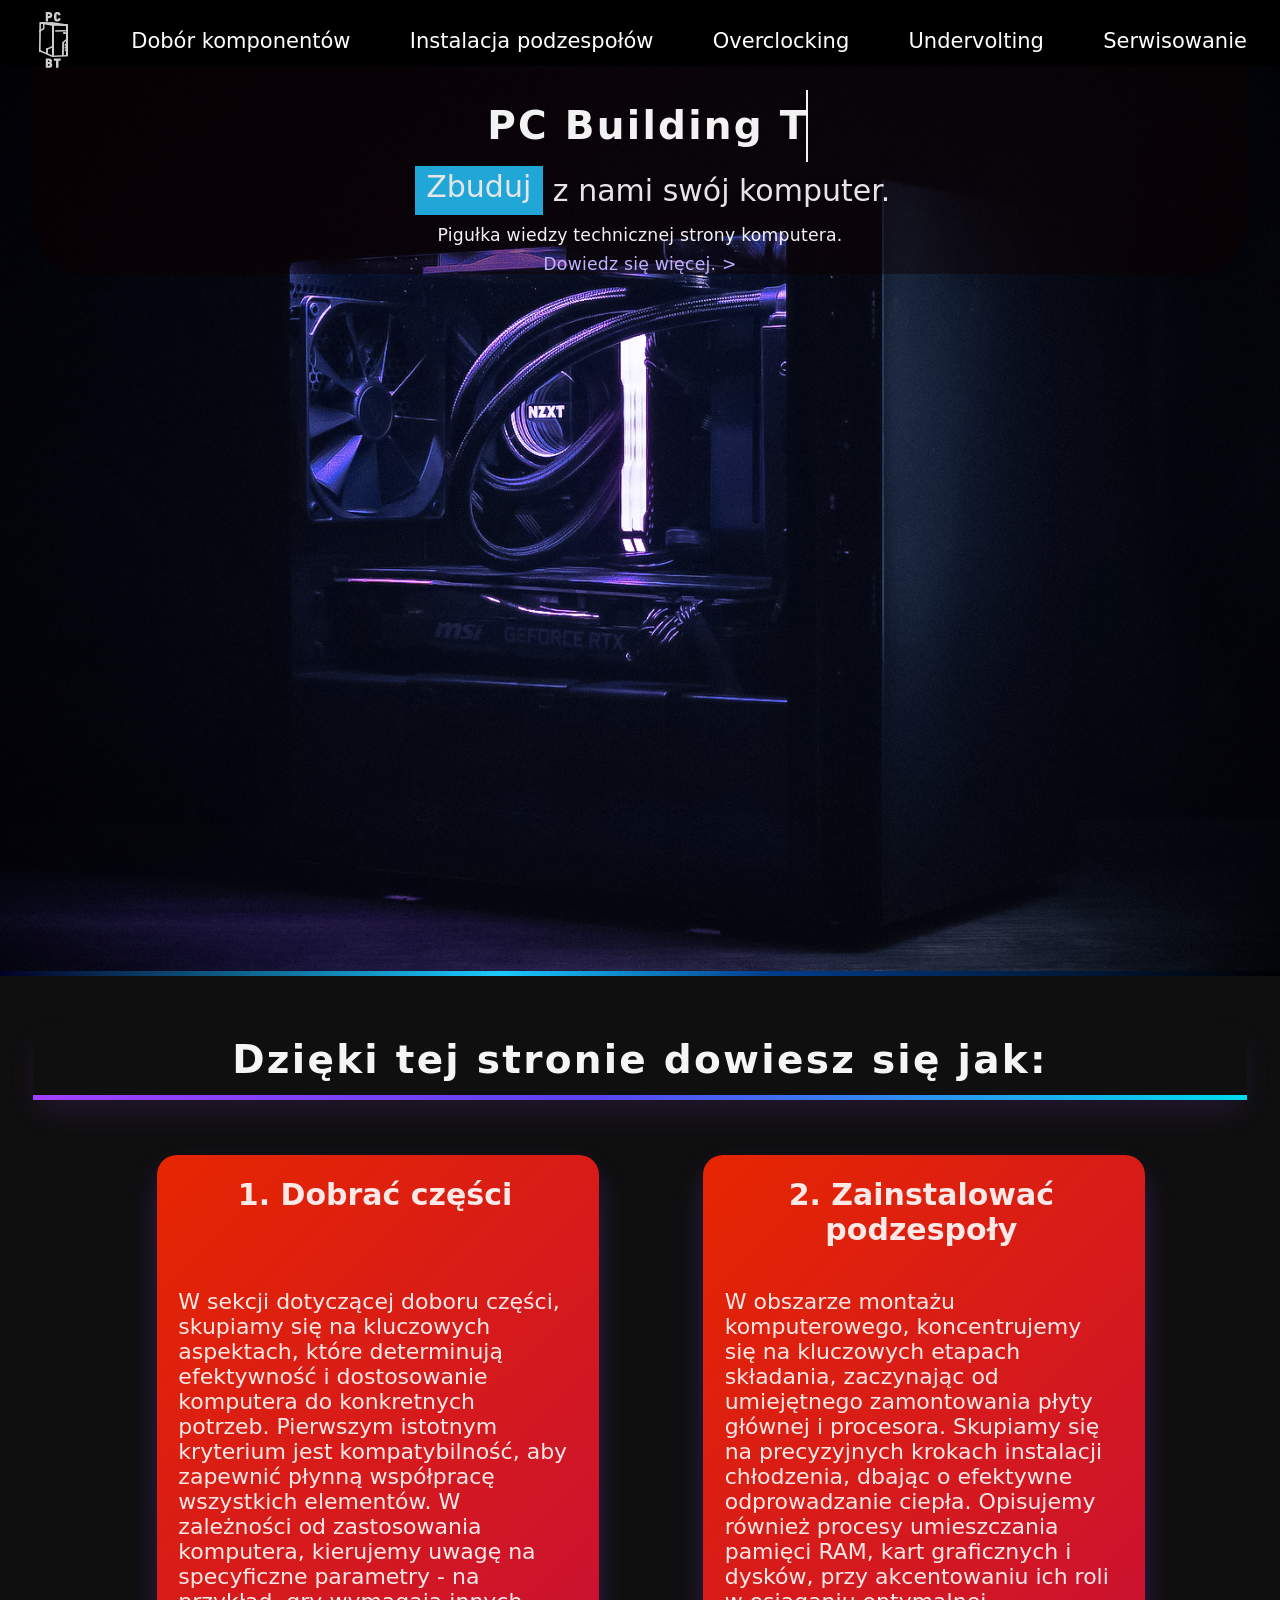
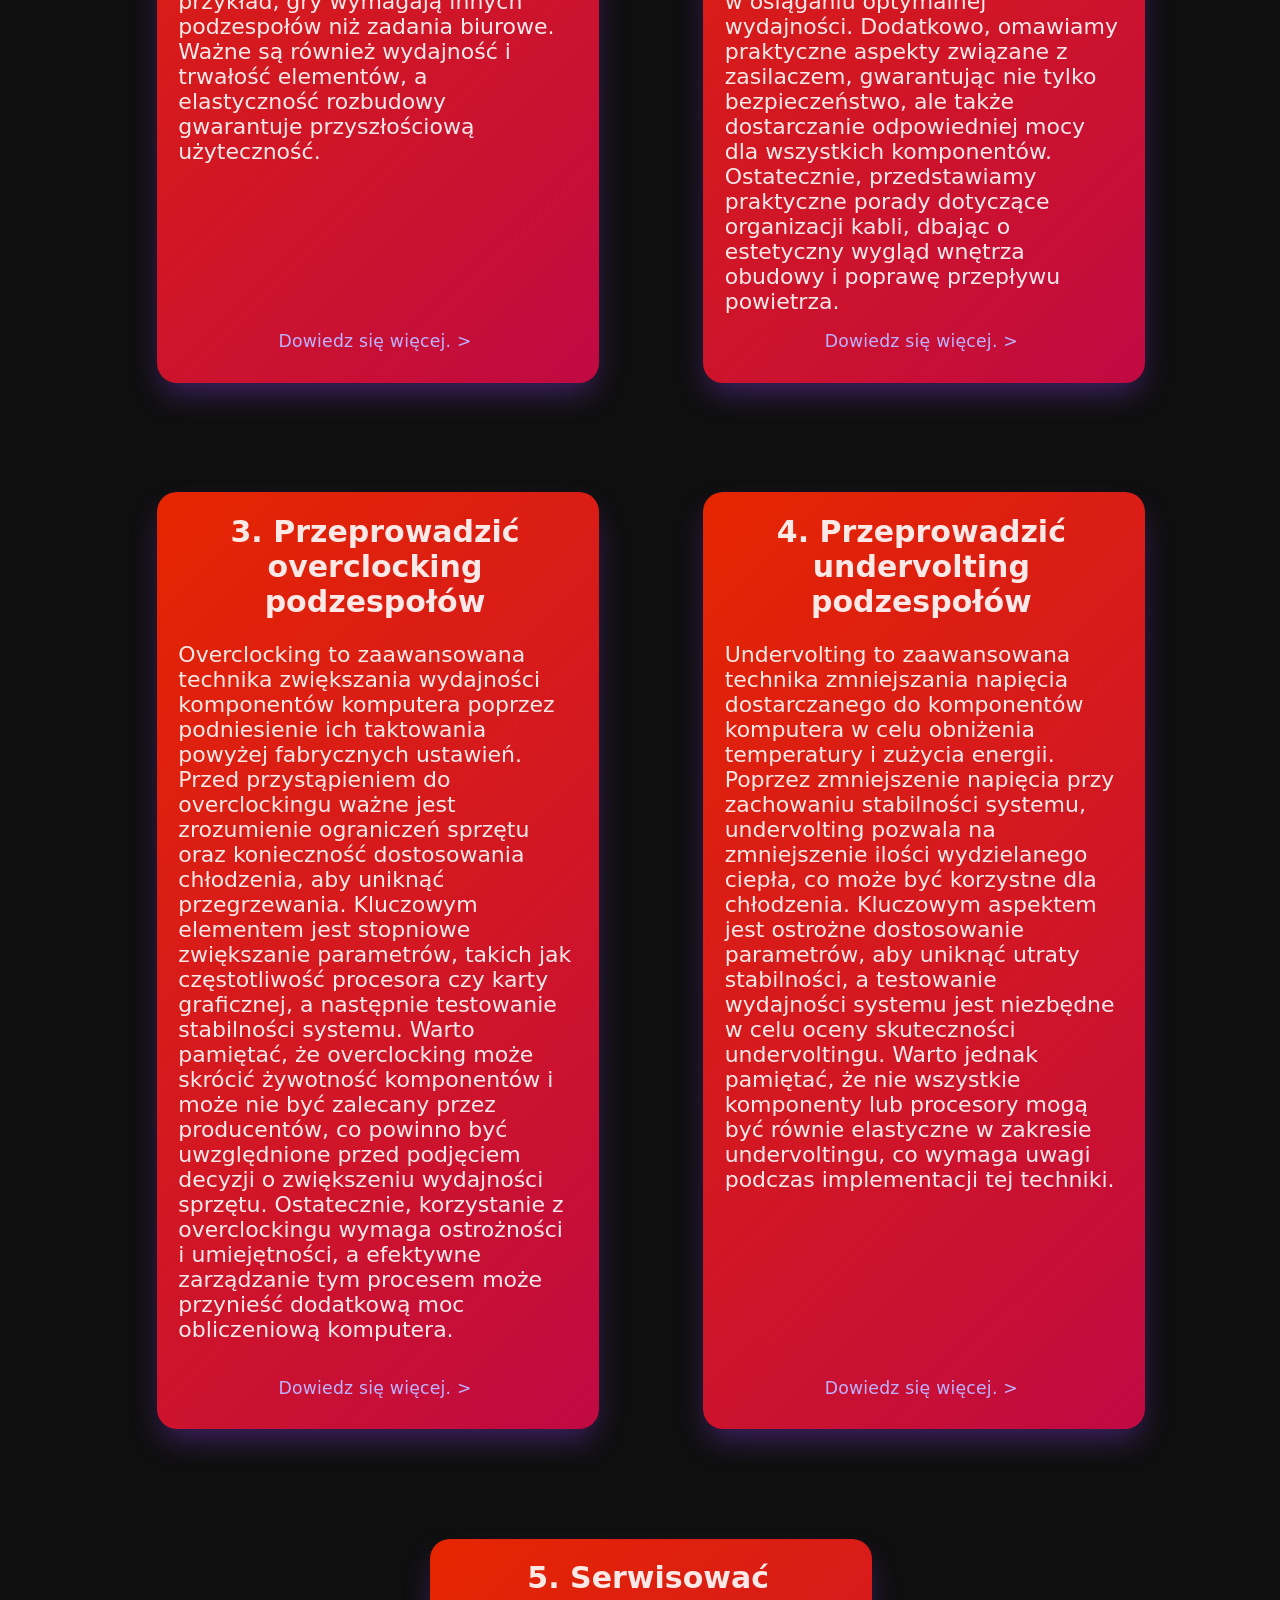
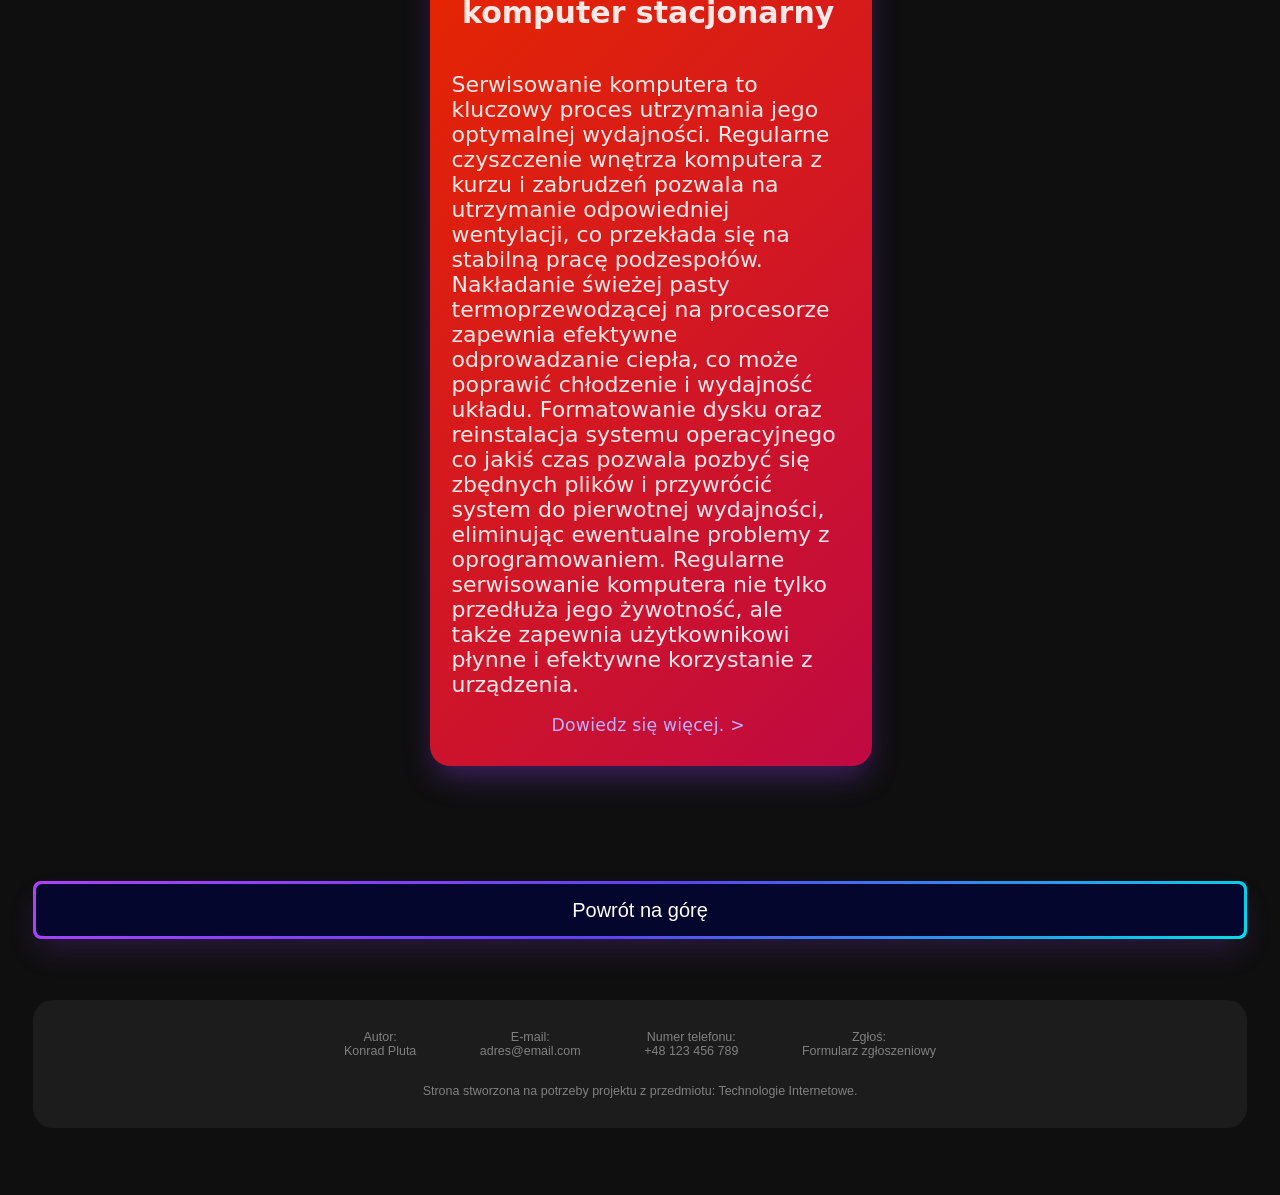
<file: index.html>
<!DOCTYPE html>
<html lang="pl">
<head>
    <meta charset="UTF-8">
    <meta name="viewport"
          content="width=device-width, user-scalable=yes, initial-scale=1.0, maximum-scale=1.5, minimum-scale=1.0">
    <meta http-equiv="X-UA-Compatible" content="ie=edge">
    <title>PC Building Tips</title>
    <link rel="stylesheet" href="styles.css">
</head>
<body>
    <header>
        <div class="container">
            <nav class="nav">
                <ul class="nav-list nav-list-mobile">
                    <li class="nav-item">
                        <div class="mobile-menu">
                            <span class="line line-top"></span>
                            <span class="line line-bottom"></span>
                        </div>
                    </li>
                    <li class="nav-item">
                        <a href="index.html" class="nav-link nav-link-pcbt"></a>
                    </li>
                    <li class="nav-item">
                        <a href="#" class="nav-link nav-link-bag"></a>
                    </li>
                </ul>
                <!-- /.nav-list nav-list-mobile -->

                <ul class="nav-list nav-list-larger">
                    <li class="nav-item nav-item-hidden">
                        <a href="index.html" class="nav-link nav-link-pcbt"></a>
                    </li>
                    <li class="nav-item">
                        <a href="hardwareSelection.html" class="nav-link nav-link-hardwareselection">Dobór komponentów</a>
                    </li>
                    <li class="nav-item">
                        <a href="partsInstallation.html" class="nav-link nav-link-partsInstallation">Instalacja podzespołów</a>
                    </li>
                    <li class="nav-item">
                        <a href="overclocking.html" class="nav-link">Overclocking</a>
                    </li>
                    <li class="nav-item">
                        <a href="undervolting.html" class="nav-link">Undervolting</a>
                    </li>
                    <li class="nav-item">
                        <a href="maintenance.html" class="nav-link nav-link-maintenance">Serwisowanie</a>
                    </li>
                </ul>
                <!-- /.nav-list nav-list-larger -->
            </nav>
        </div>
    </header>

    <section class="hero pcbt-main">
        <div class="container">
            <div class="title">
                <h2 class="title-heading" id="titleheading">PC Building Tips</h2>
                <div class="subTitleCon">
                    <div class="animation">
                      <div class="first"><div>Zbuduj</div></div>
                      <div class="second"><div>Podkręć</div></div>
                      <div class="third"><div>Serwisuj</div></div>
                    </div>
                    <p>z nami swój komputer.</p>
                </div>    
                <p class="short-description">Pigułka wiedzy technicznej strony komputera.</p>
                <a href="#title-heading2" class="short-link">Dowiedz się więcej. ></a>
            </div>
            <div class="content" id="site-desc">
                <h2 class="title-heading2" id="title-heading2">Dzięki tej stronie dowiesz się jak:</h2>
                <div class="site-description">
                    <div class="points-descr">
                        <h3 class="point-number">1. Dobrać części</h3>
                        <p class="shp-desc">W sekcji dotyczącej doboru części, skupiamy się na kluczowych aspektach, 
                            które determinują efektywność i dostosowanie komputera do konkretnych potrzeb. 
                            Pierwszym istotnym kryterium jest kompatybilność, aby zapewnić płynną współpracę wszystkich elementów. 
                            W zależności od zastosowania komputera, kierujemy uwagę na specyficzne parametry - na przykład, gry wymagają innych podzespołów niż zadania biurowe. 
                            Ważne są również wydajność i trwałość elementów, a elastyczność rozbudowy gwarantuje przyszłościową użyteczność.
                        </p>
                        <a href="hardwareSelection.html" class="desc-link">Dowiedz się więcej. ></a>
                    </div>
                    <div class="points-descr">
                        <h3 class="point-number">2. Zainstalować podzespoły</h3>
                        <p class="shp-desc">
                            W obszarze montażu komputerowego, koncentrujemy się na kluczowych etapach składania, 
                            zaczynając od umiejętnego zamontowania płyty głównej i procesora. 
                            Skupiamy się na precyzyjnych krokach instalacji chłodzenia, 
                            dbając o efektywne odprowadzanie ciepła. 
                            Opisujemy również procesy umieszczania pamięci RAM, kart graficznych i dysków, 
                            przy akcentowaniu ich roli w osiąganiu optymalnej wydajności. 
                            Dodatkowo, omawiamy praktyczne aspekty związane z zasilaczem, 
                            gwarantując nie tylko bezpieczeństwo, ale także dostarczanie odpowiedniej mocy dla wszystkich komponentów. 
                            Ostatecznie, przedstawiamy praktyczne porady dotyczące organizacji kabli, 
                            dbając o estetyczny wygląd wnętrza obudowy i poprawę przepływu powietrza.
                        </p>
                        <a href="partsInstallation.html" class="desc-link">Dowiedz się więcej. ></a>
                    </div>
                    <div class="points-descr">
                        <h3 class="point-number">3. Przeprowadzić overclocking podzespołów</h3>
                        <p class="shp-desc">
                            Overclocking to zaawansowana technika zwiększania wydajności komponentów komputera poprzez podniesienie ich taktowania powyżej fabrycznych ustawień. 
                            Przed przystąpieniem do overclockingu ważne jest zrozumienie ograniczeń sprzętu oraz konieczność dostosowania chłodzenia, aby uniknąć przegrzewania. 
                            Kluczowym elementem jest stopniowe zwiększanie parametrów, takich jak częstotliwość procesora czy karty graficznej, a następnie testowanie stabilności systemu. 
                            Warto pamiętać, że overclocking może skrócić żywotność komponentów i może nie być zalecany przez producentów, co powinno być uwzględnione przed podjęciem decyzji o zwiększeniu wydajności sprzętu. 
                            Ostatecznie, korzystanie z overclockingu wymaga ostrożności i umiejętności, a efektywne zarządzanie tym procesem może przynieść dodatkową moc obliczeniową komputera.
                        </p>
                        <a href="overclocking.html" class="desc-link">Dowiedz się więcej. ></a>
                    </div>
                    <div class="points-descr">
                        <h3 class="point-number">4. Przeprowadzić undervolting podzespołów</h3>
                        <p class="shp-desc">
                            Undervolting to zaawansowana technika zmniejszania napięcia dostarczanego do komponentów komputera w celu obniżenia temperatury i zużycia energii. 
                            Poprzez zmniejszenie napięcia przy zachowaniu stabilności systemu, undervolting pozwala na zmniejszenie ilości wydzielanego ciepła, 
                            co może być korzystne dla chłodzenia. Kluczowym aspektem jest ostrożne dostosowanie parametrów, aby uniknąć utraty stabilności, 
                            a testowanie wydajności systemu jest niezbędne w celu oceny skuteczności undervoltingu. Warto jednak pamiętać, że nie wszystkie komponenty lub procesory mogą być równie elastyczne w zakresie undervoltingu, 
                            co wymaga uwagi podczas implementacji tej techniki.
                        </p>
                        <a href="undervolting.html" class="desc-link">Dowiedz się więcej. ></a>
                    </div>
                    <div class="points-descr">
                        <h3 class="point-number">5. Serwisować komputer stacjonarny</h3>
                        <p class="shp-desc">
                            Serwisowanie komputera to kluczowy proces utrzymania jego optymalnej wydajności. 
                            Regularne czyszczenie wnętrza komputera z kurzu i zabrudzeń pozwala na utrzymanie odpowiedniej wentylacji, co przekłada się na stabilną pracę podzespołów. 
                            Nakładanie świeżej pasty termoprzewodzącej na procesorze zapewnia efektywne odprowadzanie ciepła, co może poprawić chłodzenie i wydajność układu. 
                            Formatowanie dysku oraz reinstalacja systemu operacyjnego co jakiś czas pozwala pozbyć się zbędnych plików i przywrócić system do pierwotnej wydajności, eliminując ewentualne problemy z oprogramowaniem. 
                            Regularne serwisowanie komputera nie tylko przedłuża jego żywotność, ale także zapewnia użytkownikowi płynne i efektywne korzystanie z urządzenia.
                        </p>
                        <a href="maintenance.html" class="desc-link">Dowiedz się więcej. ></a>
                    </div>
                </div>
            </div>
            <div class="cta">
                <a href="#" class="cta-link"></a>
            </div>
            <div class="backToTop">
                <a class="text" href="#titleheading" >Powrót na górę</a>
            </div>
            <footer>
                <div class="footer">         
                    <div class="row">
                        <ul>
                            <li>
                                <a>Autor: </a>
                                <a>Konrad Pluta</a>
                            </li>
                            <li>
                                <a>E-mail:</a>
                                <a>adres@email.com</a>
                            </li>
                            <li>
                                <a>Numer telefonu:</a> 
                                <a>+48 123 456 789</a>
                            </li>
                            <li>
                                <a>Zgłoś:</a> 
                                <a href="form.html">Formularz zgłoszeniowy</a>
                            </li>
                        </ul>
                    </div>
                    <div class="row">
                        Strona stworzona na potrzeby projektu z przedmiotu: Technologie Internetowe.
                    </div>
                </div>
            </footer>
        </div>
    </section>

    <script src="main.js"></script>
</body>
</html>
</file>
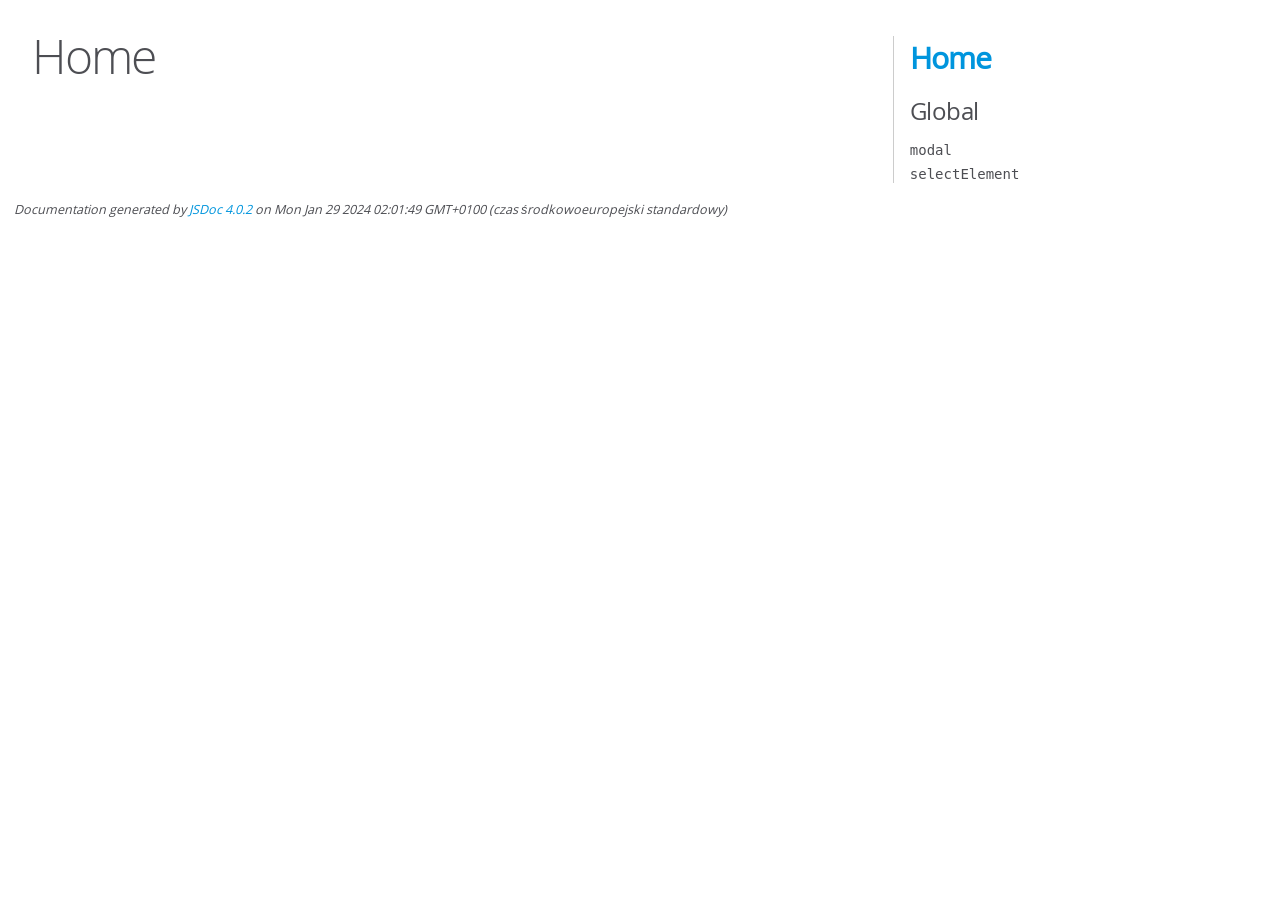
<file: jsdoc/index.html>
<!DOCTYPE html>
<html lang="en">
<head>
    <meta charset="utf-8">
    <title>JSDoc: Home</title>

    <script src="scripts/prettify/prettify.js"> </script>
    <script src="scripts/prettify/lang-css.js"> </script>
    <!--[if lt IE 9]>
      <script src="//html5shiv.googlecode.com/svn/trunk/html5.js"></script>
    <![endif]-->
    <link type="text/css" rel="stylesheet" href="styles/prettify-tomorrow.css">
    <link type="text/css" rel="stylesheet" href="styles/jsdoc-default.css">
</head>

<body>

<div id="main">

    <h1 class="page-title">Home</h1>

    



    


    <h3> </h3>










    









</div>

<nav>
    <h2><a href="index.html">Home</a></h2><h3>Global</h3><ul><li><a href="global.html#modal">modal</a></li><li><a href="global.html#selectElement">selectElement</a></li></ul>
</nav>

<br class="clear">

<footer>
    Documentation generated by <a href="https://github.com/jsdoc/jsdoc">JSDoc 4.0.2</a> on Mon Jan 29 2024 02:01:49 GMT+0100 (czas środkowoeuropejski standardowy)
</footer>

<script> prettyPrint(); </script>
<script src="scripts/linenumber.js"> </script>
</body>
</html>
</file>
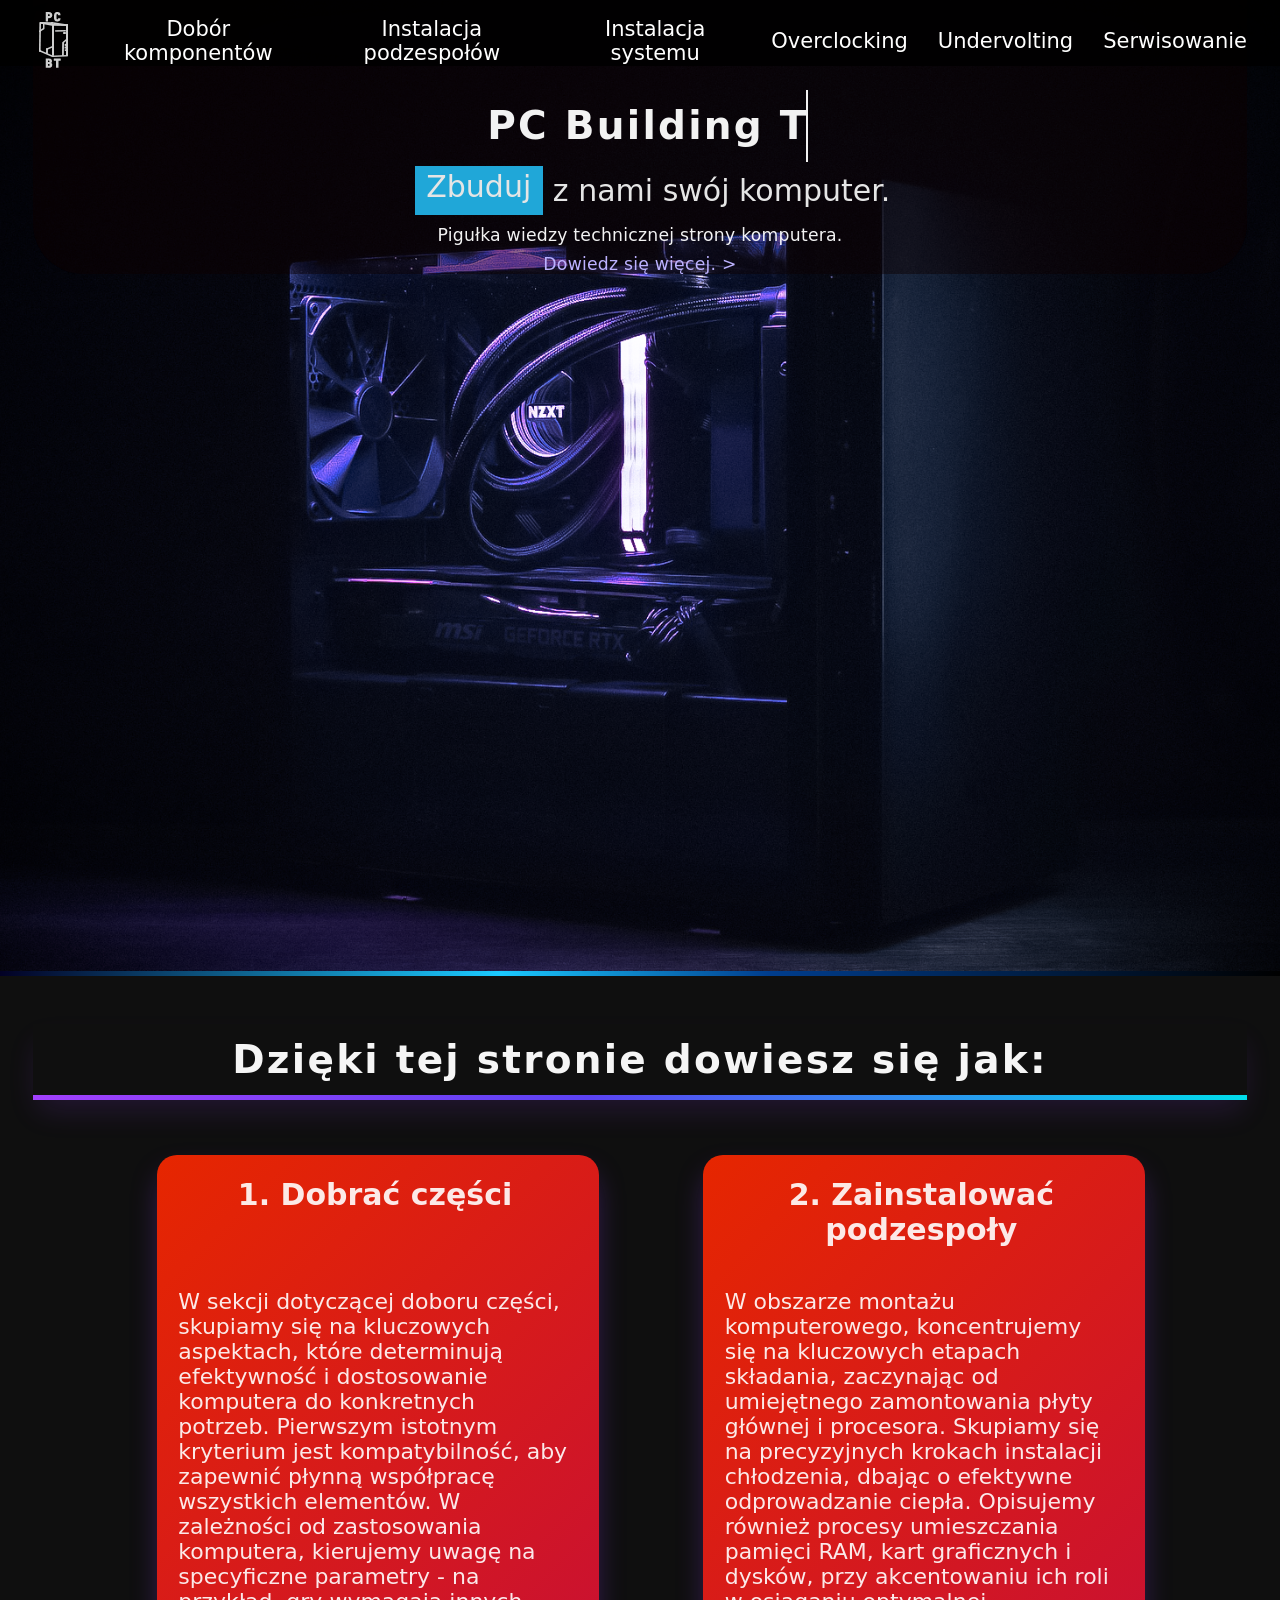
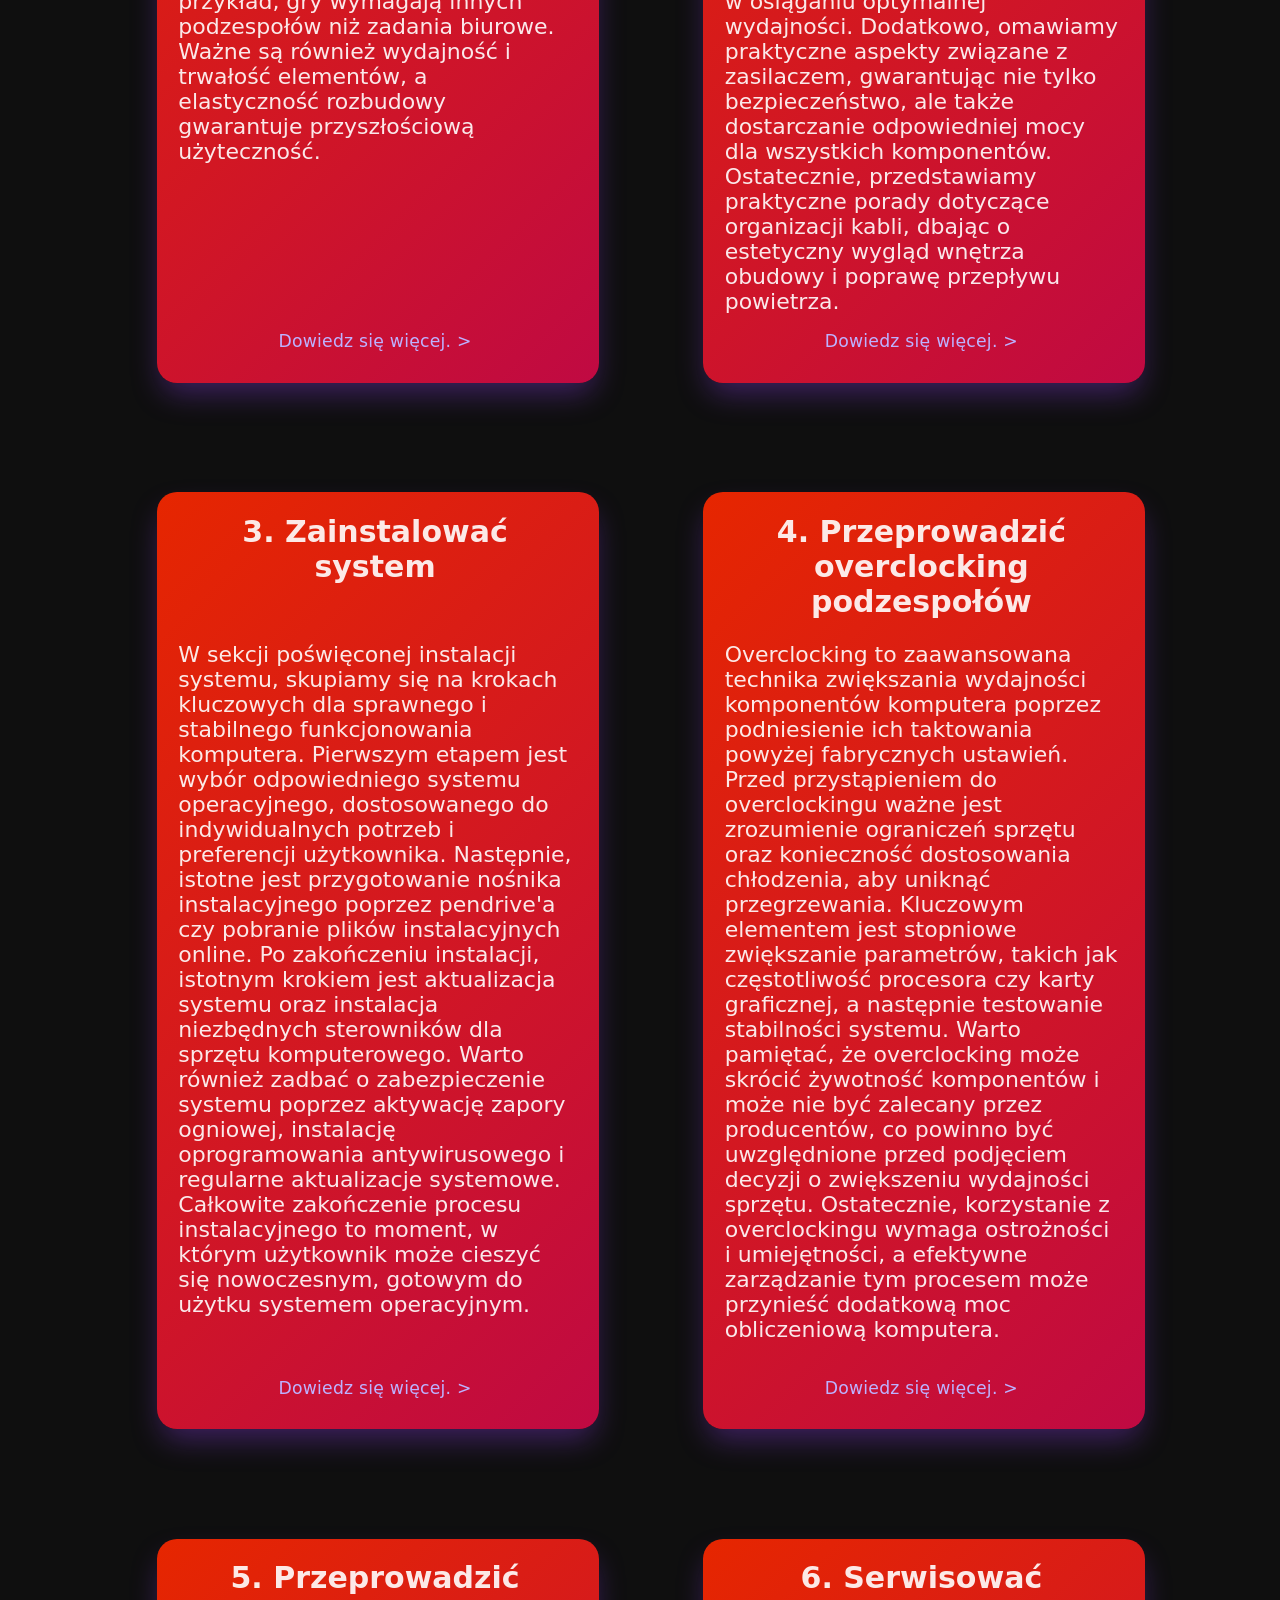
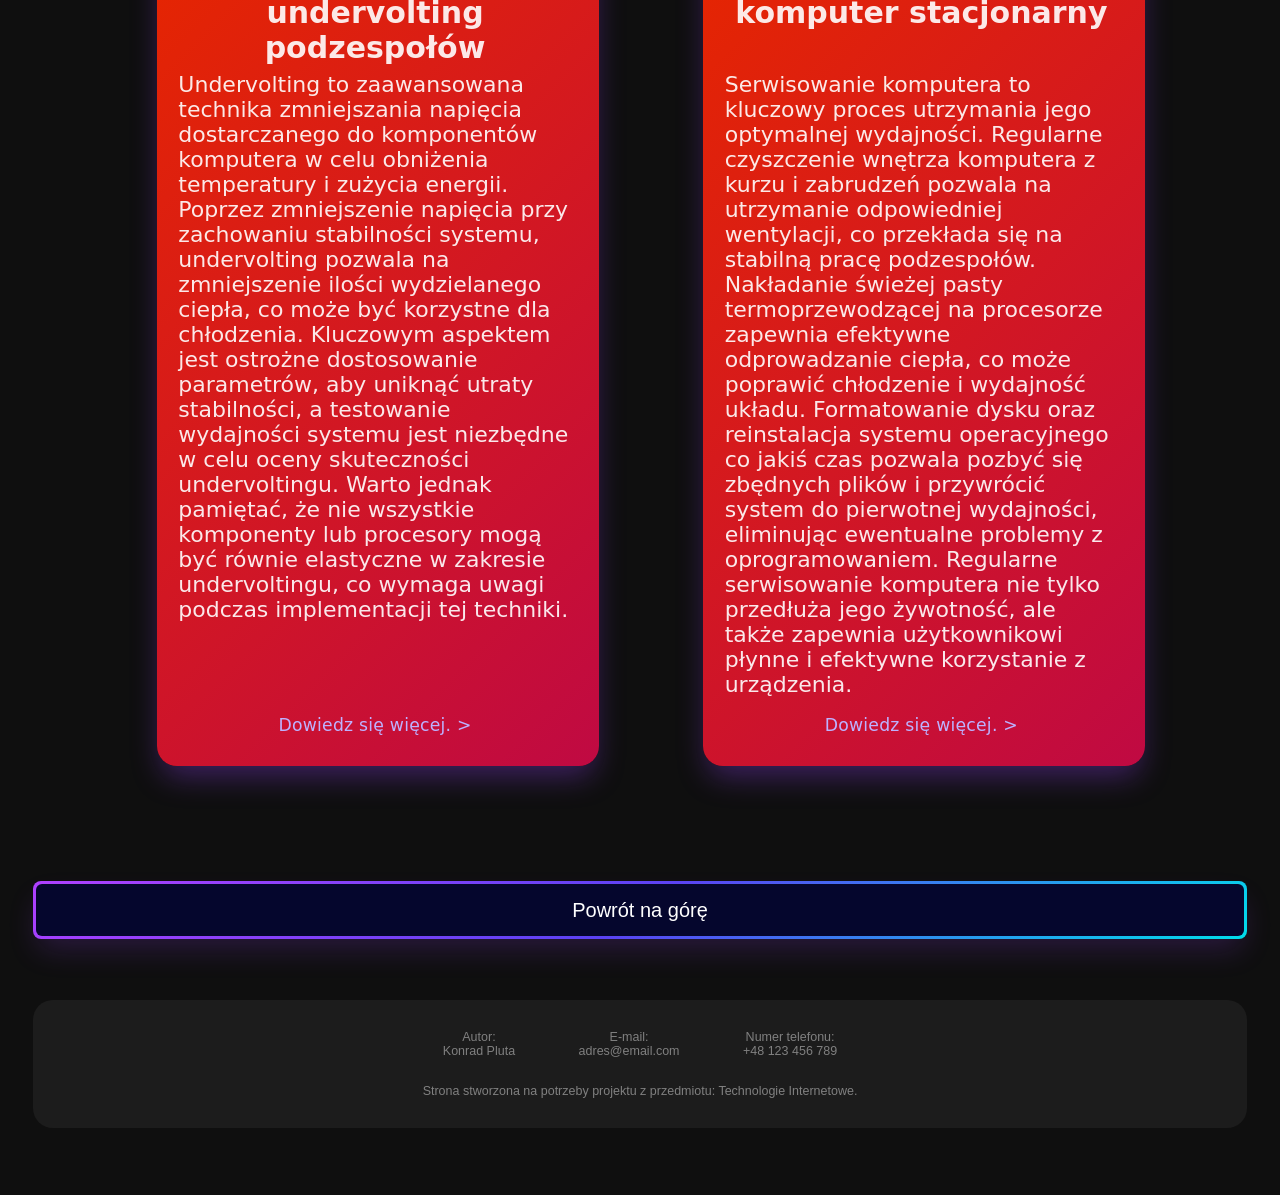
<file: PCBT - PC Building Tips/index.html>
<!DOCTYPE html>
<html lang="pl">
<head>
    <meta charset="UTF-8">
    <meta name="viewport"
          content="width=device-width, user-scalable=no, initial-scale=1.0, maximum-scale=1.0, minimum-scale=1.0">
    <meta http-equiv="X-UA-Compatible" content="ie=edge">
    <title>PC Building Tips</title>
    <link rel="stylesheet" href="styles.css">
</head>
<body>
    <header>
        <div class="container">
            <nav class="nav">
                <ul class="nav-list nav-list-mobile">
                    <li class="nav-item">
                        <div class="mobile-menu">
                            <spanc class="line line-top"></spanc>
                            <spanc class="line line-bottom"></spanc>
                        </div>
                    </li>
                    <li class="nav-item">
                        <a href="index.html" class="nav-link nav-link-pcbt"></a>
                    </li>
                    <li class="nav-item">
                        <a href="#" class="nav-link nav-link-bag"></a>
                    </li>
                </ul>
                <!-- /.nav-list nav-list-mobile -->

                <ul class="nav-list nav-list-larger">
                    <li class="nav-item nav-item-hidden">
                        <a href="index.html" class="nav-link nav-link-pcbt"></a>
                    </li>
                    <li class="nav-item">
                        <a href="hardwareSelection.html" class="nav-link">Dobór komponentów</a>
                    </li>
                    <li class="nav-item">
                        <a href="#.html" class="nav-link">Instalacja podzespołów</a>
                    </li>
                    <li class="nav-item">
                        <a href="#.html" class="nav-link">Instalacja systemu</a>
                    </li>
                    <li class="nav-item">
                        <a href="#.html" class="nav-link">Overclocking</a>
                    </li>
                    <li class="nav-item">
                        <a href="#.html" class="nav-link">Undervolting</a>
                    </li>
                    <li class="nav-item">
                        <a href="#.html" class="nav-link">Serwisowanie</a>
                    </li>
                </ul>
                <!-- /.nav-list nav-list-larger -->
            </nav>
        </div>
    </header>

    <section class="hero pcbt-main">
        <div class="container">
            <div class="title">
                <h2 class="title-heading" id="titleheading">PC Building Tips</h2>
                <div class="subTitleCon">
                    <section class="animation">
                      <div class="first"><div>Zbuduj</div></div>
                      <div class="second"><div>Podkręć</div></div>
                      <div class="third"><div>Serwisuj</div></div>
                    </section>
                    <p>z nami swój komputer.</p>
                </div>    
                <p class="short-description">Pigułka wiedzy technicznej strony komputera.</p>
                <a href="#title-heading2" class="short-link">Dowiedz się więcej. ></a>
            </div>
            <div class="content" id="site-desc">
                <h2 class="title-heading2" id="title-heading2">Dzięki tej stronie dowiesz się jak:</h2>
                <div class="site-description">
                    <div class="points-descr">
                        <h3 class="point-number">1. Dobrać części</h3>
                        <p class="shp-desc">W sekcji dotyczącej doboru części, skupiamy się na kluczowych aspektach, 
                            które determinują efektywność i dostosowanie komputera do konkretnych potrzeb. 
                            Pierwszym istotnym kryterium jest kompatybilność, aby zapewnić płynną współpracę wszystkich elementów. 
                            W zależności od zastosowania komputera, kierujemy uwagę na specyficzne parametry - na przykład, gry wymagają innych podzespołów niż zadania biurowe. 
                            Ważne są również wydajność i trwałość elementów, a elastyczność rozbudowy gwarantuje przyszłościową użyteczność.
                        </p>
                        <a href="#site-description" class="desc-link">Dowiedz się więcej. ></a>
                    </div>
                    <div class="points-descr">
                        <h3 class="point-number">2. Zainstalować podzespoły</h3>
                        <p class="shp-desc">
                            W obszarze montażu komputerowego, koncentrujemy się na kluczowych etapach składania, 
                            zaczynając od umiejętnego zamontowania płyty głównej i procesora. 
                            Skupiamy się na precyzyjnych krokach instalacji chłodzenia, 
                            dbając o efektywne odprowadzanie ciepła. 
                            Opisujemy również procesy umieszczania pamięci RAM, kart graficznych i dysków, 
                            przy akcentowaniu ich roli w osiąganiu optymalnej wydajności. 
                            Dodatkowo, omawiamy praktyczne aspekty związane z zasilaczem, 
                            gwarantując nie tylko bezpieczeństwo, ale także dostarczanie odpowiedniej mocy dla wszystkich komponentów. 
                            Ostatecznie, przedstawiamy praktyczne porady dotyczące organizacji kabli, 
                            dbając o estetyczny wygląd wnętrza obudowy i poprawę przepływu powietrza.
                        </p>
                        <a href="#site-description" class="desc-link">Dowiedz się więcej. ></a>
                    </div>
                    <div class="points-descr">
                        <h3 class="point-number">3. Zainstalować system</h3>
                        <p class="shp-desc">W sekcji poświęconej instalacji systemu, skupiamy się na krokach kluczowych dla sprawnego i stabilnego funkcjonowania komputera. 
                            Pierwszym etapem jest wybór odpowiedniego systemu operacyjnego, dostosowanego do indywidualnych potrzeb i preferencji użytkownika. 
                            Następnie, istotne jest przygotowanie nośnika instalacyjnego poprzez pendrive'a czy pobranie plików instalacyjnych online.
                            Po zakończeniu instalacji, istotnym krokiem jest aktualizacja systemu oraz instalacja niezbędnych sterowników dla sprzętu komputerowego.
                            Warto również zadbać o zabezpieczenie systemu poprzez aktywację zapory ogniowej, instalację oprogramowania antywirusowego i regularne aktualizacje systemowe. Całkowite zakończenie procesu instalacyjnego to moment, w którym użytkownik może cieszyć się nowoczesnym, gotowym do użytku systemem operacyjnym.
                        </p>
                        <a href="#site-description" class="desc-link">Dowiedz się więcej. ></a>
                    </div>
                    <div class="points-descr">
                        <h3 class="point-number">4. Przeprowadzić overclocking podzespołów</h3>
                        <p class="shp-desc">
                            Overclocking to zaawansowana technika zwiększania wydajności komponentów komputera poprzez podniesienie ich taktowania powyżej fabrycznych ustawień. 
                            Przed przystąpieniem do overclockingu ważne jest zrozumienie ograniczeń sprzętu oraz konieczność dostosowania chłodzenia, aby uniknąć przegrzewania. 
                            Kluczowym elementem jest stopniowe zwiększanie parametrów, takich jak częstotliwość procesora czy karty graficznej, a następnie testowanie stabilności systemu. 
                            Warto pamiętać, że overclocking może skrócić żywotność komponentów i może nie być zalecany przez producentów, co powinno być uwzględnione przed podjęciem decyzji o zwiększeniu wydajności sprzętu. 
                            Ostatecznie, korzystanie z overclockingu wymaga ostrożności i umiejętności, a efektywne zarządzanie tym procesem może przynieść dodatkową moc obliczeniową komputera.
                        </p>
                        <a href="#site-description" class="desc-link">Dowiedz się więcej. ></a>
                    </div>
                    <div class="points-descr">
                        <h3 class="point-number">5. Przeprowadzić undervolting podzespołów</h3>
                        <p class="shp-desc">
                            Undervolting to zaawansowana technika zmniejszania napięcia dostarczanego do komponentów komputera w celu obniżenia temperatury i zużycia energii. 
                            Poprzez zmniejszenie napięcia przy zachowaniu stabilności systemu, undervolting pozwala na zmniejszenie ilości wydzielanego ciepła, 
                            co może być korzystne dla chłodzenia. Kluczowym aspektem jest ostrożne dostosowanie parametrów, aby uniknąć utraty stabilności, 
                            a testowanie wydajności systemu jest niezbędne w celu oceny skuteczności undervoltingu. Warto jednak pamiętać, że nie wszystkie komponenty lub procesory mogą być równie elastyczne w zakresie undervoltingu, 
                            co wymaga uwagi podczas implementacji tej techniki.
                        </p>
                        <a href="#site-description" class="desc-link">Dowiedz się więcej. ></a>
                    </div>
                    <div class="points-descr">
                        <h3 class="point-number">6. Serwisować komputer stacjonarny</h3>
                        <p class="shp-desc">
                            Serwisowanie komputera to kluczowy proces utrzymania jego optymalnej wydajności. 
                            Regularne czyszczenie wnętrza komputera z kurzu i zabrudzeń pozwala na utrzymanie odpowiedniej wentylacji, co przekłada się na stabilną pracę podzespołów. 
                            Nakładanie świeżej pasty termoprzewodzącej na procesorze zapewnia efektywne odprowadzanie ciepła, co może poprawić chłodzenie i wydajność układu. 
                            Formatowanie dysku oraz reinstalacja systemu operacyjnego co jakiś czas pozwala pozbyć się zbędnych plików i przywrócić system do pierwotnej wydajności, eliminując ewentualne problemy z oprogramowaniem. 
                            Regularne serwisowanie komputera nie tylko przedłuża jego żywotność, ale także zapewnia użytkownikowi płynne i efektywne korzystanie z urządzenia.
                        </p>
                        <a href="#site-description" class="desc-link">Dowiedz się więcej. ></a>
                    </div>
                </div>
            </div>
            <div class="cta">
                <a href="#" class="cta-link"></a>
            </div>
            <div class="backToTop">
                <a class="text" href="#titleheading" >Powrót na górę</a>
            </div>
            <footer>
                <div class="footer">         
                    <div class="row">
                        <ul>
                            <li>
                                <a>Autor: </a>
                                <a>Konrad Pluta</a>
                            </li>
                            <li>
                                <a>E-mail:</a>
                                <a>adres@email.com</a>
                            </li>
                            <li>
                                <a>Numer telefonu:</a> 
                                <a>+48 123 456 789</a>
                            </li>
                        </ul>
                    </div>
                    <div class="row">
                        Strona stworzona na potrzeby projektu z przedmiotu: Technologie Internetowe.
                    </div>
                </div>
            </footer>
        </div>
    </section>

    <script src="main.js"></script>
</body>
</html>
</file>
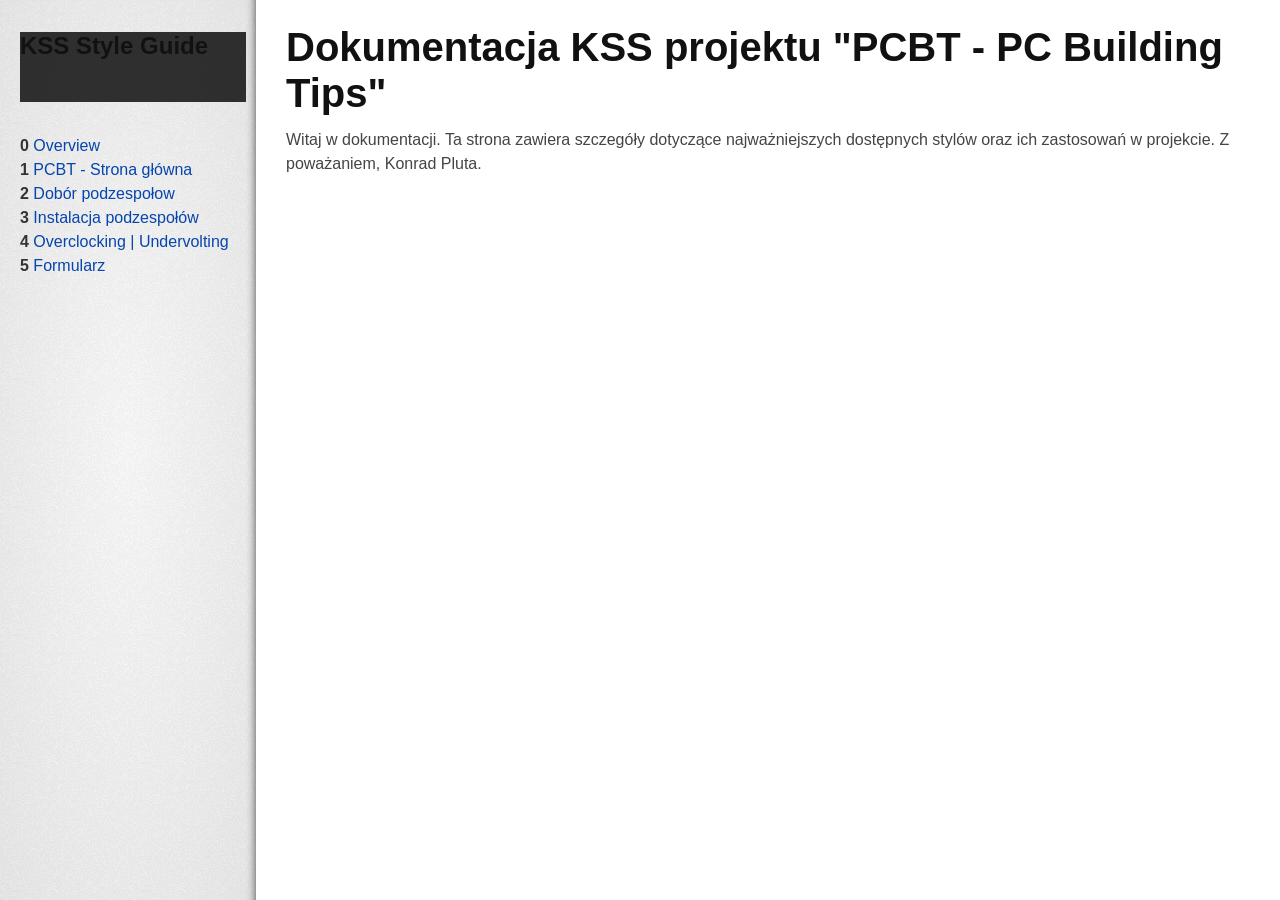
<file: kss/styleguide/index.html>
<!DOCTYPE html>
<html class="no-js" lang="en">
<head>
  <meta charset="utf-8"/>
  <title>KSS Style Guide</title>

  <meta name="description" content=""/>
  <meta name="generator" content="kss-node"/>
  <meta name="viewport" content="width=device-width"/>

  <link rel="stylesheet" href="kss-assets/kss.css"/>
  <link rel="stylesheet" href="../kss-style.css"/>

</head>
<body id="kss-node" >

<div class="kss-sidebar kss-style">
  <header class="kss-header">
    <h1 class="kss-doc-title">KSS Style Guide</h1>
  </header>
  <nav class="kss-nav" aria-label="Style Guide">
    <ul class="kss-nav__menu">
      <li class="kss-nav__menu-item">
        <a class="kss-nav__menu-link" href="./">
          <span class="kss-nav__ref">0</span
          ><span class="kss-nav__name">Overview</span>
        </a>
      </li>
      <li class="kss-nav__menu-item">
        <a class="kss-nav__menu-link" href="section-1.html">
          <span class="kss-nav__ref">1</span><span class="kss-nav__name">PCBT - Strona główna</span>
        </a>
      </li>
      <li class="kss-nav__menu-item">
        <a class="kss-nav__menu-link" href="section-2.html">
          <span class="kss-nav__ref">2</span><span class="kss-nav__name">Dobór podzespołow</span>
        </a>
      </li>
      <li class="kss-nav__menu-item">
        <a class="kss-nav__menu-link" href="section-3.html">
          <span class="kss-nav__ref">3</span><span class="kss-nav__name">Instalacja podzespołów</span>
        </a>
      </li>
      <li class="kss-nav__menu-item">
        <a class="kss-nav__menu-link" href="section-4.html">
          <span class="kss-nav__ref">4</span><span class="kss-nav__name">Overclocking | Undervolting</span>
        </a>
      </li>
      <li class="kss-nav__menu-item">
        <a class="kss-nav__menu-link" href="section-5.html">
          <span class="kss-nav__ref">5</span><span class="kss-nav__name">Formularz</span>
        </a>
      </li>
    </ul>
  </nav>
</div>
<main class="kss-main" aria-label="Content">
  <article>
      <div id="kssref-0" class="kss-section kss-section--depth-0 kss-overview kss-style">
        <h1>Dokumentacja KSS projektu &quot;PCBT - PC Building Tips&quot;</h1>
<p>Witaj w dokumentacji. Ta strona zawiera szczegóły dotyczące najważniejszych dostępnych stylów oraz ich zastosowań w projekcie. Z poważaniem, Konrad Pluta.</p>

      </div>
</article>
</main>

<!-- SCRIPTS -->
<script src="kss-assets/kss.js"></script>
<script src="kss-assets/scrollspy.js"></script>
<script src="kss-assets/kss-fullscreen.js"></script>
<script src="kss-assets/kss-guides.js"></script>
<script src="kss-assets/kss-markup.js"></script>
<script>
  var spy = new ScrollSpy('#kss-node', {
    nav: '.kss-nav__menu-child > li > a',
    className: 'is-in-viewport'
  });
  var kssFullScreen = new KssFullScreen({
    idPrefix: 'kss-fullscreen-',
    bodyClass: 'kss-fullscreen-mode',
    elementClass: 'is-fullscreen'
  });
  var kssGuides = new KssGuides({
    bodyClass: 'kss-guides-mode'
  });
  var kssMarkup = new KssMarkup({
    bodyClass: 'kss-markup-mode',
    detailsClass: 'kss-markup'
  });
</script>



<!-- Automatically built using <a href="https://github.com/kss-node/kss-node">kss-node</a>. -->
</body>
</html>
</file>
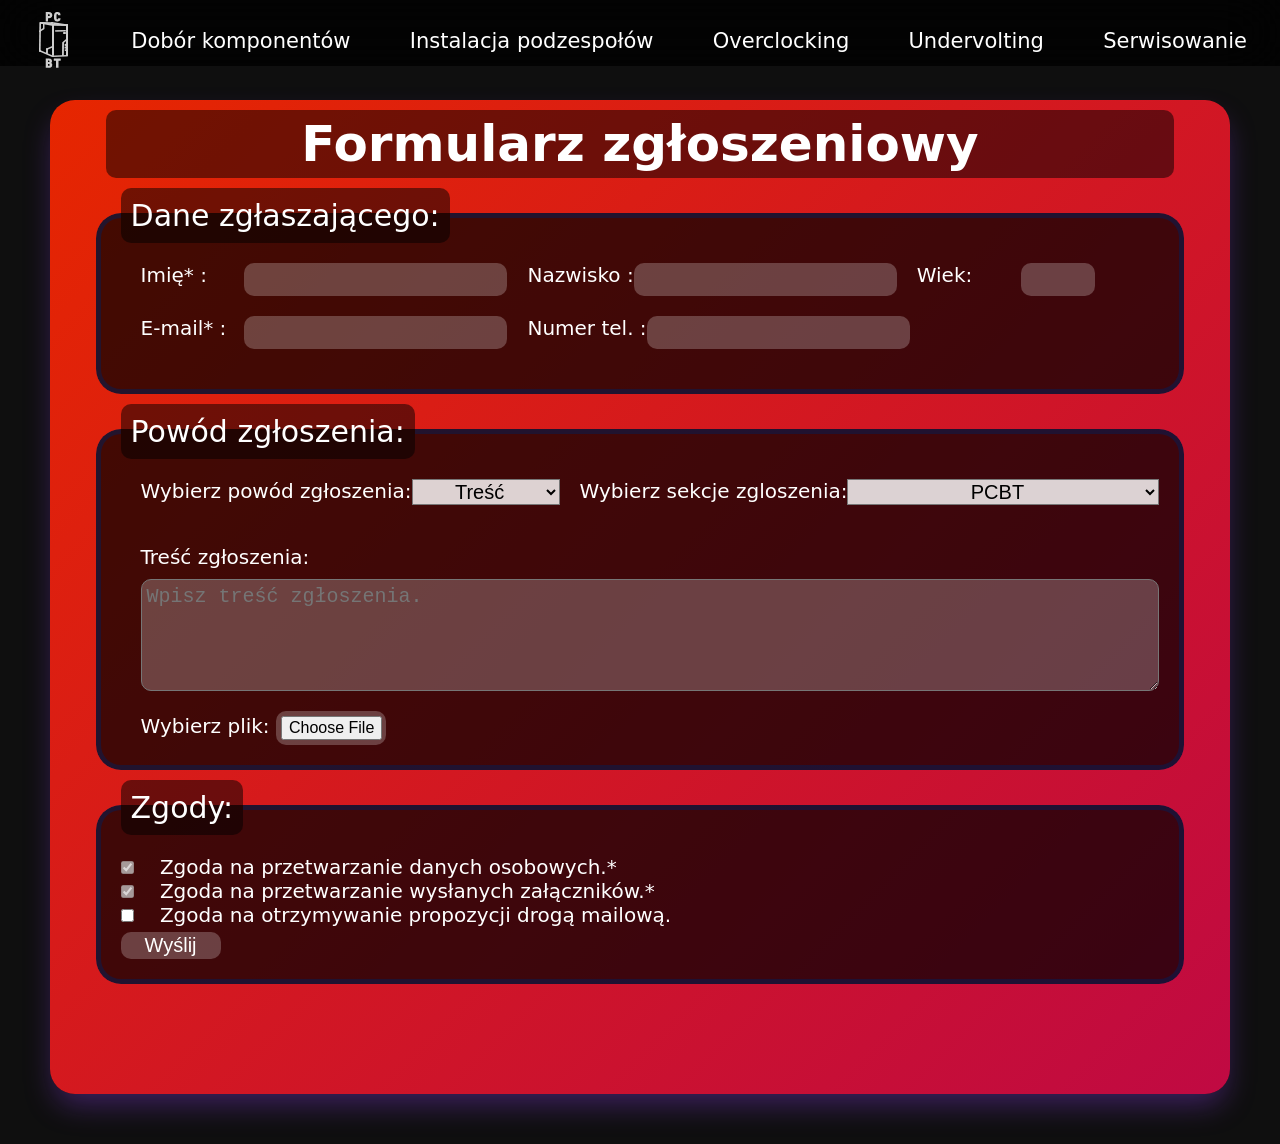
<file: form.html>
<!DOCTYPE html>
<html lang="pl">
<head>
    <meta charset="UTF-8">
    <meta name="viewport"
          content="width=device-width, user-scalable=no, initial-scale=1.0, maximum-scale=1.0, minimum-scale=1.0">
    <meta http-equiv="X-UA-Compatible" content="ie=edge">
    <title>PC Building Tips - Form</title>
    <link rel="stylesheet" href="form.css">
</head>
<body>
    <header>
        <div class="container">
            <nav class="nav">
                <ul class="nav-list nav-list-mobile">
                    <li class="nav-item">
                        <div class="mobile-menu">
                            <spanc class="line line-top"></spanc>
                            <spanc class="line line-bottom"></spanc>
                        </div>
                    </li>
                    <li class="nav-item">
                        <a href="index.html" class="nav-link nav-link-pcbt"></a>
                    </li>
                    <li class="nav-item">
                        <a href="#" class="nav-link nav-link-bag"></a>
                    </li>
                </ul>
                <!-- /.nav-list nav-list-mobile -->

                <ul class="nav-list nav-list-larger">
                    <li class="nav-item nav-item-hidden">
                        <a href="index.html" class="nav-link nav-link-pcbt"></a>
                    </li>
                    <li class="nav-item">
                        <a href="hardwareSelection.html" class="nav-link">Dobór komponentów</a>
                    </li>
                    <li class="nav-item">
                        <a href="partsInstallation.html" class="nav-link">Instalacja podzespołów</a>
                    </li>
                    <li class="nav-item">
                        <a href="overclocking.html" class="nav-link">Overclocking</a>
                    </li>
                    <li class="nav-item">
                        <a href="#.html" class="nav-link">Undervolting</a>
                    </li>
                    <li class="nav-item">
                        <a href="#.html" class="nav-link">Serwisowanie</a>
                    </li>
                </ul>
                <!-- /.nav-list nav-list-larger -->
            </nav>
        </div>
    </header>
    <script src="main.js"></script>
    <section>
        <div class="form-container">
            <form action="/submit_form" method="post" enctype="multipart/form-data">
                <h1>Formularz zgłoszeniowy</h1>
                <fieldset>
                   <legend>Dane zgłaszającego:</legend>
                   <div class="data-container">
                       <label for="name">Imię* : </label>
                       <input type="name" id="name" required>
   
                       <label for="lastname">Nazwisko : </label>
                       <input type="text" id="lastname">
   
                       <label for="age">Wiek: </label>
                       <input type="number" id="age" min="3" max="200"><br>
                   </div>
                   <div class="data-container">
                       <label for="email">E-mail* :  </label>
                       <input type="email" id="email" required>
   
                       <label for="number">Numer tel. :  </label>
                       <input type="tel" id="number" minlength="9" maxlength="9" max="999999999">
                   </div>
                </fieldset>
                <fieldset>
                   <legend>Powód zgłoszenia:</legend>
                   
                   <div class="data-container">
                       <div class="data-container">
                           <label for="report-category">Wybierz powód zgłoszenia:</label>
                           <select id="report-category">
                               <option value="tresc">Treść</option>
                               <option value="rozklad">Rozkład treści</option>
                               <option value="media">Multimedia</option>
                               <option value="inne">Inne</option>
                           </select>
   
                           <label for="report-category">Wybierz sekcje zgloszenia:</label>
                           <select id="report-category">
                               <option value="1">PCBT</option>
                               <option value="2">Dobór komponentów</option>
                               <option value="3">Instalacja podzespołów</option>
                               <option value="4">Overclocking</option>
                               <option value="5">Undervolting</option>
                               <option value="6">Serwisowanie</option>
                               <option value="7">Więcej niż jedna: ( napisz które )</option>
                           </select>
                       </div>
                   </div>
                   <label for="report-description">Treść zgłoszenia: </label>
                   <div class="data-container">
                       <textarea id="report-description" placeholder="Wpisz treść zgłoszenia."></textarea>
                   </div>
                   <div class="data-container2">
                       <div>
                           <label for="file">Wybierz plik:</label>
                           <input class="file" type="file" id="file" name="file">
                       </div>
                   </div>
               </fieldset>
               <fieldset>
                   <legend>Zgody: </legend>
                   <div class="check-req">
                       <input class="dane-os" id="zgoda-na-zapis" value="tak" type="checkbox" required checked disabled>
                       <label for="zgoda-na-zapis">Zgoda na przetwarzanie danych osobowych.*</label>
                   </div>
                   <div class="check-req">
                       <input class="dane-os" id="zgoda-na-zal" value="tak" type="checkbox" required checked disabled>
                       <label for="zgoda-na-zapis">Zgoda na przetwarzanie wysłanych załączników.*</label>
                   </div>
                   <div class="check-req">
                       <input class="dane-os" value="tak" id="zgoda-na-zapis" type="checkbox">
                       <label for="zgoda-na-zapis">Zgoda na otrzymywanie propozycji drogą mailową.</label>
                   </div>
                   <div>
                    <button class="submit" type="submit">Wyślij</button>
               </div>
               </fieldset>
           </form>
        </div>
    </section>
</body>
</html>
</file>
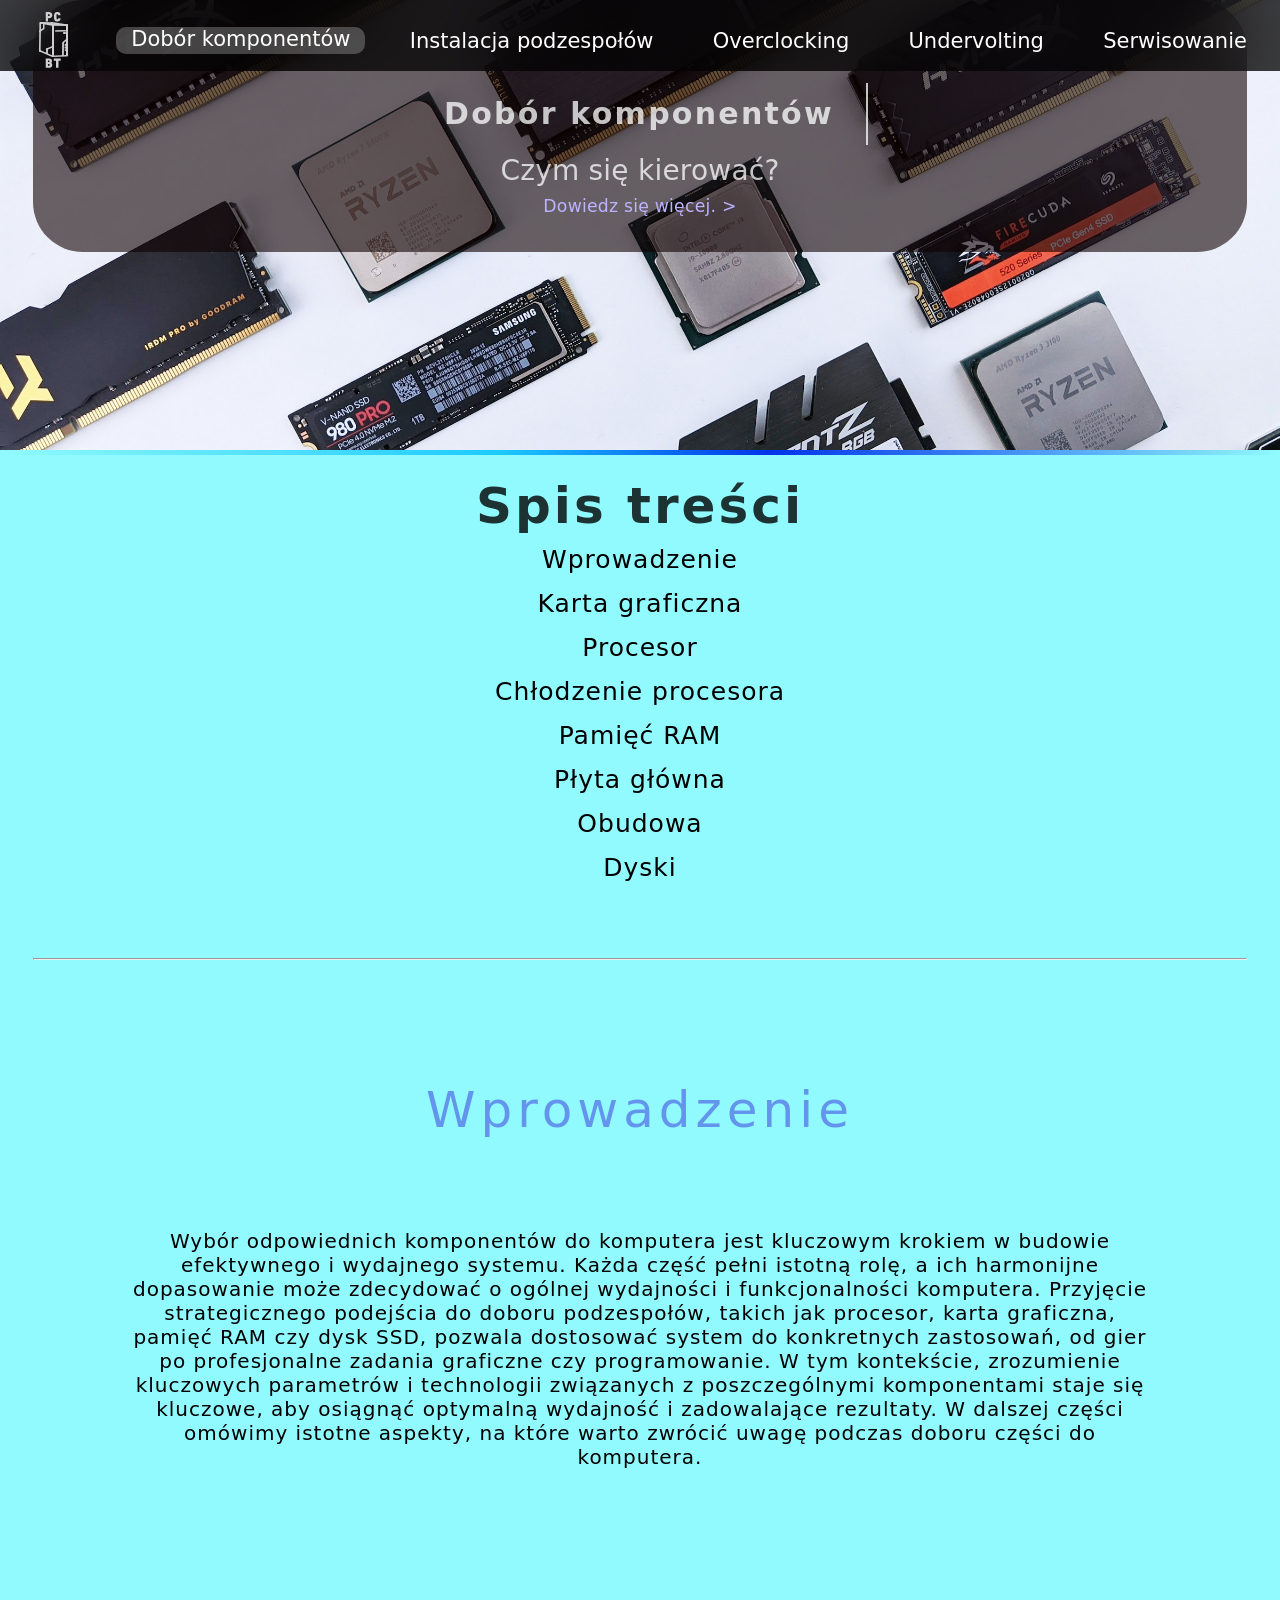
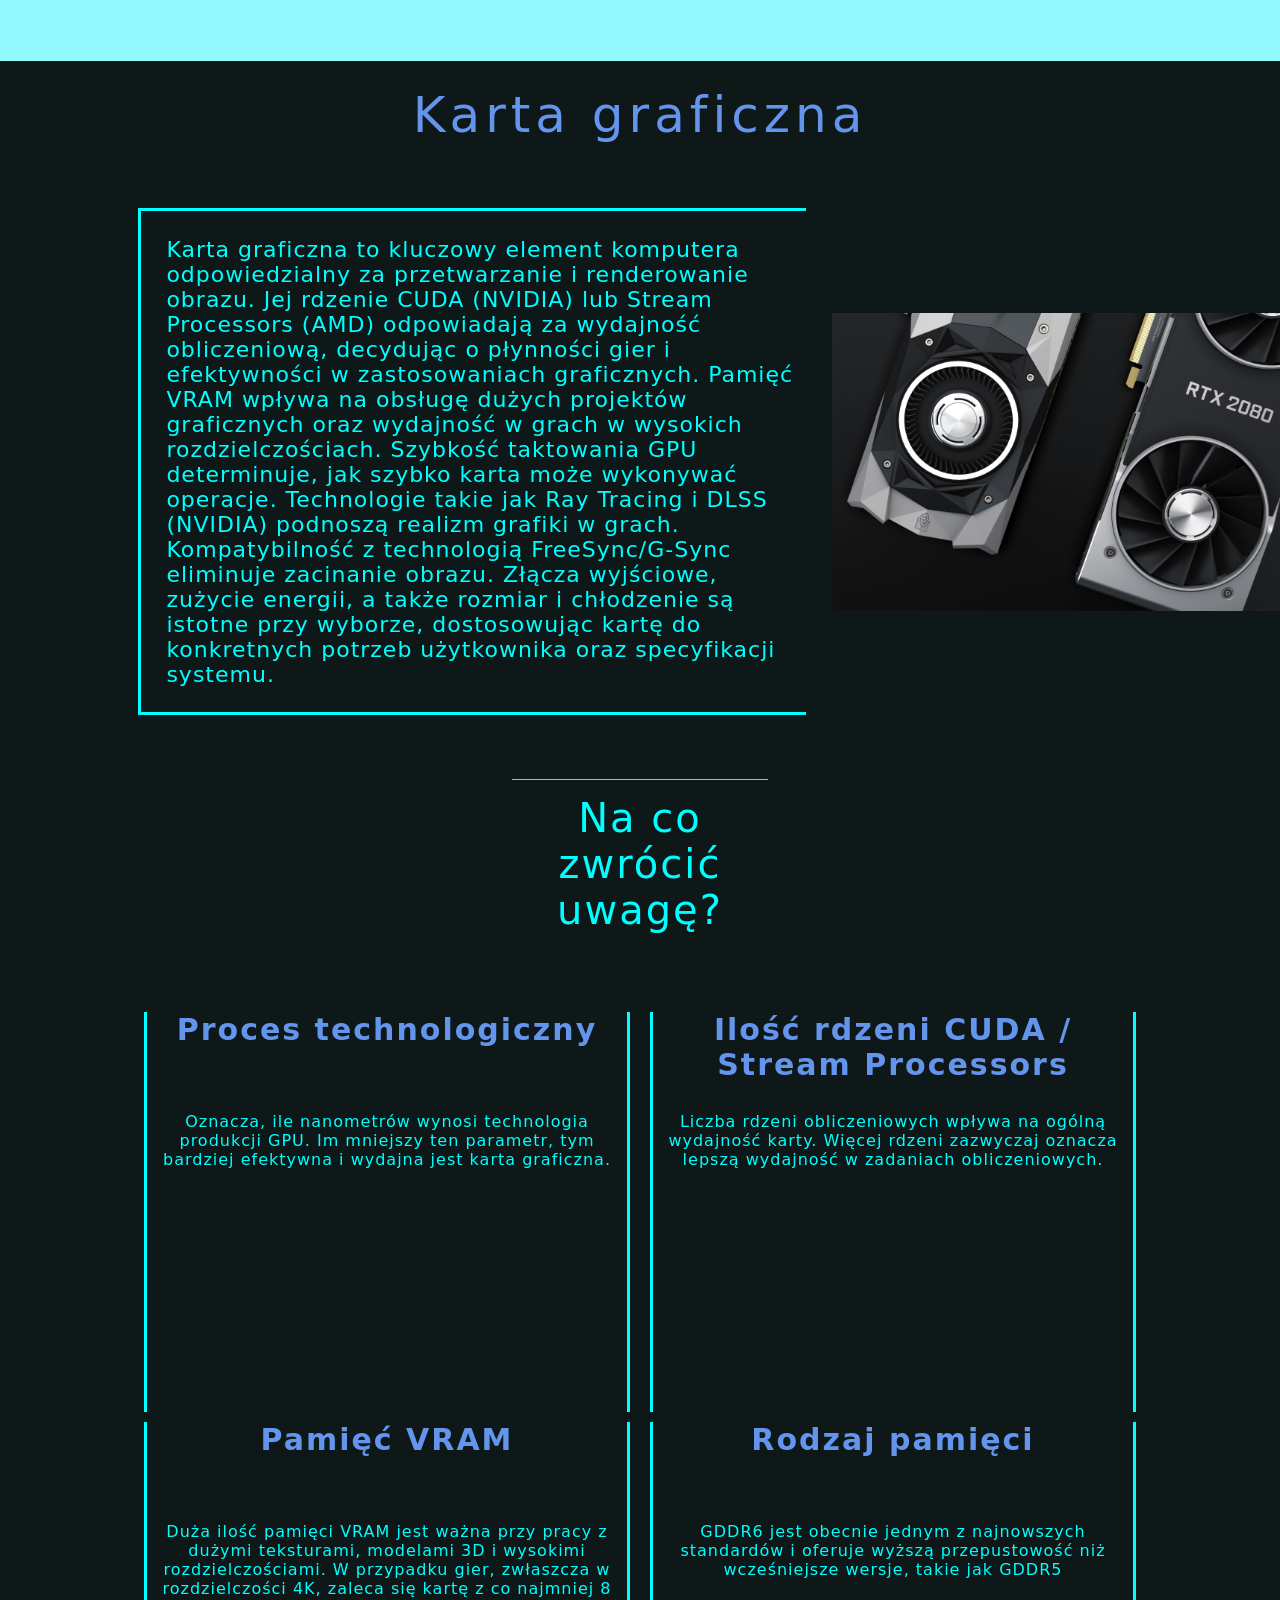
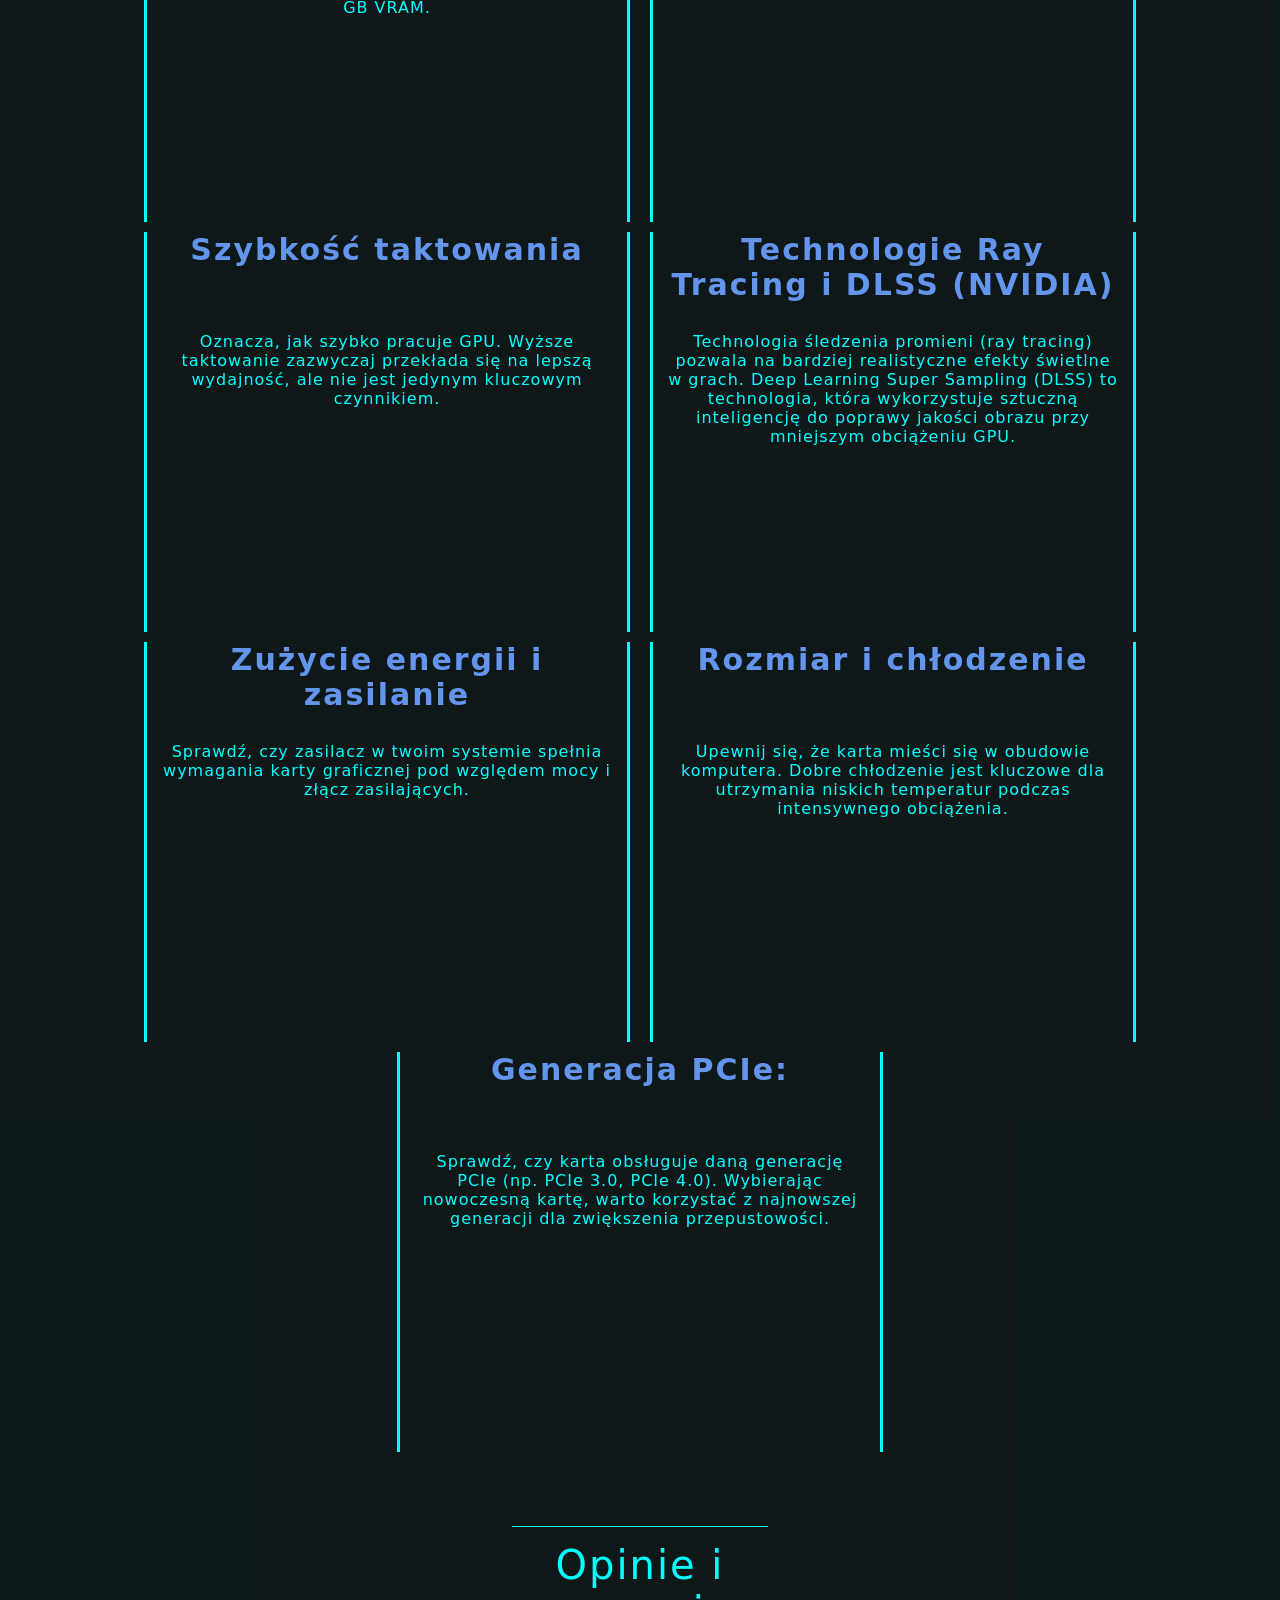
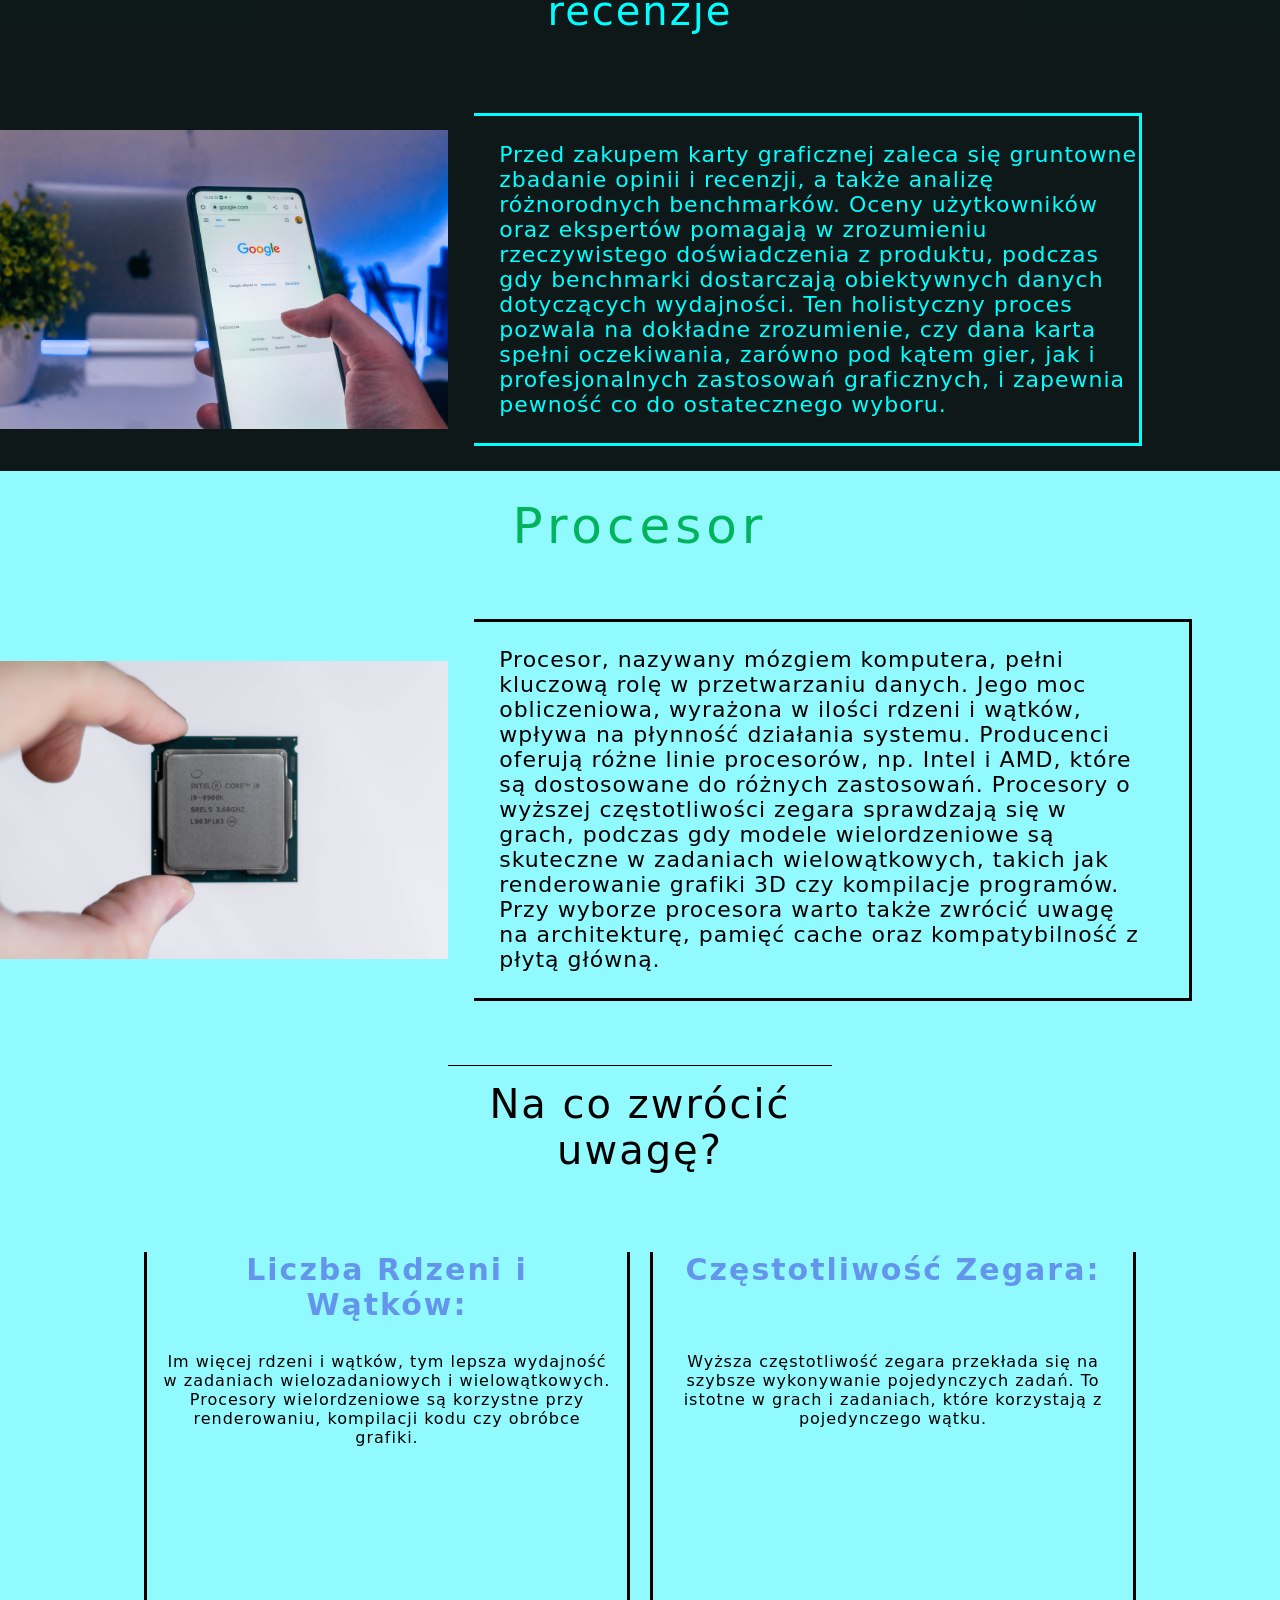
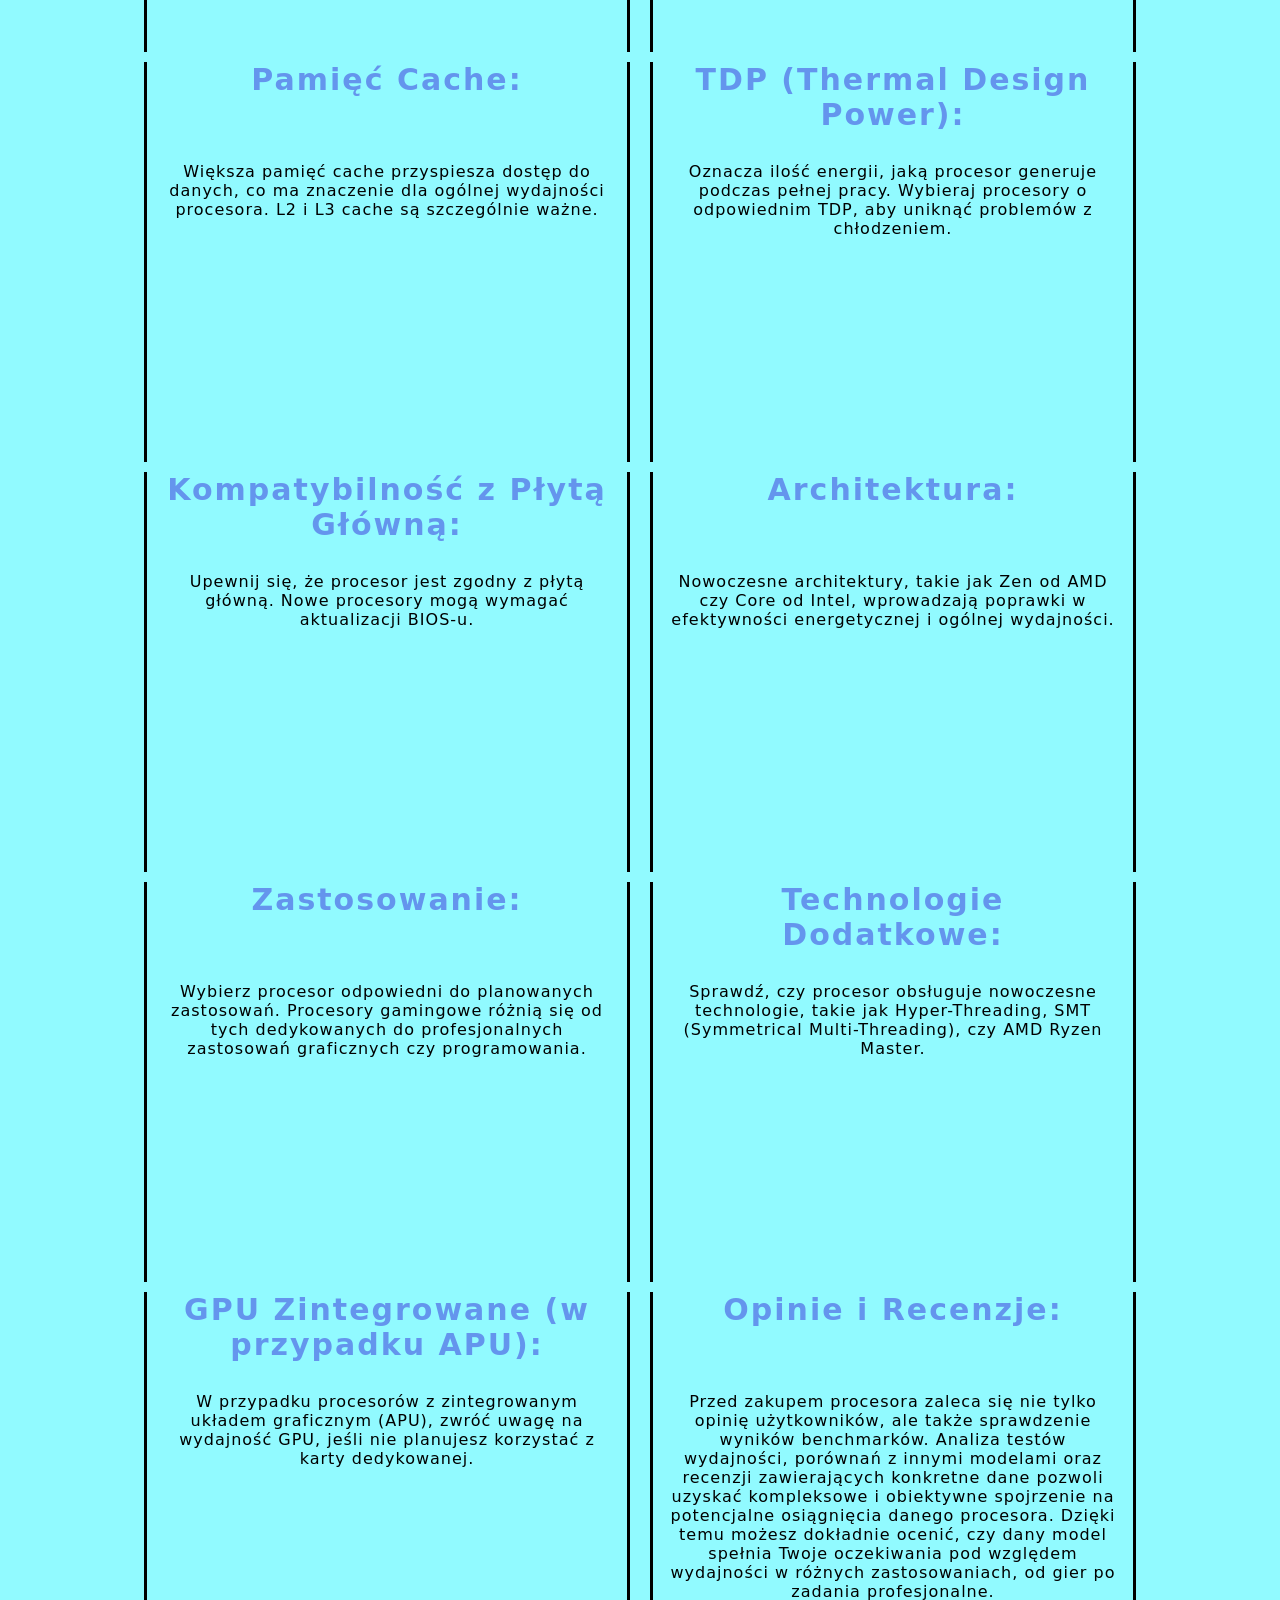
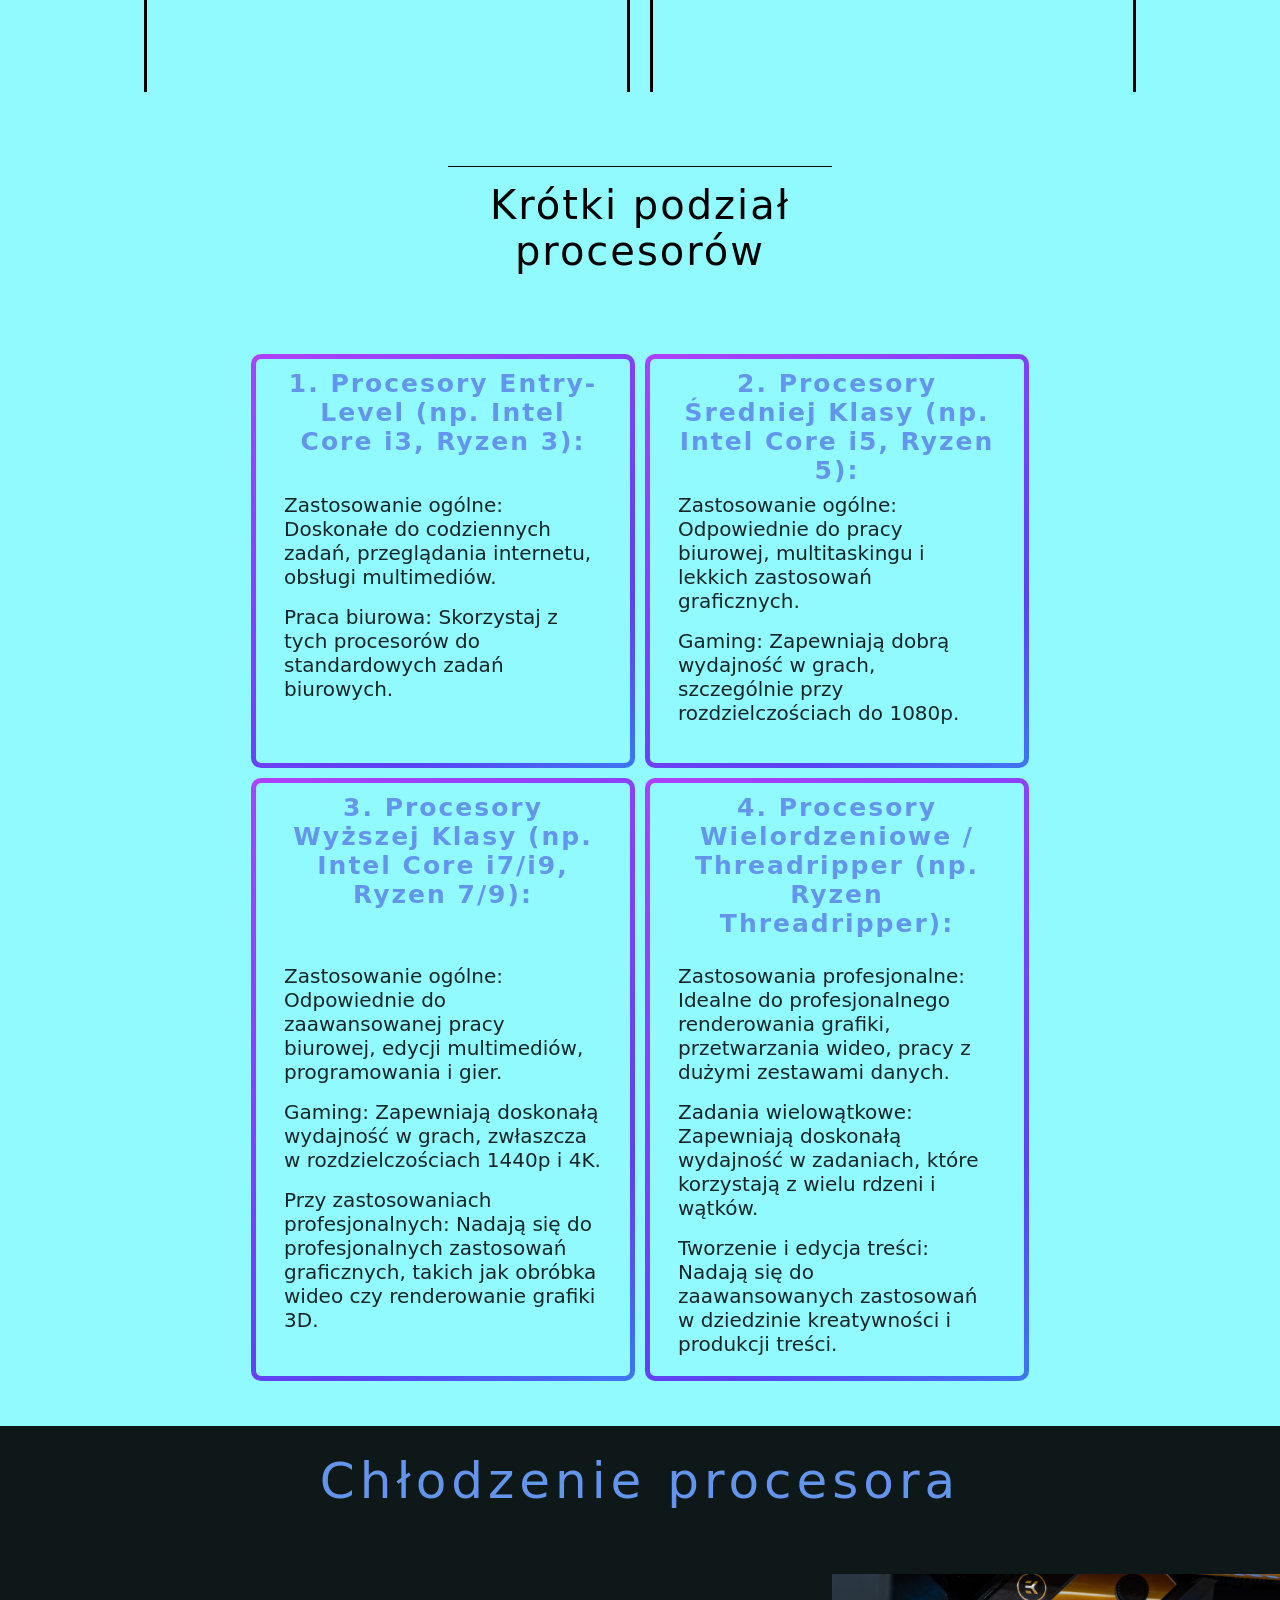
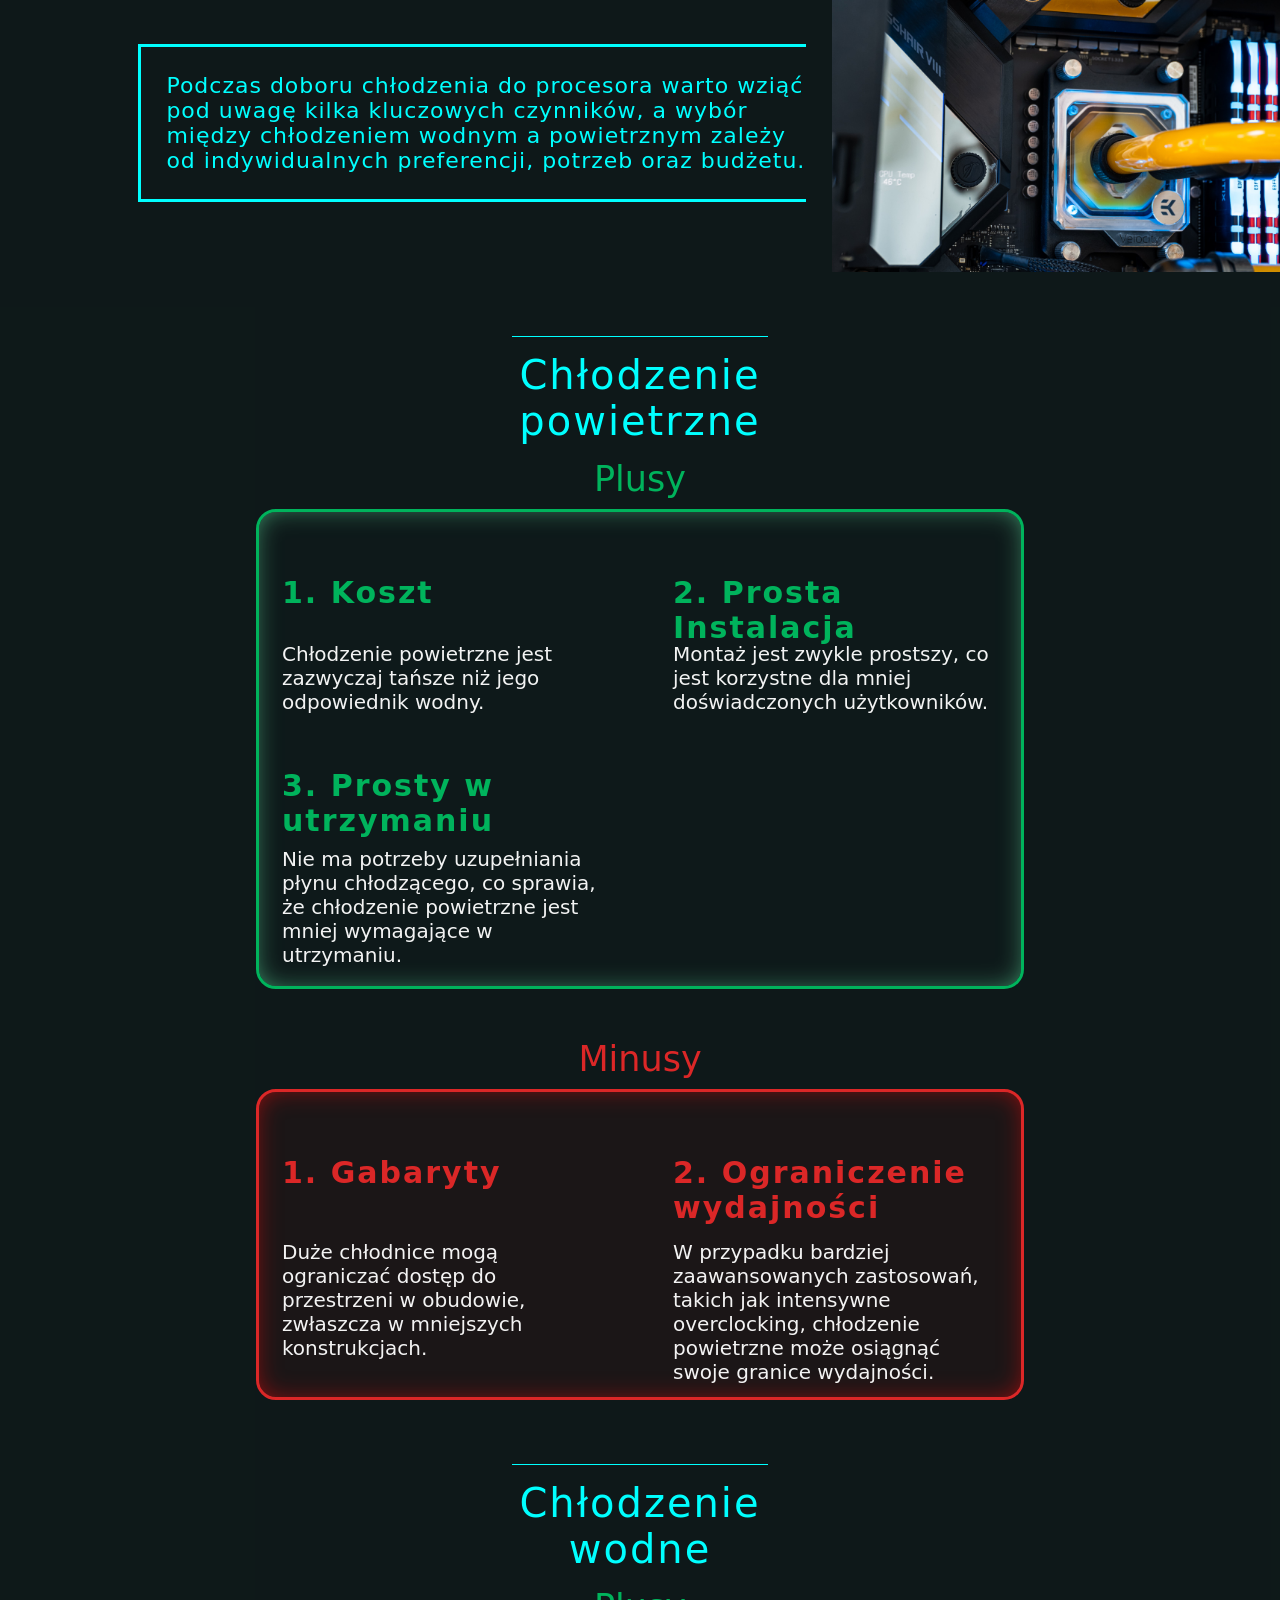
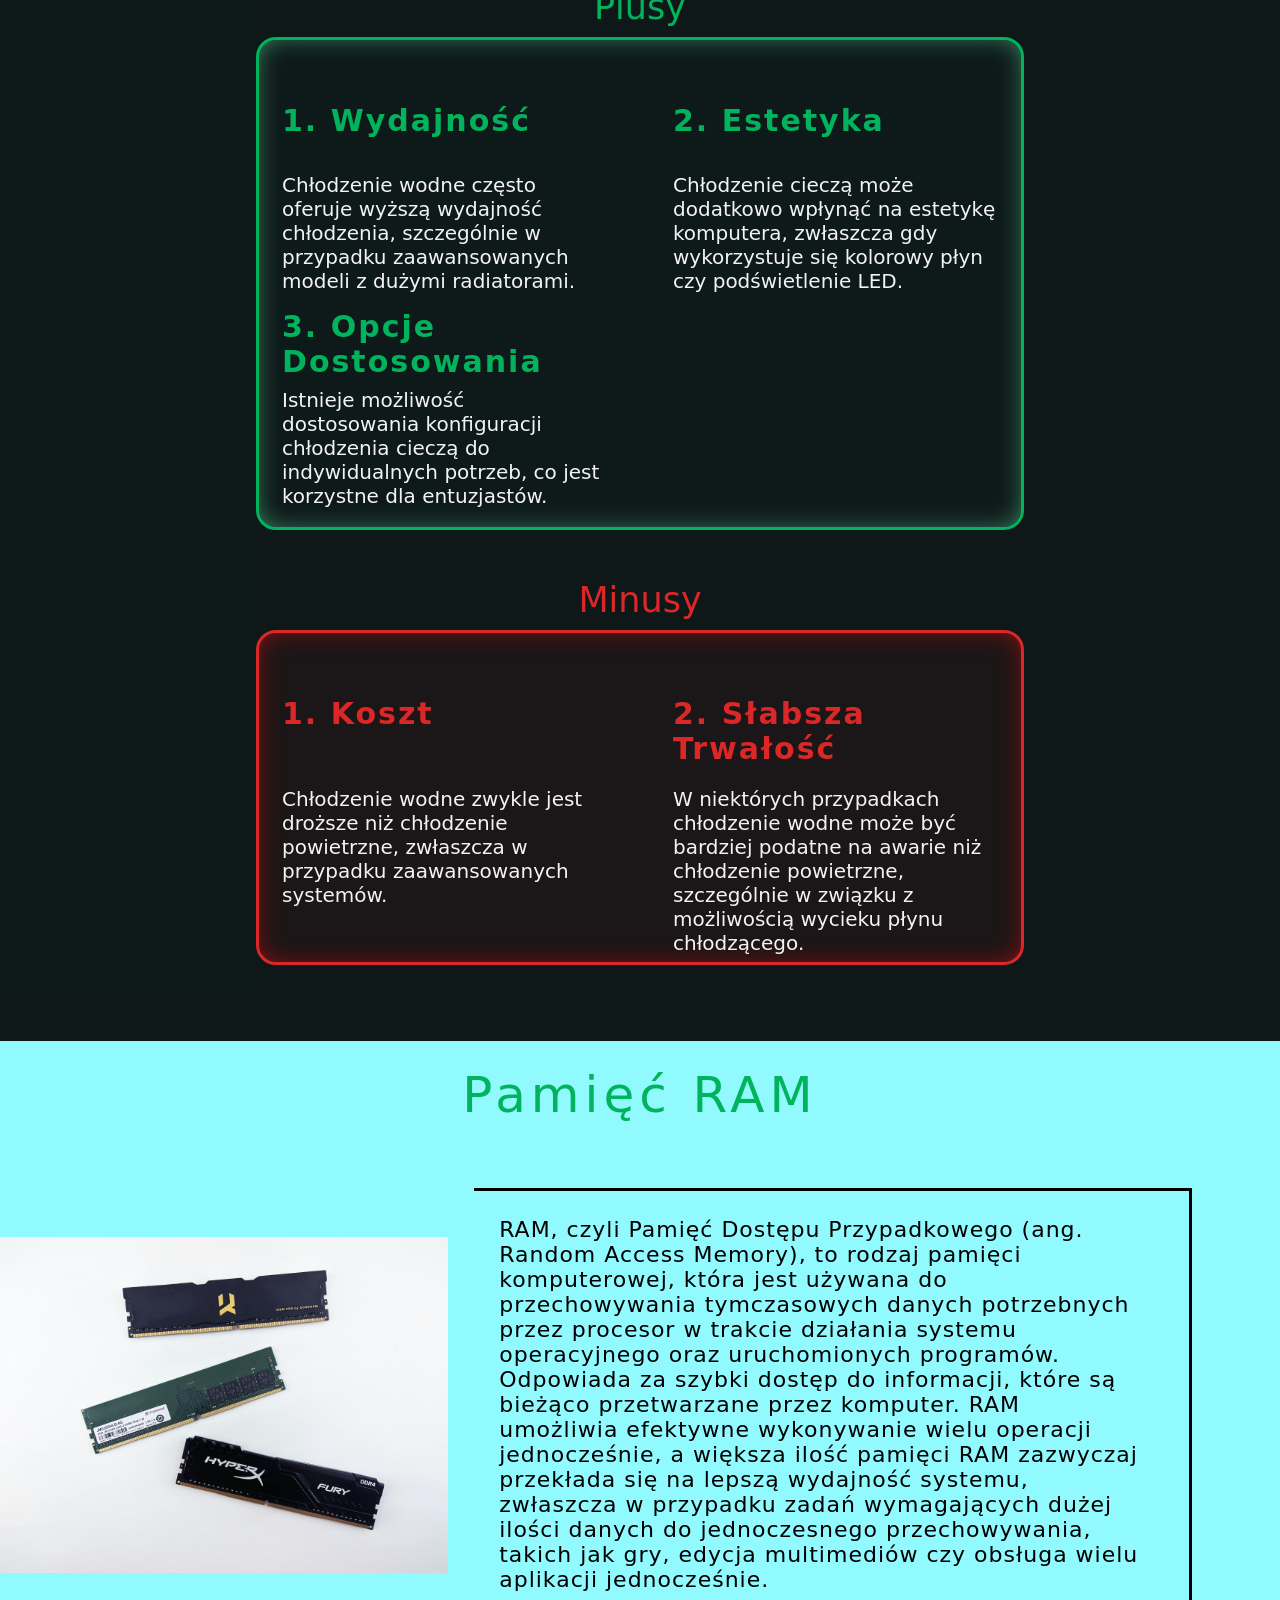
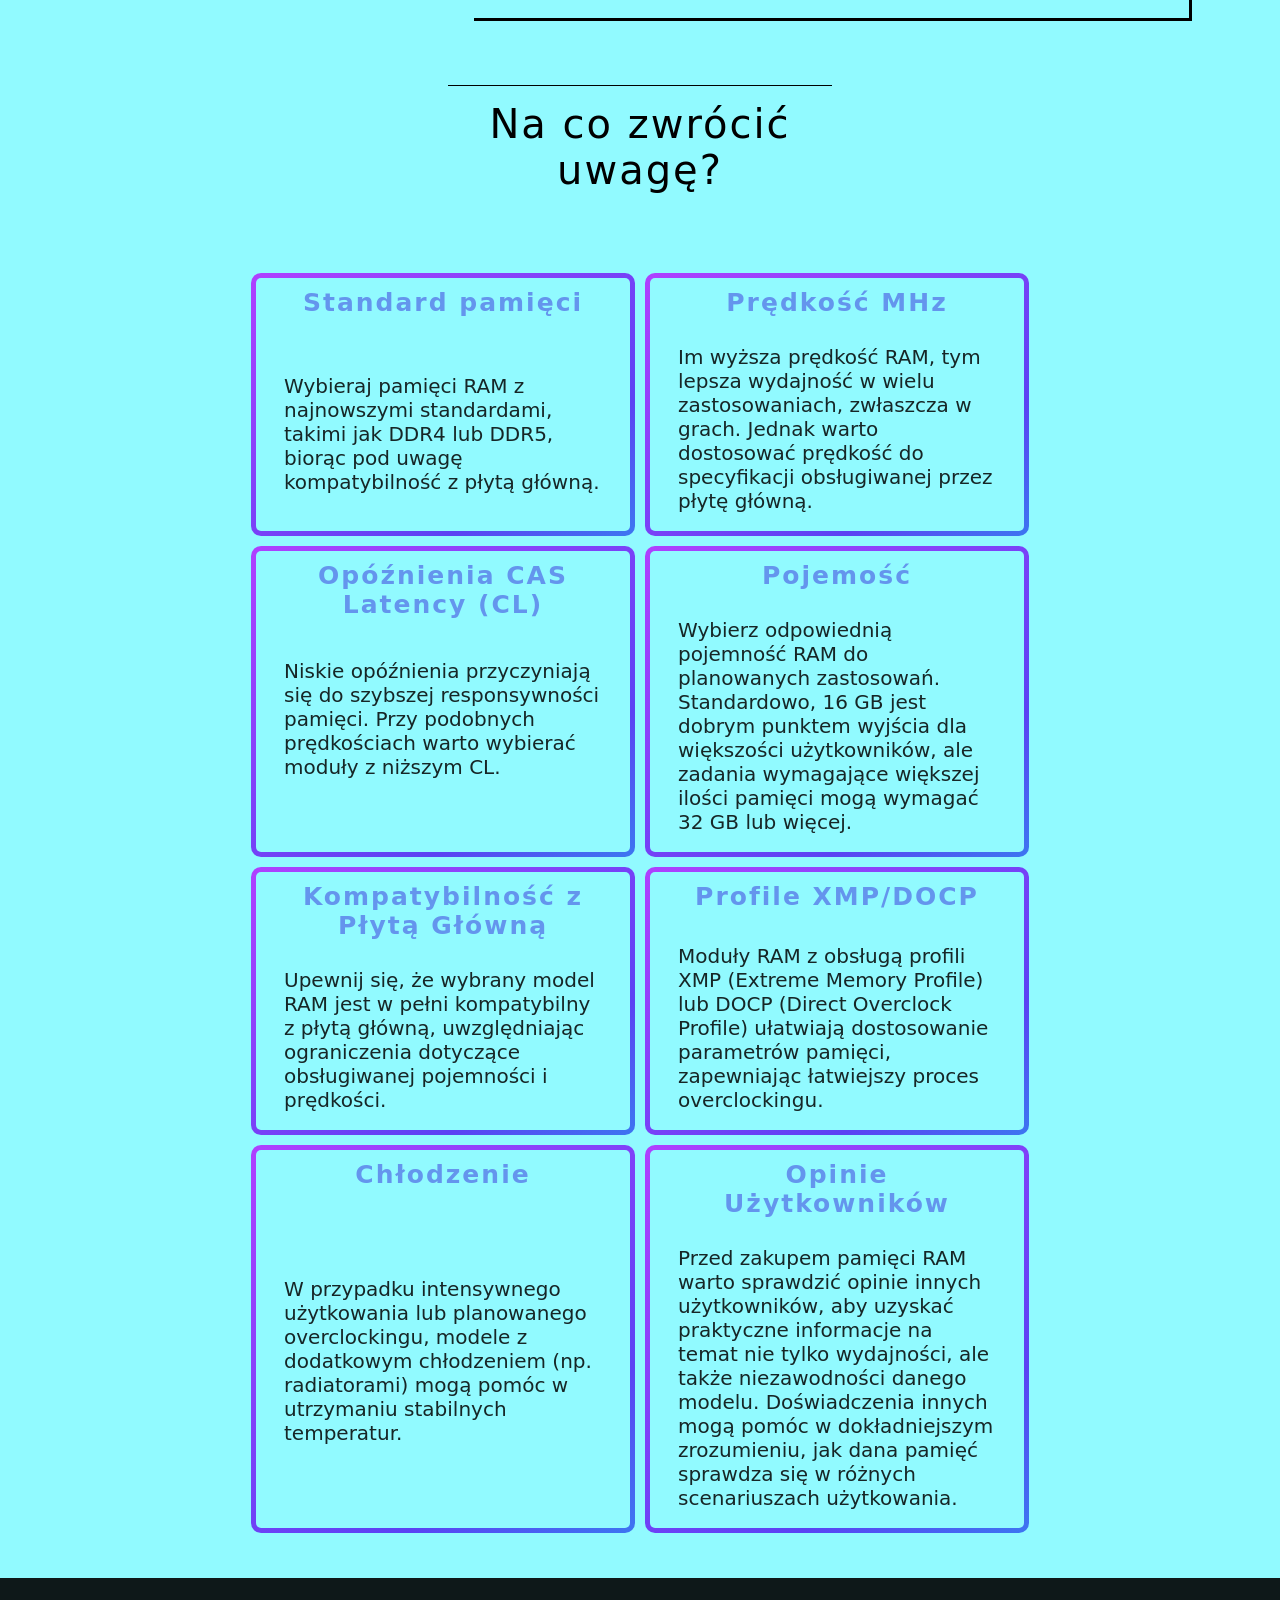
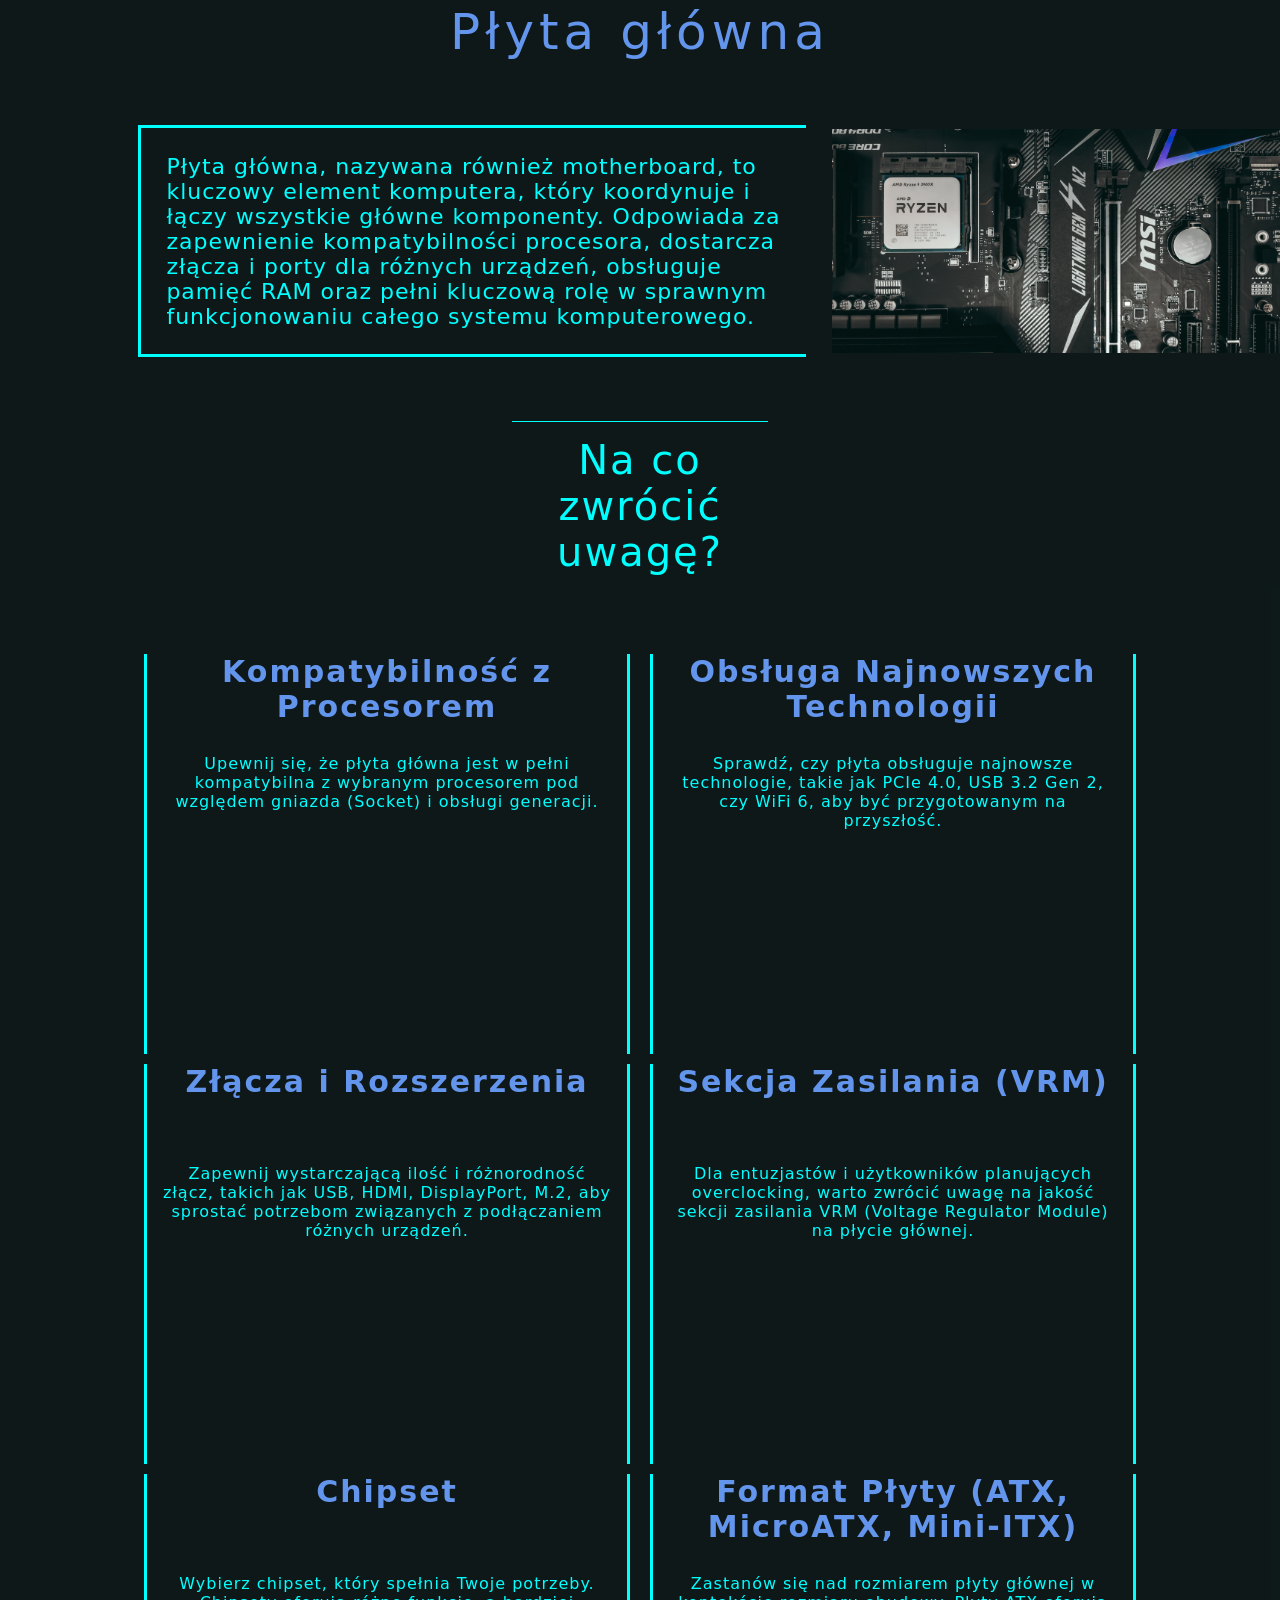
<file: hardwareSelection.html>
<!DOCTYPE html>
<html lang="pl">
<head>
    <meta charset="UTF-8">
    <meta name="viewport"
          content="width=device-width, user-scalable=no, initial-scale=1.0, maximum-scale=1.0, minimum-scale=1.0">
    <meta http-equiv="X-UA-Compatible" content="ie=edge">
    <title>PCBT - Dobór komponentów</title>
    <link rel="stylesheet" href="hardwareSelectStyle.css">
</head>
<body>
    <header>
        <div class="container">
            <nav class="nav">
                <ul class="nav-list nav-list-mobile">
                    <li class="nav-item">
                        <div class="mobile-menu">
                            <spanc class="line line-top"></spanc>
                            <spanc class="line line-bottom"></spanc>
                        </div>
                    </li>
                    <li class="nav-item">
                        <a href="index.html" class="nav-link nav-link-pcbt"></a>
                    </li>
                    <li class="nav-item">
                        <a href="#" class="nav-link nav-link-bag"></a>
                    </li>
                </ul>
                <!-- /.nav-list nav-list-mobile -->
    
                <ul class="nav-list nav-list-larger">
                    <li class="nav-item nav-item-hidden">
                        <a href="index.html" class="nav-link nav-link-pcbt"></a>
                    </li>
                    <li class="nav-item">
                        <a href="hardwareSelection.html" class="nav-link nav-link-hardwareselection">Dobór komponentów</a>
                    </li>
                    <li class="nav-item">
                        <a href="partsInstallation.html" class="nav-link nav-link-partsInstallation">Instalacja podzespołów</a>
                    </li>
                    <li class="nav-item">
                        <a href="overclocking.html" class="nav-link">Overclocking</a>
                    </li>
                    <li class="nav-item">
                        <a href="undervolting.html" class="nav-link">Undervolting</a>
                    </li>
                    <li class="nav-item">
                        <a href="maintenance.html" class="nav-link nav-link-maintenance">Serwisowanie</a>
                    </li>
                </ul>
                <!-- /.nav-list nav-list-larger -->
            </nav>
        </div>
    </header>
    <script src="main.js"></script>
    <div class="back-to-top-scroll-button"><a href="#titleheading">▲</a></div>
    <section class="hero hardwareSelection">
        <div class="container">
            <div class="title">
                <h2 class="title-heading" id="titleheading">Dobór komponentów</h2>   
                <p class="subTitleCon">Czym się kierować?</p>
                <a href="#title-heading2" class="short-link">Dowiedz się więcej. ></a>
            </div>
            <div class="boxForTable">
                <div class="tableOfContent">
                    <p>Spis treści</p>
                    <ul>
                        <li><a href="#1">Wprowadzenie</a></li>
                        <li><a href="#2">Karta graficzna</a></li>
                        <li><a href="#3">Procesor</a></li>
                        <li><a href="#4">Chłodzenie procesora</a></li>
                        <li><a href="#5">Pamięć RAM</a></li>
                        <li><a href="#6">Płyta główna</a></li>
                        <li><a href="#7">Obudowa</a></li>
                        <li><a href="#8">Dyski</a></li>
                    </ul>
                </div>
                <hr>    
            </div>
        </div>
        <div class="content">
            <section id="1" class="introSlide">
                <h1 class="sectionTitle">Wprowadzenie</h1>
                <p class="slidesContent">Wybór odpowiednich komponentów do komputera jest kluczowym krokiem w budowie efektywnego i wydajnego systemu. Każda część pełni istotną rolę, a ich harmonijne dopasowanie może zdecydować o ogólnej wydajności i funkcjonalności komputera. Przyjęcie strategicznego podejścia do doboru podzespołów, takich jak procesor, karta graficzna, pamięć RAM czy dysk SSD, pozwala dostosować system do konkretnych zastosowań, od gier po profesjonalne zadania graficzne czy programowanie. W tym kontekście, zrozumienie kluczowych parametrów i technologii związanych z poszczególnymi komponentami staje się kluczowe, aby osiągnąć optymalną wydajność i zadowalające rezultaty. W dalszej części omówimy istotne aspekty, na które warto zwrócić uwagę podczas doboru części do komputera.</p>
            </section>
            <section id="2" class="slideA">
                <h1 class="sectionTitle">Karta graficzna</h1>
                <div class="slideContainer">
                    <p class="slidesContent">Karta graficzna to kluczowy element komputera odpowiedzialny za przetwarzanie i renderowanie obrazu. Jej rdzenie CUDA (NVIDIA) lub Stream Processors (AMD) odpowiadają za wydajność obliczeniową, decydując o płynności gier i efektywności w zastosowaniach graficznych. Pamięć VRAM wpływa na obsługę dużych projektów graficznych oraz wydajność w grach w wysokich rozdzielczościach. Szybkość taktowania GPU determinuje, jak szybko karta może wykonywać operacje. Technologie takie jak Ray Tracing i DLSS (NVIDIA) podnoszą realizm grafiki w grach. Kompatybilność z technologią FreeSync/G-Sync eliminuje zacinanie obrazu. Złącza wyjściowe, zużycie energii, a także rozmiar i chłodzenie są istotne przy wyborze, dostosowując kartę do konkretnych potrzeb użytkownika oraz specyfikacji systemu.</p>
                    <img class="slideImage" src="images/hero/hardwareSelection/nana-dua-aVeKubCF-48-unsplash.jpg">
                </div>
                <div class="addonPhotos">
                    <div class="addP1"></div>
                    <div class="addP2"></div>
                </div>
                <div class="sectionContainer">
                    <h2 class="sectionTitle2">Na co zwrócić uwagę?</h2>
                    <div class="pointsContainer">
                        <div class="point">
                            <h2 class="point-title">Proces technologiczny</h2>
                            <p class="pointDescription">Oznacza, ile nanometrów wynosi technologia produkcji GPU. Im mniejszy ten parametr, tym bardziej efektywna i wydajna jest karta graficzna.</p>
                        </div>
                        <div class="point">
                            <h2 class="point-title">Ilość rdzeni CUDA / Stream Processors</h2>
                            <p class="pointDescription">Liczba rdzeni obliczeniowych wpływa na ogólną wydajność karty. Więcej rdzeni zazwyczaj oznacza lepszą wydajność w zadaniach obliczeniowych.</p>
                        </div>
                        <div class="point">
                            <h2 class="point-title">Pamięć VRAM</h2>
                            <p class="pointDescription">Duża ilość pamięci VRAM jest ważna przy pracy z dużymi teksturami, modelami 3D i wysokimi rozdzielczościami. W przypadku gier, zwłaszcza w rozdzielczości 4K, zaleca się kartę z co najmniej 8 GB VRAM.</p>
                        </div>
                        <div class="point">
                            <h2 class="point-title">Rodzaj pamięci</h2>
                            <p class="pointDescription">GDDR6 jest obecnie jednym z najnowszych standardów i oferuje wyższą przepustowość niż wcześniejsze wersje, takie jak GDDR5</p>
                        </div>
                        <div class="point">
                            <h2 class="point-title">Szybkość taktowania</h2>
                            <p class="pointDescription">Oznacza, jak szybko pracuje GPU. Wyższe taktowanie zazwyczaj przekłada się na lepszą wydajność, ale nie jest jedynym kluczowym czynnikiem.</p>
                        </div>
                        <div class="point">
                            <h2 class="point-title">Technologie Ray Tracing i DLSS (NVIDIA)</h2>
                            <p class="pointDescription">Technologia śledzenia promieni (ray tracing) pozwala na bardziej realistyczne efekty świetlne w grach.
                                Deep Learning Super Sampling (DLSS) to technologia, która wykorzystuje sztuczną inteligencję do poprawy jakości obrazu przy mniejszym obciążeniu GPU.</p>
                        </div>
                        <div class="point">
                            <h2 class="point-title">Zużycie energii i zasilanie</h2>
                            <p class="pointDescription">Sprawdź, czy zasilacz w twoim systemie spełnia wymagania karty graficznej pod względem mocy i złącz zasilających.</p>
                        </div>
                        <div class="point">
                            <h2 class="point-title">Rozmiar i chłodzenie</h2>
                            <p class="pointDescription">Upewnij się, że karta mieści się w obudowie komputera.
                                Dobre chłodzenie jest kluczowe dla utrzymania niskich temperatur podczas intensywnego obciążenia.</p>
                        </div>
                        <div class="point">
                            <h2 class="point-title">Generacja PCIe:</h2>
                            <p class="pointDescription">Sprawdź, czy karta obsługuje daną generację PCIe (np. PCIe 3.0, PCIe 4.0). Wybierając nowoczesną kartę, warto korzystać z najnowszej generacji dla zwiększenia przepustowości.</p>
                        </div>
                    </div>
                </div>
                <div class="sectionContainer">
                    <h2 class="sectionTitle2">Opinie i recenzje</h2>
                    <div class="opinionContainer">
                        <div class="slideContainer">
                            <img class="slideImage" src="images/hero/hardwareSelection/arkan-perdana-eKTLh4_u7Ao-unsplash.jpg">
                            <p class="slidesContent">Przed zakupem karty graficznej zaleca się gruntowne zbadanie opinii i recenzji, a także analizę różnorodnych benchmarków. Oceny użytkowników oraz ekspertów pomagają w zrozumieniu rzeczywistego doświadczenia z produktu, podczas gdy benchmarki dostarczają obiektywnych danych dotyczących wydajności. Ten holistyczny proces pozwala na dokładne zrozumienie, czy dana karta spełni oczekiwania, zarówno pod kątem gier, jak i profesjonalnych zastosowań graficznych, i zapewnia pewność co do ostatecznego wyboru.</p>
                        </div>
                    </div>
                </div>
            </section>
            <section id="3" class="slideB">
                <h1 class="sectionTitle">Procesor</h1>
                <div class="opinionContainer">
                    <div class="slideContainer">
                        <img class="slideImage" src="images/hero/hardwareSelection/christian-wiediger-4Iv0Z1e2nNY-unsplash.jpg">
                        <p class="slidesContent">Procesor, nazywany mózgiem komputera, pełni kluczową rolę w przetwarzaniu danych. Jego moc obliczeniowa, wyrażona w ilości rdzeni i wątków, wpływa na płynność działania systemu. Producenci oferują różne linie procesorów, np. Intel i AMD, które są dostosowane do różnych zastosowań. Procesory o wyższej częstotliwości zegara sprawdzają się w grach, podczas gdy modele wielordzeniowe są skuteczne w zadaniach wielowątkowych, takich jak renderowanie grafiki 3D czy kompilacje programów. Przy wyborze procesora warto także zwrócić uwagę na architekturę, pamięć cache oraz kompatybilność z płytą główną.</p>
                    </div>
                </div>
                <div class="addonPhotos">
                    <div class="addP1"></div>
                    <div class="addP2"></div>
                </div>
                <div class="sectionContainer">
                    <h2 class="sectionTitle2">Na co zwrócić uwagę?</h2>
                    <div class="pointsContainer">
                        <div class="point">
                            <h2 class="point-title">Liczba Rdzeni i Wątków:</h2>
                            <p class="pointDescription">Im więcej rdzeni i wątków, tym lepsza wydajność w zadaniach wielozadaniowych i wielowątkowych. Procesory wielordzeniowe są korzystne przy renderowaniu, kompilacji kodu czy obróbce grafiki.</p>
                        </div>
                        <div class="point">
                            <h2 class="point-title">Częstotliwość Zegara:</h2>
                            <p class="pointDescription">Wyższa częstotliwość zegara przekłada się na szybsze wykonywanie pojedynczych zadań. To istotne w grach i zadaniach, które korzystają z pojedynczego wątku.</p>
                        </div>
                        <div class="point">
                            <h2 class="point-title">Pamięć Cache:</h2>
                            <p class="pointDescription">Większa pamięć cache przyspiesza dostęp do danych, co ma znaczenie dla ogólnej wydajności procesora. L2 i L3 cache są szczególnie ważne.</p>
                        </div>
                        <div class="point">
                            <h2 class="point-title">TDP (Thermal Design Power):</h2>
                            <p class="pointDescription">Oznacza ilość energii, jaką procesor generuje podczas pełnej pracy. Wybieraj procesory o odpowiednim TDP, aby uniknąć problemów z chłodzeniem.</p>
                        </div>
                        <div class="point">
                            <h2 class="point-title">Kompatybilność z Płytą Główną:</h2>
                            <p class="pointDescription">Upewnij się, że procesor jest zgodny z płytą główną. Nowe procesory mogą wymagać aktualizacji BIOS-u.</p>
                        </div>
                        <div class="point">
                            <h2 class="point-title">Architektura:</h2>
                            <p class="pointDescription">Nowoczesne architektury, takie jak Zen od AMD czy Core od Intel, wprowadzają poprawki w efektywności energetycznej i ogólnej wydajności.</p>
                        </div>
                        <div class="point">
                            <h2 class="point-title">Zastosowanie:</h2>
                            <p class="pointDescription">Wybierz procesor odpowiedni do planowanych zastosowań. Procesory gamingowe różnią się od tych dedykowanych do profesjonalnych zastosowań graficznych czy programowania.</p>
                        </div>
                        <div class="point">
                            <h2 class="point-title">Technologie Dodatkowe:</h2>
                            <p class="pointDescription">Sprawdź, czy procesor obsługuje nowoczesne technologie, takie jak Hyper-Threading, SMT (Symmetrical Multi-Threading), czy AMD Ryzen Master.</p>
                        </div>
                        <div class="point">
                            <h2 class="point-title">GPU Zintegrowane (w przypadku APU):</h2>
                            <p class="pointDescription">W przypadku procesorów z zintegrowanym układem graficznym (APU), zwróć uwagę na wydajność GPU, jeśli nie planujesz korzystać z karty dedykowanej.</p>
                        </div>
                        <div class="point">
                            <h2 class="point-title">Opinie i Recenzje:</h2>
                            <p class="pointDescription">Przed zakupem procesora zaleca się nie tylko opinię użytkowników, ale także sprawdzenie wyników benchmarków. Analiza testów wydajności, porównań z innymi modelami oraz recenzji zawierających konkretne dane pozwoli uzyskać kompleksowe i obiektywne spojrzenie na potencjalne osiągnięcia danego procesora. Dzięki temu możesz dokładnie ocenić, czy dany model spełnia Twoje oczekiwania pod względem wydajności w różnych zastosowaniach, od gier po zadania profesjonalne.</p>
                        </div>
                    </div>
                </div>
                <div class="sectionContainer">
                    <h2 class="sectionTitle2">Krótki podział procesorów</h2>
                    <div class="categoryPointContainer">
                        <div class="categoryPoint">
                            <h2 class="point-title">1. Procesory Entry-Level (np. Intel Core i3, Ryzen 3):</h2>
                            <p class="pointDescription">Zastosowanie ogólne: Doskonałe do codziennych zadań, przeglądania internetu, obsługi multimediów.</p>
                            <p class="pointDescription">Praca biurowa: Skorzystaj z tych procesorów do standardowych zadań biurowych.</p>
                        </div>
                        <div class="categoryPoint">
                            <h2 class="point-title">2. Procesory Średniej Klasy (np. Intel Core i5, Ryzen 5):</h2>
                            <p class="pointDescription">Zastosowanie ogólne: Odpowiednie do pracy biurowej, multitaskingu i lekkich zastosowań graficznych.</p>
                            <p class="pointDescription">Gaming: Zapewniają dobrą wydajność w grach, szczególnie przy rozdzielczościach do 1080p.</p>
                        </div>
                        <div class="categoryPoint">
                            <h2 class="point-title">3. Procesory Wyższej Klasy (np. Intel Core i7/i9, Ryzen 7/9):</h2>
                            <p class="pointDescription">Zastosowanie ogólne: Odpowiednie do zaawansowanej pracy biurowej, edycji multimediów, programowania i gier.</p>
                            <p class="pointDescription">Gaming: Zapewniają doskonałą wydajność w grach, zwłaszcza w rozdzielczościach 1440p i 4K.</p>
                            <p class="pointDescription">Przy zastosowaniach profesjonalnych: Nadają się do profesjonalnych zastosowań graficznych, takich jak obróbka wideo czy renderowanie grafiki 3D.</p>
                        </div>
                        <div class="categoryPoint">
                            <h2 class="point-title">4. Procesory Wielordzeniowe / Threadripper (np. Ryzen Threadripper):</h2>
                            <p class="pointDescription">Zastosowania profesjonalne: Idealne do profesjonalnego renderowania grafiki, przetwarzania wideo, pracy z dużymi zestawami danych.</p>
                            <p class="pointDescription">Zadania wielowątkowe: Zapewniają doskonałą wydajność w zadaniach, które korzystają z wielu rdzeni i wątków.</p>
                            <p class="pointDescription">Tworzenie i edycja treści: Nadają się do zaawansowanych zastosowań w dziedzinie kreatywności i produkcji treści.</p>
                        </div>
                    </div>
                </div>
            </section>
            <section id="4" class="slideA">
                <h1 class="sectionTitle">Chłodzenie procesora</h1>
                <div class="slideContainer">
                    <p class="slidesContent">Podczas doboru chłodzenia do procesora warto wziąć pod uwagę kilka kluczowych czynników, a wybór między chłodzeniem wodnym a powietrznym zależy od indywidualnych preferencji, potrzeb oraz budżetu.</p>
                    <img class="slideImage" src="images/hero/hardwareSelection/barez-omer-H7eYwYUFU5c-unsplash.jpg">
                </div>
                <div class="sectionContainer">
                    <h2 class="sectionTitle2">Chłodzenie powietrzne</h2>
                    <div class="plus">
                        <h3 class="sectionSubTitle">Plusy</h3>
                        <div class="categoryPointContainer">
                            <div class="categoryPoint2">
                                <h2 class="point-title">1. Koszt</h2>
                                <p class="pointDescription">Chłodzenie powietrzne jest zazwyczaj tańsze niż jego odpowiednik wodny.</p>
                            </div>
                            <div class="categoryPoint2">
                                <h2 class="point-title">2. Prosta Instalacja</h2>
                                <p class="pointDescription">Montaż jest zwykle prostszy, co jest korzystne dla mniej doświadczonych użytkowników.</p>
                            </div>
                            <div class="categoryPoint2">
                                <h2 class="point-title">3. Prosty w utrzymaniu</h2>
                                <p class="pointDescription">Nie ma potrzeby uzupełniania płynu chłodzącego, co sprawia, że chłodzenie powietrzne jest mniej wymagające w utrzymaniu.</p>
                            </div>
                        </div>
                    </div>
                    <div class="minus">
                        <h3 class="sectionSubTitle">Minusy</h3>
                        <div class="categoryPointContainer">
                            <div class="categoryPoint2">
                                <h2 class="point-title">1. Gabaryty</h2>
                                <p class="pointDescription">Duże chłodnice mogą ograniczać dostęp do przestrzeni w obudowie, zwłaszcza w mniejszych konstrukcjach.</p>
                            </div>
                            <div class="categoryPoint2">
                                <h2 class="point-title">2. Ograniczenie wydajności</h2>
                                <p class="pointDescription">W przypadku bardziej zaawansowanych zastosowań, takich jak intensywne overclocking, chłodzenie powietrzne może osiągnąć swoje granice wydajności.</p>
                            </div>
                        </div>
                    </div>
                </div>
                <div class="sectionContainer">
                    <h2 class="sectionTitle2">Chłodzenie wodne</h2>
                    <div class="plus">
                        <h3 class="sectionSubTitle">Plusy</h3>
                        <div class="categoryPointContainer">
                            <div class="categoryPoint2">
                                <h2 class="point-title">1. Wydajność</h2>
                                <p class="pointDescription">Chłodzenie wodne często oferuje wyższą wydajność chłodzenia, szczególnie w przypadku zaawansowanych modeli z dużymi radiatorami.</p>
                            </div>
                            <div class="categoryPoint2">
                                <h2 class="point-title">2. Estetyka</h2>
                                <p class="pointDescription">Chłodzenie cieczą może dodatkowo wpłynąć na estetykę komputera, zwłaszcza gdy wykorzystuje się kolorowy płyn czy podświetlenie LED.</p>
                            </div>
                            <div class="categoryPoint2">
                                <h2 class="point-title">3. Opcje Dostosowania</h2>
                                <p class="pointDescription">Istnieje możliwość dostosowania konfiguracji chłodzenia cieczą do indywidualnych potrzeb, co jest korzystne dla entuzjastów.</p>
                            </div>
                        </div>
                    </div>
                    <div class="minus">
                        <h3 class="sectionSubTitle">Minusy</h3>
                        <div class="categoryPointContainer">
                            <div class="categoryPoint2">
                                <h2 class="point-title">1. Koszt</h2>
                                <p class="pointDescription">Chłodzenie wodne zwykle jest droższe niż chłodzenie powietrzne, zwłaszcza w przypadku zaawansowanych systemów.</p>
                            </div>
                            <div class="categoryPoint2">
                                <h2 class="point-title">2. Słabsza Trwałość</h2>
                                <p class="pointDescription">W niektórych przypadkach chłodzenie wodne może być bardziej podatne na awarie niż chłodzenie powietrzne, szczególnie w związku z możliwością wycieku płynu chłodzącego.</p>
                            </div>
                        </div>
                    </div>
                </div>
            </section>
            <section class="slideB">
                <h1  id="5" class="sectionTitle">Pamięć RAM</h1>
                <div class="opinionContainer">
                    <div class="slideContainer">
                        <img class="slideImage" src="images/hero/hardwareSelection/andrey-matveev-ekiRuzxdWYA-unsplash.jpg">
                        <p class="slidesContent">RAM, czyli Pamięć Dostępu Przypadkowego (ang. Random Access Memory), to rodzaj pamięci komputerowej, która jest używana do przechowywania tymczasowych danych potrzebnych przez procesor w trakcie działania systemu operacyjnego oraz uruchomionych programów. Odpowiada za szybki dostęp do informacji, które są bieżąco przetwarzane przez komputer. RAM umożliwia efektywne wykonywanie wielu operacji jednocześnie, a większa ilość pamięci RAM zazwyczaj przekłada się na lepszą wydajność systemu, zwłaszcza w przypadku zadań wymagających dużej ilości danych do jednoczesnego przechowywania, takich jak gry, edycja multimediów czy obsługa wielu aplikacji jednocześnie.</p>
                    </div>
                </div>
                <div class="sectionContainer">
                    <h2 class="sectionTitle2">Na co zwrócić uwagę?</h2>
                    <div class="categoryPointContainer">
                        <div class="categoryPoint">
                            <h2 class="point-title">Standard pamięci</h2>
                            <p class="pointDescription">Wybieraj pamięci RAM z najnowszymi standardami, takimi jak DDR4 lub DDR5, biorąc pod uwagę kompatybilność z płytą główną.</p>
                        </div>
                        <div class="categoryPoint">
                            <h2 class="point-title">Prędkość MHz</h2>
                            <p class="pointDescription">Im wyższa prędkość RAM, tym lepsza wydajność w wielu zastosowaniach, zwłaszcza w grach. Jednak warto dostosować prędkość do specyfikacji obsługiwanej przez płytę główną.</p>
                        </div>
                        <div class="categoryPoint">
                            <h2 class="point-title">Opóźnienia CAS Latency (CL)</h2>
                            <p class="pointDescription">Niskie opóźnienia przyczyniają się do szybszej responsywności pamięci. Przy podobnych prędkościach warto wybierać moduły z niższym CL.</p>
                        </div>
                        <div class="categoryPoint">
                            <h2 class="point-title">Pojemość</h2>
                            <p class="pointDescription">Wybierz odpowiednią pojemność RAM do planowanych zastosowań. Standardowo, 16 GB jest dobrym punktem wyjścia dla większości użytkowników, ale zadania wymagające większej ilości pamięci mogą wymagać 32 GB lub więcej.</p>
                        </div>
                        <div class="categoryPoint">
                            <h2 class="point-title">Kompatybilność z Płytą Główną</h2>
                            <p class="pointDescription">Upewnij się, że wybrany model RAM jest w pełni kompatybilny z płytą główną, uwzględniając ograniczenia dotyczące obsługiwanej pojemności i prędkości.</p>
                        </div>
                        <div class="categoryPoint">
                            <h2 class="point-title">Profile XMP/DOCP</h2>
                            <p class="pointDescription">Moduły RAM z obsługą profili XMP (Extreme Memory Profile) lub DOCP (Direct Overclock Profile) ułatwiają dostosowanie parametrów pamięci, zapewniając łatwiejszy proces overclockingu.</p>
                        </div>
                        <div class="categoryPoint">
                            <h2 class="point-title">Chłodzenie</h2>
                            <p class="pointDescription">W przypadku intensywnego użytkowania lub planowanego overclockingu, modele z dodatkowym chłodzeniem (np. radiatorami) mogą pomóc w utrzymaniu stabilnych temperatur.</p>
                        </div>
                        <div class="categoryPoint">
                            <h2 class="point-title">Opinie Użytkowników</h2>
                            <p class="pointDescription">Przed zakupem pamięci RAM warto sprawdzić opinie innych użytkowników, aby uzyskać praktyczne informacje na temat nie tylko wydajności, ale także niezawodności danego modelu. Doświadczenia innych mogą pomóc w dokładniejszym zrozumieniu, jak dana pamięć sprawdza się w różnych scenariuszach użytkowania.</p>
                        </div>
                    </div>
                </div>
            </section>
            <section id="6" class="slideA">
                <h1 class="sectionTitle">Płyta główna</h1>
                <div class="slideContainer">
                    <p class="slidesContent">Płyta główna, nazywana również motherboard, to kluczowy element komputera, który koordynuje i łączy wszystkie główne komponenty. Odpowiada za zapewnienie kompatybilności procesora, dostarcza złącza i porty dla różnych urządzeń, obsługuje pamięć RAM oraz pełni kluczową rolę w sprawnym funkcjonowaniu całego systemu komputerowego.</p>
                    <img class="slideImage" src="images/hero/hardwareSelection/anirudh-gadgil-OWZEiO_3_V0-unsplash.jpg">
                </div>
                <div class="addonPhotos">
                    <div class="addP1"></div>
                    <div class="addP2"></div>
                </div>
                <div class="sectionContainer">
                    <h2 class="sectionTitle2">Na co zwrócić uwagę?</h2>
                    <div class="pointsContainer">
                        <div class="point">
                            <h2 class="point-title">Kompatybilność z Procesorem</h2>
                            <p class="pointDescription">Upewnij się, że płyta główna jest w pełni kompatybilna z wybranym procesorem pod względem gniazda (Socket) i obsługi generacji.</p>
                        </div>
                        <div class="point">
                            <h2 class="point-title">Obsługa Najnowszych Technologii</h2>
                            <p class="pointDescription">Sprawdź, czy płyta obsługuje najnowsze technologie, takie jak PCIe 4.0, USB 3.2 Gen 2, czy WiFi 6, aby być przygotowanym na przyszłość.</p>
                        </div>
                        <div class="point">
                            <h2 class="point-title">Złącza i Rozszerzenia</h2>
                            <p class="pointDescription">Zapewnij wystarczającą ilość i różnorodność złącz, takich jak USB, HDMI, DisplayPort, M.2, aby sprostać potrzebom związanych z podłączaniem różnych urządzeń.</p>
                        </div>
                        <div class="point">
                            <h2 class="point-title">Sekcja Zasilania (VRM)</h2>
                            <p class="pointDescription">Dla entuzjastów i użytkowników planujących overclocking, warto zwrócić uwagę na jakość sekcji zasilania VRM (Voltage Regulator Module) na płycie głównej.</p>
                        </div>
                        <div class="point">
                            <h2 class="point-title">Chipset</h2>
                            <p class="pointDescription">Wybierz chipset, który spełnia Twoje potrzeby. Chipsety oferują różne funkcje, a bardziej zaawansowane mogą zapewnić dodatkowe możliwości, takie jak obsługa RAID, USB-C, czy więcej linii PCIe.</p>
                        </div>
                        <div class="point">
                            <h2 class="point-title">Format Płyty (ATX, MicroATX, Mini-ITX)</h2>
                            <p class="pointDescription">Zastanów się nad rozmiarem płyty głównej w kontekście rozmiaru obudowy. Płyty ATX oferują najwięcej opcji rozszerzeń, ale mniejsze formy, takie jak MicroATX czy Mini-ITX, są bardziej kompaktowe.</p>
                        </div>
                        <div class="point">
                            <h2 class="point-title">Obsługa Pamięci RAM</h2>
                            <p class="pointDescription">Sprawdź obsługę standardów pamięci RAM (DDR4, DDR5) oraz maksymalną pojemność i prędkość obsługiwaną przez płytę główną.</p>
                        </div>
                        <div class="point">
                            <h2 class="point-title">Kontrola Jakości i Opinie</h2>
                            <p class="pointDescription">Przeczytaj recenzje i opinie innych użytkowników, aby uzyskać informacje na temat jakości wykonania płyty, wydajności oraz stabilności działania.</p>
                        </div>
                    </div>
                </div>
                <div class="sectionContainer">
                    <h2 class="sectionTitle2">Podsumowanie o MB</h2>
                    <div class="opinionContainer">
                        <div class="slideContainer">
                            <img class="slideImage" src="images/hero/hardwareSelection/christian-wiediger-8WFcelVBOoI-unsplash.jpg">
                            <p class="slidesContent">Podsumowując, dobór płyty głównej zależy od indywidualnych potrzeb, planów rozbudowy, a także technologii, które chcesz wykorzystać. Warto również przyszłościowo myśleć, aby płytę można było łatwo zaktualizować w razie konieczności.</p>
                        </div>
                    </div>
                </div>
            </section>
            <section id="7" class="slideB">
                <h1 class="sectionTitle">Obudowa</h1>
                <div class="opinionContainer">
                    <div class="slideContainer">
                        <img class="slideImage" src="images/hero/hardwareSelection/anthony-roberts-fMbiAi0rbkA-unsplash.jpg">
                        <p class="slidesContent">Przy wyborze obudowy komputerowej warto zwrócić uwagę na kilka kluczowych aspektów, aby zapewnić odpowiednie warunki dla komponentów oraz ułatwić zarządzanie przewodami i chłodzeniem:</p>
                    </div>
                </div>
                <div class="addonPhotos">
                    <div class="addP1"></div>
                    <div class="addP2"></div>
                </div>
                <div class="sectionContainer">
                    <h2 class="sectionTitle2">Najważniejsze aspekty w wyborze obudowy</h2>
                    <div class="pointsContainer">
                        <div class="point">
                            <h2 class="point-title">Przepływ Powietrza:</h2>
                            <p class="pointDescription">Wybieraj obudowy z dobrze zaprojektowanym systemem przepływu powietrza, z odpowiednimi miejscami na wentylatory, aby utrzymać niskie temperatury wewnątrz obudowy.</p>
                        </div>
                        <div class="point">
                            <h2 class="point-title">Ilość Wentylatorów:</h2>
                            <p class="pointDescription">Sprawdź, ile wentylatorów można zamontować w obudowie. Dodatkowe wentylatory poprawią cyrkulację powietrza, co z kolei wpłynie na efektywne chłodzenie komponentów.</p>
                        </div>
                        <div class="point">
                            <h2 class="point-title">Rozmiar Obudowy:</h2>
                            <p class="pointDescription">Wybierz rozmiar obudowy zgodny z planowanym zestawem komponentów. Istnieją standardowe rozmiary, takie jak ATX, MicroATX i Mini-ITX, które różnią się przestrzenią dostępną dla komponentów.</p>
                        </div>
                        <div class="point">
                            <h2 class="point-title">Wejścia i Dziury na Kable:</h2>
                            <p class="pointDescription">Sprawdź dostępność i rozmieszczenie wejść i otworów na kable w obudowie. Dobre zarządzanie kablami poprawi estetykę wnętrza i ułatwi konserwację.</p>
                        </div>
                        <div class="point">
                            <h2 class="point-title">Miejsce na Chłodzenie Procesora (Cooler):</h2>
                            <p class="pointDescription">Upewnij się, że obudowa ma wystarczająco dużo miejsca na instalację chłodzenia procesora. W przypadku chłodzenia wodnego zwróć uwagę na kompatybilność z radiatorami.</p>
                        </div>
                        <div class="point">
                            <h2 class="point-title">Miejsce na Karty Graficzne:</h2>
                            <p class="pointDescription">Ocen, czy obudowa ma wystarczająco dużo miejsca na planowane karty graficzne, zwłaszcza jeśli są to modele o większych wymiarach.</p>
                        </div>
                        <div class="point">
                            <h2 class="point-title">Wydajność Akustyczna:</h2>
                            <p class="pointDescription">Jeśli zależy ci na cichym środowisku, zwróć uwagę na wydajność akustyczną obudowy. Dobrej jakości materiały izolacyjne mogą ograniczyć dźwięki generowane przez komponenty.</p>
                        </div>
                        <div class="point">
                            <h2 class="point-title">Łatwość Montażu Komponentów:</h2>
                            <p class="pointDescription">Sprawdź, czy obudowa umożliwia łatwy montaż komponentów. Systemy bez narzędziowego montażu i dobre rozmieszczenie śrub ułatwią budowę.</p>
                        </div>
                    </div>
                </div>
            </section>
            <section id="8" class="slideA">
                <h1 class="sectionTitle">Dyski</h1>
                <div class="slideContainer">
                    <p class="slidesContent">Przy wyborze dysków do komputera warto zwrócić uwagę na kilka kluczowych kwestii, uwzględniając różne rodzaje dysków dostępnych na rynku:</p>
                    <img class="slideImage" src="images/hero/hardwareSelection/samsung-memory-MJkGUYwMYr4-unsplash.jpg">
                </div>
                <div class="sectionContainer">
                    <h2 class="sectionTitle2">Dyski SSD (Solid State Drive)</h2>
                    <div class="pointsContainer">
                        <div class="point">
                            <h2 class="point-title">NVMe vs. SATA</h2>
                            <p class="pointDescription">NVMe (Non-Volatile Memory Express): Oferuje wyższe prędkości odczytu/zapisu w porównaniu do tradycyjnych dysków SATA. Stosowany głównie jako dyski systemowe ze względu na swoją znakomitą wydajność.</p>
                            <p class="pointDescription">SATA (Serial ATA): Mniej wydajne niż NVMe, ale wciąż znacznie szybsze niż tradycyjne HDD. Nadal dobre jako dyski do przechowywania danych i programów.</p>
                        </div>
                        <div class="point">
                            <h2 class="point-title">Temperatury i Radiatory (NVMe)</h2>
                            <p class="pointDescription">Dyski NVMe mogą generować większe ilości ciepła niż tradycyjne dyski SATA. Rozważ zakup modelu z radiatorami lub zaplanuj odpowiednią wentylację w obudowie.</p>
                        </div>
                    </div>
                </div>
                <div class="sectionContainer">
                    <h2 class="sectionTitle2">Dyski HDD (Hard Disk Drive)</h2>
                    <div class="pointsContainer">
                        <div class="point">
                            <h2 class="point-title">Rola HDD jako Magazynu</h2>
                            <p class="pointDescription">Dyski HDD są nadal używane jako magazyny na duże ilości danych, zwłaszcza tam, gdzie duże pojemności są bardziej istotne niż szybkość odczytu/zapisu.</p>
                        </div>
                    </div>
                </div>
                <div class="sectionContainer">
                    <h2 class="sectionTitle2">Kierunki Ogólne</h2>
                    <div class="pointsContainer">
                        <div class="point">
                            <h2 class="point-title">Pojemność</h2>
                            <p class="pointDescription">Wybierz pojemność odpowiednią dla Twoich potrzeb. Dyski SSD są dostępne w różnych rozmiarach, a większa pojemność zapewni więcej miejsca na system operacyjny, programy i pliki.</p>
                        </div>
                        <div class="point">
                            <h2 class="point-title">Szybkość Odczytu/Zapisu</h2>
                            <p class="pointDescription">Jeśli wydajność jest kluczowa, skup się na prędkości odczytu/zapisu. W przypadku SSD warto inwestować w NVMe dla lepszej wydajności w porównaniu do standardowych dysków SATA.</p>
                        </div>
                        <div class="point">
                            <h2 class="point-title">Technologie Cache</h2>
                            <p class="pointDescription">Niektóre dyski SSD oferują technologie cache, takie jak SLC lub TLC, które mogą poprawić wydajność w określonych zastosowaniach.</p>
                        </div>
                        <div class="point">
                            <h2 class="point-title">Trwałość (SSD)</h2>
                            <p class="pointDescription">Przy wyborze dysków SSD zwróć uwagę na parametr TBW (Total Bytes Written), który wskazuje, ile danych można zapisać na dysku przed potencjalną awarią.</p>
                        </div>
                    </div>
                </div>
            </section>
            <section class="outroSlide">
                <h1 class="sectionTitle">Zakończenie</h1>
                <p class="slidesContent">Oczywiście, zawsze warto podkreślać, że moje porady powinny być traktowane jako wskazówki lub ciekawostki, a nie jako absolutna pewność. W analizie danych ważne jest uwzględnienie różnych źródeł informacji i kontekstu. Dlatego zalecam również konsultację innych źródeł i potwierdzenie informacji przed podjęciem decyzji.</p>
                <iframe width="640" height="360" src="https://youtube.com/embed/BQ308X5_xn4?si=MUIB8Yg17P4Fcj2b"></iframe>
                <p class="slidesContent">Warto zaczerpnąć tej opinii.</p>
                <div class="backToTop">
                    <a class="text" href="#titleheading" >Powrót na górę</a>
                </div>
            </section>
        </div>
        <footer>
            <div class="footer">         
                <div class="row">
                    <ul>
                        <li>
                            <a>Autor: </a>
                            <a>Konrad Pluta</a>
                        </li>
                        <li>
                            <a>E-mail:</a>
                            <a>adres@email.com</a>
                        </li>
                        <li>
                            <a>Numer telefonu:</a> 
                            <a>+48 123 456 789</a>
                        </li>
                        <li>
                            <a>Zgłoś:</a> 
                            <a href="form.html">Formularz zgłoszeniowy</a>
                        </li>
                    </ul>
                </div>
                <div class="row">
                    Strona stworzona na potrzeby projektu z przedmiotu: Technologie Internetowe.
                </div>
            </div>
        </footer>
    </section>
</body>
</file>
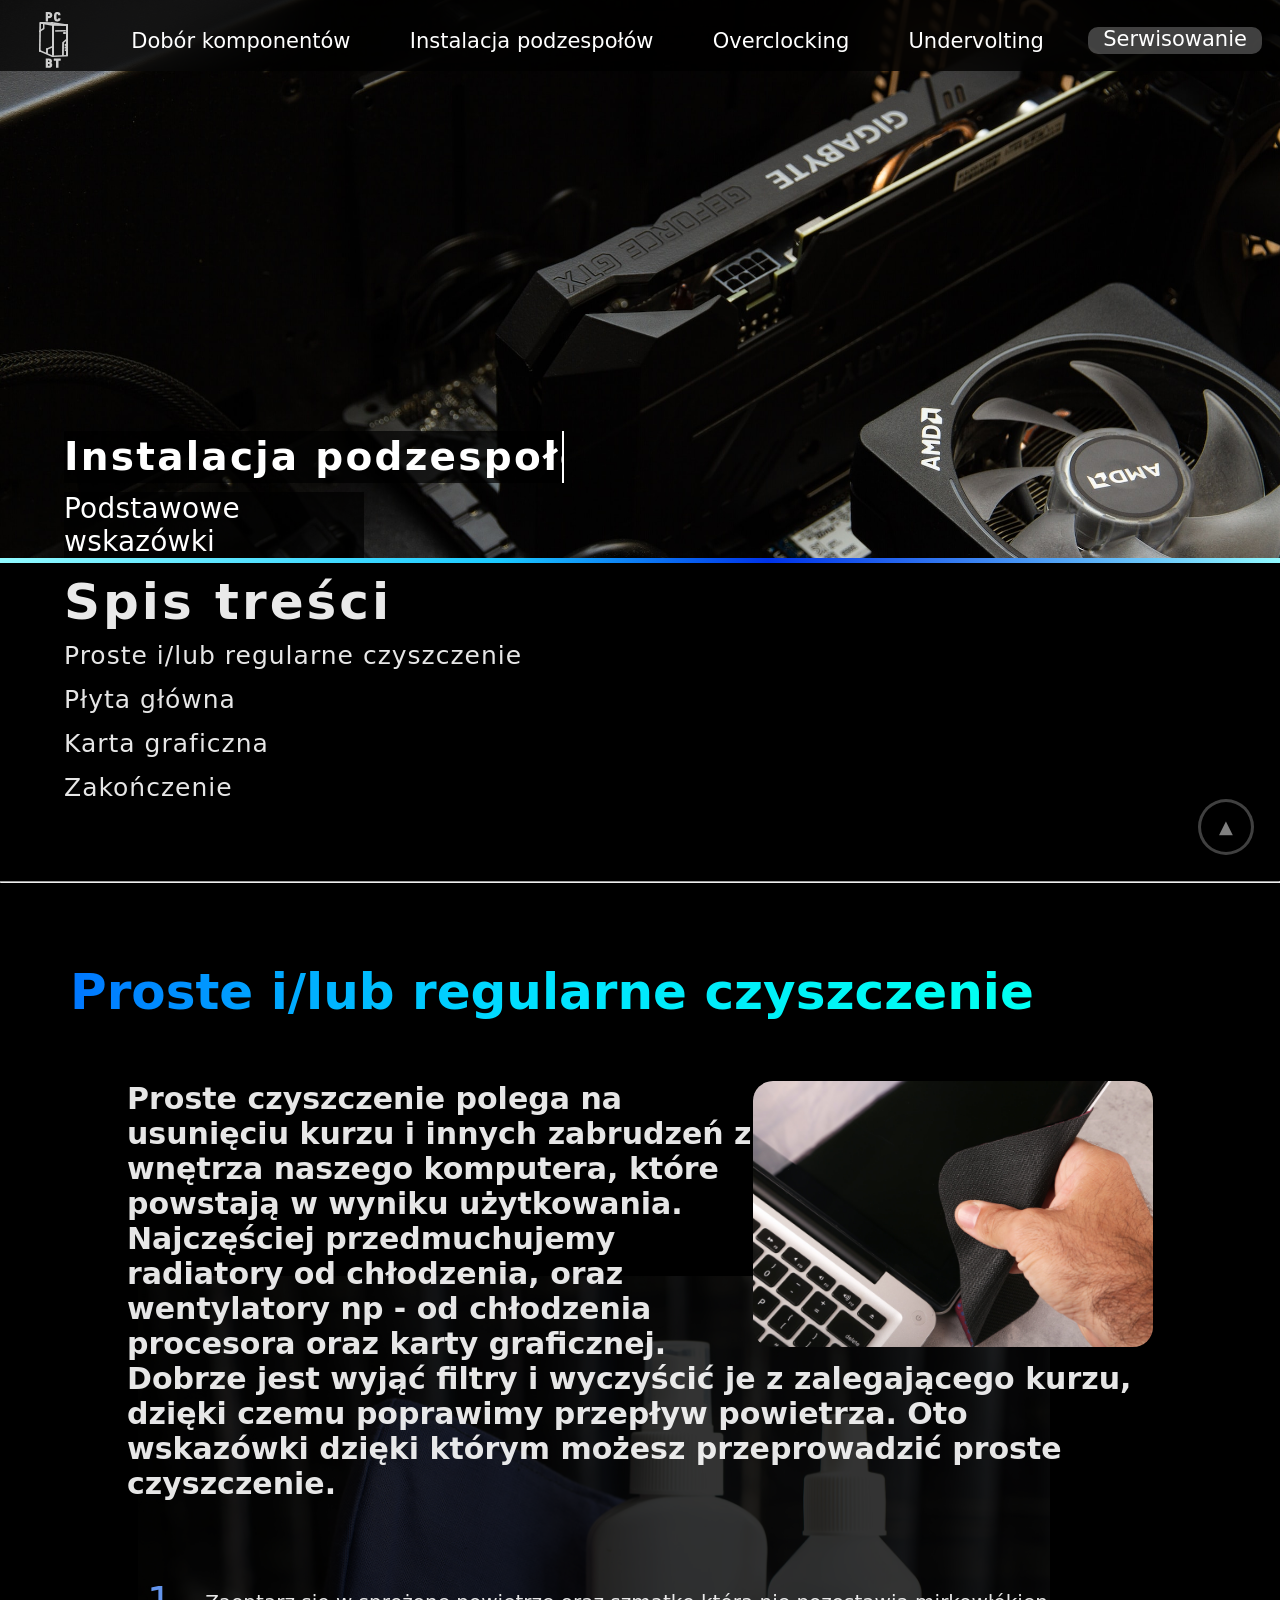
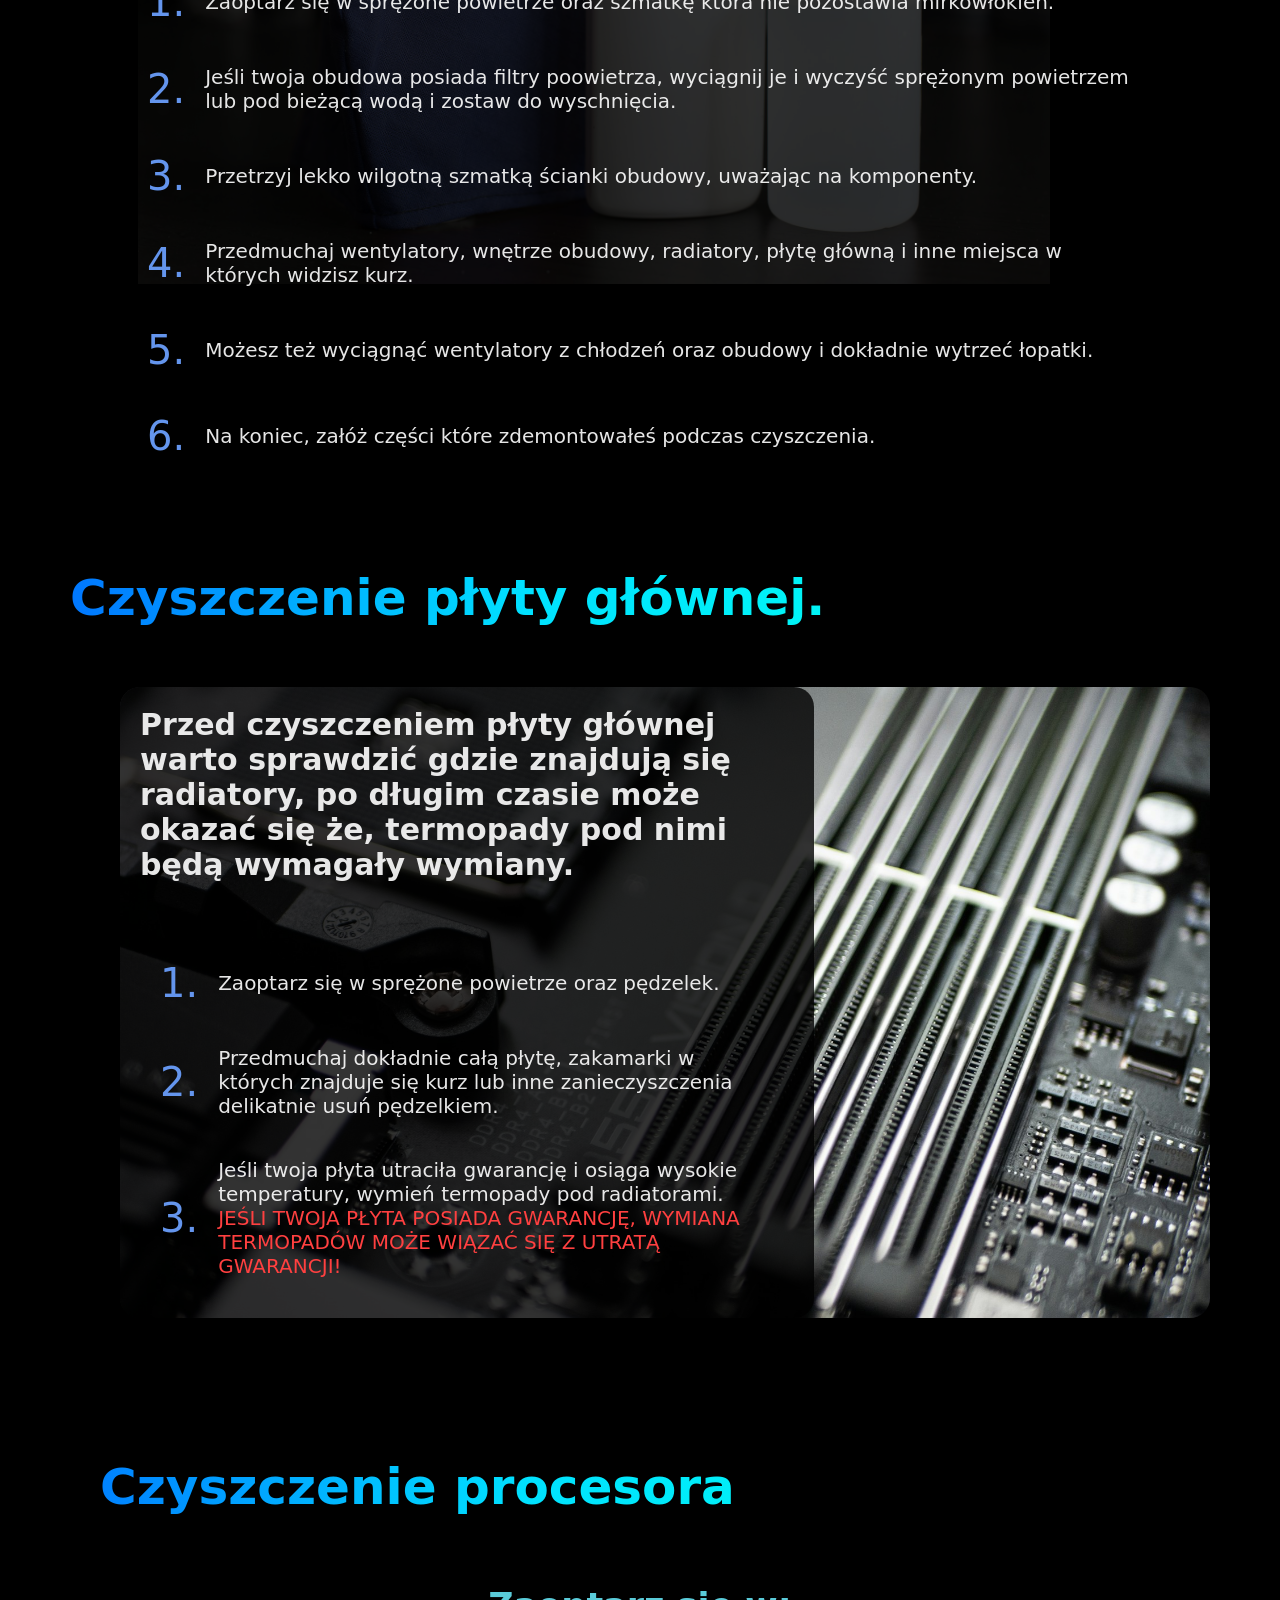
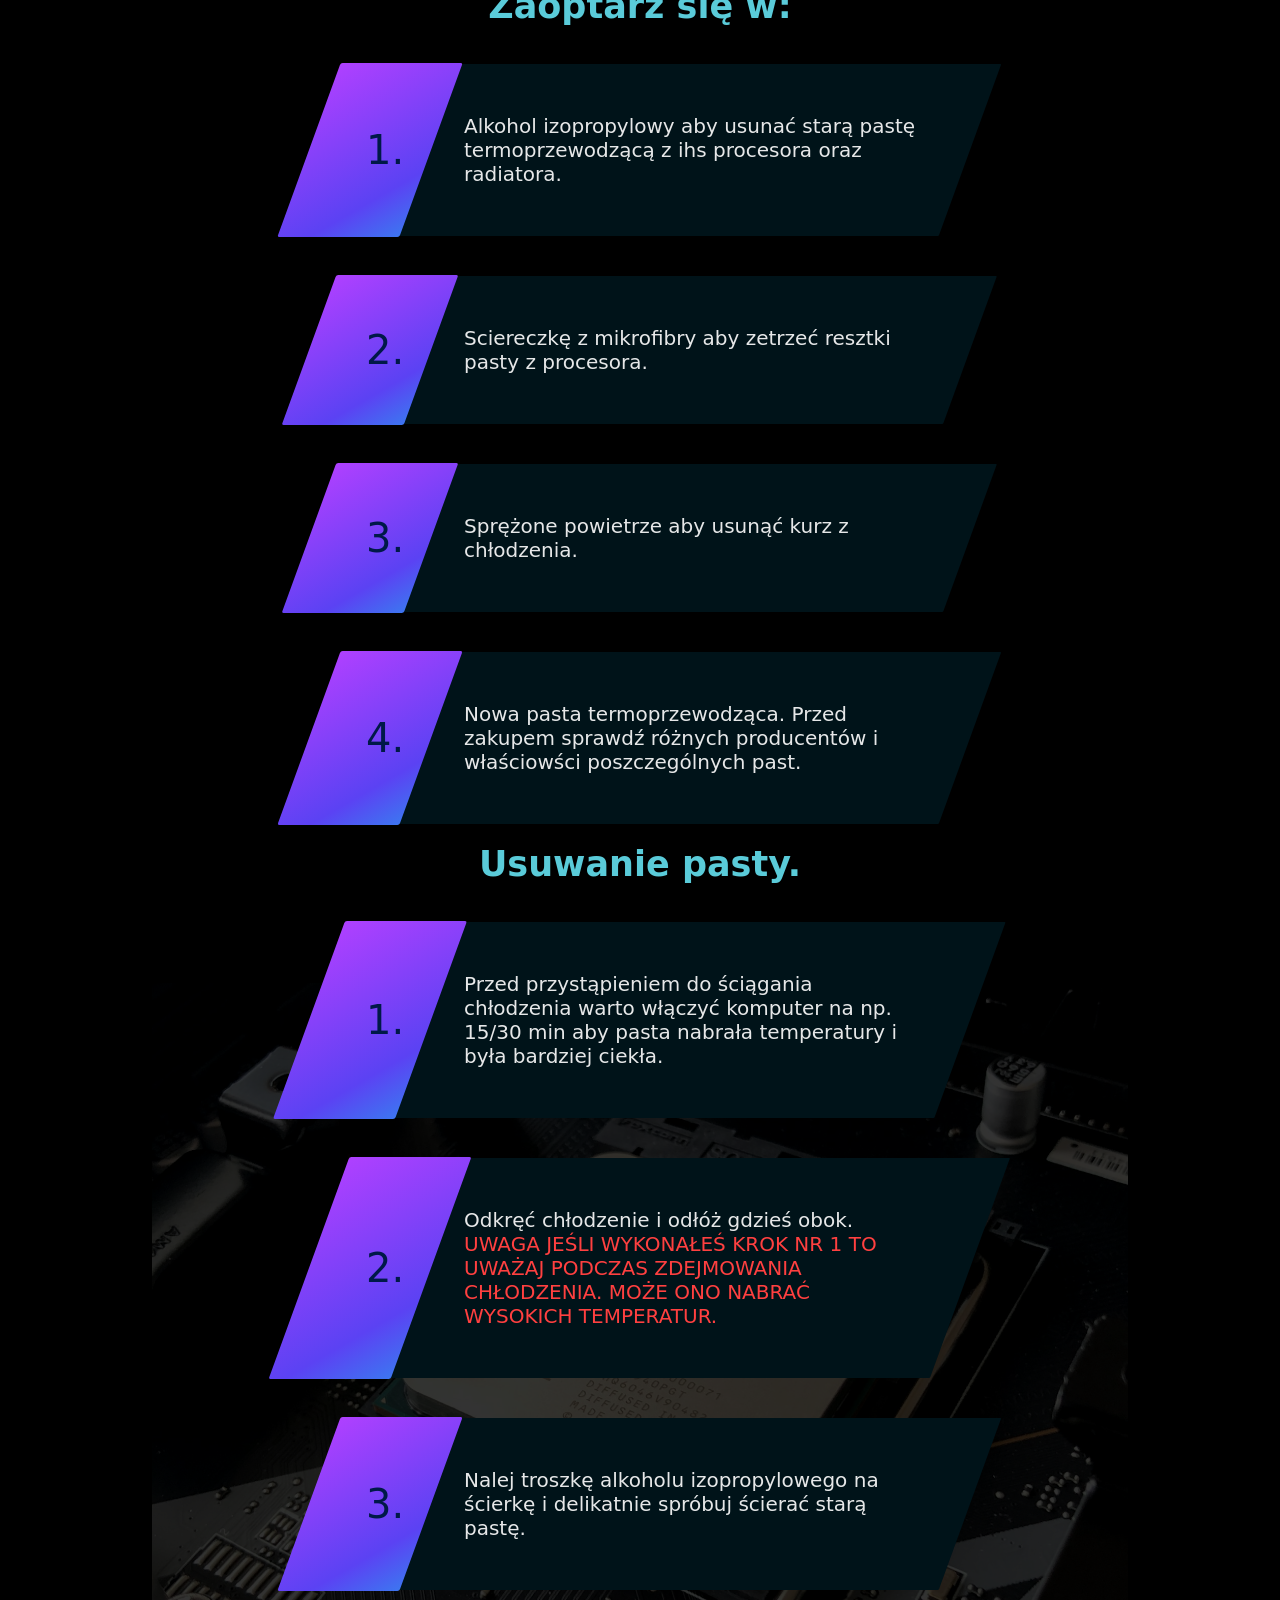
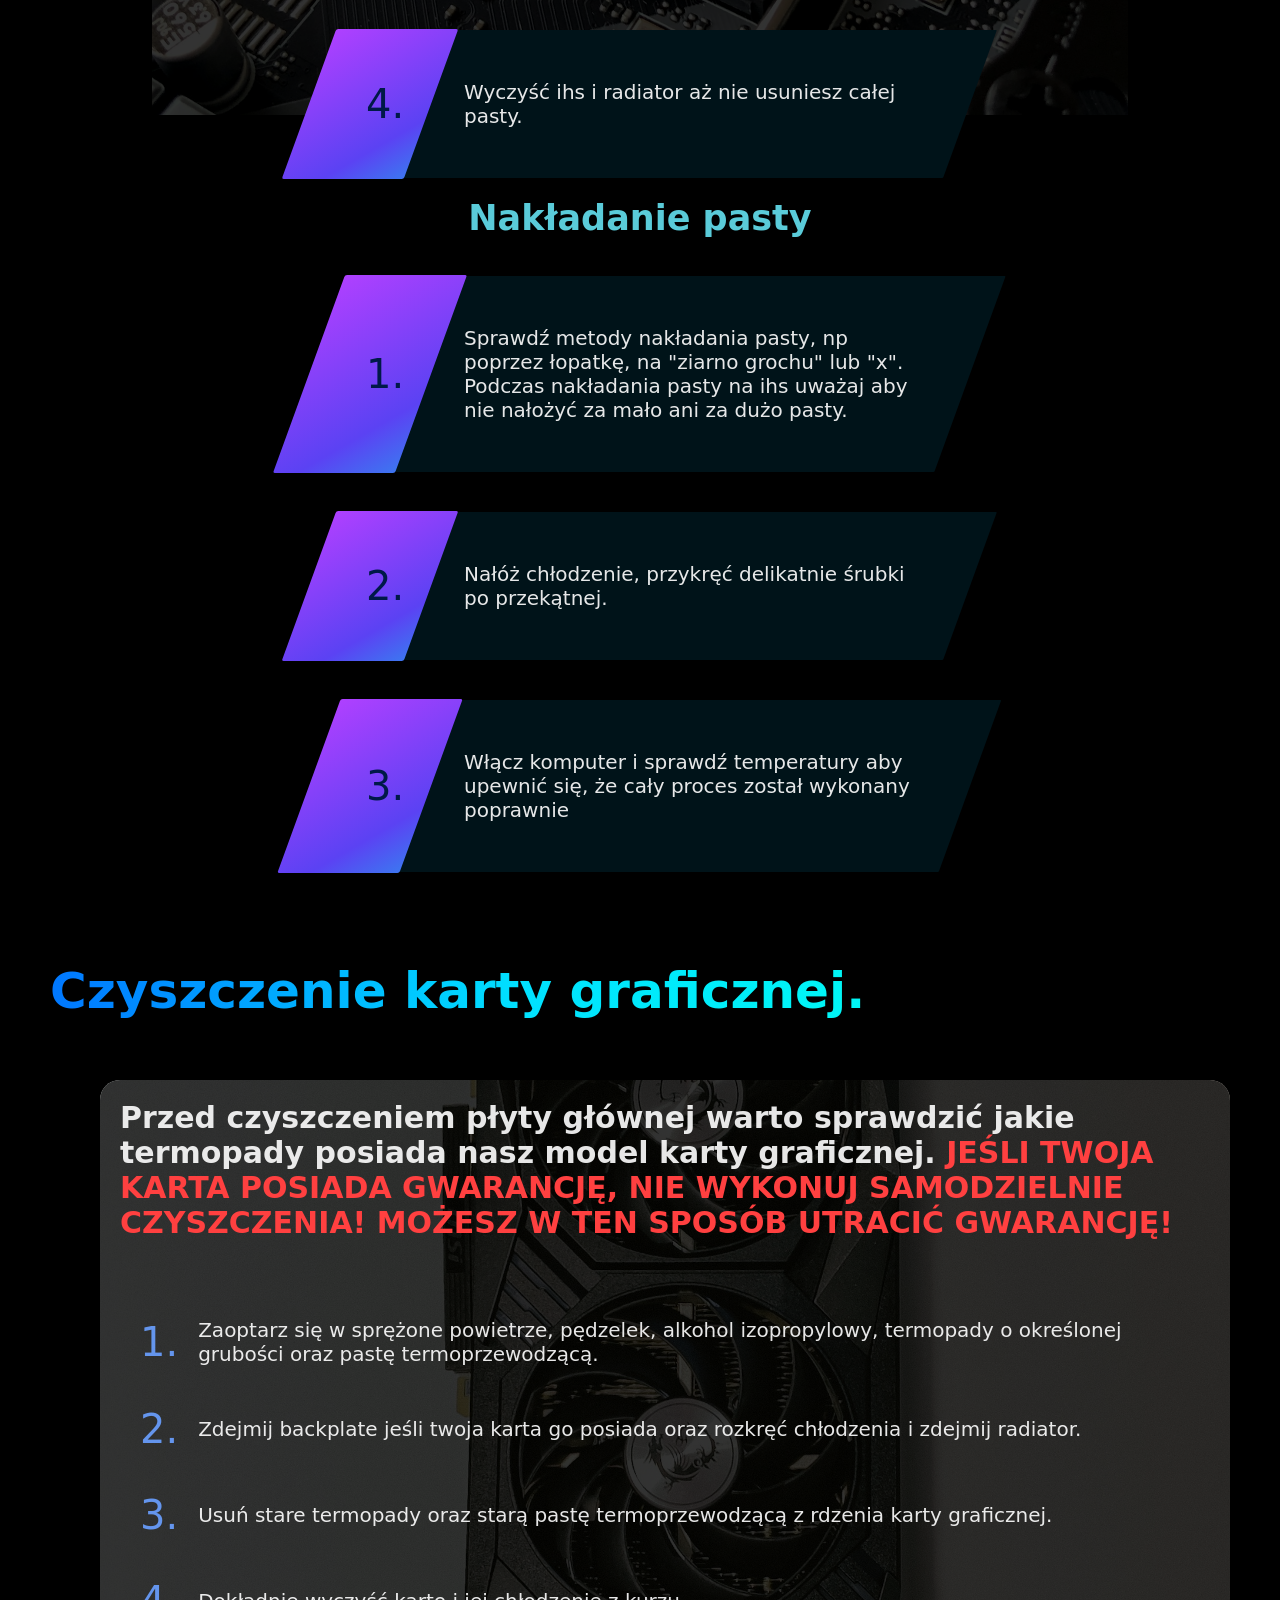
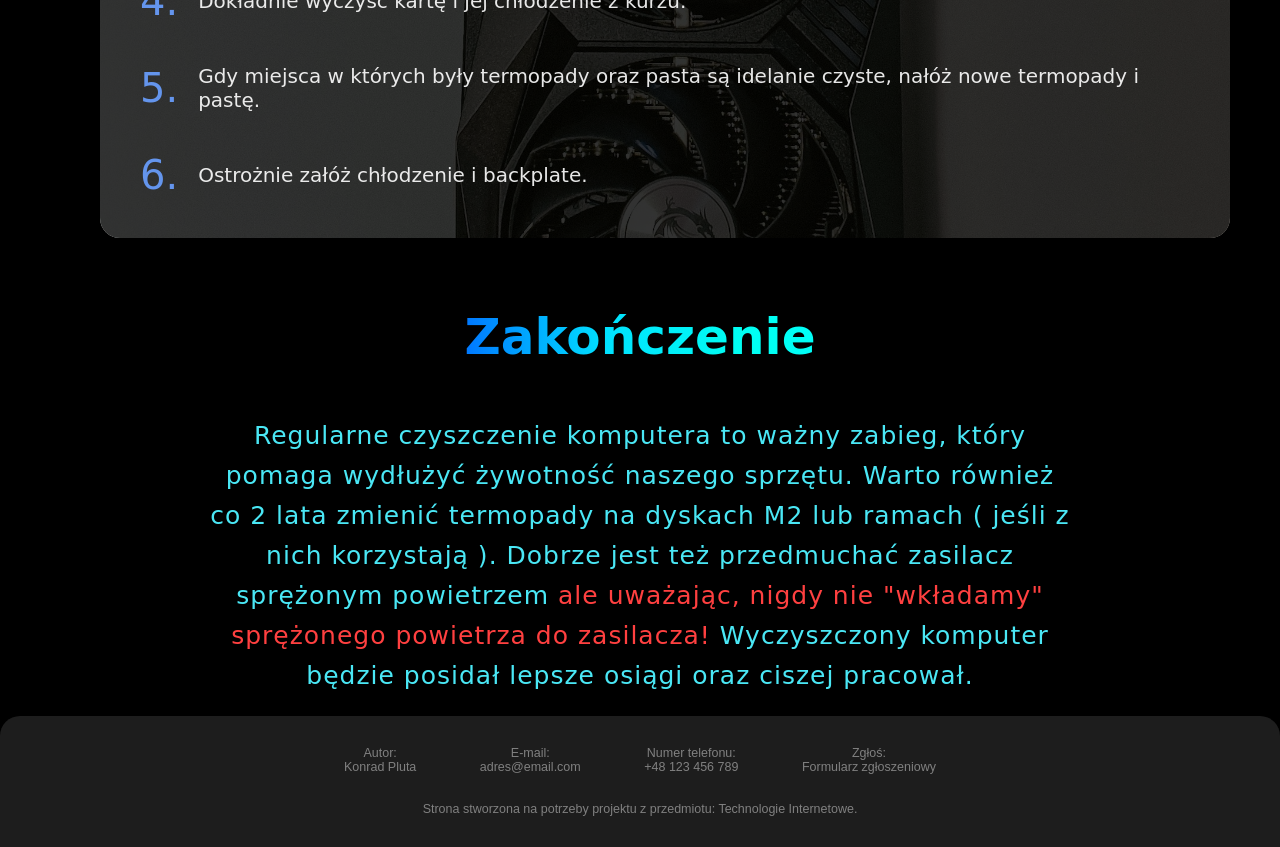
<file: maintenance.html>
<!DOCTYPE html>
<html lang="pl">
<head>
    <meta charset="UTF-8">
    <meta name="viewport"
          content="width=device-width, user-scalable=no, initial-scale=1.0, maximum-scale=1.0, minimum-scale=1.0">
    <meta http-equiv="X-UA-Compatible" content="ie=edge">
    <title>PCBT - Instalacja podzespołów</title>
    <link rel="stylesheet" href="maintenance.css">
    
</head>
<body>
    <header>
        <div class="container">
            <nav class="nav">
                <ul class="nav-list nav-list-mobile">
                    <li class="nav-item">
                        <div class="mobile-menu">
                            <spanc class="line line-top"></spanc>
                            <spanc class="line line-bottom"></spanc>
                        </div>
                    </li>
                    <li class="nav-item">
                        <a href="index.html" class="nav-link nav-link-pcbt"></a>
                    </li>
                    <li class="nav-item">
                        <a href="#" class="nav-link nav-link-bag"></a>
                    </li>
                </ul>
                <!-- /.nav-list nav-list-mobile -->
    
                <ul class="nav-list nav-list-larger">
                    <li class="nav-item nav-item-hidden">
                        <a href="index.html" class="nav-link nav-link-pcbt"></a>
                    </li>
                    <li class="nav-item">
                        <a href="hardwareSelection.html" class="nav-link nav-link-hardwareselection">Dobór komponentów</a>
                    </li>
                    <li class="nav-item">
                        <a href="partsInstallation.html" class="nav-link nav-link-partsInstallation">Instalacja podzespołów</a>
                    </li>
                    <li class="nav-item">
                        <a href="overclocking.html" class="nav-link">Overclocking</a>
                    </li>
                    <li class="nav-item">
                        <a href="undervolting.html" class="nav-link">Undervolting</a>
                    </li>
                    <li class="nav-item">
                        <a href="maintenance.html" class="nav-link nav-link-maintenance">Serwisowanie</a>
                    </li>
                </ul>
                <!-- /.nav-list nav-list-larger -->
            </nav>
        </div>
    </header>
    <script src="main.js"></script>
    <div class="back-to-top-scroll-button"><a href="#titleheading">▲</a></div>
    <section class="hero partsInstallation">
            <div class="title">
                <h2 class="title-heading" id="titleheading">Instalacja podzespołów</h2>
            </div>
            <p class="subTitleCon">Podstawowe wskazówki</p>
    </section>
    <section>
        <div class="boxForTable">
            <div class="tableOfContent">
                <p>Spis treści</p>
                <ul>
                    <li><a href="#1">Proste i/lub regularne czyszczenie</a></li>
                    <li><a href="#2">Płyta główna</a></li>
                    <li><a href="#4">Karta graficzna</a></li>
                    <li><a href="#6">Zakończenie</a></li>
                </ul>
            </div>
            <hr>
        </div>
    </section>
    <section class="point processor" id="1">
        <h2 class="section-title">Proste i/lub regularne czyszczenie</h2>
        <div class="spoint-container">
            <div class="points-container">
                <p class="point-description"><img class="img-in-text" width="300" src="images/hero/maintance/giorgio-trovato-21kTPp7jtuA-unsplash.jpg"> Proste czyszczenie polega na usunięciu kurzu i innych zabrudzeń z wnętrza naszego komputera, które powstają w wyniku użytkowania.
                    Najczęściej przedmuchujemy radiatory od chłodzenia, oraz wentylatory np - od chłodzenia procesora oraz karty graficznej. Dobrze jest wyjąć filtry i wyczyścić je z zalegającego kurzu, 
                    dzięki czemu poprawimy przepływ powietrza. Oto wskazówki dzięki którym możesz przeprowadzić proste czyszczenie.
                </p><br>
                <div class="point-div">
                    <p class="number">1.</p>
                    <p class="point-description">Zaoptarz się w sprężone powietrze oraz szmatkę która nie pozostawia mirkowłókien.</p><br>
                </div>
                <div class="point-div">
                    <p class="number">2.</p>
                    <p class="point-description">Jeśli twoja obudowa posiada filtry poowietrza, wyciągnij je i wyczyść sprężonym powietrzem lub pod bieżącą wodą i zostaw do wyschnięcia.</p><br>
                </div>
                <div class="point-div">
                    <p class="number">3.</p>
                    <p class="point-description">Przetrzyj lekko wilgotną szmatką ścianki obudowy, uważając na komponenty.</p><br>
                </div>
                <div class="point-div">
                    <p class="number">4.</p>
                    <p class="point-description">Przedmuchaj wentylatory, wnętrze obudowy, radiatory, płytę główną i inne miejsca w których widzisz kurz.</p><br>
                </div>
                <div class="point-div">
                    <p class="number">5.</p>
                    <p class="point-description">Możesz też wyciągnąć wentylatory z chłodzeń oraz obudowy i dokładnie wytrzeć łopatki.</p><br>
                </div>
                <div class="point-div">
                    <p class="number">6.</p>
                    <p class="point-description">Na koniec, załóż części które zdemontowałeś podczas czyszczenia.</p><br>
                </div>
            </div>
        </div>
    </section>
    <section class="point mobo" id="2">
        <h2 class="section-title">Czyszczenie płyty głównej.</h2>
        <div class="spoint-container">
            <div class="points-container">
                <p class="point-description">Przed czyszczeniem płyty głównej warto sprawdzić gdzie znajdują się radiatory, po długim czasie może okazać się że, termopady pod nimi będą wymagały wymiany.
                </p><br>
                <div class="point-div">
                    <p class="number">1.</p>
                    <p class="point-description">Zaoptarz się w sprężone powietrze oraz pędzelek.</p><br>
                </div>
                <div class="point-div">
                    <p class="number">2.</p>
                    <p class="point-description">Przedmuchaj dokładnie całą płytę, zakamarki w których znajduje się kurz lub inne zanieczyszczenia delikatnie usuń pędzelkiem.</p><br>
                </div>
                <div class="point-div">
                    <p class="number">3.</p>
                    <p class="point-description">Jeśli twoja płyta utraciła gwarancję i osiąga wysokie temperatury, wymień termopady pod radiatorami. <span class="warning">JEŚLI TWOJA PŁYTA POSIADA GWARANCJĘ, WYMIANA TERMOPADÓW MOŻE WIĄZAĆ SIĘ Z UTRATĄ GWARANCJI!</span></p><br>
                </div>
            </div>
        </div>
    </section>
    <section class="point memory" id="3">
        <h2 class="section-title">Czyszczenie procesora</h2>
        <div class="category-container">
            <div class="point-container">
                <h3 class="s-title">Zaoptarz się w:</h3><br>
                <div class="point-div">
                    <p class="number">1.</p>
                    <p class="point-description">Alkohol izopropylowy aby usunać starą pastę termoprzewodzącą z ihs procesora oraz radiatora.</p><br>
                </div>
                <div class="point-div">
                    <p class="number">2.</p>
                    <p class="point-description">Sciereczkę z mikrofibry aby zetrzeć resztki pasty z procesora.</p><br>
                </div>
                <div class="point-div">
                    <p class="number">3.</p>
                    <p class="point-description">Sprężone powietrze aby usunąć kurz z chłodzenia.</p><br>
                </div>
                <div class="point-div">
                    <p class="number">4.</p>
                    <p class="point-description">Nowa pasta termoprzewodząca. Przed zakupem sprawdź różnych producentów i właściowści poszczególnych past.</p><br>
                </div>
            </div>
            <div class="point-container">
                <h3 class="s-title">Usuwanie pasty.</h3><br>
                <div class="point-div">
                    <p class="number">1.</p>
                    <p class="point-description">Przed przystąpieniem do ściągania chłodzenia warto włączyć komputer na np. 15/30 min aby pasta nabrała temperatury i była bardziej ciekła.</p><br>
                </div>
                <div class="point-div">
                    <p class="number">2.</p>
                    <p class="point-description">Odkręć chłodzenie i odłóż gdzieś obok. <span class="warning">UWAGA JEŚLI WYKONAŁEŚ KROK NR 1 TO UWAŻAJ PODCZAS ZDEJMOWANIA CHŁODZENIA. MOŻE ONO NABRAĆ WYSOKICH TEMPERATUR.</span></p><br>
                </div>
                <div class="point-div">
                    <p class="number">3.</p>
                    <p class="point-description">Nalej troszkę alkoholu izopropylowego na ścierkę i delikatnie spróbuj ścierać starą pastę.</p><br>
                </div>
                <div class="point-div">
                    <p class="number">4.</p>
                    <p class="point-description">Wyczyść ihs i radiator aż nie usuniesz całej pasty.</p><br>
                </div>
            </div>
            <div class="point-container">
                <h3 class="s-title">Nakładanie pasty</h3><br>
                <div class="point-div">
                    <p class="number">1.</p>
                    <p class="point-description">Sprawdź metody nakładania pasty, np poprzez łopatkę, na "ziarno grochu" lub "x". Podczas nakładania pasty na ihs uważaj aby nie nałożyć za mało ani za dużo pasty.</p><br>
                </div>
                <div class="point-div">
                    <p class="number">2.</p>
                    <p class="point-description">Nałóż chłodzenie, przykręć delikatnie śrubki po przekątnej.</p><br>
                </div>
                <div class="point-div">
                    <p class="number">3.</p>
                    <p class="point-description">Włącz komputer i sprawdź temperatury aby upewnić się, że cały proces został wykonany poprawnie</p><br>
                </div>
            </div>
        </div>
    </section>
    <section class="point graphic" id="4">
        <h2 class="section-title">Czyszczenie karty graficznej.</h2>
        <div class="spoint-container">
            <div class="points-container">
                <p class="point-description">Przed czyszczeniem płyty głównej warto sprawdzić jakie termopady posiada nasz model karty graficznej. <span class="warning">JEŚLI TWOJA KARTA POSIADA GWARANCJĘ, NIE WYKONUJ SAMODZIELNIE CZYSZCZENIA! MOŻESZ W TEN SPOSÓB UTRACIĆ GWARANCJĘ!</span>
                </p><br>
                <div class="point-div">
                    <p class="number">1.</p>
                    <p class="point-description">Zaoptarz się w sprężone powietrze, pędzelek, alkohol izopropylowy, termopady o określonej grubości oraz pastę termoprzewodzącą.</p><br>
                </div>
                <div class="point-div">
                    <p class="number">2.</p>
                    <p class="point-description">Zdejmij backplate jeśli twoja karta go posiada oraz rozkręć chłodzenia i zdejmij radiator.</p><br>
                </div>
                <div class="point-div">
                    <p class="number">3.</p>
                    <p class="point-description">Usuń stare termopady oraz starą pastę termoprzewodzącą z rdzenia karty graficznej.</p><br>
                </div>
                <div class="point-div">
                    <p class="number">4.</p>
                    <p class="point-description">Dokładnie wyczyść kartę i jej chłodzenie z kurzu.</p><br>
                </div>
                <div class="point-div">
                    <p class="number">5.</p>
                    <p class="point-description">Gdy miejsca w których były termopady oraz pasta są idelanie czyste, nałóż nowe termopady i pastę.</p><br>
                </div>
                <div class="point-div">
                    <p class="number">6.</p>
                    <p class="point-description">Ostrożnie załóż chłodzenie i backplate.</p><br>
                </div>
            </div>
        </div>
    </section>
    <section class="first-slide">
        <h2 class="section-title">Zakończenie</h2>
        <p class="point-description">Regularne czyszczenie komputera to ważny zabieg, który pomaga wydłużyć żywotność naszego sprzętu. Warto również co 2 lata zmienić termopady na dyskach M2 lub ramach ( jeśli z nich korzystają ).
            Dobrze jest też przedmuchać zasilacz sprężonym powietrzem <span class="warning">ale uważając, nigdy nie "wkładamy" sprężonego powietrza do zasilacza!</span> Wyczyszczony komputer będzie posidał lepsze osiągi oraz ciszej pracował.
        </p>
    </section>
</body>
<footer>
    <div class="footer">         
        <div class="row">
            <ul>
                <li>
                    <a>Autor: </a>
                    <a>Konrad Pluta</a>
                </li>
                <li>
                    <a>E-mail:</a>
                    <a>adres@email.com</a>
                </li>
                <li>
                    <a>Numer telefonu:</a> 
                    <a>+48 123 456 789</a>
                </li>
                <li>
                    <a>Zgłoś:</a> 
                    <a href="form.html">Formularz zgłoszeniowy</a>
                </li>
            </ul>
        </div>
        <div class="row">
            Strona stworzona na potrzeby projektu z przedmiotu: Technologie Internetowe.
        </div>
    </div>
</footer>
</html>
</file>
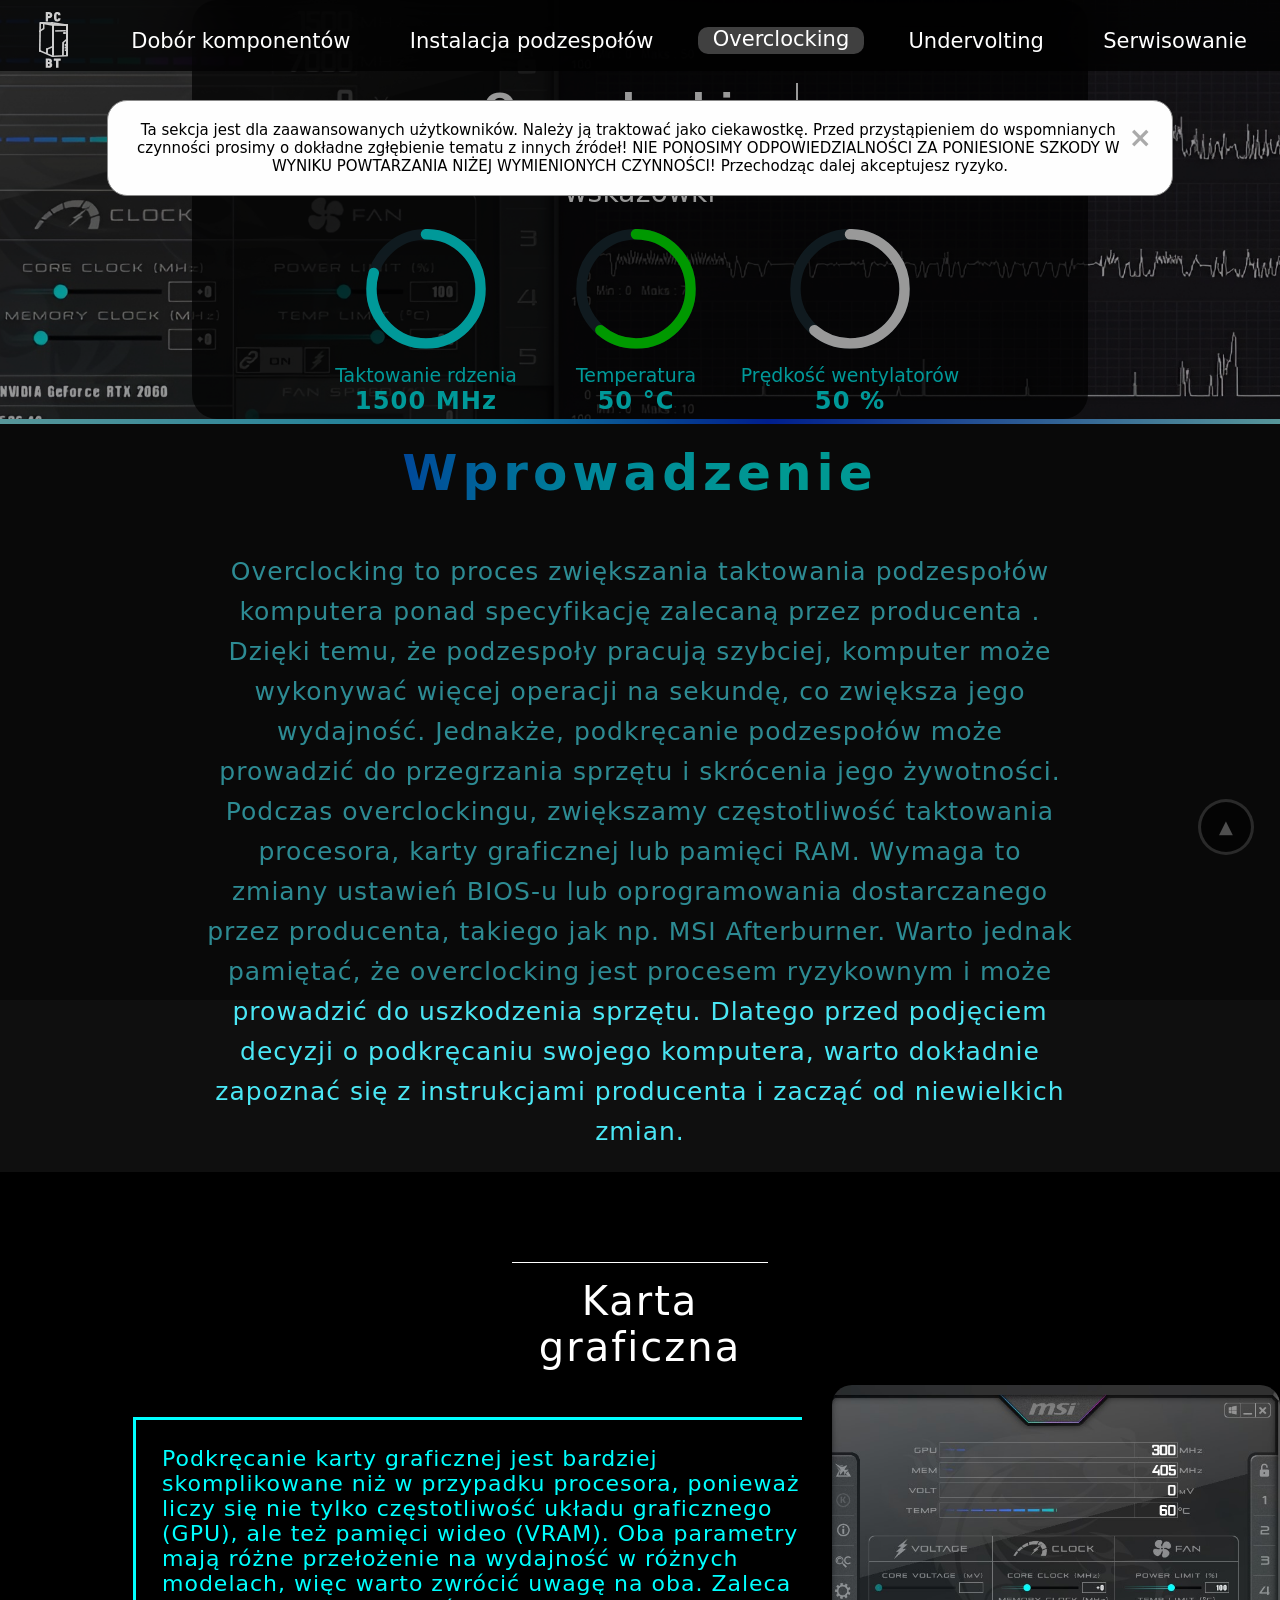
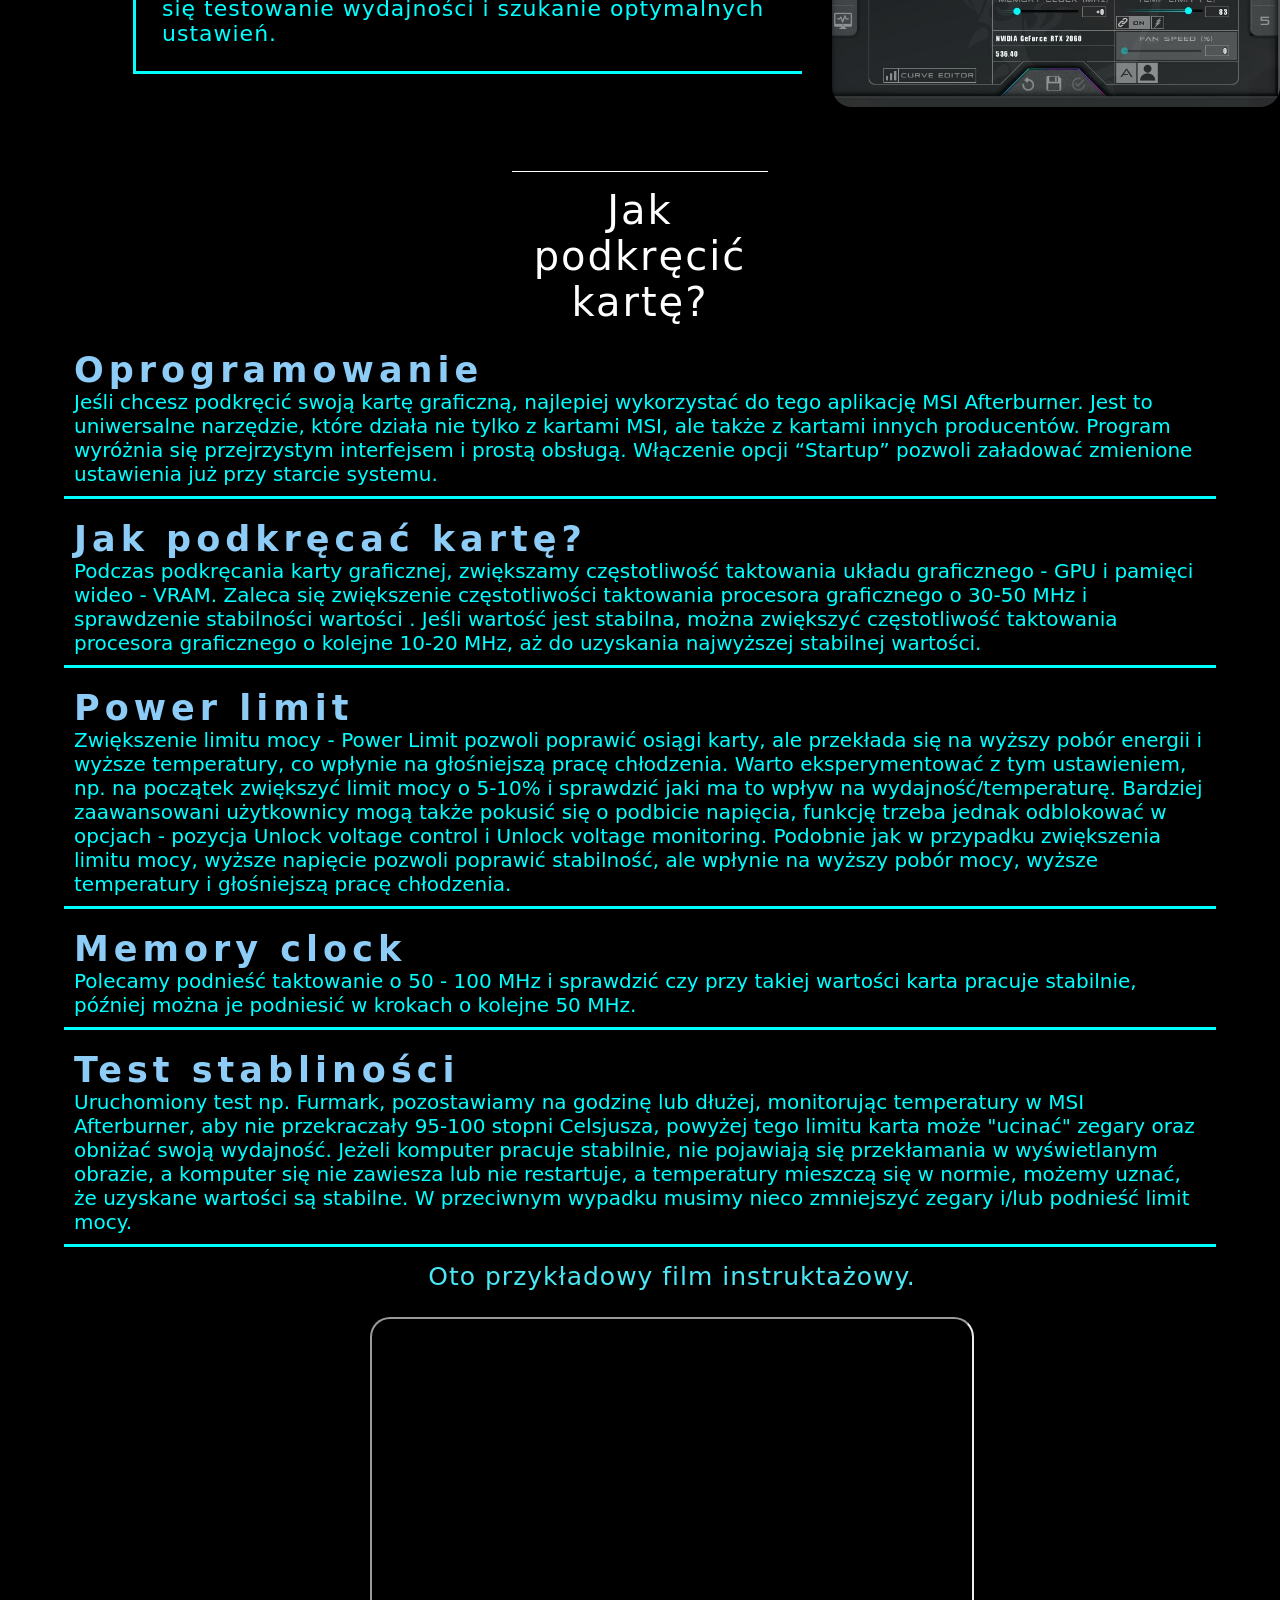
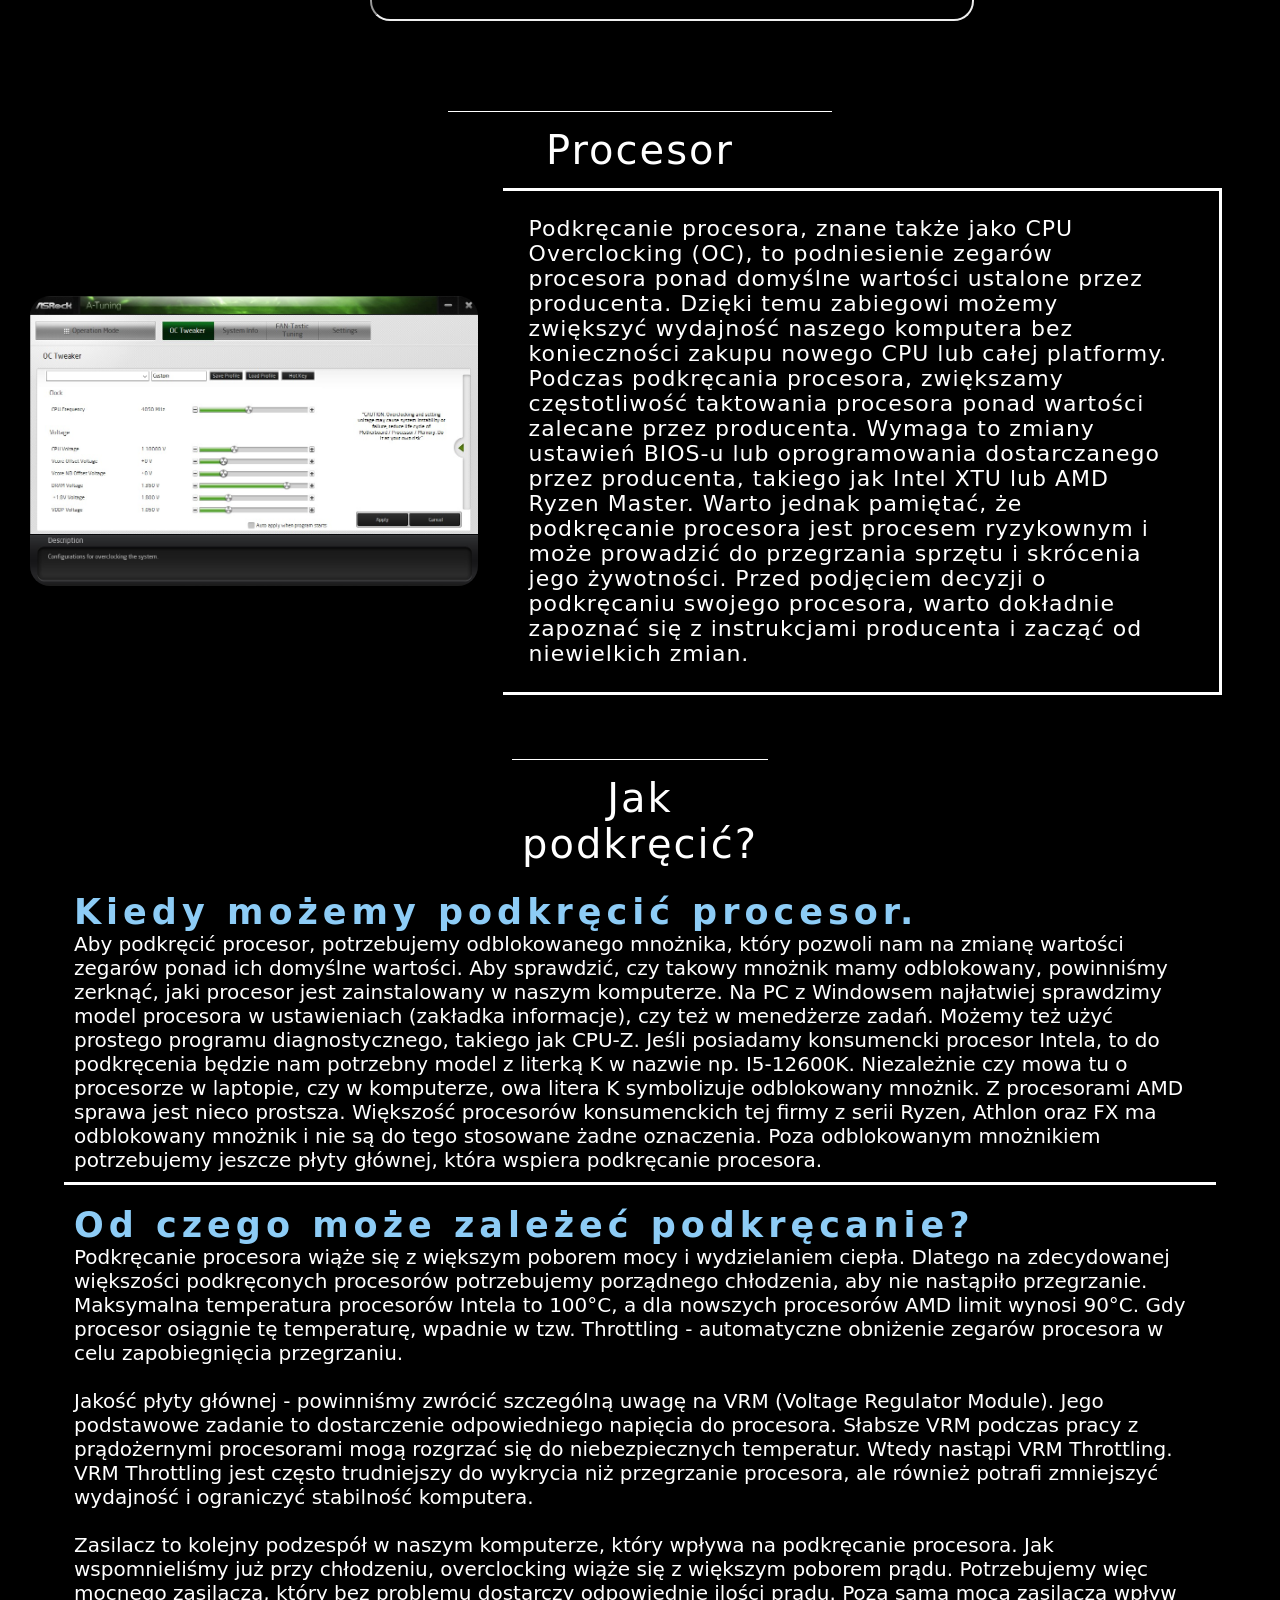
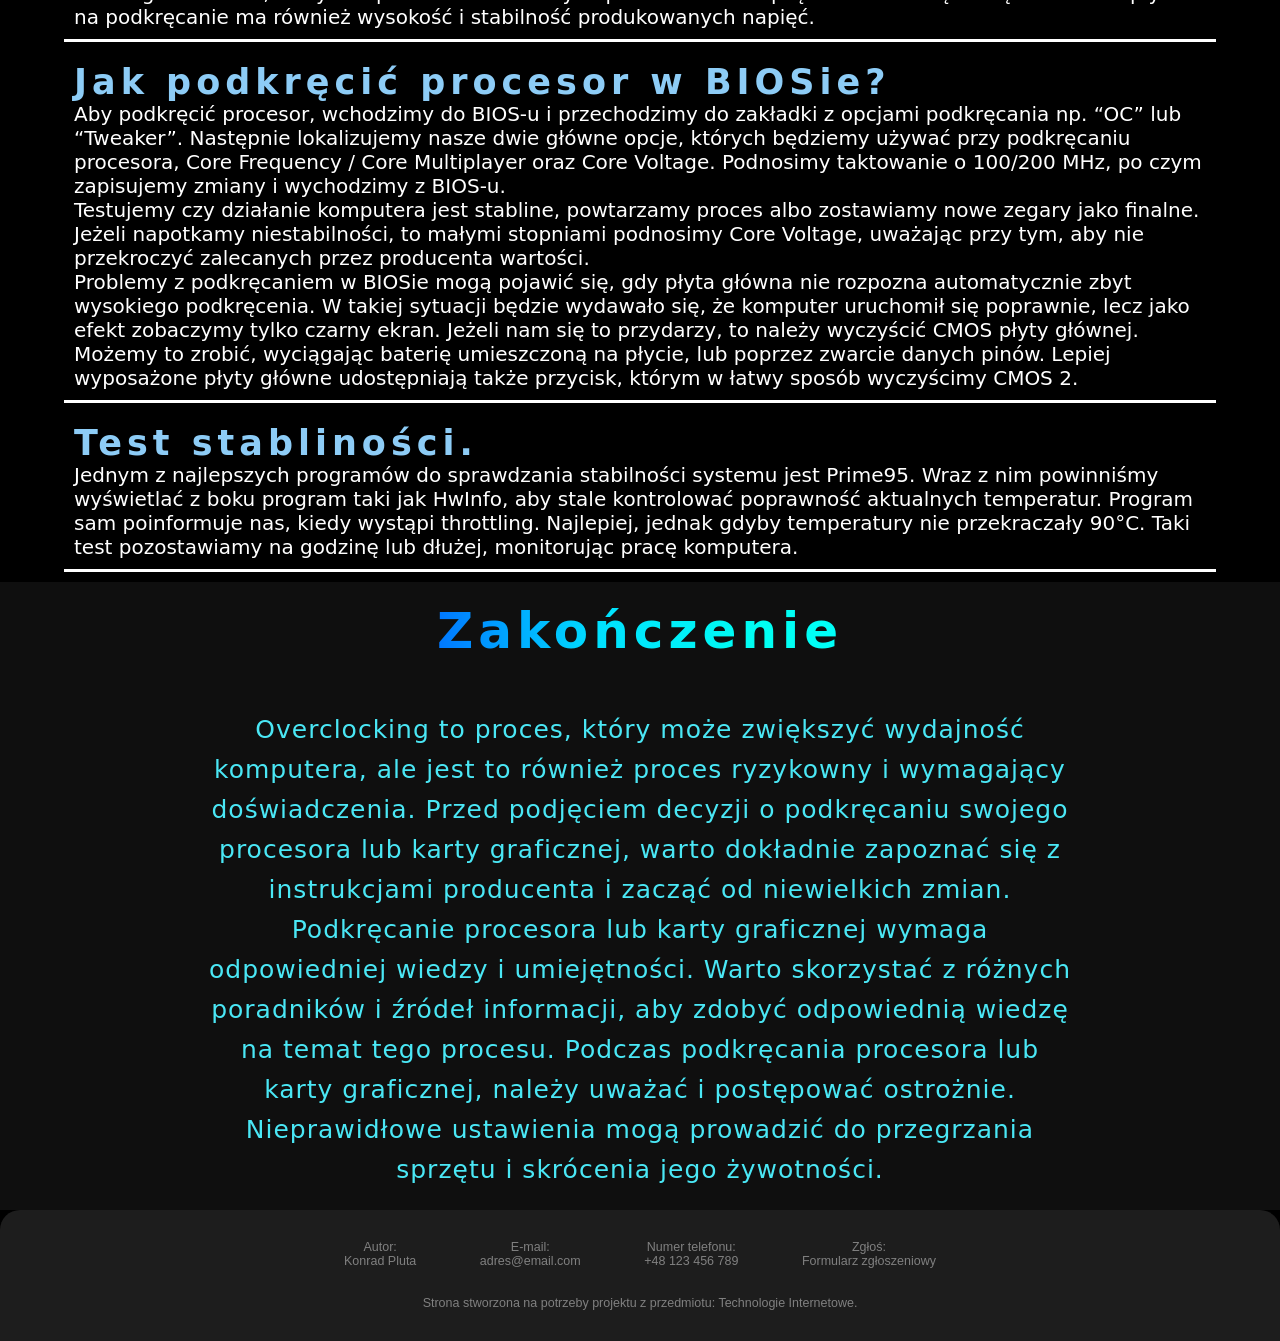
<file: overclocking.html>
<!DOCTYPE html>
<html lang="pl">
<head>
    <meta charset="UTF-8">
    <meta name="viewport"
          content="width=device-width, user-scalable=no, initial-scale=1.0, maximum-scale=1.0, minimum-scale=1.0">
    <meta http-equiv="X-UA-Compatible" content="ie=edge">
    <title>PCBT - Overclocking</title>
    <link rel="stylesheet" href="overclocking.css">
    
</head>
<body>
    <header>
        <div class="container">
            <nav class="nav">
                <ul class="nav-list nav-list-mobile">
                    <li class="nav-item">
                        <div class="mobile-menu">
                            <spanc class="line line-top"></spanc>
                            <spanc class="line line-bottom"></spanc>
                        </div>
                    </li>
                    <li class="nav-item">
                        <a href="index.html" class="nav-link nav-link-pcbt"></a>
                    </li>
                    <li class="nav-item">
                        <a href="#" class="nav-link nav-link-bag"></a>
                    </li>
                </ul>
                <!-- /.nav-list nav-list-mobile -->
    
                <ul class="nav-list nav-list-larger">
                    <li class="nav-item nav-item-hidden">
                        <a href="index.html" class="nav-link nav-link-pcbt"></a>
                    </li>
                    <li class="nav-item">
                        <a href="hardwareSelection.html" class="nav-link nav-link-hardwareselection">Dobór komponentów</a>
                    </li>
                    <li class="nav-item">
                        <a href="partsInstallation.html" class="nav-link nav-link-partsInstallation">Instalacja podzespołów</a>
                    </li>
                    <li class="nav-item">
                        <a href="overclocking.html" class="nav-link nav-link-overclocking">Overclocking</a>
                    </li>
                    <li class="nav-item">
                        <a href="undervolting.html" class="nav-link">Undervolting</a>
                    </li>
                    <li class="nav-item">
                        <a href="maintenance.html" class="nav-link nav-link-maintenance">Serwisowanie</a>
                    </li>
                </ul>
                <!-- /.nav-list nav-list-larger -->
            </nav>
        </div>
    </header>
    <!-- HTML -->
    <div id="myModal" class="modal">
        <div class="modal-content">
          <span class="close">&times;</span>
          <p>Ta sekcja jest dla zaawansowanych użytkowników. Należy ją traktować jako ciekawostkę. Przed przystąpieniem do wspomnianych czynności prosimy o dokładne zgłębienie tematu z innych źródeł! <span class="important">NIE PONOSIMY ODPOWIEDZIALNOŚCI ZA PONIESIONE SZKODY W WYNIKU POWTARZANIA NIŻEJ WYMIENIONYCH CZYNNOŚCI!</span>
             Przechodząc dalej akceptujesz ryzyko.
        </p>
        </div>
      </div>
      <!-- JavaScript -->
      <script>
          /**
             * Modal Dialog Script
             * 
             * Ten skrypt obsługuje wyświetlanie i ukrywanie modala.
             */
                
            /**
             * Pobiera modal i przycisk zamykania modalu.
             */
            var modal = document.getElementById("myModal");
            var span = document.getElementsByClassName("close")[0];
                
            /**
             * Wyświetla modal po załadowaniu strony.
             * 
             * Wykorzystuje zdarzenie 'onload' do wywołania funkcji po załadowaniu strony.
             */
            window.onload = function() {
              modal.style.display = "block";
            }
            
            /**
             * Ukrywa modal po kliknięciu w przycisk zamykania.
             * 
             * Wykorzystuje zdarzenie 'onclick' do wywołania funkcji po kliknięciu.
             */
            span.onclick = function() {
              modal.style.display = "none";
            }
            
            /**
             * Ukrywa modal po kliknięciu poza obszarem modalu.
             * 
             * Wykorzystuje zdarzenie 'onclick' do wywołania funkcji po kliknięciu.
             */
            window.onclick = function(event) {
              if (event.target == modal) {
                modal.style.display = "none";
              }
            }
      </script>
    <script src="main.js"></script>
    <div class="back-to-top-scroll-button"><a href="#titleheading">▲</a></div>
    <section class="hero partsInstallation">
        <div class="title-container">
            <div class="title">
                <h2 class="title-heading" id="titleheading">Overclocking</h2>
            </div>
            <p class="subTitleCon">Wprowadzenie i wskazówki</p>
            <div class="effect-container">
                <div class="circle-container">
                    <svg>
                        <circle class="bg" cx="57" cy="57" r="52" />
                        <circle class="meter-1" cx="57" cy="57" r="52" />
                        <p class="circ-description">Taktowanie rdzenia</p>
                        <p class="freq"> MHz</a>
                    </svg>
                </div>
                <div class="circle-container">
                    <svg>
                        <circle class="bg" cx="57   " cy="57" r="52" />
                        <circle class="meter-2" cx="57" cy="57" r="52" />
                        <p class="circ-description">Temperatura</p>
                        <p class="temp"> °C</a>
                    </svg>
                </div>
                <div class="circle-container">
                    <svg>
                        <circle class="bg" cx="57" cy="57" r="52" />
                        <circle class="meter-3" cx="57" cy="57" r="52" />
                        <p class="circ-description">Prędkość wentylatorów</p>
                        <p class="fan"> %</a>
                    </svg>
                </div>
            </div>
        </div>
           
    </section>
    <section class="first-slide">
        <h2 class="section-title">Wprowadzenie</h2>
        <p class="point-description">Overclocking to proces zwiększania taktowania podzespołów komputera ponad specyfikację zalecaną przez producenta . Dzięki temu, że podzespoły pracują szybciej, komputer może wykonywać więcej operacji na sekundę, co zwiększa jego wydajność. Jednakże, podkręcanie podzespołów może prowadzić do przegrzania sprzętu i skrócenia jego żywotności.

            Podczas overclockingu, zwiększamy częstotliwość taktowania procesora, karty graficznej lub pamięci RAM. Wymaga to zmiany ustawień BIOS-u lub oprogramowania dostarczanego przez producenta, takiego jak np. MSI Afterburner.
        
            Warto jednak pamiętać, że overclocking jest procesem ryzykownym i może prowadzić do uszkodzenia sprzętu. Dlatego przed podjęciem decyzji o podkręcaniu swojego komputera, warto dokładnie zapoznać się z instrukcjami producenta i zacząć od niewielkich zmian.</p>
    </section>
    <section class="slideA">
        <h1 class="sectionTitle">Karta graficzna</h1>
        <div class="slideContainer">
            <p class="slidesContent">Podkręcanie karty graficznej jest bardziej skomplikowane niż w przypadku procesora, ponieważ liczy się nie tylko częstotliwość układu graficznego (GPU), ale też pamięci wideo (VRAM). Oba parametry mają różne przełożenie na wydajność w różnych modelach, więc warto zwrócić uwagę na oba. Zaleca się testowanie wydajności i szukanie optymalnych ustawień.</p>
            <img class="slideImage" src="images/hero/overclocking/msi-afterburner.jpg">
        </div>
        <div class="sectionContainer">
            <h2 class="sectionTitle2">Jak podkręcić kartę?</h2>
            <div class="pointsContainer">
                <div class="point">
                    <h2 class="point-title">Oprogramowanie</h2>
                    <p class="pointDescription">Jeśli chcesz podkręcić swoją kartę graficzną, 
                        najlepiej wykorzystać do tego aplikację <span class="important">MSI Afterburner</span>. Jest to uniwersalne narzędzie, które działa nie tylko z kartami MSI, ale także z kartami innych producentów. Program wyróżnia się przejrzystym interfejsem i prostą obsługą. Włączenie opcji “Startup” pozwoli załadować zmienione ustawienia już przy starcie systemu.</p>
                </div>
                <div class="point">
                    <h2 class="point-title">Jak podkręcać kartę?</h2>
                    <p class="pointDescription">Podczas podkręcania karty graficznej, zwiększamy częstotliwość taktowania układu graficznego - <span class="important">GPU</span> i pamięci wideo - <span class="important"> VRAM</span>.
                         Zaleca się zwiększenie częstotliwości taktowania procesora graficznego <span class="important"> o 30-50 MHz i sprawdzenie stabilności wartości </span>. 
                         Jeśli wartość jest stabilna, można zwiększyć częstotliwość taktowania procesora graficznego o kolejne <span class="important">10-20 MHz</span>, 
                         aż do uzyskania najwyższej stabilnej wartości.</p>
                </div>
                <div class="point">
                    <h2 class="point-title">Power limit</h2>
                    <p class="pointDescription">Zwiększenie limitu mocy - <span class="important">Power Limit</span> pozwoli poprawić osiągi karty, ale przekłada się na wyższy pobór energii i wyższe temperatury, co wpłynie na głośniejszą pracę chłodzenia. Warto eksperymentować z tym ustawieniem, np. na początek zwiększyć limit mocy o <span class="important">5-10%</span> i sprawdzić jaki ma to wpływ na wydajność/temperaturę.

                        Bardziej zaawansowani użytkownicy mogą także pokusić się o <span class="important">podbicie napięcia</span>, funkcję trzeba jednak odblokować w opcjach - pozycja Unlock voltage control i Unlock voltage monitoring. Podobnie jak w przypadku zwiększenia limitu mocy, wyższe napięcie pozwoli poprawić stabilność, ale wpłynie na wyższy pobór mocy, wyższe temperatury i głośniejszą pracę chłodzenia.</p>
                </div>
                <div class="point">
                    <h2 class="point-title">Memory clock</h2>
                    <p class="pointDescription">Polecamy podnieść taktowanie o <span class="important">50 - 100 MHz</span> i sprawdzić czy przy takiej wartości karta pracuje stabilnie, później można je podniesić w krokach o kolejne 50 MHz.</p>
                </div>
                <div class="point">
                    <h2 class="point-title">Test stabliności</h2>
                    <p class="pointDescription">Uruchomiony test np. Furmark, pozostawiamy na <span class="important">godzinę lub dłużej</span>, monitorując temperatury w MSI Afterburner, aby nie przekraczały <span class="important">95-100 stopni Celsjusza</span>, powyżej tego limitu karta może "ucinać" zegary oraz obniżać swoją wydajność.
                        Jeżeli komputer pracuje stabilnie, nie pojawiają się przekłamania w wyświetlanym obrazie, a komputer się nie zawiesza lub nie restartuje, a temperatury mieszczą się w normie, możemy uznać, że uzyskane wartości są stabilne. W przeciwnym wypadku musimy nieco zmniejszyć zegary i/lub podnieść limit mocy.</p>
                </div>
            </div>
            <div class="video">
                <p class="point-description">Oto przykładowy film instruktażowy.</p>
                <iframe src="https://www.youtube.com/embed/psbgZY0AR-8?si=LpWX8uduk1w9nHXV"></iframe>
            </div>
        </div>
    </section>
    <section class="slideB">
        <h1 class="sectionTitle2">Procesor</h1>
        <div class="opinionContainer">
            <div class="slideContainer">
                <img class="slideImage" src="images/hero/overclocking/cpu-oc.jpg">
                <p class="slidesContent">Podkręcanie procesora, znane także jako CPU Overclocking (OC), to podniesienie zegarów procesora ponad domyślne wartości ustalone przez producenta. Dzięki temu zabiegowi możemy zwiększyć wydajność naszego komputera bez konieczności zakupu nowego CPU lub całej platformy. Podczas podkręcania procesora, zwiększamy częstotliwość taktowania procesora ponad wartości zalecane przez producenta. Wymaga to zmiany ustawień BIOS-u lub oprogramowania dostarczanego przez producenta, takiego jak Intel XTU lub AMD Ryzen Master.
                    Warto jednak pamiętać, że podkręcanie procesora jest procesem ryzykownym i może prowadzić do przegrzania sprzętu i skrócenia jego żywotności. Przed podjęciem decyzji o podkręcaniu swojego procesora, warto dokładnie zapoznać się z instrukcjami producenta i zacząć od niewielkich zmian.</p>
            </div>
        </div>
        <div class="addonPhotos">
            <div class="addP1"></div>
            <div class="addP2"></div>
        </div>
        <div class="sectionContainer">
            <h2 class="sectionTitle">Jak podkręcić?</h2>
            <div class="pointsContainer">
                <div class="point">
                    <h2 class="point-title">Kiedy możemy podkręcić procesor.</h2>
                    <p class="pointDescription">Aby podkręcić procesor, potrzebujemy <span class="important">odblokowanego mnożnika</span>, który pozwoli nam na zmianę wartości zegarów ponad ich domyślne wartości.

                        Aby sprawdzić, czy takowy mnożnik mamy odblokowany, powinniśmy zerknąć, jaki procesor jest zainstalowany w naszym komputerze. Na PC z Windowsem najłatwiej sprawdzimy model procesora w ustawieniach (zakładka informacje), czy też w menedżerze zadań. Możemy też użyć prostego programu diagnostycznego, takiego jak CPU-Z.
                        
                        Jeśli posiadamy konsumencki procesor Intela, to do podkręcenia będzie nam potrzebny model z literką K w nazwie np. I5-12600K. Niezależnie czy mowa tu o procesorze w laptopie, czy w komputerze, owa litera K symbolizuje odblokowany mnożnik.
                        
                        Z procesorami AMD sprawa jest nieco prostsza. Większość procesorów konsumenckich tej firmy z serii Ryzen, Athlon oraz FX ma odblokowany mnożnik i nie są do tego stosowane żadne oznaczenia.
                        
                        Poza odblokowanym mnożnikiem <span class="important">potrzebujemy jeszcze płyty głównej, która wspiera podkręcanie procesora</span>.</p>
                </div>
                <div class="point">
                    <h2 class="point-title">Od czego może zależeć podkręcanie?</h2>
                    <p class="pointDescription">Podkręcanie procesora wiąże się z większym poborem mocy i wydzielaniem ciepła. Dlatego na zdecydowanej większości podkręconych procesorów potrzebujemy <span class="important">porządnego chłodzenia</span>, aby nie nastąpiło przegrzanie. Maksymalna temperatura procesorów Intela to 100°C, a dla nowszych procesorów AMD limit wynosi 90°C. Gdy procesor osiągnie tę temperaturę, wpadnie w tzw. Throttling - automatyczne obniżenie zegarów procesora w celu zapobiegnięcia przegrzaniu.<br><br>

                        Jakość <span class="important">płyty głównej</span> - powinniśmy zwrócić szczególną uwagę na VRM (Voltage Regulator Module). Jego podstawowe zadanie to dostarczenie odpowiedniego napięcia do procesora. Słabsze VRM podczas pracy z prądożernymi procesorami mogą rozgrzać się do niebezpiecznych temperatur. Wtedy nastąpi VRM Throttling. VRM Throttling jest często trudniejszy do wykrycia niż przegrzanie procesora, ale również potrafi zmniejszyć wydajność i ograniczyć stabilność komputera.<br><br>
                        
                        <span class="important">Zasilacz</span> to kolejny podzespół w naszym komputerze, który wpływa na podkręcanie procesora. Jak wspomnieliśmy już przy chłodzeniu, overclocking wiąże się z większym poborem prądu. Potrzebujemy więc mocnego zasilacza, który bez problemu dostarczy odpowiednie ilości prądu. Poza samą mocą zasilacza wpływ na podkręcanie ma również wysokość i stabilność produkowanych napięć.</p>
                </div>
                <div class="point">
                    <h2 class="point-title">Jak podkręcić procesor w BIOSie?</h2>
                    <p class="pointDescription">Aby podkręcić procesor, wchodzimy do BIOS-u i przechodzimy do <span class="important">zakładki z opcjami podkręcania np. “OC” lub “Tweaker”</span>. Następnie lokalizujemy nasze dwie główne opcje, których będziemy używać przy podkręcaniu procesora, <span class="important">Core Frequency / Core Multiplayer oraz Core Voltage</span>.

                        Podnosimy taktowanie o 100/200 MHz, po czym zapisujemy zmiany i wychodzimy z BIOS-u.<br>

                        Testujemy czy działanie komputera jest stabline, powtarzamy proces albo zostawiamy nowe zegary jako finalne. Jeżeli napotkamy niestabilności, to <span class="important">małymi stopniami podnosimy Core Voltage</span>, uważając przy tym, aby nie przekroczyć zalecanych przez producenta wartości.
                        
                        <br>Problemy z podkręcaniem w BIOSie mogą pojawić się, gdy płyta główna nie rozpozna automatycznie zbyt wysokiego podkręcenia. W takiej sytuacji będzie wydawało się, że komputer uruchomił się poprawnie, lecz jako efekt zobaczymy tylko czarny ekran. Jeżeli nam się to przydarzy, to należy wyczyścić CMOS płyty głównej. Możemy to zrobić, wyciągając baterię umieszczoną na płycie, lub poprzez zwarcie danych pinów. Lepiej wyposażone płyty główne udostępniają także przycisk, którym w łatwy sposób wyczyścimy CMOS 2.</p>
                </div>
                <div class="point">
                    <h2 class="point-title">Test stabliności.</h2>
                    <p class="pointDescription">Jednym z najlepszych programów do sprawdzania stabilności systemu jest <span class="important">Prime95</span>. Wraz z nim powinniśmy wyświetlać z boku program taki jak <span class="important">HwInfo</span>, aby stale kontrolować poprawność aktualnych temperatur. Program sam poinformuje nas, kiedy wystąpi throttling. Najlepiej, jednak gdyby temperatury nie przekraczały 90°C.
                        Taki test pozostawiamy na godzinę lub dłużej, monitorując pracę komputera.
                    </p>
                </div>
            </div>
        </div>
    </section>
    <section class="first-slide">
        <h2 class="section-title">Zakończenie</h2>
        <p class="point-description">Overclocking to proces, który może zwiększyć wydajność komputera, ale jest to również proces ryzykowny i wymagający doświadczenia. Przed podjęciem decyzji o podkręcaniu swojego procesora lub karty graficznej, warto dokładnie zapoznać się z instrukcjami producenta i zacząć od niewielkich zmian.

            Podkręcanie procesora lub karty graficznej wymaga odpowiedniej wiedzy i umiejętności. Warto skorzystać z różnych poradników i źródeł informacji, aby zdobyć odpowiednią wiedzę na temat tego procesu.
            
            Podczas podkręcania procesora lub karty graficznej, należy uważać i postępować ostrożnie. Nieprawidłowe ustawienia mogą prowadzić do przegrzania sprzętu i skrócenia jego żywotności.</p>
    </section>
</body>
<footer>
    <div class="footer">         
        <div class="row">
            <ul>
                <li>
                    <a>Autor: </a>
                    <a>Konrad Pluta</a>
                </li>
                <li>
                    <a>E-mail:</a>
                    <a>adres@email.com</a>
                </li>
                <li>
                    <a>Numer telefonu:</a> 
                    <a>+48 123 456 789</a>
                </li>
                <li>
                    <a>Zgłoś:</a> 
                    <a href="form.html">Formularz zgłoszeniowy</a>
                </li>
            </ul>
        </div>
        <div class="row">
            Strona stworzona na potrzeby projektu z przedmiotu: Technologie Internetowe.
        </div>
    </div>
</footer>
</html>
</file>
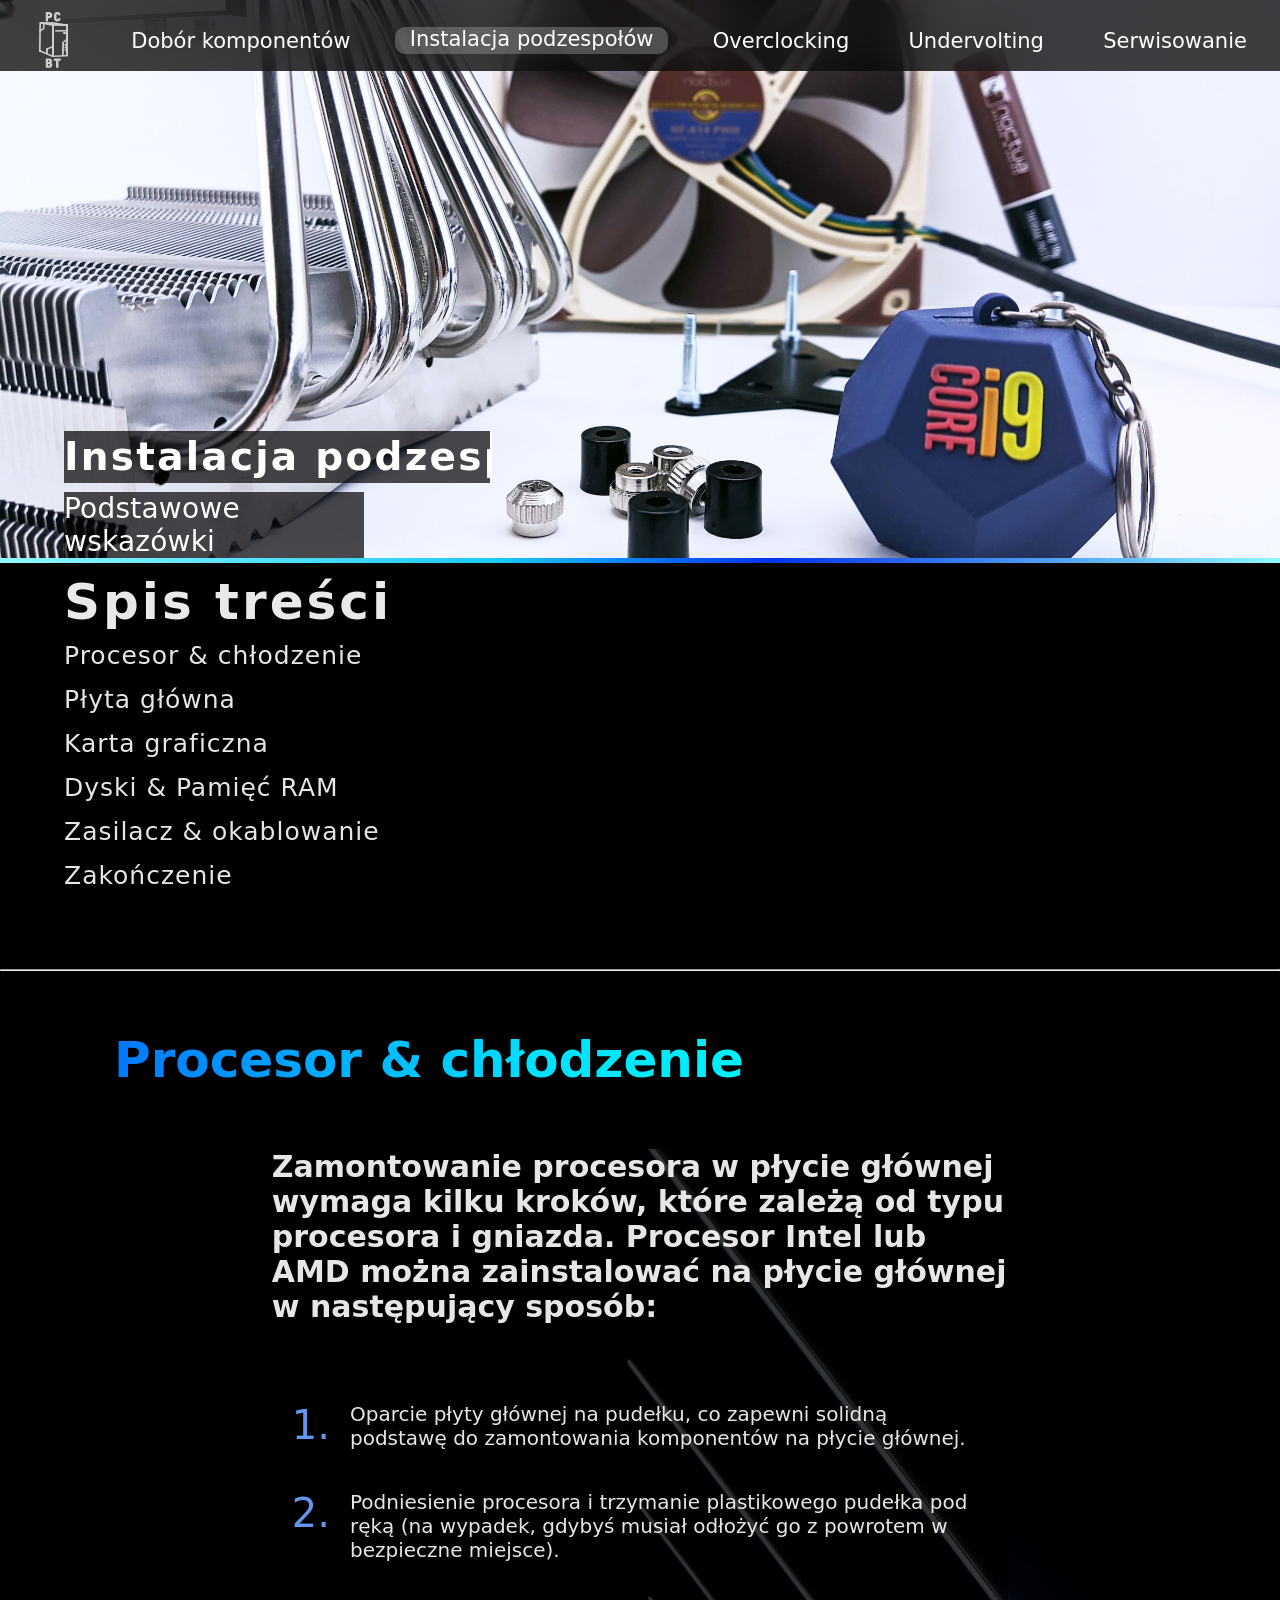
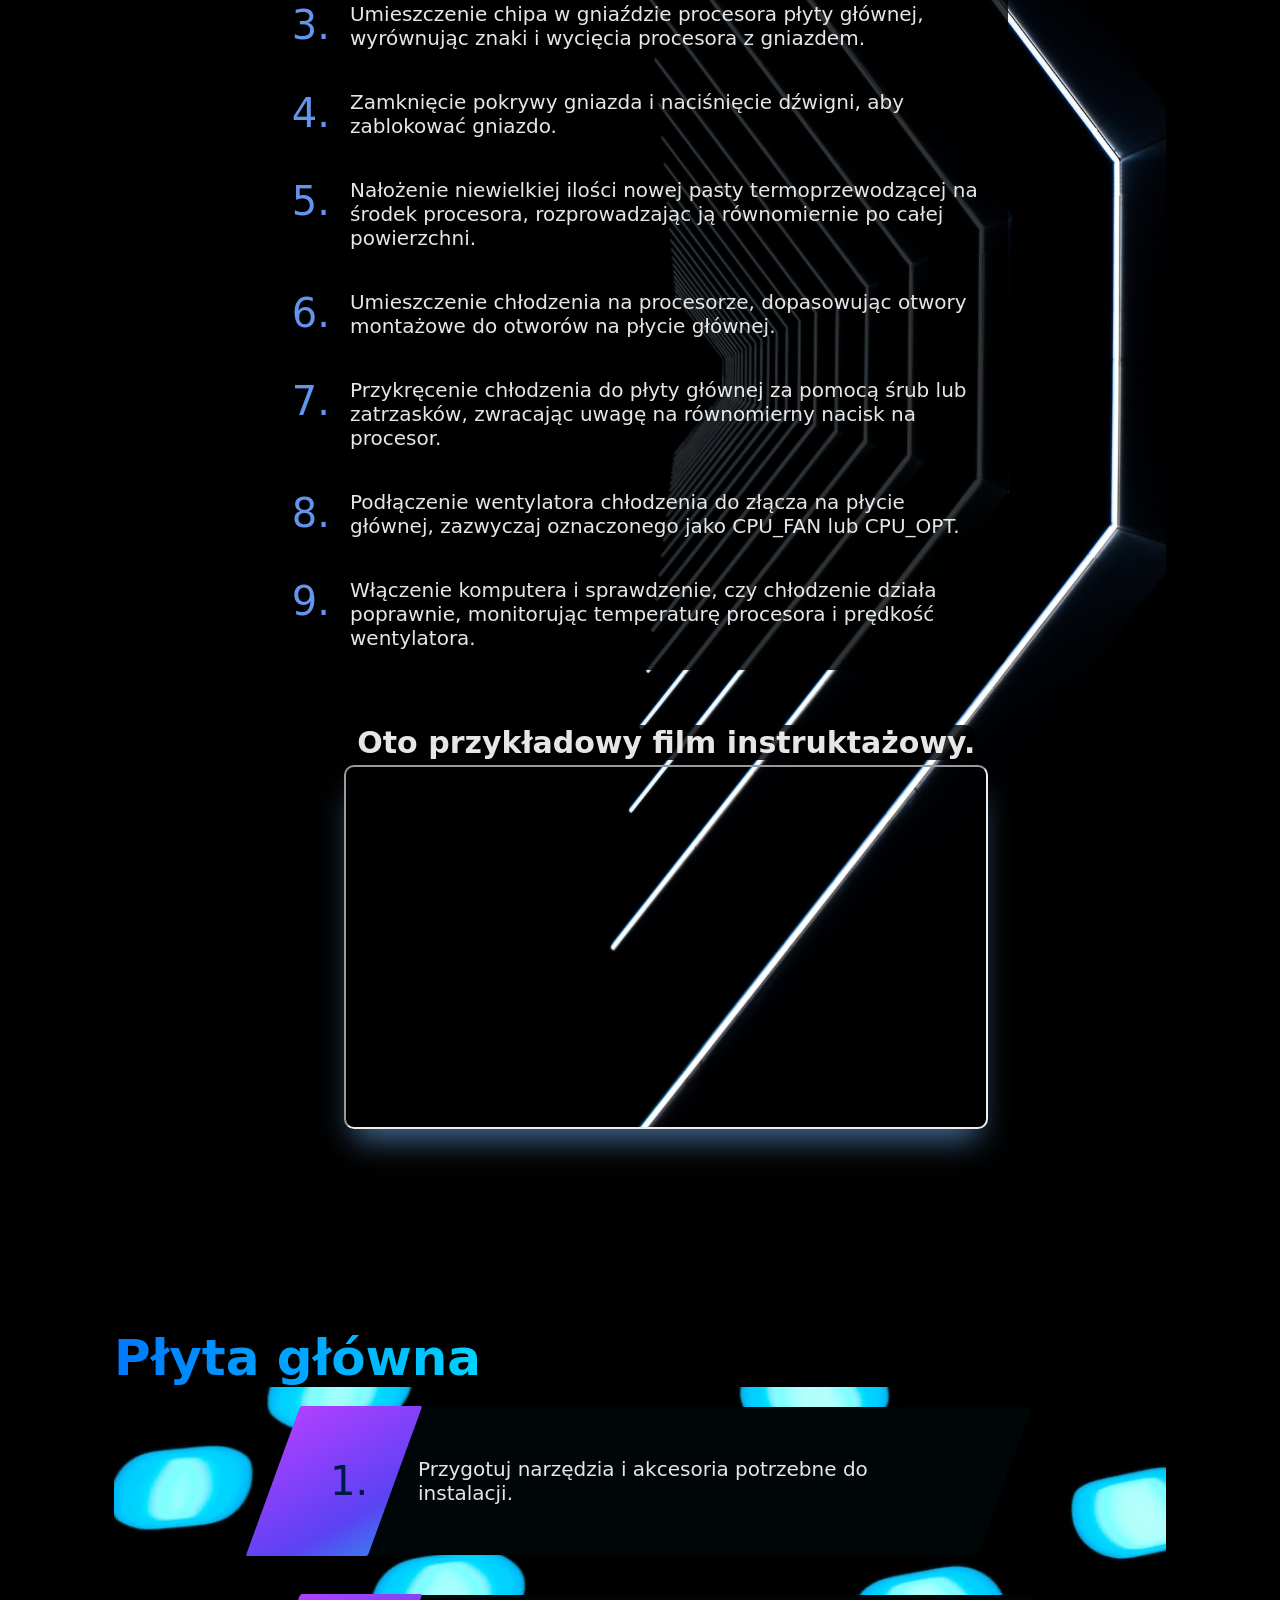
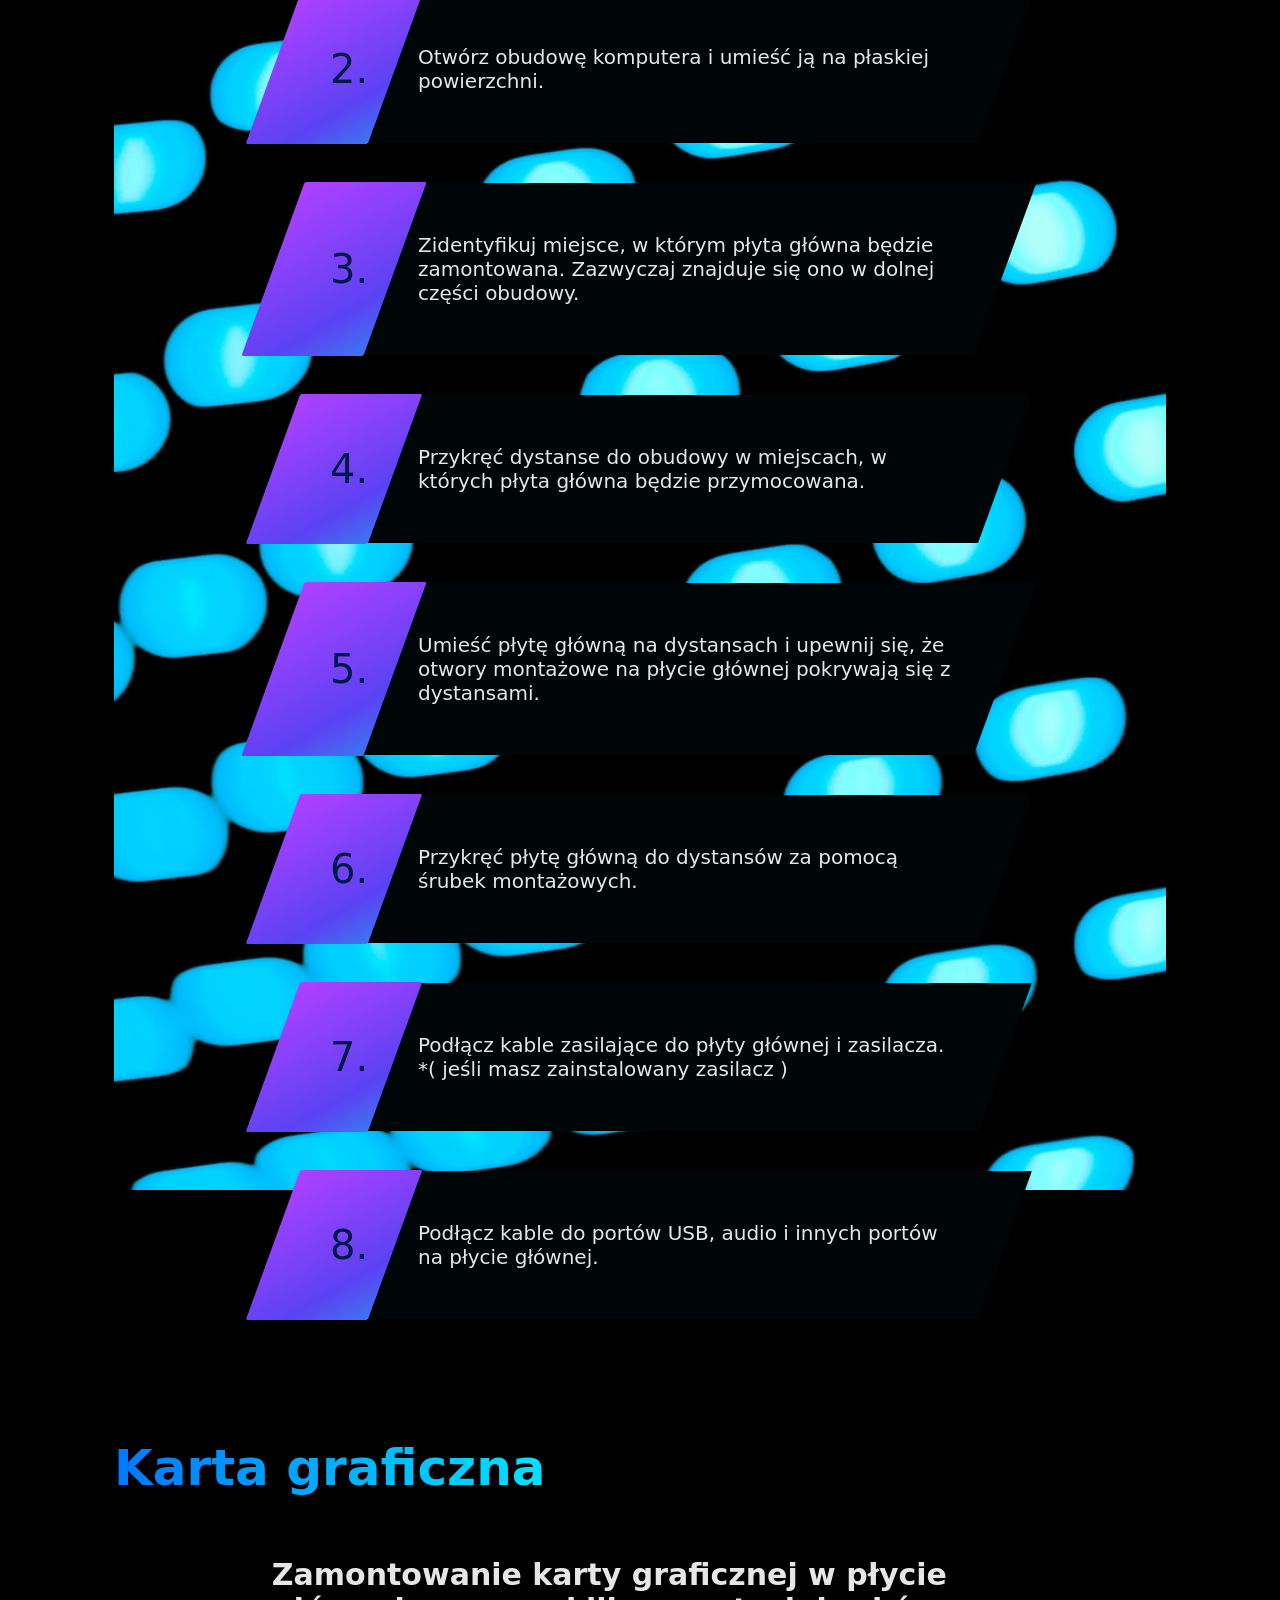
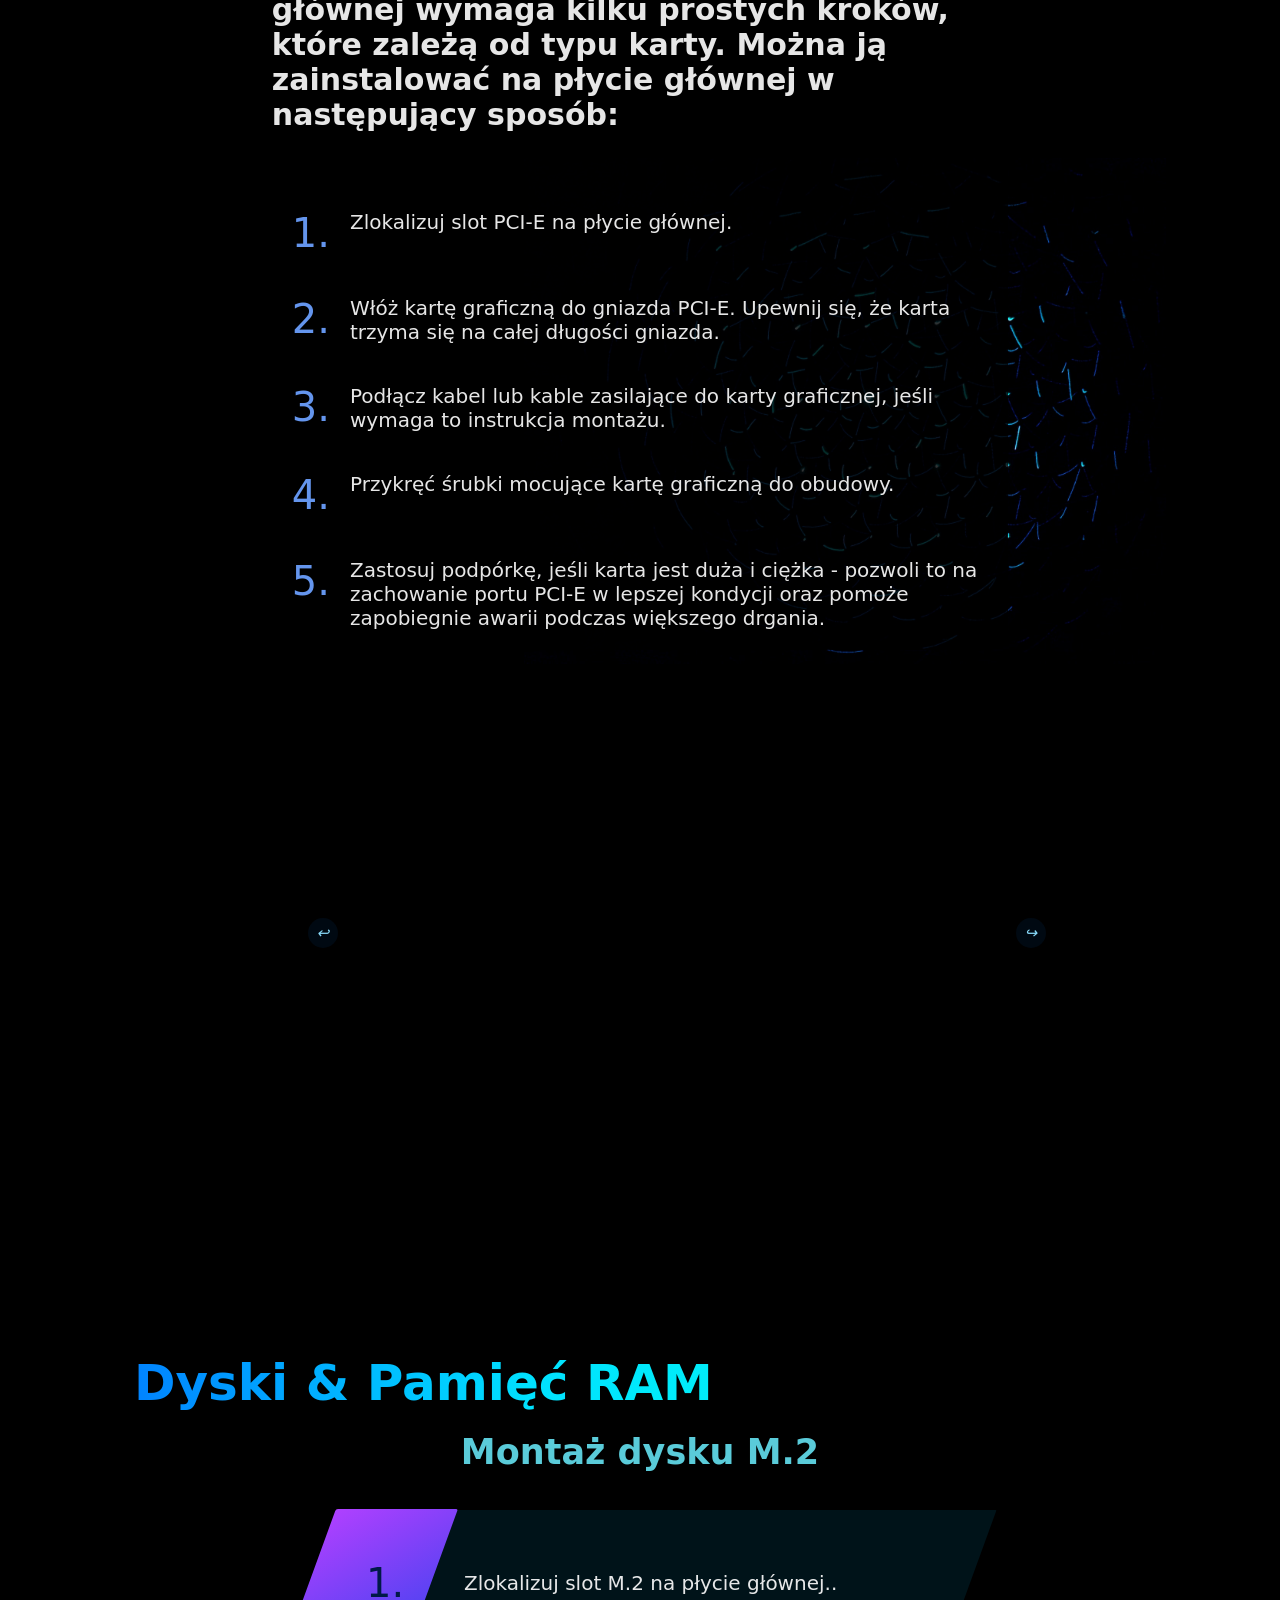
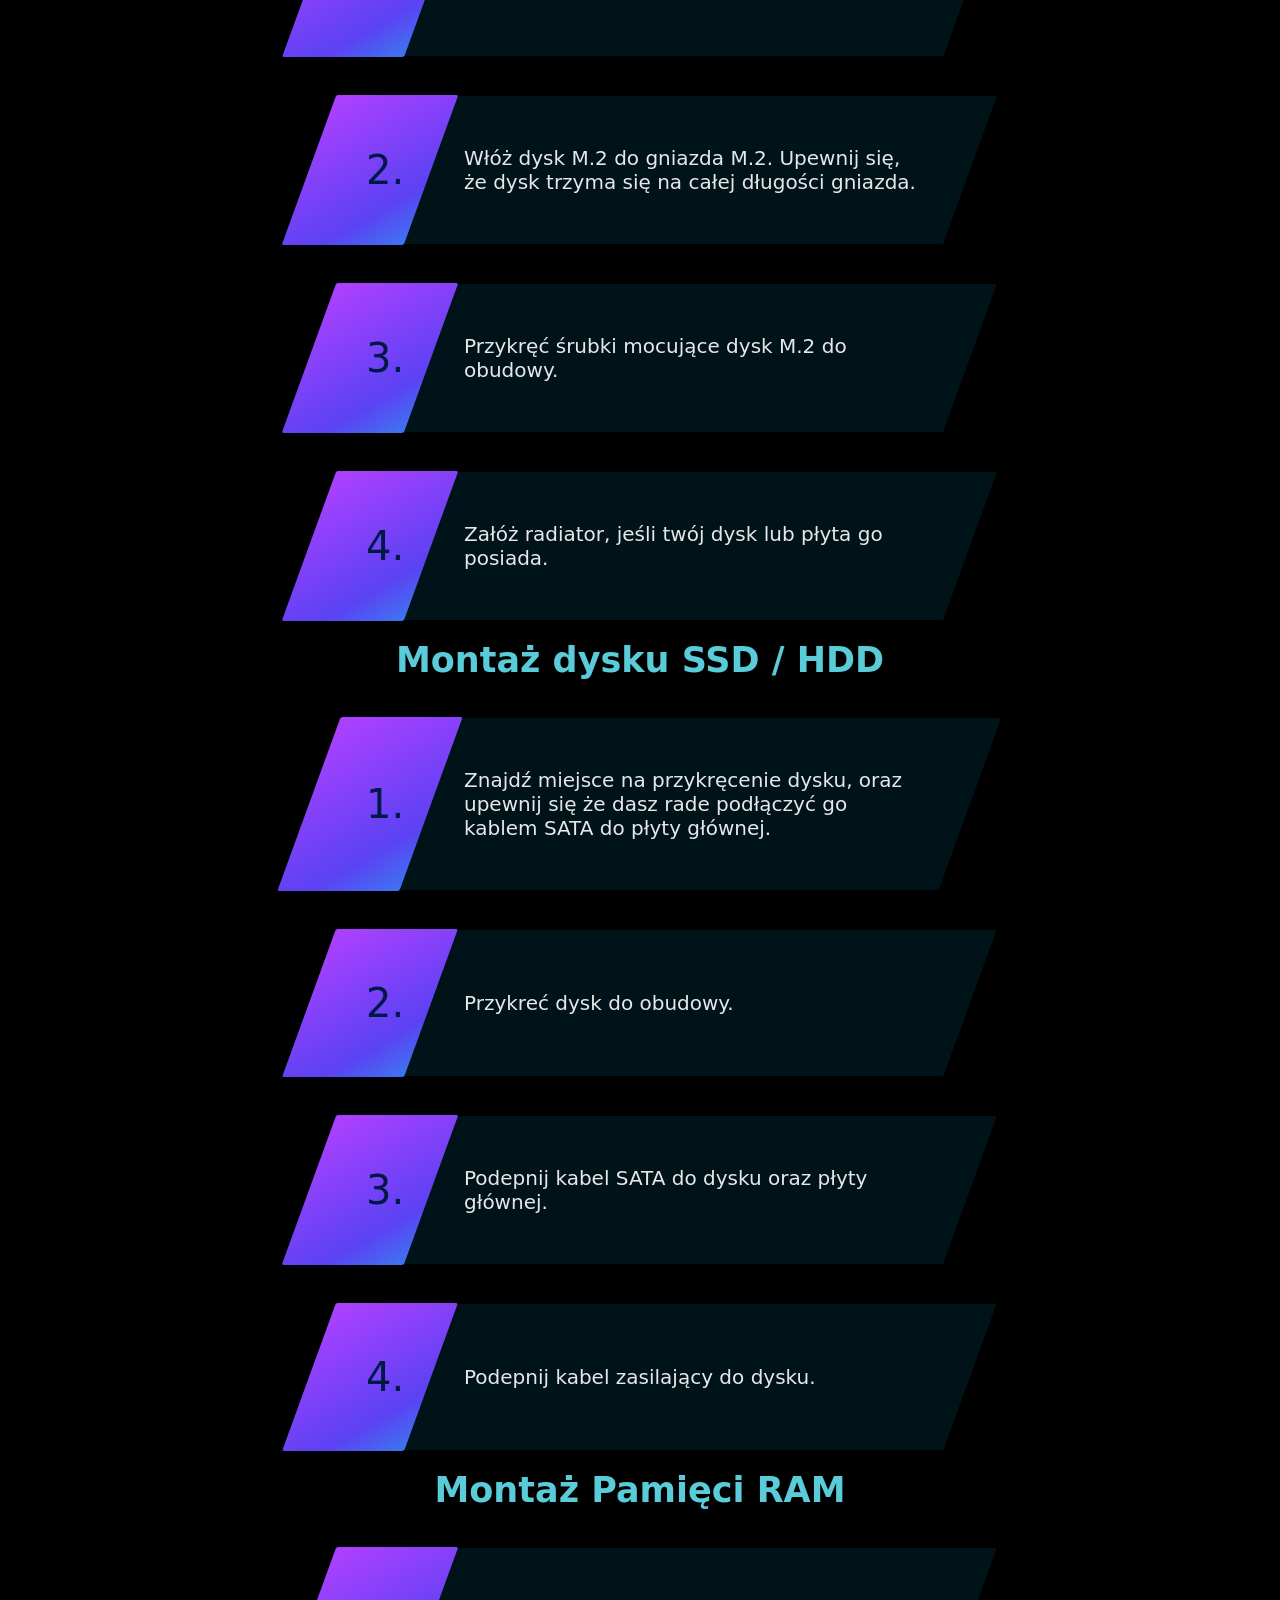
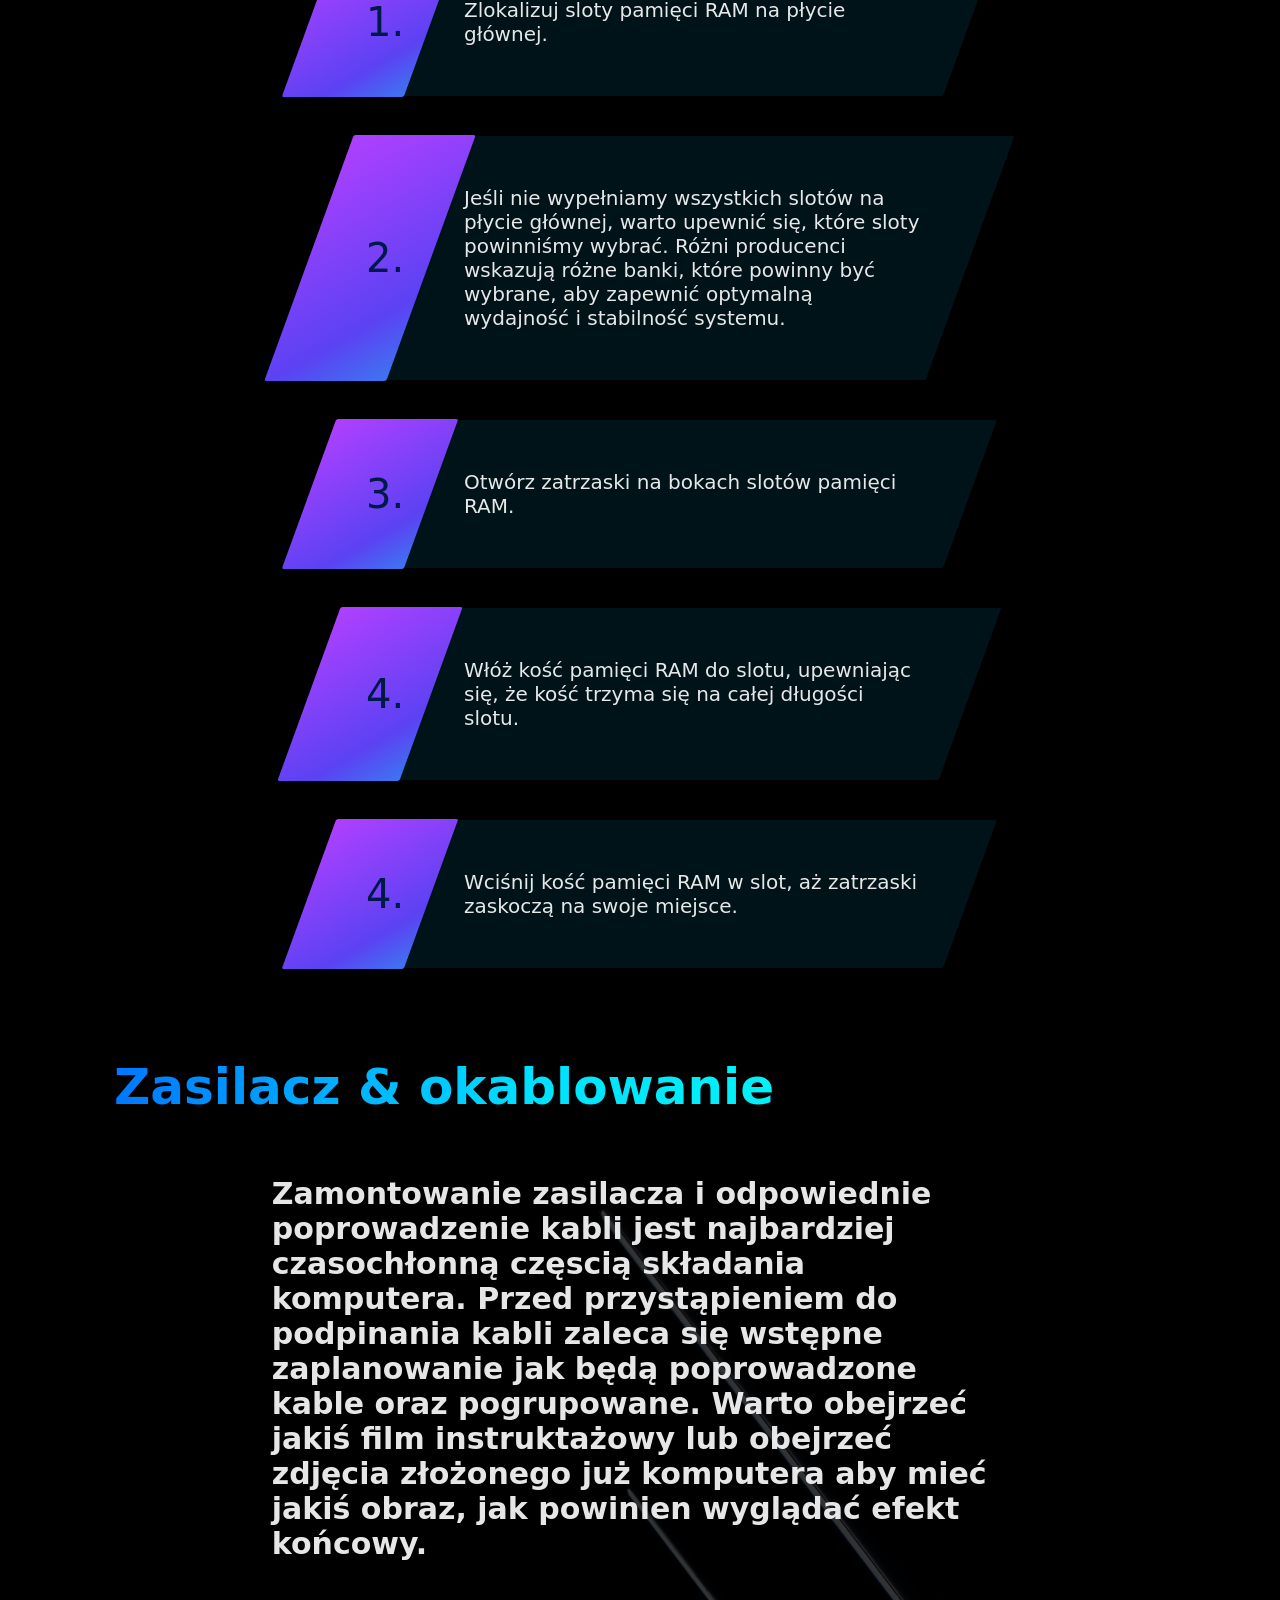
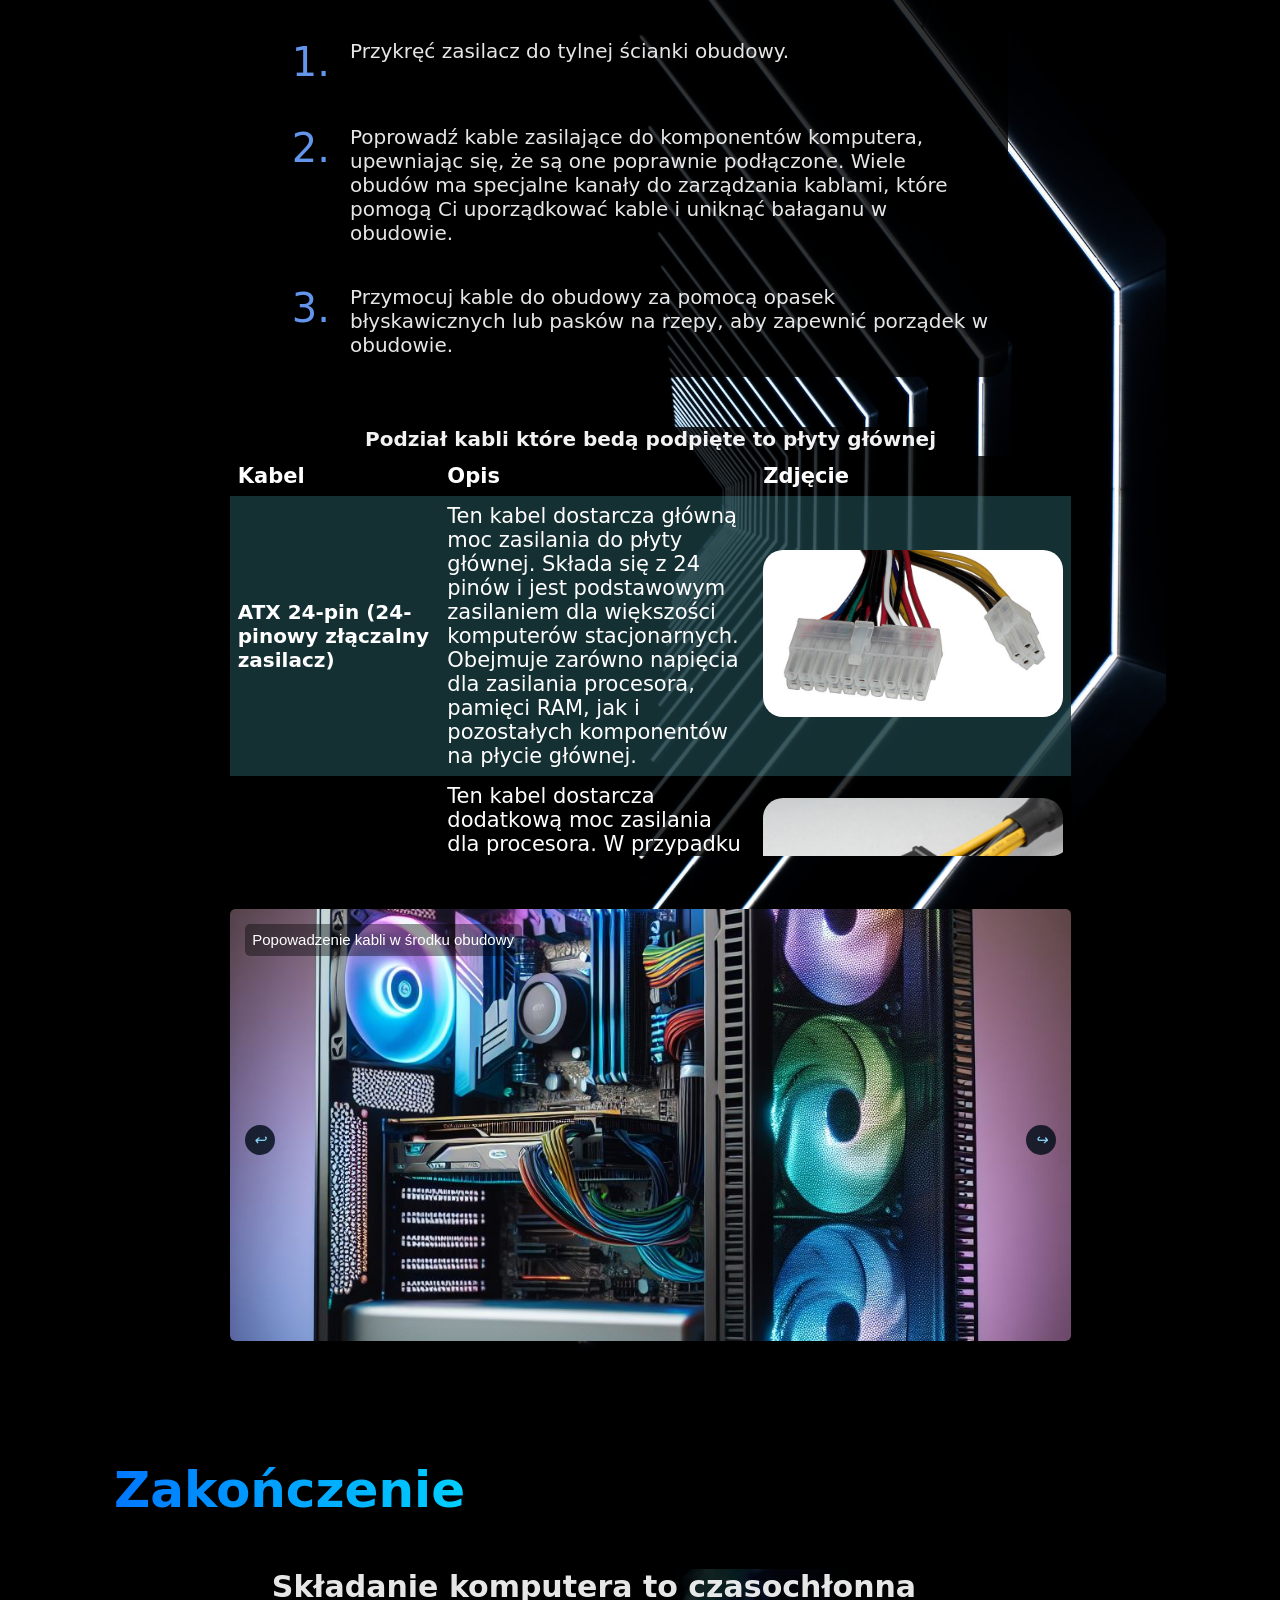
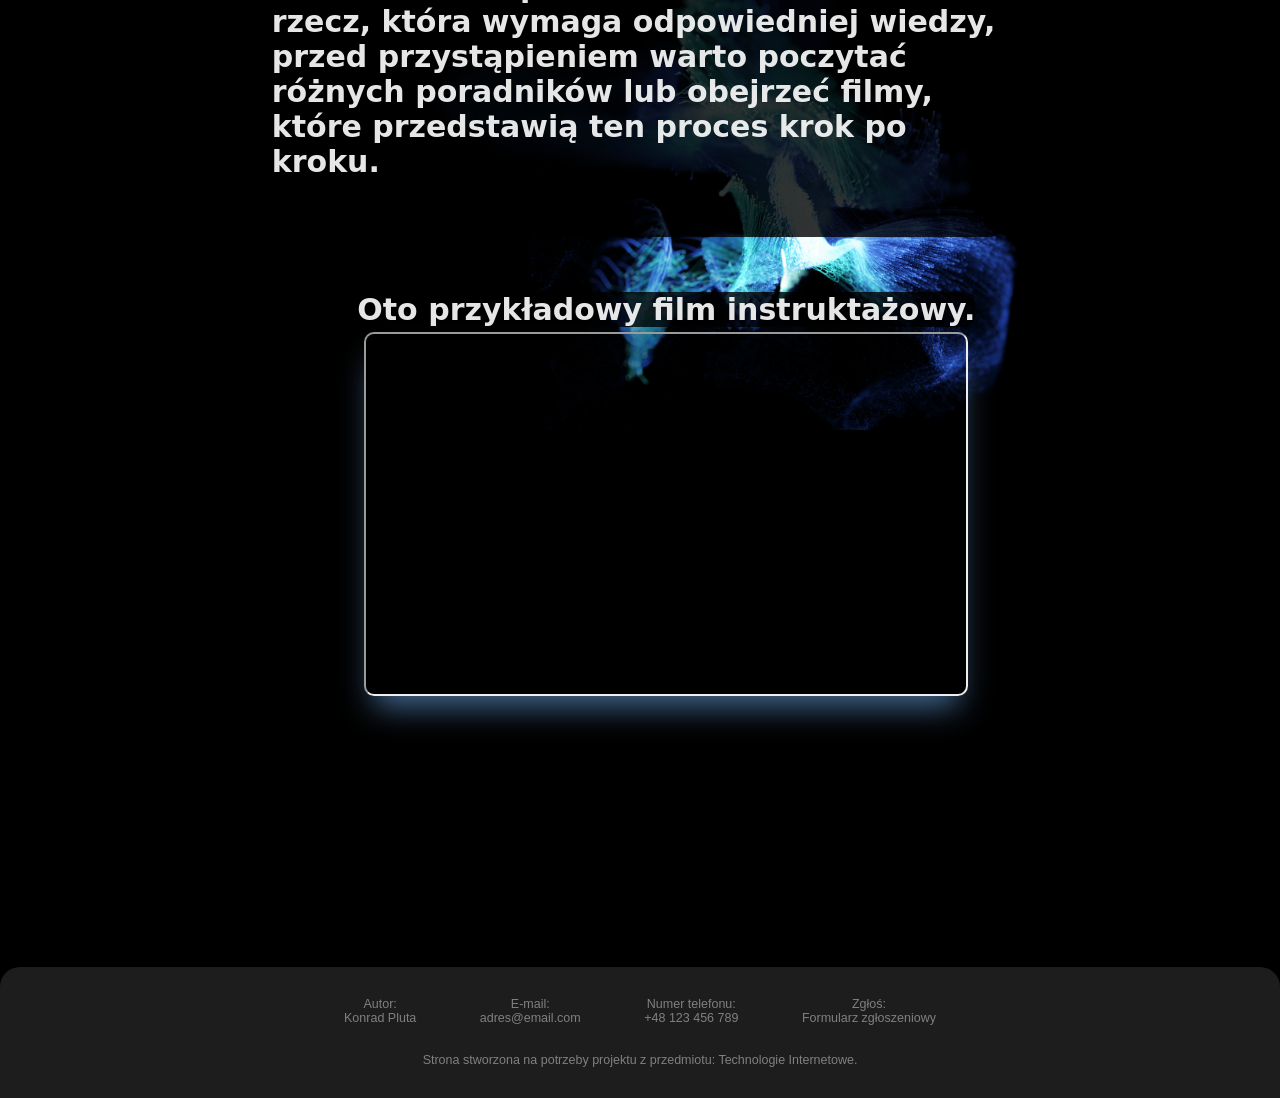
<file: partsInstallation.html>
<!DOCTYPE html>
<html lang="pl">
<head>
    <meta charset="UTF-8">
    <meta name="viewport"
          content="width=device-width, user-scalable=no, initial-scale=1.0, maximum-scale=1.0, minimum-scale=1.0">
    <meta http-equiv="X-UA-Compatible" content="ie=edge">
    <title>PCBT - Instalacja podzespołów</title>
    <link rel="stylesheet" href="partsInstallation.css">
    
</head>
<body>
    <header>
        <div class="container">
            <nav class="nav">
                <ul class="nav-list nav-list-mobile">
                    <li class="nav-item">
                        <div class="mobile-menu">
                            <spanc class="line line-top"></spanc>
                            <spanc class="line line-bottom"></spanc>
                        </div>
                    </li>
                    <li class="nav-item">
                        <a href="index.html" class="nav-link nav-link-pcbt"></a>
                    </li>
                    <li class="nav-item">
                        <a href="#" class="nav-link nav-link-bag"></a>
                    </li>
                </ul>
                <!-- /.nav-list nav-list-mobile -->
    
                <ul class="nav-list nav-list-larger">
                    <li class="nav-item nav-item-hidden">
                        <a href="index.html" class="nav-link nav-link-pcbt"></a>
                    </li>
                    <li class="nav-item">
                        <a href="hardwareSelection.html" class="nav-link nav-link-hardwareselection">Dobór komponentów</a>
                    </li>
                    <li class="nav-item">
                        <a href="partsInstallation.html" class="nav-link nav-link-partsInstallation">Instalacja podzespołów</a>
                    </li>
                    <li class="nav-item">
                        <a href="overclocking.html" class="nav-link">Overclocking</a>
                    </li>
                    <li class="nav-item">
                        <a href="undervolting.html" class="nav-link">Undervolting</a>
                    </li>
                    <li class="nav-item">
                        <a href="maintenance.html" class="nav-link nav-link-maintenance">Serwisowanie</a>
                    </li>
                </ul>
                <!-- /.nav-list nav-list-larger -->
            </nav>
        </div>
    </header>
    <script src="main.js"></script>
    <div class="back-to-top-scroll-button"><a href="#titleheading">▲</a></div>
    <section class="hero partsInstallation">
            <div class="title">
                <h2 class="title-heading" id="titleheading">Instalacja podzespołów</h2>
            </div>
            <p class="subTitleCon">Podstawowe wskazówki</p>
    </section>
    <section>
        <div class="boxForTable">
            <div class="tableOfContent">
                <p>Spis treści</p>
                <ul>
                    <li><a href="#1">Procesor & chłodzenie</a></li>
                    <li><a href="#2">Płyta główna</a></li>
                    <li><a href="#3">Karta graficzna</a></li>
                    <li><a href="#4">Dyski & Pamięć RAM</a></li>
                    <li><a href="#5">Zasilacz & okablowanie</a></li>
                    <li><a href="#6">Zakończenie</a></li>
                </ul>
            </div>
            <hr>
        </div>
    </section>
    <section class="point processor" id="1">
        <h2 class="section-title">Procesor & chłodzenie</h2>
        <div class="spoint-container">
            <div class="points-container">
                <p class="point-description">Zamontowanie procesora w płycie głównej wymaga kilku kroków, które zależą od typu procesora i gniazda. Procesor Intel lub AMD można zainstalować na płycie głównej w następujący sposób:</p><br>
                <div class="point-div">
                    <p class="number">1.</p>
                    <p class="point-description">Oparcie płyty głównej na pudełku, co zapewni solidną podstawę do zamontowania komponentów na płycie głównej.</p><br>
                </div>
                <div class="point-div">
                    <p class="number">2.</p>
                    <p class="point-description">Podniesienie procesora i trzymanie plastikowego pudełka pod ręką (na wypadek, gdybyś musiał odłożyć go z powrotem w bezpieczne miejsce).</p><br>
                </div>
                <div class="point-div">
                    <p class="number">3.</p>
                    <p class="point-description">Umieszczenie chipa w gniaździe procesora płyty głównej, wyrównując znaki i wycięcia procesora z gniazdem.</p><br>
                </div>
                <div class="point-div">
                    <p class="number">4.</p>
                    <p class="point-description">Zamknięcie pokrywy gniazda i naciśnięcie dźwigni, aby zablokować gniazdo.</p><br>
                </div>
                <div class="point-div">
                    <p class="number">5.</p>
                    <p class="point-description">Nałożenie niewielkiej ilości nowej pasty termoprzewodzącej na środek procesora, rozprowadzając ją równomiernie po całej powierzchni.</p><br>
                </div>
                <div class="point-div">
                    <p class="number">6.</p>
                    <p class="point-description">Umieszczenie chłodzenia na procesorze, dopasowując otwory montażowe do otworów na płycie głównej.</p><br>
                </div>
                <div class="point-div">
                    <p class="number">7.</p>
                    <p class="point-description">Przykręcenie chłodzenia do płyty głównej za pomocą śrub lub zatrzasków, zwracając uwagę na równomierny nacisk na procesor.</p><br>
                </div>
                <div class="point-div">
                    <p class="number">8.</p>
                    <p class="point-description">Podłączenie wentylatora chłodzenia do złącza na płycie głównej, zazwyczaj oznaczonego jako CPU_FAN lub CPU_OPT.</p><br>
                </div>
                <div class="point-div">
                    <p class="number">9.</p>
                    <p class="point-description">Włączenie komputera i sprawdzenie, czy chłodzenie działa poprawnie, monitorując temperaturę procesora i prędkość wentylatora.</p><br> 
                </div>
            </div>
            <div class="video">
                <p class="point-description">Oto przykładowy film instruktażowy.</p>
                <iframe src="https://www.youtube.com/embed/_zojIW-2DD8?si=yorHTloNfg7qvAkD"></iframe>
            </div>
        </div>
    </section>
    <section class="point mobo" id="2">
        <h2 class="section-title">Płyta główna</h2>
        <div class="point-container">
            <div class="point-div">
                <p class="number">1.</p>
                <p class="point-description">Przygotuj narzędzia i akcesoria potrzebne do instalacji.</p><br>
            </div>
            <div class="point-div">
                <p class="number">2.</p>
                <p class="point-description">Otwórz obudowę komputera i umieść ją na płaskiej powierzchni.</p><br>
            </div>
            <div class="point-div">
                <p class="number">3.</p>
                <p class="point-description">Zidentyfikuj miejsce, w którym płyta główna będzie zamontowana. Zazwyczaj znajduje się ono w dolnej części obudowy.</p><br>
            </div>
            <div class="point-div">
                <p class="number">4.</p>
                <p class="point-description">Przykręć dystanse do obudowy w miejscach, w których płyta główna będzie przymocowana.</p><br>
            </div>
            <div class="point-div">
                <p class="number">5.</p>
                <p class="point-description">Umieść płytę główną na dystansach i upewnij się, że otwory montażowe na płycie głównej pokrywają się z dystansami.</p><br>
            </div>
            <div class="point-div">
                <p class="number">6.</p>
                <p class="point-description">Przykręć płytę główną do dystansów za pomocą śrubek montażowych.</p><br>
            </div>
            <div class="point-div">
                <p class="number">7.</p>
                <p class="point-description">Podłącz kable zasilające do płyty głównej i zasilacza.<br> *( jeśli masz zainstalowany zasilacz )</p><br>
            </div>
            <div class="point-div">
                <p class="number">8.</p>
                <p class="point-description">Podłącz kable do portów USB, audio i innych portów na płycie głównej.</p><br>
            </div>
        </div>
    </section>
    <section class="point graphic" id="3">
        <h2 class="section-title">Karta graficzna</h2>
        <div class="spoint-container">
            <div class="points-container">
                <p class="point-description">Zamontowanie karty graficznej w płycie głównej wymaga kilku prostych kroków, które zależą od typu karty. Można ją zainstalować na płycie głównej w następujący sposób:</p><br>
                <div class="point-div">
                    <p class="number">1.</p>
                    <p class="point-description">Zlokalizuj slot PCI-E na płycie głównej.</p><br>
                </div>
                <div class="point-div">
                    <p class="number">2.</p>
                    <p class="point-description">Włóż kartę graficzną do gniazda PCI-E. Upewnij się, że karta trzyma się na całej długości gniazda.</p><br>
                </div>
                <div class="point-div">
                    <p class="number">3.</p>
                    <p class="point-description">Podłącz kabel lub kable zasilające do karty graficznej, jeśli wymaga to instrukcja montażu.</p><br>
                </div>
                <div class="point-div">
                    <p class="number">4.</p>
                    <p class="point-description">Przykręć śrubki mocujące kartę graficzną do obudowy.</p><br>
                </div>
                <div class="point-div">
                    <p class="number">5.</p>
                    <p class="point-description">Zastosuj podpórkę, jeśli karta jest duża i ciężka - pozwoli to na zachowanie portu PCI-E w lepszej kondycji oraz pomoże zapobiegnie awarii podczas większego drgania.</p><br>
                </div>
            </div>
            <i>
                <input type="radio" name="s" style="background-image: url('images/hero/partsInstalling/IMG_20240102_132250.jpg');" title="Przykładowe śrubki mocujące kartę">
                <input type="radio" name="s" style="background-image: url('images/hero/partsInstalling/evan-lee-yY_2z6nYN5g-unsplash.jpg');" title="Podłączone kable zasilające PCI-Express">
                <input checked type="radio" name="s" style="background-image: url('images/hero/partsInstalling/onur-binay-yJdDPQlljAc-unsplash.jpg');" title="">
            </i>
        </div>
    </section>
    <section class="point memory" id="4">
        <h2 class="section-title">Dyski & Pamięć RAM</h2>
        <div class="category-container">
            <div class="point-container">
                <h3 class="s-title">Montaż dysku M.2</h3><br>
                <div class="point-div">
                    <p class="number">1.</p>
                    <p class="point-description">Zlokalizuj slot M.2 na płycie głównej..</p><br>
                </div>
                <div class="point-div">
                    <p class="number">2.</p>
                    <p class="point-description">Włóż dysk M.2 do gniazda M.2. Upewnij się, że dysk trzyma się na całej długości gniazda.</p><br>
                </div>
                <div class="point-div">
                    <p class="number">3.</p>
                    <p class="point-description">Przykręć śrubki mocujące dysk M.2 do obudowy.</p><br>
                </div>
                <div class="point-div">
                    <p class="number">4.</p>
                    <p class="point-description">Załóż radiator, jeśli twój dysk lub płyta go posiada.</p><br>
                </div>
            </div>
            <div class="point-container">
                <h3 class="s-title">Montaż dysku SSD / HDD</h3><br>
                <div class="point-div">
                    <p class="number">1.</p>
                    <p class="point-description">Znajdź miejsce na przykręcenie dysku, oraz upewnij się że dasz rade podłączyć go kablem SATA do płyty głównej.</p><br>
                </div>
                <div class="point-div">
                    <p class="number">2.</p>
                    <p class="point-description">Przykreć dysk do obudowy.</p><br>
                </div>
                <div class="point-div">
                    <p class="number">3.</p>
                    <p class="point-description">Podepnij kabel SATA do dysku oraz płyty głównej.</p><br>
                </div>
                <div class="point-div">
                    <p class="number">4.</p>
                    <p class="point-description">Podepnij kabel zasilający do dysku.</p><br>
                </div>
            </div>
            <div class="point-container">
                <h3 class="s-title">Montaż Pamięci RAM</h3><br>
                <div class="point-div">
                    <p class="number">1.</p>
                    <p class="point-description">Zlokalizuj sloty pamięci RAM na płycie głównej.</p><br>
                </div>
                <div class="point-div">
                    <p class="number">2.</p>
                    <p class="point-description">Jeśli nie wypełniamy wszystkich slotów na płycie głównej, warto upewnić się, które sloty powinniśmy wybrać. Różni producenci wskazują różne banki, które powinny być wybrane, aby zapewnić optymalną wydajność i stabilność systemu.</p><br>
                </div>
                <div class="point-div">
                    <p class="number">3.</p>
                    <p class="point-description">Otwórz zatrzaski na bokach slotów pamięci RAM.</p><br>
                </div>
                <div class="point-div">
                    <p class="number">4.</p>
                    <p class="point-description">Włóż kość pamięci RAM do slotu, upewniając się, że kość trzyma się na całej długości slotu.</p><br>
                </div>
                <div class="point-div">
                    <p class="number">4.</p>
                    <p class="point-description">Wciśnij kość pamięci RAM w slot, aż zatrzaski zaskoczą na swoje miejsce.</p><br>
                </div>
            </div>
        </div>
    </section>
    <section class="point power" id="5">
        <h2 class="section-title">Zasilacz & okablowanie</h2>
        <div class="spoint-container">
            <div class="points-container">
                <p class="point-description">Zamontowanie zasilacza i odpowiednie poprowadzenie kabli jest najbardziej czasochłonną częscią składania komputera. Przed przystąpieniem do podpinania kabli zaleca się wstępne zaplanowanie jak będą poprowadzone kable oraz pogrupowane. Warto obejrzeć jakiś film instruktażowy lub obejrzeć zdjęcia złożonego już komputera aby mieć jakiś obraz, jak powinien wyglądać efekt końcowy.</p><br>
                <div class="point-div">
                    <p class="number">1.</p>
                    <p class="point-description">Przykręć zasilacz do tylnej ścianki obudowy.</p><br>
                </div>
                <div class="point-div">
                    <p class="number">2.</p>
                    <p class="point-description">Poprowadź kable zasilające do komponentów komputera, upewniając się, że są one poprawnie podłączone. Wiele obudów ma specjalne kanały do zarządzania kablami, które pomogą Ci uporządkować kable i uniknąć bałaganu w obudowie.</p><br>
                </div>
                <div class="point-div">
                    <p class="number">3.</p>
                    <p class="point-description">Przymocuj kable do obudowy za pomocą opasek błyskawicznych lub pasków na rzepy, aby zapewnić porządek w obudowie.</p><br>
                </div>
            </div>
            <div class="media-container">
                <h3>Podział kabli które bedą podpięte to płyty głównej</h3>
                <div class="table-container">

                    <table class="tableOfWires">
                        <tr>
                            <th>Kabel</th>
                            <th>Opis</th>
                            <th>Zdjęcie</th>
                        </tr>
                        <tr>
                            <td>ATX 24-pin (24-pinowy złączalny zasilacz)</td>
                            <td>Ten kabel dostarcza główną moc zasilania do płyty głównej. Składa się z 24 pinów i jest podstawowym zasilaniem dla większości komputerów stacjonarnych. Obejmuje zarówno napięcia dla zasilania procesora, pamięci RAM, jak i pozostałych komponentów na płycie głównej.</td>
                            <td><img src="images/hero/partsInstalling/conector-atx-24-pines.png"></td>
                        </tr>
                          <tr>
                            <td>ATX 8-pin / CPU Power (8-pinowy złączalny zasilacz CPU)</td>
                            <td>Ten kabel dostarcza dodatkową moc zasilania dla procesora. W przypadku niektórych płyt głównych może występować w postaci 4-pinowego złącza, ale wiele nowoczesnych procesorów i płyt głównych wymaga 8-pinowego zasilania CPU.</td>
                            <td>
                                <img src="images/hero/partsInstalling/cpu-power.jpg">
                                <a class="copy-right-link" href="https://pl.wikipedia.org/wiki/Plik:ATX12V_EPS12V_(8-pin).jpg#globalusage">https://pl.wikipedia.org/wiki/Plik:ATX12V_EPS12V_(8-pin).jpg#globalusage</a>
                            </td>
                          </tr>
                          <tr>
                            <td>PCIe (zasilanie karty graficznej)</td>
                            <td>Karty graficzne wymagają dodatkowego zasilania, które dostarcza kabel PCIe. Dostępne są różne wersje tego kabla, takie jak PCIe 6-pin, PCIe 8-pin, a także kombinacje, takie jak 6+2-pin, które mogą być używane do różnych kart graficznych.</td>
                            <td>
                                <img src="images/hero/partsInstalling/pci-e.jpg">
                                <a class="copy-right-link" href="https://pl.wikipedia.org/wiki/Plik:PCI-E_6pin_8pin.jpg">https://pl.wikipedia.org/wiki/Plik:PCI-E_6pin_8pin.jpg</a>
                            </td>
                        </tr>
                          <tr>
                            <td>SATA (zasilanie i transfer danych dla urządzeń pamięci masowej)</td>
                            <td>Kabel SATA jest używany do zasilania i przesyłania danych pomiędzy płytą główną a urządzeniami pamięci masowej, takimi jak dyski twarde, SSD czy napędy optyczne.</td>
                            <td>
                                <img src="images/hero/partsInstalling/sata-wire.jpg">
                                <a class="copy-right-link" href="https://commons.wikimedia.org/wiki/File:SATA_Data_Cable.jpg">https://commons.wikimedia.org/wiki/File:SATA_Data_Cable.jpg</a>
                            </td>
                        </tr>
                        <tr>
                            <td>Molex (starsze urządzenia peryferyjne)</td>
                            <td>Kablowanie Molex jest starszym standardem, który był powszechnie używany do zasilania starszych urządzeń peryferyjnych, takich jak napędy optyczne, wentylatory, czy inne dodatkowe komponenty.</td>
                            <td>
                                <img src="images/hero/partsInstalling/molex-wire.jpg">
                                <a class="copy-right-link" href="https://pl.wikipedia.org/wiki/Plik:Molex_female_connector.jpg">https://pl.wikipedia.org/wiki/Plik:Molex_female_connector.jpg</a>
                            </td>
                        </tr>
                        <tr>
                            <td>USB (Universal Serial Bus)</td>
                            <td>Kable USB służą do łączenia różnych urządzeń peryferyjnych z komputerem, takich jak klawiatury, myszy, drukarki, itp.</td>
                            <td>
                                <img src="images/hero/partsInstalling/usb-mobo-wire.jpg">
                                <a class="copy-right-link">Zdjęcie wykonane przeze mnie.</a>
                            </td>
                        </tr>
                        <tr>
                            <td>HD Audio (Audio Front Panel)</td>
                            <td>Kabel HD Audio łączy przedni panel obudowy z płytą główną, umożliwiając podłączenie gniazd słuchawkowych i mikrofonowych dostępnych na przednim panelu obudowy.</td>
                            <td>
                                <img src="images/hero/partsInstalling/hd-audio-wire.jpg">
                                <a class="copy-right-link">Zdjęcie wykonane przeze mnie.</a>
                            </td>
                        </tr>
                        <tr>
                            <td>Wentylatory (CPU Fan, Case Fan)</td>
                            <td>Kable od wentylatorów służą do zasilania i kontrolowania obrotów wentylatorów. W przypadku wentylatora procesora (CPU Fan) często łączony jest z odpowiednim złączem na płycie głównej, umożliwiając kontrolę obrotów w zależności od temperatury procesora. Wentylatory obudowy mogą być również podłączane do złącz na płycie głównej lub do kontrolera wentylatorów, jeśli obudowa posiada taki element.</td>
                            <td>
                                <img src="images/hero/partsInstalling/fan-wire.jpg">
                                <a class="copy-right-link">Zdjęcie wykonane przeze mnie.</a>
                            </td>
                        </tr>
                        <tr>
                            <td>Kable od obudowy (Power Switch, Reset Switch, HDD LED, Power LED)</td>
                            <td>Kable te łączą przyciski zasilania, resetu, diodę sygnalizacyjną pracy dysku twardego (HDD LED) oraz diodę sygnalizującą zasilanie (Power LED) z odpowiednimi złączami na płycie głównej. Umożliwiają one obsługę przycisków na przednim panelu obudowy oraz informują o stanie pracy komputera.</td>
                            <td>
                                <img src="images/hero/partsInstalling/fan-case-wire.jpg">
                                <a class="copy-right-link">Zdjęcie wykonane przeze mnie.</a>
                            </td>
                        </tr>
                        <tr>
                            <td>USB Front Panel (USB 2.0, USB 3.0)</td>
                            <td>Kablowanie USB Front Panel łączy porty USB na przednim panelu obudowy z odpowiednimi złączami na płycie głównej, umożliwiając podłączenie urządzeń USB do komputera.</td>
                            <td>
                                <img src="images/hero/partsInstalling/case-wires.jpg">
                                <a class="copy-right-link">Zdjęcie wykonane przeze mnie.</a>
                            </td>
                        </tr>
                        <tr>
                            <td>SATA Power (zasilanie urządzeń pamięci masowej)</td>
                            <td>Podobnie jak kabel SATA, ale służy jedynie do zasilania urządzeń pamięci masowej, takich jak dyski twarde czy SSD.</td>
                            <td>
                                <img src="images/hero/partsInstalling/sata-power.jpg">
                                <a class="copy-right-link" href="https://pl.wikipedia.org/wiki/Plik:SATA_Power_Plug.jpg">https://pl.wikipedia.org/wiki/Plik:SATA_Power_Plug.jpg</a>
                            </td>
                        </tr>
                    </table>
                </div>
                <i>
                    <input type="radio" name="s" style="background-image: url('images/hero/partsInstalling/perfect-cable-management.jpg');" title="Idealnie poprowadzone kable z tyłu obudowy">
                    <input checked type="radio" name="s" style="background-image: url('images/hero/partsInstalling/cable-management-nside.jpg');" title="Popowadzenie kabli w środku obudowy">
                    <input type="radio" name="s" style="background-image: url('images/hero/partsInstalling/onur-binay-z3MP5DDiEME-unsplash.jpg');" title="">
                </i>
            </div>

        </div>
    </section>
    <section class="point end" id="6">
        <h2 class="section-title">Zakończenie</h2>
        <div class="spoint-container">
            <div class="points-container">
                <p class="point-description">Składanie komputera to czasochłonna rzecz, która wymaga odpowiedniej wiedzy, przed przystąpieniem warto poczytać różnych poradników lub obejrzeć filmy, które przedstawią ten proces krok po kroku.</p><br>
            </div>
            <div class="video">
                <p class="point-description">Oto przykładowy film instruktażowy.</p>
                <iframe src="https://youtube.com/embed/FCDw7zopnDg?si=lJ9N8fFdK2-l-WrW"></iframe>
            </div>
        </div>
    </section>
    <footer>
        <div class="footer">
            <div class="row">
                <ul>
                    <li>
                        <a>Autor: </a>
                        <a>Konrad Pluta</a>
                    </li>
                    <li>
                        <a>E-mail:</a>
                        <a>adres@email.com</a>
                    </li>
                    <li>
                        <a>Numer telefonu:</a> 
                        <a>+48 123 456 789</a>
                    </li>
                    <li>
                        <a>Zgłoś:</a> 
                        <a href="form.html">Formularz zgłoszeniowy</a>
                    </li>
                </ul>
            </div>
            <div class="row">
                Strona stworzona na potrzeby projektu z przedmiotu: Technologie Internetowe.
            </div>
        </div>
    </footer>
</body>
</file>
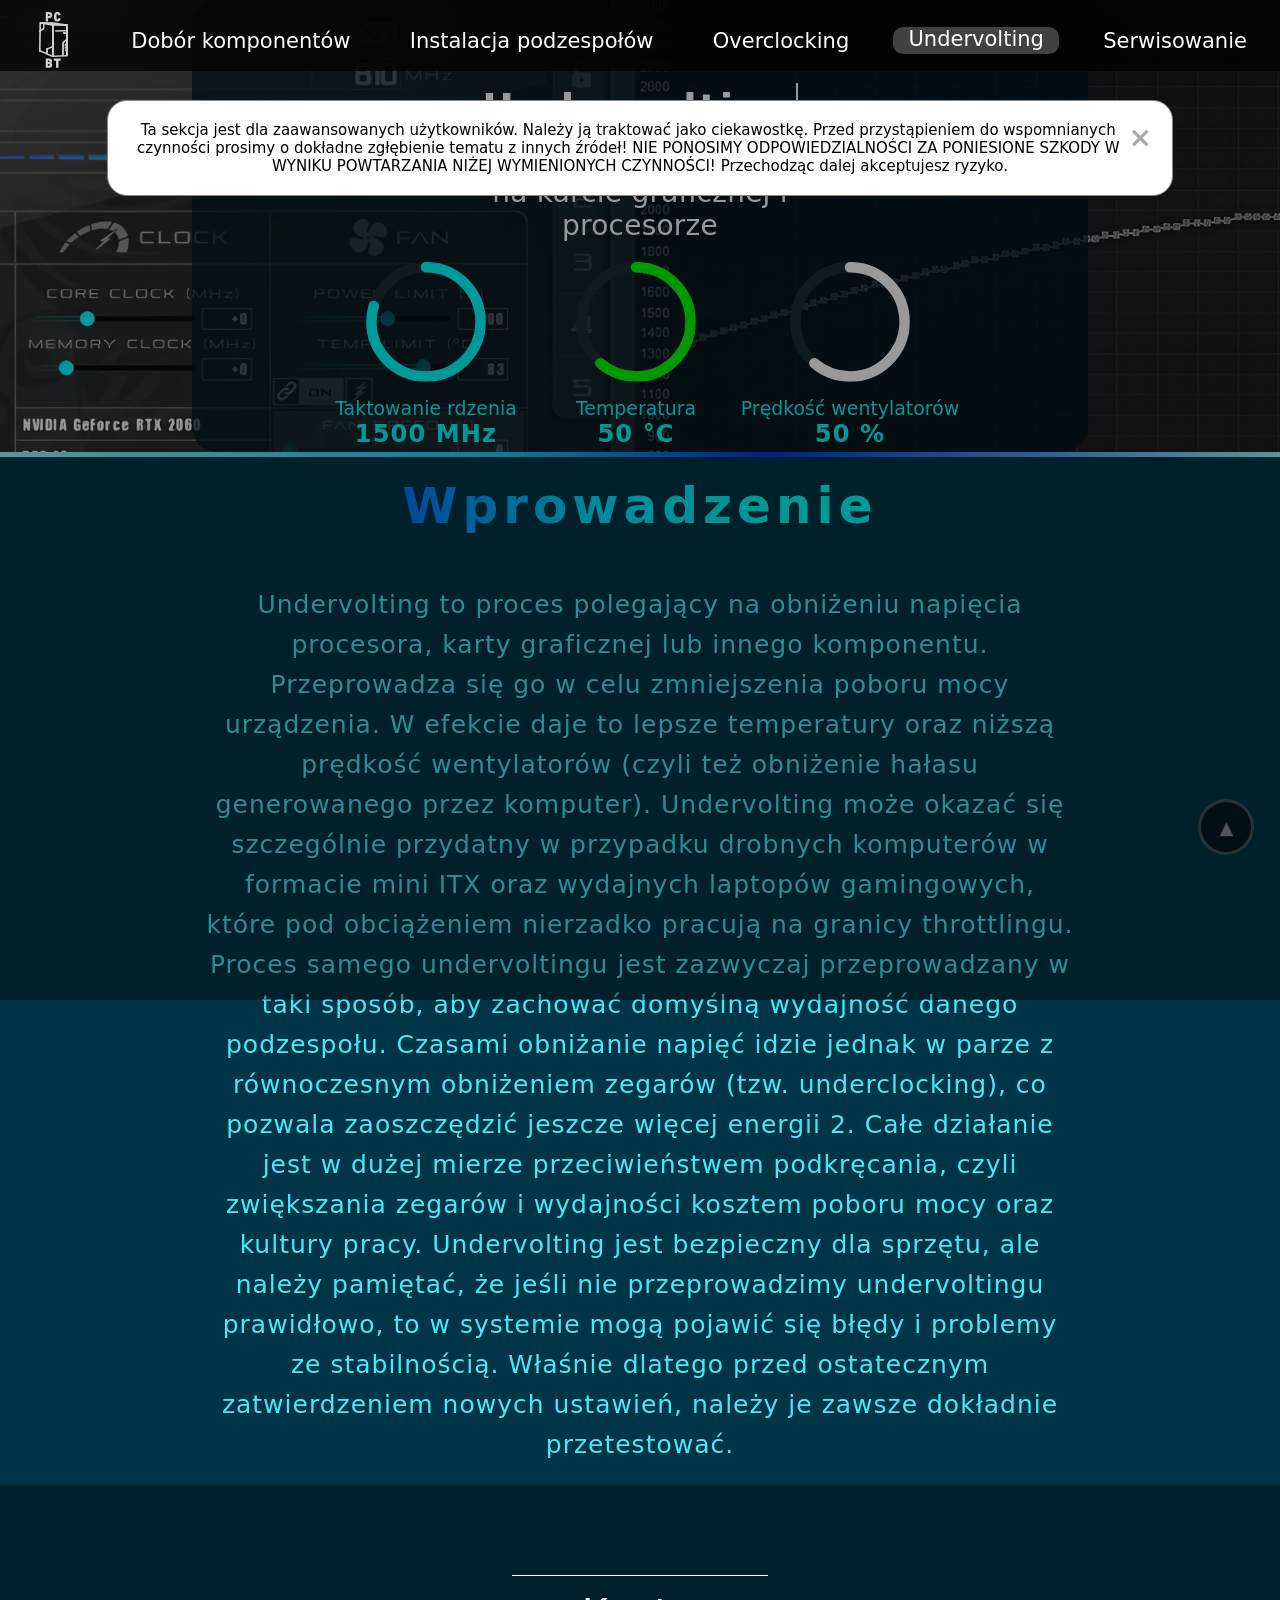
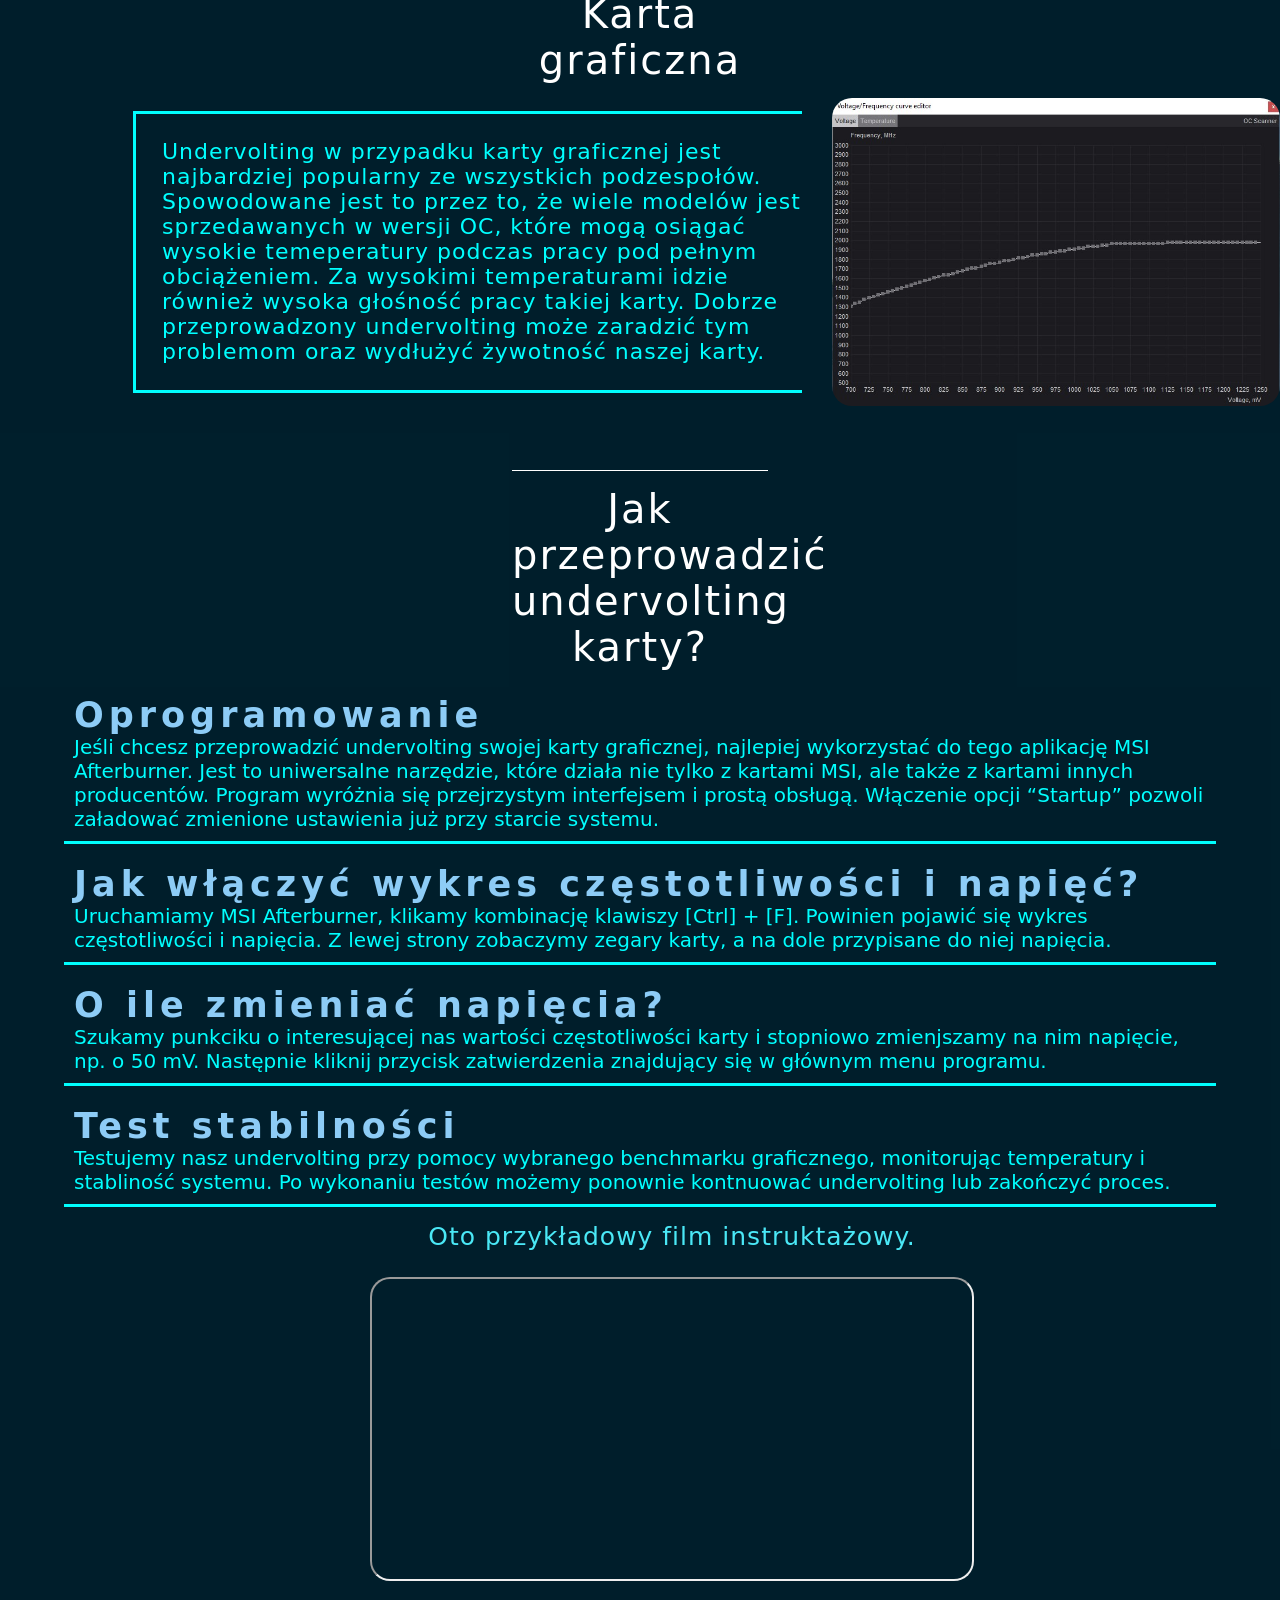
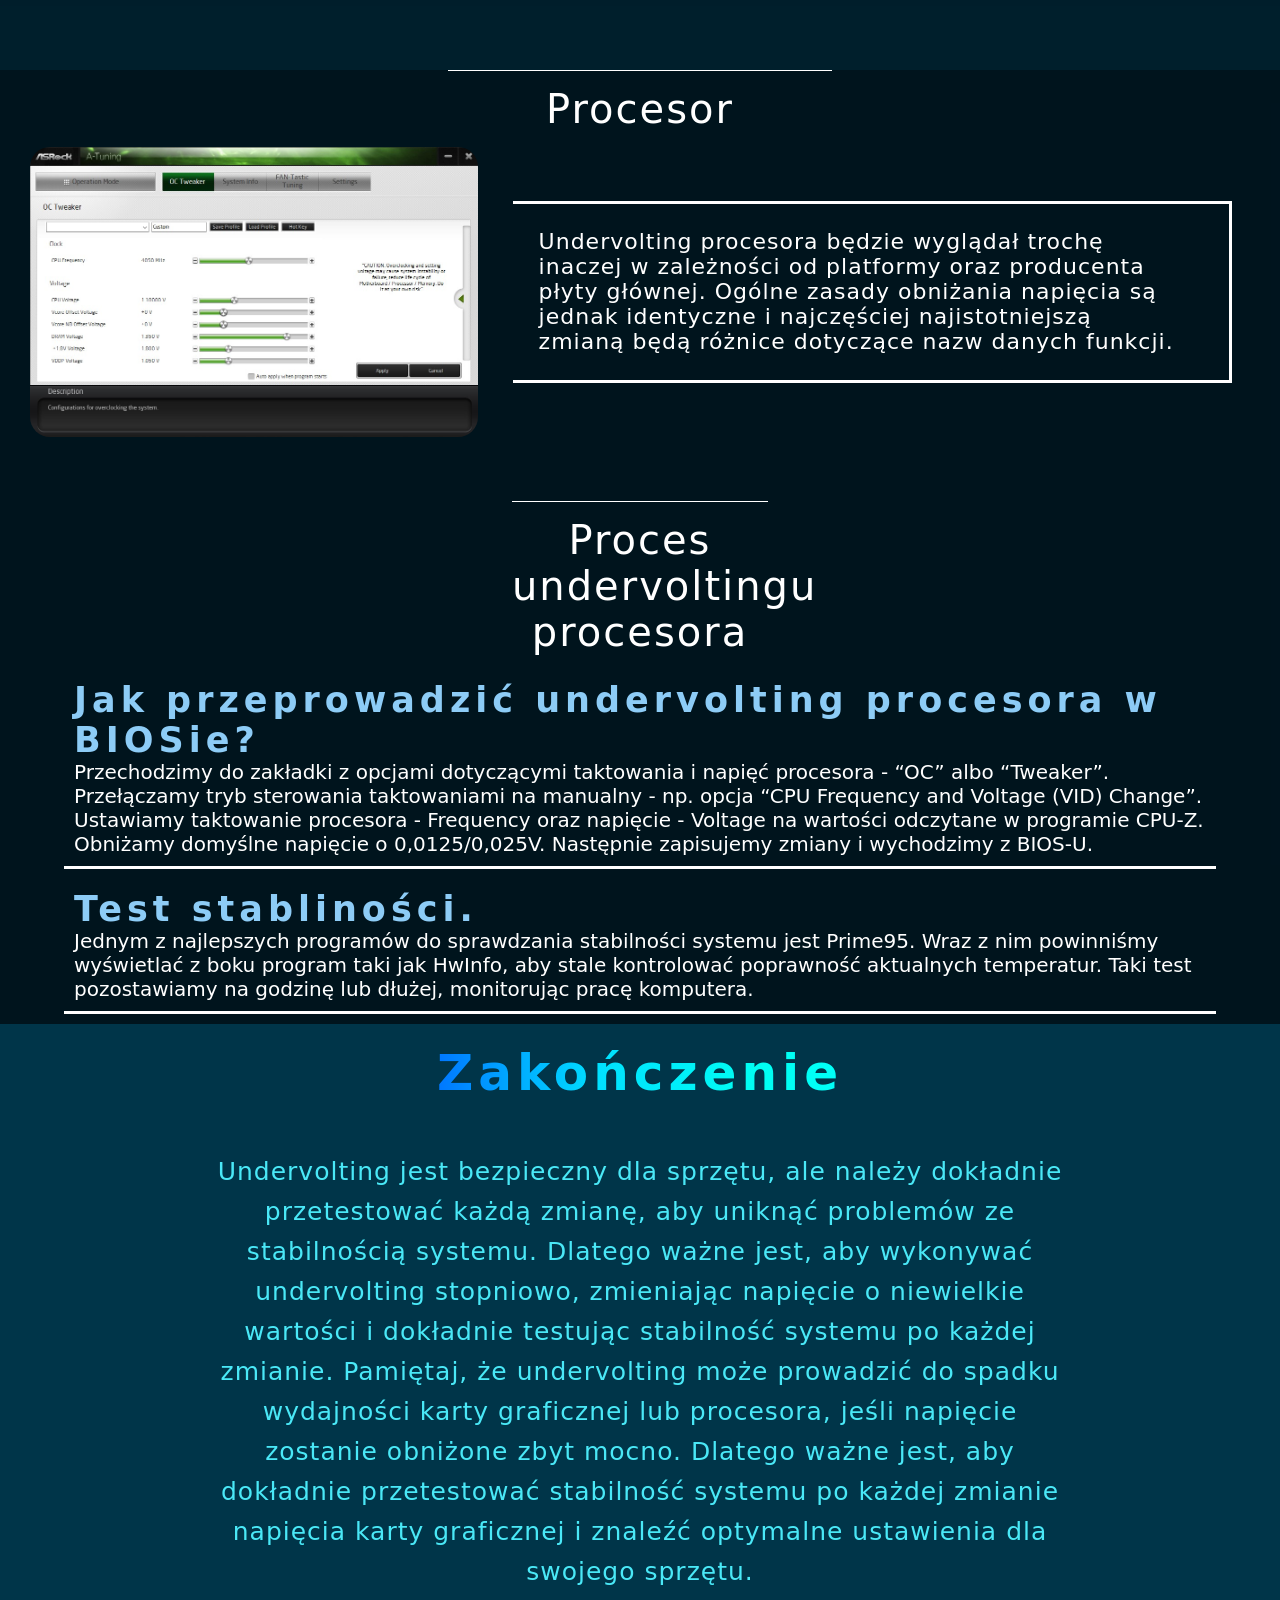
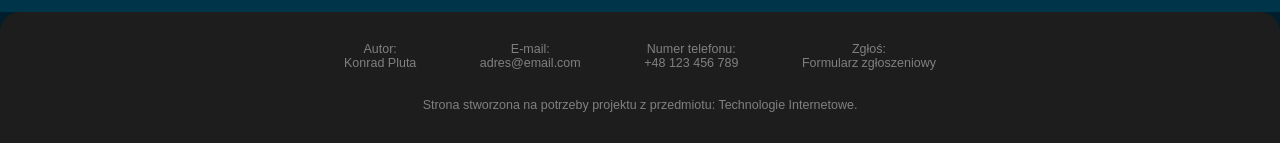
<file: undervolting.html>
<!DOCTYPE html>
<html lang="pl">
<head>
    <meta charset="UTF-8">
    <meta name="viewport"
          content="width=device-width, user-scalable=no, initial-scale=1.0, maximum-scale=1.0, minimum-scale=1.0">
    <meta http-equiv="X-UA-Compatible" content="ie=edge">
    <title>PCBT - Undervolting</title>
    <link rel="stylesheet" href="undervolting.css">
    
</head>
<body>
    <header>
        <div class="container">
            <nav class="nav">
                <ul class="nav-list nav-list-mobile">
                    <li class="nav-item">
                        <div class="mobile-menu">
                            <spanc class="line line-top"></spanc>
                            <spanc class="line line-bottom"></spanc>
                        </div>
                    </li>
                    <li class="nav-item">
                        <a href="index.html" class="nav-link nav-link-pcbt"></a>
                    </li>
                    <li class="nav-item">
                        <a href="#" class="nav-link nav-link-bag"></a>
                    </li>
                </ul>
                <!-- /.nav-list nav-list-mobile -->
    
                <ul class="nav-list nav-list-larger">
                    <li class="nav-item nav-item-hidden">
                        <a href="index.html" class="nav-link nav-link-pcbt"></a>
                    </li>
                    <li class="nav-item">
                        <a href="hardwareSelection.html" class="nav-link nav-link-hardwareselection">Dobór komponentów</a>
                    </li>
                    <li class="nav-item">
                        <a href="partsInstallation.html" class="nav-link nav-link-partsInstallation">Instalacja podzespołów</a>
                    </li>
                    <li class="nav-item">
                        <a href="overclocking.html" class="nav-link">Overclocking</a>
                    </li>
                    <li class="nav-item">
                        <a href="undervolting.html" class="nav-link-undervolting">Undervolting</a>
                    </li>
                    <li class="nav-item">
                        <a href="maintenance.html" class="nav-link nav-link-maintenance">Serwisowanie</a>
                    </li>
                </ul>
                <!-- /.nav-list nav-list-larger -->
            </nav>
        </div>
    </header>
    <div id="myModal" class="modal">
        <div class="modal-content">
          <span class="close">&times;</span>
          <p>Ta sekcja jest dla zaawansowanych użytkowników. Należy ją traktować jako ciekawostkę. Przed przystąpieniem do wspomnianych czynności prosimy o dokładne zgłębienie tematu z innych źródeł! <span class="important">NIE PONOSIMY ODPOWIEDZIALNOŚCI ZA PONIESIONE SZKODY W WYNIKU POWTARZANIA NIŻEJ WYMIENIONYCH CZYNNOŚCI!</span>
             Przechodząc dalej akceptujesz ryzyko.
        </p>
        </div>
      </div>
      <!-- JavaScript -->
      <script>
          /**
             * Modal Dialog Script
             * 
             * Ten skrypt obsługuje wyświetlanie i ukrywanie modala.
             */
                
            /**
             * Pobiera modal i przycisk zamykania modalu.
             */
            var modal = document.getElementById("myModal");
            var span = document.getElementsByClassName("close")[0];
                
            /**
             * Wyświetla modal po załadowaniu strony.
             * 
             * Wykorzystuje zdarzenie 'onload' do wywołania funkcji po załadowaniu strony.
             */
            window.onload = function() {
              modal.style.display = "block";
            }
            
            /**
             * Ukrywa modal po kliknięciu w przycisk zamykania.
             * 
             * Wykorzystuje zdarzenie 'onclick' do wywołania funkcji po kliknięciu.
             */
            span.onclick = function() {
              modal.style.display = "none";
            }
            
            /**
             * Ukrywa modal po kliknięciu poza obszarem modalu.
             * 
             * Wykorzystuje zdarzenie 'onclick' do wywołania funkcji po kliknięciu.
             */
            window.onclick = function(event) {
              if (event.target == modal) {
                modal.style.display = "none";
              }
            }
      </script>
    <script src="main.js"></script>
    <div class="back-to-top-scroll-button"><a href="#titleheading">▲</a></div>
    <section class="hero partsInstallation">
        <div class="title-container">
            <div class="title">
                <h2 class="title-heading" id="titleheading">Undervolting</h2>
            </div>
            <p class="subTitleCon">Jak przeprowadzić na karcie graficznej i procesorze</p>
            <div class="effect-container">
                <div class="circle-container">
                    <svg>
                        <circle class="bg" cx="57" cy="57" r="52" />
                        <circle class="meter-1" cx="57" cy="57" r="52" />
                        <p class="circ-description">Taktowanie rdzenia</p>
                        <p class="freq"> MHz</a>
                    </svg>
                </div>
                <div class="circle-container">
                    <svg>
                        <circle class="bg" cx="57   " cy="57" r="52" />
                        <circle class="meter-2" cx="57" cy="57" r="52" />
                        <p class="circ-description">Temperatura</p>
                        <p class="temp"> °C</a>
                    </svg>
                </div>
                <div class="circle-container">
                    <svg>
                        <circle class="bg" cx="57" cy="57" r="52" />
                        <circle class="meter-3" cx="57" cy="57" r="52" />
                        <p class="circ-description">Prędkość wentylatorów</p>
                        <p class="fan"> %</a>
                    </svg>
                </div>
            </div>
        </div>
           
    </section>
    <section class="first-slide">
        <h2 class="section-title">Wprowadzenie</h2>
        <p class="point-description">Undervolting to proces polegający na obniżeniu napięcia procesora, karty graficznej lub innego komponentu. Przeprowadza się go w celu zmniejszenia poboru mocy urządzenia. W efekcie daje to lepsze temperatury oraz niższą prędkość wentylatorów (czyli też obniżenie hałasu generowanego przez komputer).
             Undervolting może okazać się szczególnie przydatny w przypadku drobnych komputerów w formacie mini ITX oraz wydajnych laptopów gamingowych, które pod obciążeniem nierzadko pracują na granicy throttlingu. Proces samego undervoltingu jest zazwyczaj przeprowadzany w taki sposób, aby zachować domyślną wydajność danego podzespołu. 
             Czasami obniżanie napięć idzie jednak w parze z równoczesnym obniżeniem zegarów (tzw. underclocking), co pozwala zaoszczędzić jeszcze więcej energii 2. Całe działanie jest w dużej mierze przeciwieństwem podkręcania, czyli zwiększania zegarów i wydajności kosztem poboru mocy oraz kultury pracy.
             Undervolting jest bezpieczny dla sprzętu, ale należy pamiętać, że jeśli nie przeprowadzimy undervoltingu prawidłowo, to w systemie mogą pojawić się błędy i problemy ze stabilnością. Właśnie dlatego przed ostatecznym zatwierdzeniem nowych ustawień, należy je zawsze dokładnie przetestować.</p>
    </section>
    <section class="slideA">
        <h1 class="sectionTitle">Karta graficzna</h1>
        <div class="slideContainer">
            <p class="slidesContent">Undervolting w przypadku karty graficznej jest najbardziej popularny ze wszystkich podzespołów. Spowodowane jest to przez to, że wiele modelów jest sprzedawanych w wersji OC, które mogą osiągać wysokie temeperatury podczas pracy pod pełnym obciążeniem.
                Za wysokimi temperaturami idzie również wysoka głośność pracy takiej karty. Dobrze przeprowadzony undervolting może zaradzić tym problemom oraz wydłużyć żywotność naszej karty.
            </p>
            <img class="slideImage" src="images/hero/undervolting/voltage-curve.jpg">
        </div>
        <div class="sectionContainer">
            <h2 class="sectionTitle2">Jak przeprowadzić undervolting karty?</h2>
            <div class="pointsContainer">
                <div class="point">
                    <h2 class="point-title">Oprogramowanie</h2>
                    <p class="pointDescription">Jeśli chcesz przeprowadzić undervolting swojej karty graficznej, 
                        najlepiej wykorzystać do tego aplikację <span class="important">MSI Afterburner</span>. Jest to uniwersalne narzędzie, które działa nie tylko z kartami MSI, ale także z kartami innych producentów. Program wyróżnia się przejrzystym interfejsem i prostą obsługą. Włączenie opcji “Startup” pozwoli załadować zmienione ustawienia już przy starcie systemu.</p>
                </div>
                <div class="point">
                    <h2 class="point-title">Jak włączyć wykres częstotliwości i napięć?</h2>
                    <p class="pointDescription">Uruchamiamy MSI Afterburner, klikamy kombinację klawiszy <span class="important">[Ctrl] + [F]</span>. Powinien pojawić się wykres częstotliwości i napięcia. Z lewej strony zobaczymy zegary karty, a na dole przypisane do niej napięcia.</p>
                </div>
                <div class="point">
                    <h2 class="point-title">O ile zmieniać napięcia?</h2>
                    <p class="pointDescription">Szukamy punkciku o interesującej nas wartości częstotliwości karty i <span class="important">stopniowo zmienjszamy na nim napięcie, np. o 50 mV</span>. Następnie kliknij przycisk zatwierdzenia znajdujący się w głównym menu programu. </p>
                </div>
                <div class="point">
                    <h2 class="point-title">Test stabilności</h2>
                    <p class="pointDescription">Testujemy nasz undervolting przy pomocy wybranego benchmarku graficznego, monitorując temperatury i stabliność systemu. Po wykonaniu testów możemy ponownie kontnuować undervolting lub zakończyć proces.</p>
                </div>
            </div>
            <div class="video">
                <p class="point-description">Oto przykładowy film instruktażowy.</p>
                <iframe src="https://www.youtube.com/embed/n6jMhbL4JIU?si=B_T8kSzOKsy0Kvhz"></iframe>
            </div>
        </div>
    </section>
    <section class="slideB">
        <h1 class="sectionTitle2">Procesor</h1>
        <div class="opinionContainer">
            <div class="slideContainer">
                <img class="slideImage" src="images/hero/overclocking/cpu-oc.jpg">
                <p class="slidesContent">Undervolting procesora będzie wyglądał trochę inaczej w zależności od platformy oraz producenta płyty głównej. Ogólne zasady obniżania napięcia są jednak identyczne i najczęściej najistotniejszą zmianą będą różnice dotyczące nazw danych funkcji.</p>
            </div>
        </div>
        <div class="addonPhotos">
            <div class="addP1"></div>
            <div class="addP2"></div>
        </div>
        <div class="sectionContainer">
            <h2 class="sectionTitle">Proces undervoltingu procesora</h2>
            <div class="pointsContainer">
                <div class="point">
                    <h2 class="point-title">Jak przeprowadzić undervolting procesora w BIOSie?</h2>
                    <p class="pointDescription">Przechodzimy do zakładki z opcjami dotyczącymi taktowania i napięć procesora - <span class="important">“OC” albo “Tweaker”</span>.
                        Przełączamy tryb sterowania taktowaniami na manualny - np. opcja “CPU Frequency and Voltage (VID) Change”.
                        Ustawiamy taktowanie procesora - Frequency oraz napięcie - Voltage na wartości odczytane w programie CPU-Z.
                        Obniżamy domyślne napięcie o <span class="important">0,0125/0,025V</span>. Następnie zapisujemy zmiany i wychodzimy z BIOS-U.</p>
                </div>
                <div class="point">
                    <h2 class="point-title">Test stabliności.</h2>
                    <p class="pointDescription">Jednym z najlepszych programów do sprawdzania stabilności systemu jest <span class="important">Prime95</span>. Wraz z nim powinniśmy wyświetlać z boku program taki jak <span class="important">HwInfo</span>, aby stale kontrolować poprawność aktualnych temperatur.
                        Taki test pozostawiamy na godzinę lub dłużej, monitorując pracę komputera.
                    </p>
                </div>
            </div>
        </div>
    </section>
    <section class="first-slide">
        <h2 class="section-title">Zakończenie</h2>
        <p class="point-description">Undervolting jest bezpieczny dla sprzętu, ale należy dokładnie przetestować każdą zmianę, aby uniknąć problemów ze stabilnością systemu. Dlatego ważne jest, aby wykonywać undervolting stopniowo, zmieniając napięcie o niewielkie wartości i dokładnie testując stabilność systemu po każdej zmianie.

            Pamiętaj, że undervolting może prowadzić do spadku wydajności karty graficznej lub procesora, jeśli napięcie zostanie obniżone zbyt mocno. Dlatego ważne jest, aby dokładnie przetestować stabilność systemu po każdej zmianie napięcia karty graficznej i znaleźć optymalne ustawienia dla swojego sprzętu.</p>
    </section>
</body>
<footer>
    <div class="footer">         
        <div class="row">
            <ul>
                <li>
                    <a>Autor: </a>
                    <a>Konrad Pluta</a>
                </li>
                <li>
                    <a>E-mail:</a>
                    <a>adres@email.com</a>
                </li>
                <li>
                    <a>Numer telefonu:</a> 
                    <a>+48 123 456 789</a>
                </li>
                <li>
                    <a>Zgłoś:</a> 
                    <a href="form.html">Formularz zgłoszeniowy</a>
                </li>
            </ul>
        </div>
        <div class="row">
            Strona stworzona na potrzeby projektu z przedmiotu: Technologie Internetowe.
        </div>
    </div>
</footer>
</html>
</file>
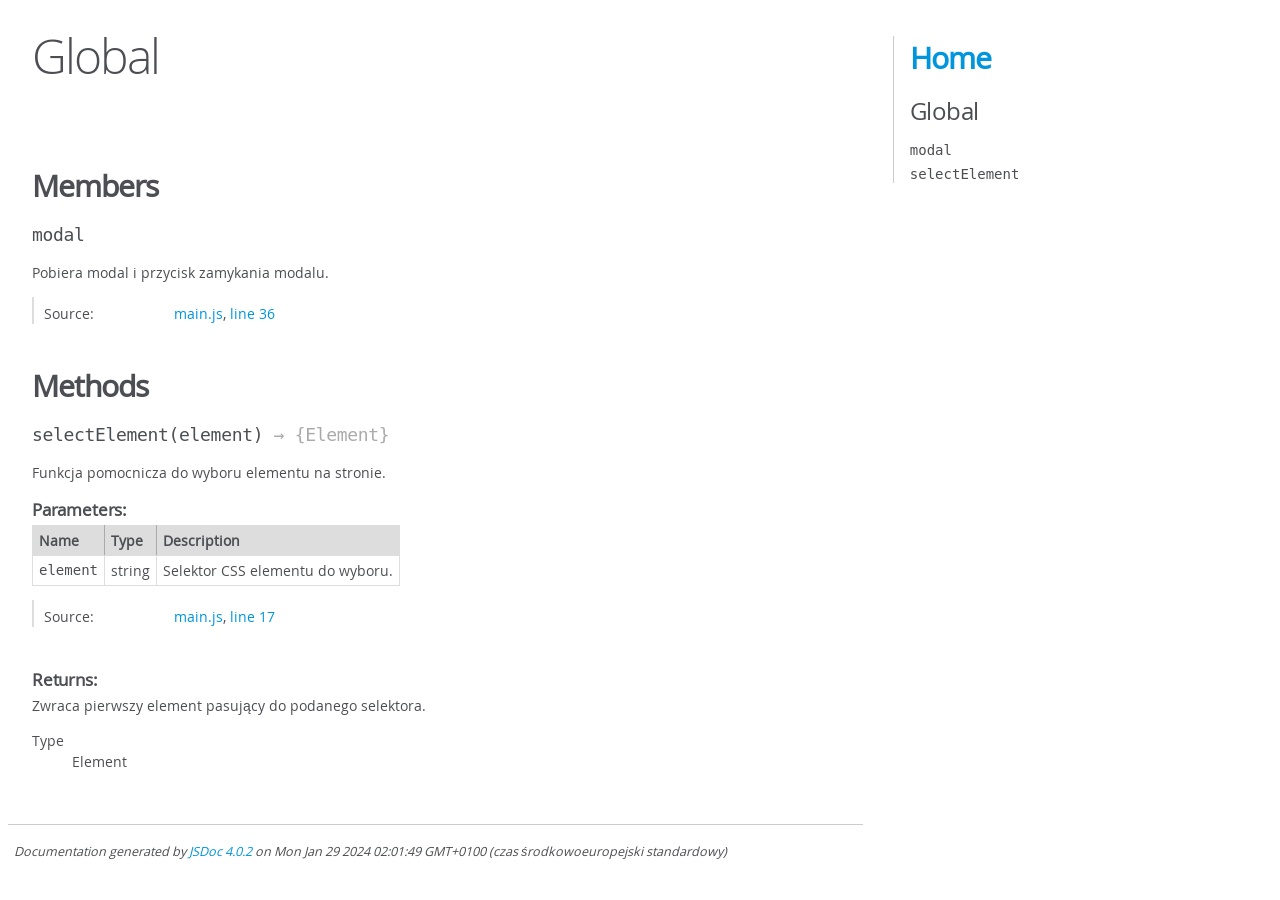
<file: jsdoc/global.html>
<!DOCTYPE html>
<html lang="en">
<head>
    <meta charset="utf-8">
    <title>JSDoc: Global</title>

    <script src="scripts/prettify/prettify.js"> </script>
    <script src="scripts/prettify/lang-css.js"> </script>
    <!--[if lt IE 9]>
      <script src="//html5shiv.googlecode.com/svn/trunk/html5.js"></script>
    <![endif]-->
    <link type="text/css" rel="stylesheet" href="styles/prettify-tomorrow.css">
    <link type="text/css" rel="stylesheet" href="styles/jsdoc-default.css">
</head>

<body>

<div id="main">

    <h1 class="page-title">Global</h1>

    




<section>

<header>
    
        <h2></h2>
        
    
</header>

<article>
    <div class="container-overview">
    
        

        


<dl class="details">

    

    

    

    

    

    

    

    

    

    

    

    

    

    

    

    
</dl>


        
    
    </div>

    

    

    

    

    

    

    
        <h3 class="subsection-title">Members</h3>

        
            
<h4 class="name" id="modal"><span class="type-signature"></span>modal<span class="type-signature"></span></h4>




<div class="description">
    Pobiera modal i przycisk zamykania modalu.
</div>







<dl class="details">

    

    

    

    

    

    

    

    

    

    

    

    

    
    <dt class="tag-source">Source:</dt>
    <dd class="tag-source"><ul class="dummy"><li>
        <a href="main.js.html">main.js</a>, <a href="main.js.html#line36">line 36</a>
    </li></ul></dd>
    

    

    

    
</dl>






        
    

    
        <h3 class="subsection-title">Methods</h3>

        
            

    

    
    <h4 class="name" id="selectElement"><span class="type-signature"></span>selectElement<span class="signature">(element)</span><span class="type-signature"> &rarr; {Element}</span></h4>
    

    



<div class="description">
    Funkcja pomocnicza do wyboru elementu na stronie.
</div>









    <h5>Parameters:</h5>
    

<table class="params">
    <thead>
    <tr>
        
        <th>Name</th>
        

        <th>Type</th>

        

        

        <th class="last">Description</th>
    </tr>
    </thead>

    <tbody>
    

        <tr>
            
                <td class="name"><code>element</code></td>
            

            <td class="type">
            
                
<span class="param-type">string</span>


            
            </td>

            

            

            <td class="description last">Selektor CSS elementu do wyboru.</td>
        </tr>

    
    </tbody>
</table>






<dl class="details">

    

    

    

    

    

    

    

    

    

    

    

    

    
    <dt class="tag-source">Source:</dt>
    <dd class="tag-source"><ul class="dummy"><li>
        <a href="main.js.html">main.js</a>, <a href="main.js.html#line17">line 17</a>
    </li></ul></dd>
    

    

    

    
</dl>















<h5>Returns:</h5>

        
<div class="param-desc">
    Zwraca pierwszy element pasujący do podanego selektora.
</div>



<dl>
    <dt>
        Type
    </dt>
    <dd>
        
<span class="param-type">Element</span>


    </dd>
</dl>

    





        
    

    

    
</article>

</section>




</div>

<nav>
    <h2><a href="index.html">Home</a></h2><h3>Global</h3><ul><li><a href="global.html#modal">modal</a></li><li><a href="global.html#selectElement">selectElement</a></li></ul>
</nav>

<br class="clear">

<footer>
    Documentation generated by <a href="https://github.com/jsdoc/jsdoc">JSDoc 4.0.2</a> on Mon Jan 29 2024 02:01:49 GMT+0100 (czas środkowoeuropejski standardowy)
</footer>

<script> prettyPrint(); </script>
<script src="scripts/linenumber.js"> </script>
</body>
</html>
</file>
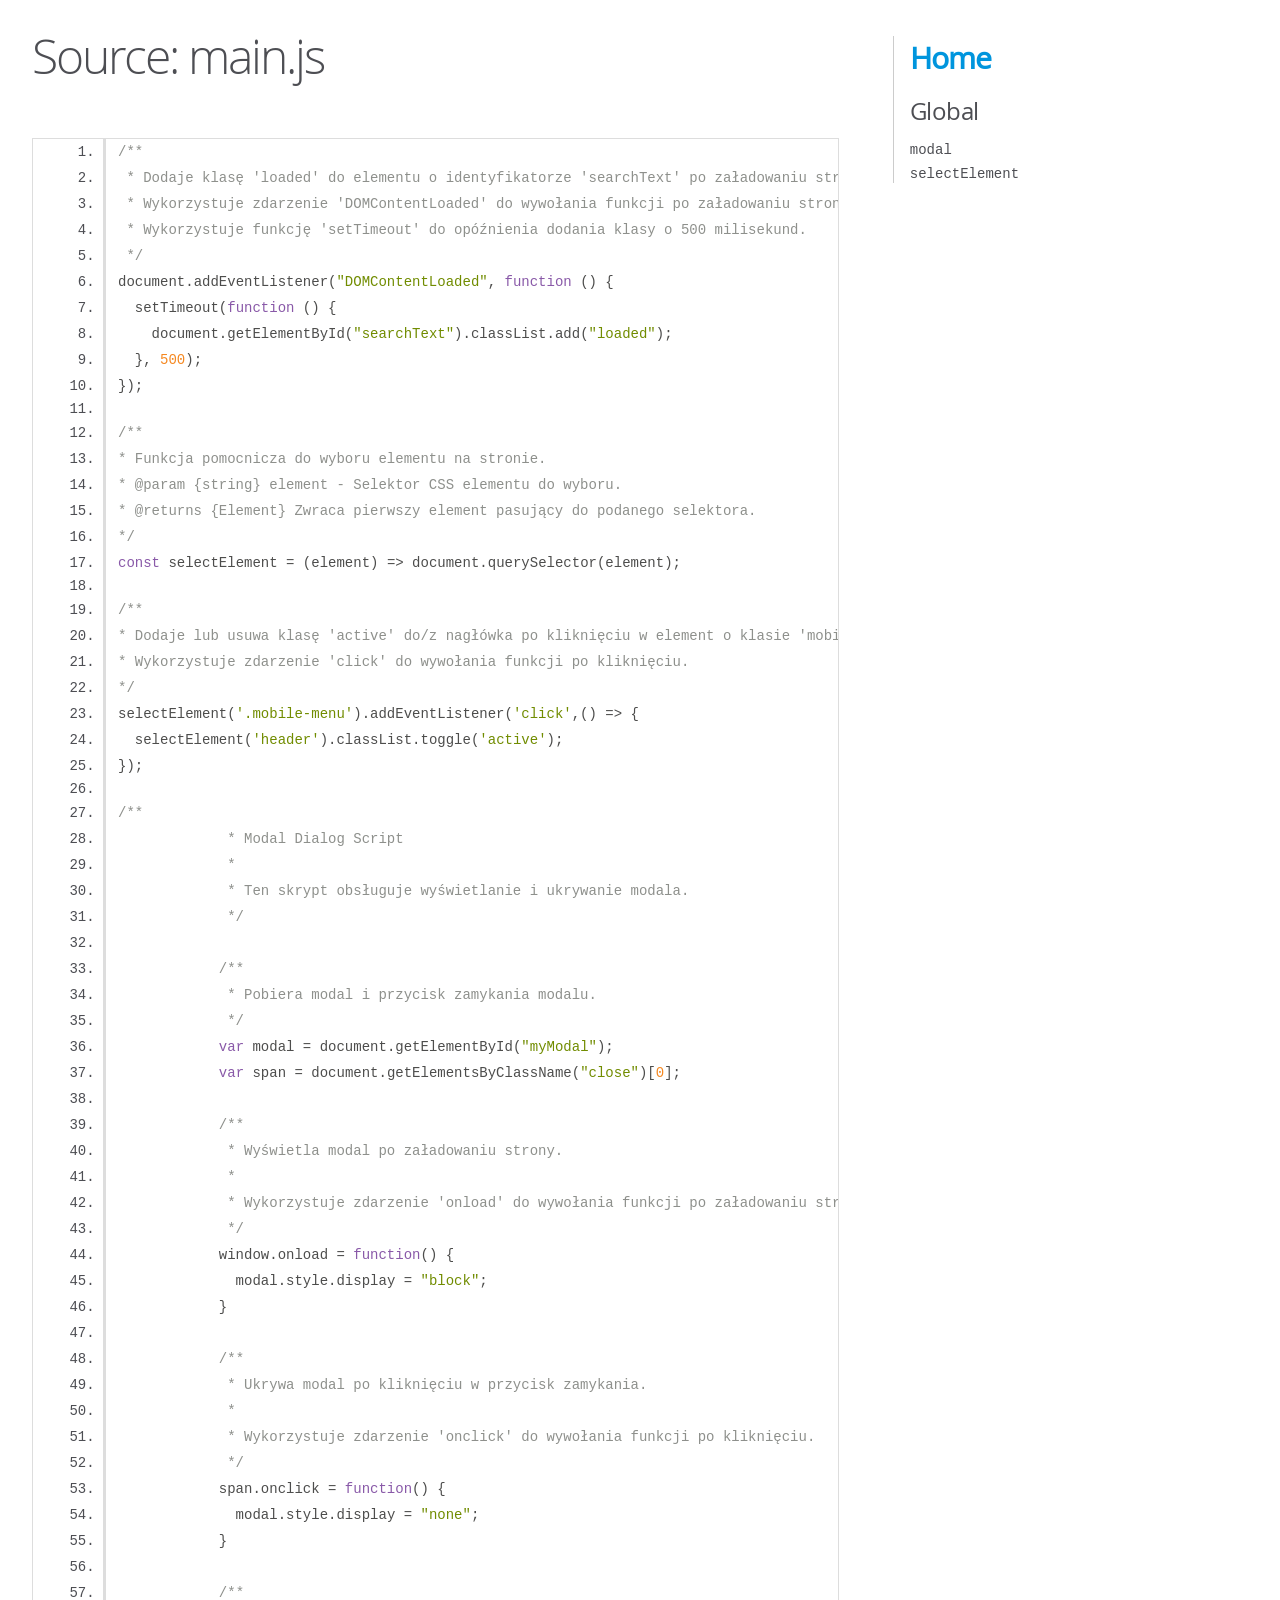
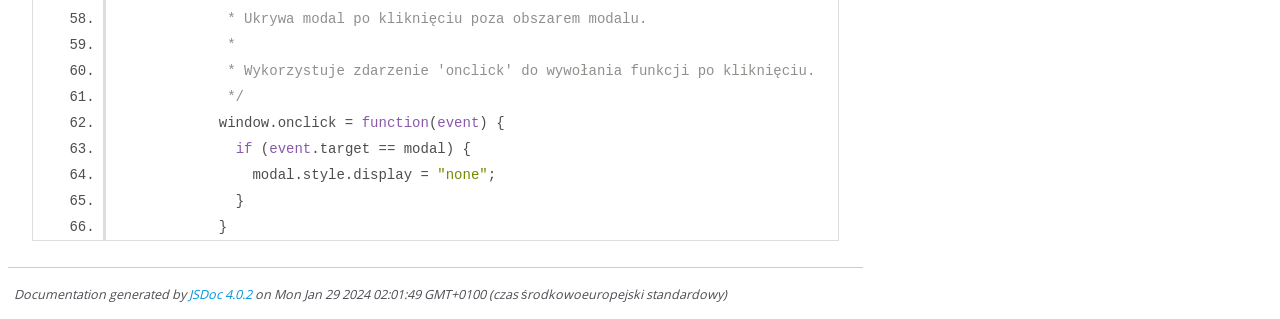
<file: jsdoc/main.js.html>
<!DOCTYPE html>
<html lang="en">
<head>
    <meta charset="utf-8">
    <title>JSDoc: Source: main.js</title>

    <script src="scripts/prettify/prettify.js"> </script>
    <script src="scripts/prettify/lang-css.js"> </script>
    <!--[if lt IE 9]>
      <script src="//html5shiv.googlecode.com/svn/trunk/html5.js"></script>
    <![endif]-->
    <link type="text/css" rel="stylesheet" href="styles/prettify-tomorrow.css">
    <link type="text/css" rel="stylesheet" href="styles/jsdoc-default.css">
</head>

<body>

<div id="main">

    <h1 class="page-title">Source: main.js</h1>

    



    
    <section>
        <article>
            <pre class="prettyprint source linenums"><code>/**
 * Dodaje klasę 'loaded' do elementu o identyfikatorze 'searchText' po załadowaniu strony.
 * Wykorzystuje zdarzenie 'DOMContentLoaded' do wywołania funkcji po załadowaniu strony.
 * Wykorzystuje funkcję 'setTimeout' do opóźnienia dodania klasy o 500 milisekund.
 */
document.addEventListener("DOMContentLoaded", function () {
  setTimeout(function () {
    document.getElementById("searchText").classList.add("loaded");
  }, 500);
});

/**
* Funkcja pomocnicza do wyboru elementu na stronie.
* @param {string} element - Selektor CSS elementu do wyboru.
* @returns {Element} Zwraca pierwszy element pasujący do podanego selektora.
*/
const selectElement = (element) => document.querySelector(element);

/**
* Dodaje lub usuwa klasę 'active' do/z nagłówka po kliknięciu w element o klasie 'mobile-menu'.
* Wykorzystuje zdarzenie 'click' do wywołania funkcji po kliknięciu.
*/
selectElement('.mobile-menu').addEventListener('click',() => {
  selectElement('header').classList.toggle('active');
});

/**
             * Modal Dialog Script
             * 
             * Ten skrypt obsługuje wyświetlanie i ukrywanie modala.
             */
                
            /**
             * Pobiera modal i przycisk zamykania modalu.
             */
            var modal = document.getElementById("myModal");
            var span = document.getElementsByClassName("close")[0];
                
            /**
             * Wyświetla modal po załadowaniu strony.
             * 
             * Wykorzystuje zdarzenie 'onload' do wywołania funkcji po załadowaniu strony.
             */
            window.onload = function() {
              modal.style.display = "block";
            }
            
            /**
             * Ukrywa modal po kliknięciu w przycisk zamykania.
             * 
             * Wykorzystuje zdarzenie 'onclick' do wywołania funkcji po kliknięciu.
             */
            span.onclick = function() {
              modal.style.display = "none";
            }
            
            /**
             * Ukrywa modal po kliknięciu poza obszarem modalu.
             * 
             * Wykorzystuje zdarzenie 'onclick' do wywołania funkcji po kliknięciu.
             */
            window.onclick = function(event) {
              if (event.target == modal) {
                modal.style.display = "none";
              }
            }</code></pre>
        </article>
    </section>




</div>

<nav>
    <h2><a href="index.html">Home</a></h2><h3>Global</h3><ul><li><a href="global.html#modal">modal</a></li><li><a href="global.html#selectElement">selectElement</a></li></ul>
</nav>

<br class="clear">

<footer>
    Documentation generated by <a href="https://github.com/jsdoc/jsdoc">JSDoc 4.0.2</a> on Mon Jan 29 2024 02:01:49 GMT+0100 (czas środkowoeuropejski standardowy)
</footer>

<script> prettyPrint(); </script>
<script src="scripts/linenumber.js"> </script>
</body>
</html>
</file>
<file: styles.css>
*,
*::before,
*::after {
    margin: 0;
    padding: 0;
}

html {
    font-size: 15px;
    font-family: system-ui, -apple-system, BlinkMacSystemFont, 'Segoe UI', Roboto, Oxygen, Ubuntu, Cantarell, 'Open Sans', 'Helvetica Neue', sans-serif;
    background-color: rgb(15, 15, 15);

}

a {
    display: block;
    text-decoration: none;
}

.container {
    max-width: 98rem;
    margin: 0 auto;
    padding: 0 2.2rem;
}

header {
    position: fixed;
    top: 0;
    z-index: 1400;
    width: 100%;
    height: 4.4rem;
    background-color: rgba(0, 0, 0, .8);
    backdrop-filter: blur(2rem);
}

.nav-list {
    list-style: none;
    display: flex;
    align-items: center;
    text-align: center;
    justify-content: space-between;
    margin: 0 -1rem;
}

.nav-list-mobile {
    display: none;
}

.nav-link {
    font-size: 1.4rem;
    color: #fff;
    padding: 0 1rem;
    transition: opacity .5s;
}

.nav-link:hover {
    opacity: .7;
}

.nav-link-pcbt {
    width: 2.6rem;
    height: 5.4rem;
    background: url("images/icons/pcbt50.png") center no-repeat;
}

.pcbt-main {
    margin-top: -4.5rem;
    background: url("images/hero/pcbt/howard-bouchevereau-Db-tzBhd500-unsplash-2.png");
}

.hero {
    height: 69.2rem;
    background-size: auto 135%;
    background-position-x: 50%;
    background-position-y: 40%;
    background-repeat: no-repeat;
    border-bottom-style: solid; /* Use border-bottom-style instead of border-style */
    border-bottom-width: 5px; /* Use border-bottom-width instead of border-width */
    border-image: linear-gradient(90deg, rgba(2,0,36,1) 0%, rgb(27, 202, 255) 39%, rgb(0, 61, 141) 60%, rgba(0,0,0,1) 100%);
    border-image-repeat: round;
    border-image-slice: 1;
}

.pcbt-main:hover{
   transition: 2s;
   background-size: auto 150%;
   background-position-x: 50%;
   background-position-y: 50%;
}

.hero:not(:hover){
    transition: 2s;
    background-size: auto 135%;
 }

.pcbt-main {
    border-top: none;
}

.title {
    color: rgba(255, 255, 255, 0.95);
    text-align: center;
    padding-top: 10.5rem;
    background-color: rgba(15, 0, 0, 0.45);
    /* semi-transparent red */
    backdrop-filter: blur(0.05rem);
    border-radius: 50px;
    background-size: cover;
}


.title-heading {
    font-size: 2.6rem;
    line-height: 1.07;
    letter-spacing: 0.15rem;
    padding: 1rem;
    /* Dodałem wypełnienie, aby ramka miała więcej miejsca do zaokrąglenia */
    display: inline-block;
    /* Element inline-block, aby dopasować się do zawartości */
    overflow: hidden;
    white-space: nowrap;
    border-right: 2px solid;
    width: 0;
    animation: typing 1s steps(30, end) forwards, blinking 2s infinite;
}


@keyframes typing {
    from {
        width: 0
    }

    to {
        width: 25%
    }
}

@keyframes blinking {
    0% {
        border-color: transparent
    }

    50% {
        border-color: whitesmoke
    }

    100% {
        border-color: transparent
    }
}


.subTitleCon {
    color: #e5e5e5;
    font-size: 30px;
    display: flex;
    align-items: center;
    justify-content: center;
  }
  
  .animation {
    height:50px;
    overflow:hidden;
    margin-left: 1rem;
  }
  
  .animation > div > div {
    padding: 0.25rem 0.75rem;
    height:2.81rem;
    margin-bottom: 2.81rem;
    display:inline-block;
  }
  
  .animation div:first-child {
    animation: text-animation 8s infinite;
  }
  
  .first div {
    background-color:#20a7d8;
  }
  .second div {
    background-color:#cd1e1e;
  }
  .third div {
    background-color:#00820b;
  }
  
  @keyframes text-animation {
    0% {margin-top: 0;}
    10% {margin-top: 0;}
    20% {margin-top: -5.62rem;}
    30% {margin-top: -5.62rem;}
    40% {margin-top: -11.24rem;}
    60% {margin-top: -11.24rem;}
    70% {margin-top: -5.62rem;}
    80% {margin-top: -5.62rem;}
    90% {margin-top: 0;}
    100% {margin-top: 0;}
  }
  

.title-sub-heading {
    font-size: 1.75rem;
    margin-top: .6rem;
    letter-spacing: .008rem;
    font-weight: 350;
}

.short-description {
    font-size: 1.15rem;
    margin-top: .6rem;
    letter-spacing: .015rem;
    font-weight: 350;
}

.short-link {
    font-size: 1.15rem;
    margin-top: .6rem;
    letter-spacing: .015rem;
    font-weight: 350;
    color: rgb(189, 178, 255);
    margin-bottom: 3%;
    bottom: 0;
}

.content {
    flex-wrap: wrap;
    color: #fff;
    text-align: center;
    border-radius: 50px;
    background-size: cover;
    margin-top: 50rem;
}

@keyframes gradient {
    0% {
        background-position: 0% 50%;
    }

    50% {
        background-position: 100% 50%;
    }

    100% {
        background-position: 0% 50%;
    }
}

.title-heading2 {
    margin-top: 0.5rem;
    font-size: 2.6rem;
    color: whitesmoke;
    text-align: center;
    line-height: 1.07;
    letter-spacing: 0.15rem;
    padding: 1rem;
    background-color: transparent;
    border-bottom-style: solid; /* Use border-bottom-style instead of border-style */
    border-bottom-width: 5px; /* Use border-bottom-width instead of border-width */
    border-image: linear-gradient(144deg,#AF40FF, #5B42F3 50%,#00DDEB);
    border-image-repeat: round;
    border-image-slice: 1;
    box-shadow: rgba(151, 65, 252, 0.15) 0 15px 30px -5px;

}

.site-description {
    display: flex;
    margin-inline: 5%;
    justify-content: space-around;
    flex-wrap: wrap;
    
}

.points-descr {
    display: flex;
    flex-direction: column;
    color: rgb(255, 255, 255, 0.9);
    width: 40%;
    text-align: center;
    /* Dostosuj wartość marginesu według potrzeb */
    margin-top: 5%;
    margin-left: 2%;
    padding-right: 0.5%;
    margin-bottom: 5%;
    padding-bottom: 7.5%;
    border-radius: 20px;

    box-shadow: rgba(151, 65, 252, 0.35) 0 15px 30px -5px;
    border-image: linear-gradient(144deg,#AF40FF, #5B42F3 50%,#00DDEB);
    border-width: 5px;

    background: linear-gradient(-45deg, #000000, #004ee9, #B30059, #E62600);
    background-size: 400% 400%;
    animation: gradient 15s ease infinite;
    
}

.desc-link{
    font-size: 1.15rem;
    margin-top: .6rem;
    letter-spacing: .015rem;
    font-weight: 350;
    color: rgb(189, 178, 255);
    align-items: flex-end;
    margin-top: auto;
}

.point-number {
    flex: 0 0 15%;
    /* Dostosuj szerokość liczby punktu według potrzeb */
    font-weight: bold;
    font-size: 30px;
    text-align: center;
    margin-top: 5%;
    height: 15%;
    padding-left: 5%;
    padding-right: 5%;
}

.shp-desc {
    flex: 0 0 85%;
    /* Dostosuj szerokość opisu punktu według potrzeb */
    text-align: left;
    padding-left: 5%;
    padding-right: 5%;
    padding-bottom: 2%;
    font-size: 22px;
    margin-bottom: auto;
}

/*<--/\-->*/
/*czesc mobilna*/
/*<--\/-->*/

@media only screen and (max-width: 962px){

    header{
        height: 4.8rem;
        transition: background .37s cubic-bezier(0.32, 0.08, 0.24, 1),
                    height .56s cubic-bezier(0.32, 0.08, 0.24, 1);
    }

    header .container{
        padding: 0;
    }

    .nav-list{
        margin-top: 0;

    }

    .nav-list-mobile{
        display: flex;
    }

    .nav-item{
        width: 4.8rem;
        height: 4.8rem;
        display: flex;
        justify-content: center;
    }

    .nav-item-hidden{
        display: none;
    }

    .mobile-menu{
        position: relative;
        z-index: 1500;
        width: 100%;
        height: 100%;
        display: flex;
        flex-direction: column;
        align-items: center;
        justify-content: center;
        cursor: pointer;
    }

    .line{
        position: absolute;
        width: 1.7rem;
        height: 1px;
        background-color: #fff;
        transition: margin-top .3192s cubic-bezier(0.04, 0.04, 0.12, 0.98);

    }

    .line-top{
        margin-top: 3px;
    }

    .line-bottom{
        margin-top: -.4rem;
    }

    .active .line-top{
        margin-top: 0;
        transform: rotate(45deg);
        transition: transform .3192s .1s cubic-bezier(0.04, 0.04, 0.12, 0.98);
    }

    .active .line-bottom{
        margin-top: 0;
        transform: rotate(-45deg);
        transition: transform .3192s .1s cubic-bezier(0.04, 0.04, 0.12, 0.98);
    }

    header.active{
        height: 100%;
        background-color: #000;

    }

    .nav-link-pcbt{
        width: 2rem;
        height: 4.8rem;
        position: relative;
        z-index: 1500;
    }

    .nav{
        position: relative;
    }

    .nav-link{
        font-size: 1.4rem;
        padding: 0;
        margin: auto 0;
    }

    .nav-list-larger{
        position: fixed;
        top: 0;
        left: 0;
        width: 0;
        height: 0;
        display: block;
        padding: 10.5rem 5rem;
        z-index: 1000;
        box-sizing: border-box;
        opacity: 0;
        visibility: hidden;
        transition: opacity .3s;
    }

    .active .nav-list-larger{
        width: 100%;
        height: 100vh;
        opacity: 1;
        visibility:visible;
    }

    .nav-list-larger .nav-item{
        width: 100%;
        justify-content: flex-start;
        border-bottom: 2px solid rgba(255, 255, 255, 0.2);
    }

    .nav-list-larger .nav-item:nth-child(9){
        width: 100%;
        justify-content: flex-start;
        border-bottom: 2px solid rgba(255, 255, 255, 0.2);
    }

    .active .nav-list-larger .nav-item{
        animation: fadeIn 1s ease-in;
    }

    @keyframes fadeIn{
        from{
            opacity: 0;
        }
        to{
            opacity: 1;
        }
    }

    .pcbt-main {
        background: url("images/hero/pcbt/howard-bouchevereau-Db-tzBhd500-unsplash-2.png");
        margin-top: -4.5rem;
    }

    .hero{
        height: 69.2rem;
        background-size: auto 115%;
        background-position-x: 50%;
        background-position-y: 70%;
        background-repeat: no-repeat;
        border-bottom-style: solid; /* Use border-bottom-style instead of border-style */
        border-bottom-width: 5px; /* Use border-bottom-width instead of border-width */
        border-image: linear-gradient(90deg, rgba(2,0,36,1) 0%, rgba(181,181,181,1) 39%, rgba(0,212,255,1) 60%, rgba(0,0,0,1) 100%);
        border-image-repeat: round;
        border-image-slice: 1;
    }   

    .pcbt-main:hover{
        transition: 2s;
        background-size: auto 100%;
        background-position-x: 45%;
        background-position-y: 40%;
     }

     .hero:not(:hover){

        background-size: auto 75%;
     }

    .title-heading {
        font-size: 30px;
        line-height: 1.07;
        letter-spacing: 0.15rem;
        padding: 1rem;
        /* Dodałem wypełnienie, aby ramka miała więcej miejsca do zaokrąglenia */
        display: inline-block;
        /* Element inline-block, aby dopasować się do zawartości */
        overflow: hidden;
        white-space: nowrap;
        border-right: 2px solid;
        width: 0;
        animation: typing 1s steps(30, end) forwards, blinking 2s infinite;
    }
    
    
    @keyframes typing {
        from {
            width: 0
        }
    
        to {
            width: 80%
        }
    }
    
    @keyframes blinking {
        0% {
            border-color: transparent
        }
    
        50% {
            border-color: whitesmoke
        }
    
        100% {
            border-color: transparent
        }
    }

    .title-heading2 {
        margin-top: 0.5rem;
        font-size: 30px;
        color: whitesmoke;
        text-align: center;
        line-height: 1.07;
        letter-spacing: 0.15rem;
        padding: 1rem;
        /* Dodałem wypełnienie, aby ramka miała więcej miejsca do zaokrąglenia */
    }


    .points-descr {
        display: flex;
        flex-direction: column;
        color: rgb(255, 255, 255, 0.9);
        width: 500%;
        text-align: center;
        /* Dostosuj wartość marginesu według potrzeb */
        margin-top: 5%;
        margin-left: 2%;
        padding-right: 0.5%;
        margin-bottom: 5%;
        padding-bottom: 10%;
        border-radius: 20px;
        background: linear-gradient(-45deg, #000000, #004ee9, #B30059, #E62600);
        background-size: 400% 400%;
        animation: gradient 15s ease infinite;
    }

    .shp-desc {
        flex: 0 0 10%;
        /* Dostosuj szerokość opisu punktu według potrzeb */
        text-align: left;
        padding-left: 5%;
        padding-right: 5%;
        padding-bottom: 2%;
        font-size: 20px;
        margin-top: 2%;
    }

    @media only screen and (max-width: 600px){
        .shp-desc{
            font-size: 16px;
        }
    }

    .point-number {
        flex: 0 0 5%;
        /* Dostosuj szerokość liczby punktu według potrzeb */
        font-weight: bold;
        font-size: 20px;
        text-align: center;
        margin-top: 5%;
        padding-left: 5%;
        padding-right: 5%;
        height: 10%;
    }

    .short-link {
        font-size: 1.15rem;
        margin-top: .6rem;
        letter-spacing: .015rem;
        font-weight: 350;
        color: rgb(189, 178, 255);
        margin-bottom: 3%;
        bottom: 0;
    }

    .subTitleCon {
        color: #e5e5e5;
        font-size: 21.5px;
        display: flex;
        align-items: center;
        justify-content: center;
      }
      
      .animation {
        height:37px;
        overflow:hidden;
        margin-left: 1rem;
      }
      
      .animation > div > div {
        padding: 0.25rem 0.25rem;
        height:2.81rem;
        margin-bottom: 2.81rem;
        display:inline-block;
      }
      
      .animation div:first-child {
        animation: text-animation 8s infinite;
      }
      
      .first div {
        background-color:#20a7d8;
      }
      .second div {
        background-color:#cd1e1e;
      }
      .third div {
        background-color:#00820b;
      }
      
      @keyframes text-animation {
        0% {margin-top: 0;}
        10% {margin-top: 0;}
        20% {margin-top: -5.62rem;}
        30% {margin-top: -5.62rem;}
        40% {margin-top: -11.24rem;}
        60% {margin-top: -11.24rem;}
        70% {margin-top: -5.62rem;}
        80% {margin-top: -5.62rem;}
        90% {margin-top: 0;}
        100% {margin-top: 0;}
      }


}

/* CSS */
.backToTop {
    align-items: center;
    text-align: center;
    background-image: linear-gradient(144deg,#AF40FF, #5B42F3 50%,#00DDEB);
    border: 0;
    border-radius: 8px;
    box-shadow: rgba(151, 65, 252, 0.2) 0 15px 30px -5px;
    box-sizing: border-box;
    color: #FFFFFF;
    display: flex;
    font-family: Phantomsans, sans-serif;
    font-size: 20px;
    justify-content: center;
    line-height: 1em;
    max-width: 100%;
    min-width: 140px;
    padding: 3px;
    text-decoration: none;
    user-select: none;
    -webkit-user-select: none;
    touch-action: manipulation;
    white-space: nowrap;
    cursor: pointer;
    margin-top: 5%;
    margin-bottom: 5%;
}

.backToTop:active,
.backToTop:hover {
    outline: 0;
}

.backToTop a {
    background-color: rgb(5, 6, 45);
    padding: 16px 24px;
    border-radius: 6px;
    width: 100%;
    height: 100%;
    transition: 300ms;
    color: #FFFFFF;
}

.backToTop:hover a {
    background: none;
}

@media (min-width: 768px) {
  .button-64 {
    font-size: 24px;
    min-width: 196px;
  }
}

footer{
    background: rgba(81, 81, 81, 0.2);
    padding:10px 0px;
    font-family: 'Play', sans-serif;
    text-align:center;
    bottom: 0;
    border-radius: 20px;
    }
    
    .footer .row{
    width:100%;
    margin:1% 0%;
    padding:0.6% 0%;
    color:gray;
    font-size:12.5px;
    }
    
    .footer .row a{
    text-decoration:none;
    color:gray;
    transition:0.5s;
    }
    
    .footer .row a:hover{
    color:#fff;
    }
    
    .footer .row ul{
    width:100%;
    }
    
    .footer .row ul li{
    display:inline-block;
    margin:0px 30px;
    }
    
    .footer .row a i{
    font-size:2em;
    margin:0% 1%;
    }
    
    @media (max-width:600px){
    .footer{
    text-align:left;
    padding:5%;
    }
    .footer .row ul li{
    display:block;
    margin:10px 0px;
    text-align:left;
    }
    .footer .row a i{
    margin:0% 3%;
    }
}
</file>
<file: jsdoc/styles/prettify-tomorrow.css>
/* Tomorrow Theme */
/* Original theme - https://github.com/chriskempson/tomorrow-theme */
/* Pretty printing styles. Used with prettify.js. */
/* SPAN elements with the classes below are added by prettyprint. */
/* plain text */
.pln {
  color: #4d4d4c; }

@media screen {
  /* string content */
  .str {
    color: #718c00; }

  /* a keyword */
  .kwd {
    color: #8959a8; }

  /* a comment */
  .com {
    color: #8e908c; }

  /* a type name */
  .typ {
    color: #4271ae; }

  /* a literal value */
  .lit {
    color: #f5871f; }

  /* punctuation */
  .pun {
    color: #4d4d4c; }

  /* lisp open bracket */
  .opn {
    color: #4d4d4c; }

  /* lisp close bracket */
  .clo {
    color: #4d4d4c; }

  /* a markup tag name */
  .tag {
    color: #c82829; }

  /* a markup attribute name */
  .atn {
    color: #f5871f; }

  /* a markup attribute value */
  .atv {
    color: #3e999f; }

  /* a declaration */
  .dec {
    color: #f5871f; }

  /* a variable name */
  .var {
    color: #c82829; }

  /* a function name */
  .fun {
    color: #4271ae; } }
/* Use higher contrast and text-weight for printable form. */
@media print, projection {
  .str {
    color: #060; }

  .kwd {
    color: #006;
    font-weight: bold; }

  .com {
    color: #600;
    font-style: italic; }

  .typ {
    color: #404;
    font-weight: bold; }

  .lit {
    color: #044; }

  .pun, .opn, .clo {
    color: #440; }

  .tag {
    color: #006;
    font-weight: bold; }

  .atn {
    color: #404; }

  .atv {
    color: #060; } }
/* Style */
/*
pre.prettyprint {
  background: white;
  font-family: Consolas, Monaco, 'Andale Mono', monospace;
  font-size: 12px;
  line-height: 1.5;
  border: 1px solid #ccc;
  padding: 10px; }
*/

/* Specify class=linenums on a pre to get line numbering */
ol.linenums {
  margin-top: 0;
  margin-bottom: 0; }

/* IE indents via margin-left */
li.L0,
li.L1,
li.L2,
li.L3,
li.L4,
li.L5,
li.L6,
li.L7,
li.L8,
li.L9 {
  /* */ }

/* Alternate shading for lines */
li.L1,
li.L3,
li.L5,
li.L7,
li.L9 {
  /* */ }
</file>
<file: jsdoc/styles/jsdoc-default.css>
@font-face {
    font-family: 'Open Sans';
    font-weight: normal;
    font-style: normal;
    src: url('../fonts/OpenSans-Regular-webfont.eot');
    src:
        local('Open Sans'),
        local('OpenSans'),
        url('../fonts/OpenSans-Regular-webfont.eot?#iefix') format('embedded-opentype'),
        url('../fonts/OpenSans-Regular-webfont.woff') format('woff'),
        url('../fonts/OpenSans-Regular-webfont.svg#open_sansregular') format('svg');
}

@font-face {
    font-family: 'Open Sans Light';
    font-weight: normal;
    font-style: normal;
    src: url('../fonts/OpenSans-Light-webfont.eot');
    src:
        local('Open Sans Light'),
        local('OpenSans Light'),
        url('../fonts/OpenSans-Light-webfont.eot?#iefix') format('embedded-opentype'),
        url('../fonts/OpenSans-Light-webfont.woff') format('woff'),
        url('../fonts/OpenSans-Light-webfont.svg#open_sanslight') format('svg');
}

html
{
    overflow: auto;
    background-color: #fff;
    font-size: 14px;
}

body
{
    font-family: 'Open Sans', sans-serif;
    line-height: 1.5;
    color: #4d4e53;
    background-color: white;
}

a, a:visited, a:active {
    color: #0095dd;
    text-decoration: none;
}

a:hover {
    text-decoration: underline;
}

header
{
    display: block;
    padding: 0px 4px;
}

tt, code, kbd, samp {
    font-family: Consolas, Monaco, 'Andale Mono', monospace;
}

.class-description {
    font-size: 130%;
    line-height: 140%;
    margin-bottom: 1em;
    margin-top: 1em;
}

.class-description:empty {
    margin: 0;
}

#main {
    float: left;
    width: 70%;
}

article dl {
    margin-bottom: 40px;
}

article img {
  max-width: 100%;
}

section
{
    display: block;
    background-color: #fff;
    padding: 12px 24px;
    border-bottom: 1px solid #ccc;
    margin-right: 30px;
}

.variation {
    display: none;
}

.signature-attributes {
    font-size: 60%;
    color: #aaa;
    font-style: italic;
    font-weight: lighter;
}

nav
{
    display: block;
    float: right;
    margin-top: 28px;
    width: 30%;
    box-sizing: border-box;
    border-left: 1px solid #ccc;
    padding-left: 16px;
}

nav ul {
    font-family: 'Lucida Grande', 'Lucida Sans Unicode', arial, sans-serif;
    font-size: 100%;
    line-height: 17px;
    padding: 0;
    margin: 0;
    list-style-type: none;
}

nav ul a, nav ul a:visited, nav ul a:active {
    font-family: Consolas, Monaco, 'Andale Mono', monospace;
    line-height: 18px;
    color: #4D4E53;
}

nav h3 {
    margin-top: 12px;
}

nav li {
    margin-top: 6px;
}

footer {
    display: block;
    padding: 6px;
    margin-top: 12px;
    font-style: italic;
    font-size: 90%;
}

h1, h2, h3, h4 {
    font-weight: 200;
    margin: 0;
}

h1
{
    font-family: 'Open Sans Light', sans-serif;
    font-size: 48px;
    letter-spacing: -2px;
    margin: 12px 24px 20px;
}

h2, h3.subsection-title
{
    font-size: 30px;
    font-weight: 700;
    letter-spacing: -1px;
    margin-bottom: 12px;
}

h3
{
    font-size: 24px;
    letter-spacing: -0.5px;
    margin-bottom: 12px;
}

h4
{
    font-size: 18px;
    letter-spacing: -0.33px;
    margin-bottom: 12px;
    color: #4d4e53;
}

h5, .container-overview .subsection-title
{
    font-size: 120%;
    font-weight: bold;
    letter-spacing: -0.01em;
    margin: 8px 0 3px 0;
}

h6
{
    font-size: 100%;
    letter-spacing: -0.01em;
    margin: 6px 0 3px 0;
    font-style: italic;
}

table
{
    border-spacing: 0;
    border: 0;
    border-collapse: collapse;
}

td, th
{
    border: 1px solid #ddd;
    margin: 0px;
    text-align: left;
    vertical-align: top;
    padding: 4px 6px;
    display: table-cell;
}

thead tr
{
    background-color: #ddd;
    font-weight: bold;
}

th { border-right: 1px solid #aaa; }
tr > th:last-child { border-right: 1px solid #ddd; }

.ancestors, .attribs { color: #999; }
.ancestors a, .attribs a
{
    color: #999 !important;
    text-decoration: none;
}

.clear
{
    clear: both;
}

.important
{
    font-weight: bold;
    color: #950B02;
}

.yes-def {
    text-indent: -1000px;
}

.type-signature {
    color: #aaa;
}

.name, .signature {
    font-family: Consolas, Monaco, 'Andale Mono', monospace;
}

.details { margin-top: 14px; border-left: 2px solid #DDD; }
.details dt { width: 120px; float: left; padding-left: 10px;  padding-top: 6px; }
.details dd { margin-left: 70px; }
.details ul { margin: 0; }
.details ul { list-style-type: none; }
.details li { margin-left: 30px; padding-top: 6px; }
.details pre.prettyprint { margin: 0 }
.details .object-value { padding-top: 0; }

.description {
    margin-bottom: 1em;
    margin-top: 1em;
}

.code-caption
{
    font-style: italic;
    font-size: 107%;
    margin: 0;
}

.source
{
    border: 1px solid #ddd;
    width: 80%;
    overflow: auto;
}

.prettyprint.source {
    width: inherit;
}

.source code
{
    font-size: 100%;
    line-height: 18px;
    display: block;
    padding: 4px 12px;
    margin: 0;
    background-color: #fff;
    color: #4D4E53;
}

.prettyprint code span.line
{
  display: inline-block;
}

.prettyprint.linenums
{
  padding-left: 70px;
  -webkit-user-select: none;
  -moz-user-select: none;
  -ms-user-select: none;
  user-select: none;
}

.prettyprint.linenums ol
{
  padding-left: 0;
}

.prettyprint.linenums li
{
  border-left: 3px #ddd solid;
}

.prettyprint.linenums li.selected,
.prettyprint.linenums li.selected *
{
  background-color: lightyellow;
}

.prettyprint.linenums li *
{
  -webkit-user-select: text;
  -moz-user-select: text;
  -ms-user-select: text;
  user-select: text;
}

.params .name, .props .name, .name code {
    color: #4D4E53;
    font-family: Consolas, Monaco, 'Andale Mono', monospace;
    font-size: 100%;
}

.params td.description > p:first-child,
.props td.description > p:first-child
{
    margin-top: 0;
    padding-top: 0;
}

.params td.description > p:last-child,
.props td.description > p:last-child
{
    margin-bottom: 0;
    padding-bottom: 0;
}

.disabled {
    color: #454545;
}
</file>
<file: PCBT - PC Building Tips/styles.css>
*,
*::before,
*::after {
    margin: 0;
    padding: 0;
}

html {
    font-size: 15px;
    font-family: system-ui, -apple-system, BlinkMacSystemFont, 'Segoe UI', Roboto, Oxygen, Ubuntu, Cantarell, 'Open Sans', 'Helvetica Neue', sans-serif;
    background-color: rgb(15, 15, 15);

}

a {
    display: block;
    text-decoration: none;
}

.container {
    max-width: 98rem;
    margin: 0 auto;
    padding: 0 2.2rem;
}

header {
    position: fixed;
    top: 0;
    z-index: 1400;
    width: 100%;
    height: 4.4rem;
    background-color: rgba(0, 0, 0, .8);
    backdrop-filter: blur(2rem);
}

.nav-list {
    list-style: none;
    display: flex;
    align-items: center;
    text-align: center;
    justify-content: space-between;
    margin: 0 -1rem;
}

.nav-list-mobile {
    display: none;
}

.nav-link {
    font-size: 1.4rem;
    color: #fff;
    padding: 0 1rem;
    transition: opacity .5s;
}

.nav-link:hover {
    opacity: .7;
}

.nav-link-pcbt {
    width: 2.6rem;
    height: 5.4rem;
    background: url("images/icons/pcbt50.png") center no-repeat;
}

.pcbt-main {
    margin-top: -4.5rem;
    background: url("images/hero/pcbt/howard-bouchevereau-Db-tzBhd500-unsplash-2.png");
}

.hero {
    height: 69.2rem;
    background-size: auto 135%;
    background-position-x: 50%;
    background-position-y: 40%;
    background-repeat: no-repeat;
    border-bottom-style: solid; /* Use border-bottom-style instead of border-style */
    border-bottom-width: 5px; /* Use border-bottom-width instead of border-width */
    border-image: linear-gradient(90deg, rgba(2,0,36,1) 0%, rgb(27, 202, 255) 39%, rgb(0, 61, 141) 60%, rgba(0,0,0,1) 100%);
    border-image-repeat: round;
    border-image-slice: 1;
}

.pcbt-main:hover{
   transition: 2s;
   background-size: auto 150%;
   background-position-x: 50%;
   background-position-y: 50%;
}

.hero:not(:hover){
    transition: 2s;
    background-size: auto 135%;
 }

.pcbt-main {
    border-top: none;
}

.title {
    color: rgba(255, 255, 255, 0.95);
    text-align: center;
    padding-top: 10.5rem;
    background-color: rgba(15, 0, 0, 0.45);
    /* semi-transparent red */
    backdrop-filter: blur(0.05rem);
    border-radius: 50px;
    background-size: cover;
}


.title-heading {
    font-size: 2.6rem;
    line-height: 1.07;
    letter-spacing: 0.15rem;
    padding: 1rem;
    /* Dodałem wypełnienie, aby ramka miała więcej miejsca do zaokrąglenia */
    display: inline-block;
    /* Element inline-block, aby dopasować się do zawartości */
    overflow: hidden;
    white-space: nowrap;
    border-right: 2px solid;
    width: 0;
    animation: typing 1s steps(30, end) forwards, blinking 2s infinite;
}


@keyframes typing {
    from {
        width: 0
    }

    to {
        width: 25%
    }
}

@keyframes blinking {
    0% {
        border-color: transparent
    }

    50% {
        border-color: whitesmoke
    }

    100% {
        border-color: transparent
    }
}


.subTitleCon {
    color: #e5e5e5;
    font-size: 30px;
    display: flex;
    align-items: center;
    justify-content: center;
  }
  
  .animation {
    height:50px;
    overflow:hidden;
    margin-left: 1rem;
  }
  
  .animation > div > div {
    padding: 0.25rem 0.75rem;
    height:2.81rem;
    margin-bottom: 2.81rem;
    display:inline-block;
  }
  
  .animation div:first-child {
    animation: text-animation 8s infinite;
  }
  
  .first div {
    background-color:#20a7d8;
  }
  .second div {
    background-color:#cd1e1e;
  }
  .third div {
    background-color:#00820b;
  }
  
  @keyframes text-animation {
    0% {margin-top: 0;}
    10% {margin-top: 0;}
    20% {margin-top: -5.62rem;}
    30% {margin-top: -5.62rem;}
    40% {margin-top: -11.24rem;}
    60% {margin-top: -11.24rem;}
    70% {margin-top: -5.62rem;}
    80% {margin-top: -5.62rem;}
    90% {margin-top: 0;}
    100% {margin-top: 0;}
  }
  

.title-sub-heading {
    font-size: 1.75rem;
    margin-top: .6rem;
    letter-spacing: .008rem;
    font-weight: 350;
}

.short-description {
    font-size: 1.15rem;
    margin-top: .6rem;
    letter-spacing: .015rem;
    font-weight: 350;
}

.short-link {
    font-size: 1.15rem;
    margin-top: .6rem;
    letter-spacing: .015rem;
    font-weight: 350;
    color: rgb(189, 178, 255);
    margin-bottom: 3%;
    bottom: 0;
}

.content {
    flex-wrap: wrap;
    color: #fff;
    text-align: center;
    border-radius: 50px;
    background-size: cover;
    margin-top: 50rem;
}

@keyframes gradient {
    0% {
        background-position: 0% 50%;
    }

    50% {
        background-position: 100% 50%;
    }

    100% {
        background-position: 0% 50%;
    }
}

.title-heading2 {
    margin-top: 0.5rem;
    font-size: 2.6rem;
    color: whitesmoke;
    text-align: center;
    line-height: 1.07;
    letter-spacing: 0.15rem;
    padding: 1rem;
    background-color: transparent;
    border-bottom-style: solid; /* Use border-bottom-style instead of border-style */
    border-bottom-width: 5px; /* Use border-bottom-width instead of border-width */
    border-image: linear-gradient(144deg,#AF40FF, #5B42F3 50%,#00DDEB);
    border-image-repeat: round;
    border-image-slice: 1;
    box-shadow: rgba(151, 65, 252, 0.15) 0 15px 30px -5px;

}

.site-description {
    display: flex;
    margin-inline: 5%;
    justify-content: space-around;
    flex-wrap: wrap;
    
}

.points-descr {
    display: flex;
    flex-direction: column;
    color: rgb(255, 255, 255, 0.9);
    width: 40%;
    text-align: center;
    /* Dostosuj wartość marginesu według potrzeb */
    margin-top: 5%;
    margin-left: 2%;
    padding-right: 0.5%;
    margin-bottom: 5%;
    padding-bottom: 7.5%;
    border-radius: 20px;

    box-shadow: rgba(151, 65, 252, 0.35) 0 15px 30px -5px;
    border-image: linear-gradient(144deg,#AF40FF, #5B42F3 50%,#00DDEB);
    border-width: 5px;

    background: linear-gradient(-45deg, #000000, #004ee9, #B30059, #E62600);
    background-size: 400% 400%;
    animation: gradient 15s ease infinite;
    
}

.desc-link{
    font-size: 1.15rem;
    margin-top: .6rem;
    letter-spacing: .015rem;
    font-weight: 350;
    color: rgb(189, 178, 255);
    align-items: flex-end;
    margin-top: auto;
}

.point-number {
    flex: 0 0 15%;
    /* Dostosuj szerokość liczby punktu według potrzeb */
    font-weight: bold;
    font-size: 30px;
    text-align: center;
    margin-top: 5%;
    height: 15%;
    padding-left: 5%;
    padding-right: 5%;
}

.shp-desc {
    flex: 0 0 85%;
    /* Dostosuj szerokość opisu punktu według potrzeb */
    text-align: left;
    padding-left: 5%;
    padding-right: 5%;
    padding-bottom: 2%;
    font-size: 22px;
    margin-bottom: auto;
}

/*<--/\-->*/
/*czesc mobilna*/
/*<--\/-->*/

@media only screen and (max-width: 962px){

    header{
        height: 4.8rem;
        transition: background .37s cubic-bezier(0.32, 0.08, 0.24, 1),
                    height .56s cubic-bezier(0.32, 0.08, 0.24, 1);
    }

    header .container{
        padding: 0;
    }

    .nav-list{
        margin-top: 0;

    }

    .nav-list-mobile{
        display: flex;
    }

    .nav-item{
        width: 4.8rem;
        height: 4.8rem;
        display: flex;
        justify-content: center;
    }

    .nav-item-hidden{
        display: none;
    }

    .mobile-menu{
        position: relative;
        z-index: 1500;
        width: 100%;
        height: 100%;
        display: flex;
        flex-direction: column;
        align-items: center;
        justify-content: center;
        cursor: pointer;
    }

    .line{
        position: absolute;
        width: 1.7rem;
        height: 1px;
        background-color: #fff;
        transition: margin-top .3192s cubic-bezier(0.04, 0.04, 0.12, 0.98);

    }

    .line-top{
        margin-top: 3px;
    }

    .line-bottom{
        margin-top: -.4rem;
    }

    .active .line-top{
        margin-top: 0;
        transform: rotate(45deg);
        transition: transform .3192s .1s cubic-bezier(0.04, 0.04, 0.12, 0.98);
    }

    .active .line-bottom{
        margin-top: 0;
        transform: rotate(-45deg);
        transition: transform .3192s .1s cubic-bezier(0.04, 0.04, 0.12, 0.98);
    }

    header.active{
        height: 100%;
        background-color: #000;

    }

    .nav-link-pcbt{
        width: 2rem;
        height: 4.8rem;
        position: relative;
        z-index: 1500;
    }

    .nav{
        position: relative;
    }

    .nav-link{
        font-size: 1.4rem;
        padding: 0;
        margin: auto 0;
    }

    .nav-list-larger{
        position: fixed;
        top: 0;
        left: 0;
        width: 0;
        height: 0;
        display: block;
        padding: 10.5rem 5rem;
        z-index: 1000;
        box-sizing: border-box;
        opacity: 0;
        visibility: hidden;
        transition: opacity .3s;
    }

    .active .nav-list-larger{
        width: 100%;
        height: 100vh;
        opacity: 1;
        visibility:visible;
    }

    .nav-list-larger .nav-item{
        width: 100%;
        justify-content: flex-start;
        border-bottom: 2px solid rgba(255, 255, 255, 0.2);
    }

    .nav-list-larger .nav-item:nth-child(9){
        width: 100%;
        justify-content: flex-start;
        border-bottom: 2px solid rgba(255, 255, 255, 0.2);
    }

    .active .nav-list-larger .nav-item{
        animation: fadeIn 1s ease-in;
    }

    @keyframes fadeIn{
        from{
            opacity: 0;
        }
        to{
            opacity: 1;
        }
    }

    .pcbt-main {
        background: url("images/hero/pcbt/howard-bouchevereau-Db-tzBhd500-unsplash-2.png");
        margin-top: -4.5rem;
    }

    .hero{
        height: 69.2rem;
        background-size: auto 115%;
        background-position-x: 50%;
        background-position-y: 70%;
        background-repeat: no-repeat;
        border-bottom-style: solid; /* Use border-bottom-style instead of border-style */
        border-bottom-width: 5px; /* Use border-bottom-width instead of border-width */
        border-image: linear-gradient(90deg, rgba(2,0,36,1) 0%, rgba(181,181,181,1) 39%, rgba(0,212,255,1) 60%, rgba(0,0,0,1) 100%);
        border-image-repeat: round;
        border-image-slice: 1;
    }   

    .pcbt-main:hover{
        transition: 2s;
        background-size: auto 100%;
        background-position-x: 45%;
        background-position-y: 40%;
     }

     .hero:not(:hover){

        background-size: auto 75%;
     }

    .title-heading {
        font-size: 30px;
        line-height: 1.07;
        letter-spacing: 0.15rem;
        padding: 1rem;
        /* Dodałem wypełnienie, aby ramka miała więcej miejsca do zaokrąglenia */
        display: inline-block;
        /* Element inline-block, aby dopasować się do zawartości */
        overflow: hidden;
        white-space: nowrap;
        border-right: 2px solid;
        width: 0;
        animation: typing 1s steps(30, end) forwards, blinking 2s infinite;
    }
    
    
    @keyframes typing {
        from {
            width: 0
        }
    
        to {
            width: 80%
        }
    }
    
    @keyframes blinking {
        0% {
            border-color: transparent
        }
    
        50% {
            border-color: whitesmoke
        }
    
        100% {
            border-color: transparent
        }
    }

    .title-heading2 {
        margin-top: 0.5rem;
        font-size: 30px;
        color: whitesmoke;
        text-align: center;
        line-height: 1.07;
        letter-spacing: 0.15rem;
        padding: 1rem;
        /* Dodałem wypełnienie, aby ramka miała więcej miejsca do zaokrąglenia */
    }


    .points-descr {
        display: flex;
        flex-direction: column;
        color: rgb(255, 255, 255, 0.9);
        width: 500%;
        text-align: center;
        /* Dostosuj wartość marginesu według potrzeb */
        margin-top: 5%;
        margin-left: 2%;
        padding-right: 0.5%;
        margin-bottom: 5%;
        padding-bottom: 10%;
        border-radius: 20px;
        background: linear-gradient(-45deg, #000000, #004ee9, #B30059, #E62600);
        background-size: 400% 400%;
        animation: gradient 15s ease infinite;
    }

    .shp-desc {
        flex: 0 0 10%;
        /* Dostosuj szerokość opisu punktu według potrzeb */
        text-align: left;
        padding-left: 5%;
        padding-right: 5%;
        padding-bottom: 2%;
        font-size: 20px;
        margin-top: 2%;
    }

    @media only screen and (max-width: 600px){
        .shp-desc{
            font-size: 16px;
        }
    }

    .point-number {
        flex: 0 0 5%;
        /* Dostosuj szerokość liczby punktu według potrzeb */
        font-weight: bold;
        font-size: 20px;
        text-align: center;
        margin-top: 5%;
        padding-left: 5%;
        padding-right: 5%;
        height: 10%;
    }

    .short-link {
        font-size: 1.15rem;
        margin-top: .6rem;
        letter-spacing: .015rem;
        font-weight: 350;
        color: rgb(189, 178, 255);
        margin-bottom: 3%;
        bottom: 0;
    }

    .subTitleCon {
        color: #e5e5e5;
        font-size: 21.5px;
        display: flex;
        align-items: center;
        justify-content: center;
      }
      
      .animation {
        height:37px;
        overflow:hidden;
        margin-left: 1rem;
      }
      
      .animation > div > div {
        padding: 0.25rem 0.25rem;
        height:2.81rem;
        margin-bottom: 2.81rem;
        display:inline-block;
      }
      
      .animation div:first-child {
        animation: text-animation 8s infinite;
      }
      
      .first div {
        background-color:#20a7d8;
      }
      .second div {
        background-color:#cd1e1e;
      }
      .third div {
        background-color:#00820b;
      }
      
      @keyframes text-animation {
        0% {margin-top: 0;}
        10% {margin-top: 0;}
        20% {margin-top: -5.62rem;}
        30% {margin-top: -5.62rem;}
        40% {margin-top: -11.24rem;}
        60% {margin-top: -11.24rem;}
        70% {margin-top: -5.62rem;}
        80% {margin-top: -5.62rem;}
        90% {margin-top: 0;}
        100% {margin-top: 0;}
      }


}

/* CSS */
.backToTop {
    align-items: center;
    text-align: center;
    background-image: linear-gradient(144deg,#AF40FF, #5B42F3 50%,#00DDEB);
    border: 0;
    border-radius: 8px;
    box-shadow: rgba(151, 65, 252, 0.2) 0 15px 30px -5px;
    box-sizing: border-box;
    color: #FFFFFF;
    display: flex;
    font-family: Phantomsans, sans-serif;
    font-size: 20px;
    justify-content: center;
    line-height: 1em;
    max-width: 100%;
    min-width: 140px;
    padding: 3px;
    text-decoration: none;
    user-select: none;
    -webkit-user-select: none;
    touch-action: manipulation;
    white-space: nowrap;
    cursor: pointer;
    margin-top: 5%;
    margin-bottom: 5%;
}

.backToTop:active,
.backToTop:hover {
    outline: 0;
}

.backToTop a {
    background-color: rgb(5, 6, 45);
    padding: 16px 24px;
    border-radius: 6px;
    width: 100%;
    height: 100%;
    transition: 300ms;
    color: #FFFFFF;
}

.backToTop:hover a {
    background: none;
}

@media (min-width: 768px) {
  .button-64 {
    font-size: 24px;
    min-width: 196px;
  }
}

footer{
    background: rgba(81, 81, 81, 0.2);
    padding:10px 0px;
    font-family: 'Play', sans-serif;
    text-align:center;
    bottom: 0;
    border-radius: 20px;
    }
    
    .footer .row{
    width:100%;
    margin:1% 0%;
    padding:0.6% 0%;
    color:gray;
    font-size:12.5px;
    }
    
    .footer .row a{
    text-decoration:none;
    color:gray;
    transition:0.5s;
    }
    
    .footer .row a:hover{
    color:#fff;
    }
    
    .footer .row ul{
    width:100%;
    }
    
    .footer .row ul li{
    display:inline-block;
    margin:0px 30px;
    }
    
    .footer .row a i{
    font-size:2em;
    margin:0% 1%;
    }
    
    @media (max-width:600px){
    .footer{
    text-align:left;
    padding:5%;
    }
    .footer .row ul li{
    display:block;
    margin:10px 0px;
    text-align:left;
    }
    .footer .row a i{
    margin:0% 3%;
    }
}
</file>
<file: kss/styleguide/kss-assets/kss.css>
.kss-style{color:#444;font-family:Helvetica,"Helvetica Neue",Arial,sans-serif;font-size:16px;line-height:24px}.kss-style a{color:#0645ad;text-decoration:none;transition-property:color;transition-duration:0.5s}.kss-style a:visited{color:#0645ad}.kss-style a:hover,.kss-style a:focus{color:#2272f7}.kss-style a:active{color:#faa700}.kss-style a:hover,.kss-style a:active{outline:0}.kss-style p{margin:12px 0 24px 0}.kss-style h1,.kss-style h2,.kss-style h3,.kss-style h4,.kss-style h5,.kss-style h6{margin:24px 0 0 0;font-family:Helvetica,"Helvetica Neue",Arial,sans-serif;color:#111;line-height:1.15em}.kss-style h4,.kss-style h5,.kss-style h6{font-weight:bold}.kss-style h1{font-size:40px}.kss-style h2{font-size:36px}.kss-style h3{font-size:34px}.kss-style h4{font-size:32px}.kss-style h5{font-size:30px}.kss-style h6{font-size:28px}.kss-style blockquote{color:#666;margin:0;padding-left:24px;border-left:0.5em #d9d9d9 solid}.kss-style hr{display:block;height:2px;border:0;border-top:1px solid #ddd;border-bottom:1px solid #e6e6e6;margin:24px 0;padding:0}.kss-style pre,.kss-style code,.kss-style kbd,.kss-style samp{font-family:Menlo,"Ubuntu Mono","Lucida Console","Courier New",Courier,monospace;color:#2b2b2b;font-size:1em}.kss-style pre{white-space:pre;overflow:scroll}.kss-style ins{color:#111;background:#ff9;text-decoration:none}.kss-style mark{color:#111;background:#ff0;font-weight:bold}.kss-style sub,.kss-style sup{font-size:75%;line-height:0;position:relative;vertical-align:baseline}.kss-style sup{top:-0.5em}.kss-style sub{bottom:-0.25em}.kss-style ul,.kss-style ol{margin:24px 0;padding:0 0 0 24px}.kss-style li p:last-child{margin:0}.kss-style dd{margin:0 0 0 24px}.kss-style img{max-width:100%;border:0;-ms-interpolation-mode:bicubic;vertical-align:middle}.kss-style table{border-collapse:collapse;border-spacing:0}.kss-style td{vertical-align:top}@media print{.kss-style a,.kss-style a:visited{text-decoration:underline}.kss-style hr{height:1px;border:0;border-bottom:1px solid black}.kss-style a[href]:after{content:" (" attr(href) ")"}.kss-style a[href^="javascript:"]:after,.kss-style a[href^="#"]:after{content:""}.kss-style abbr[title]:after{content:" (" attr(title) ")"}.kss-style pre,.kss-style blockquote{border:1px solid #999;padding-right:1em;page-break-inside:avoid}.kss-style tr,.kss-style img{page-break-inside:avoid}.kss-style img{max-width:100% !important}.kss-style p,.kss-style h2,.kss-style h3{orphans:3;widows:3}.kss-style h2,.kss-style h3{page-break-after:avoid}}#kss-node{margin:0;padding:20px;background:#fff}#kss-node.kss-fullscreen-mode .kss-sidebar,#kss-node.kss-fullscreen-mode .kss-section:not(.is-fullscreen),#kss-node.kss-fullscreen-mode .kss-github{display:none}@media screen and (min-width: 769px){#kss-node{padding:0}#kss-node .kss-main,#kss-node .kss-sidebar{float:left;margin-right:-100%;box-sizing:border-box}}#kss-node .kss-main{width:100%;margin:0 auto}@media screen and (min-width: 769px){#kss-node .kss-main{width:80%;margin-left:20%;padding:0 20px 0 30px}}#kss-node .kss-sidebar{border-bottom:1px solid #ddd}@media screen and (min-width: 769px){#kss-node .kss-sidebar{position:fixed;width:20%;height:100%;overflow:auto;padding:0 10px 0 20px;border-bottom:0;background-image:url(noise-low.png),-ms-radial-gradient(#fff, #eee);background-image:url(noise-low.png),-o-radial-gradient(#fff, #eee);background-image:url(noise-low.png),-webkit-radial-gradient(#fff, #eee);background-image:url(noise-low.png),radial-gradient(#fff, #eee);box-shadow:inset -10px 0 10px -10px rgba(0,0,0,0.7)}}#kss-node .kss-doc-title{margin:0}@media screen and (min-width: 769px){#kss-node .kss-doc-title{font-size:1.5em}}@media screen and (min-width: 769px){#kss-node .kss-header,#kss-node .kss-nav{margin-top:2em}}#kss-node .kss-nav__menu{margin-top:12px;margin-bottom:12px;padding:0;list-style-type:none}#kss-node .kss-nav__menu-item{display:inline-block;padding-right:24px}@media screen and (min-width: 769px){#kss-node .kss-nav__menu-item{display:list-item;padding-right:0}}#kss-node .kss-nav__menu-link{position:relative;display:inline-block}@media screen and (min-width: 769px){#kss-node .kss-nav__menu-link:before{content:' ';position:absolute;left:-20px;width:0;height:100%;background-color:rgba(0,0,0,0)}}#kss-node .kss-nav__menu-link.is-in-viewport:before{background-color:#000;width:5px;transition:background-color .4s, width .6s}#kss-node .kss-nav__menu-child{display:none}@media screen and (min-width: 769px){#kss-node .kss-nav__menu-child{display:block;list-style-type:none;margin:0;padding:0}#kss-node .kss-nav__menu-child li:first-child{margin-top:10px;border-top:1px solid #ccc;padding:10px 0 0}#kss-node .kss-nav__menu-child li:last-child{margin-bottom:10px;border-bottom:1px solid #ccc;padding:0 0 10px}}#kss-node .kss-nav__ref{color:#333;font-weight:bold}#kss-node .kss-nav__ref:after{content:' '}#kss-node .kss-nav__ref-child{font-weight:normal}#kss-node .kss-section{margin-bottom:48px}#kss-node .kss-section.is-fullscreen{position:fixed !important;top:0 !important;left:0 !important;right:0 !important;bottom:0 !important;width:100% !important;height:100% !important;margin:0 !important;min-width:0 !important;max-width:none !important;min-height:0 !important;max-height:none !important;box-sizing:border-box !important;object-fit:contain !important;transform:none !important;overflow:auto !important;padding:20px}#kss-node .kss-title{margin-bottom:0}#kss-node .is-fullscreen .kss-title{margin-top:0}#kss-node .kss-title__ref{display:block;font-size:16px;line-height:16px;color:#666}#kss-node .kss-title__ref:before{content:'Section '}#kss-node .kss-title__permalink{display:block;color:#000;text-decoration:none}#kss-node .kss-title__permalink:hover,#kss-node .kss-title__permalink:focus,#kss-node .kss-title__permalink:active{color:#0645ad}@media screen and (min-width: 607px){#kss-node .kss-title__permalink:hover .kss-title__permalink-hash,#kss-node .kss-title__permalink:focus .kss-title__permalink-hash,#kss-node .kss-title__permalink:active .kss-title__permalink-hash{display:inline}}#kss-node .kss-title__permalink-hash{display:none;color:#ccc}#kss-node .kss-toolbar{margin:6px 0 24px;display:inline-block;border:1px solid #eee;background-color:#f9f9f9;border-right-color:#e0e0e0;border-bottom-color:#e0e0e0;line-height:1;padding:3px}#kss-node .kss-toolbar a{box-sizing:content-box;display:inline-block;width:16px;height:16px;padding:3px;vertical-align:top;position:relative;overflow:visible}#kss-node .kss-toolbar a+a{margin-left:6px}#kss-node .kss-toolbar a .kss-toolbar__icon-fill{fill:#ccc}#kss-node .kss-toolbar a svg.on{display:none}#kss-node .kss-toolbar a:focus,#kss-node .kss-toolbar a:hover{border-color:#000}#kss-node .kss-toolbar a:focus .kss-toolbar__icon-fill,#kss-node .kss-toolbar a:hover .kss-toolbar__icon-fill{fill:#000}#kss-node .kss-toolbar__tooltip{position:absolute;z-index:1;display:inline-block;bottom:100%;left:-10px;margin-bottom:5px;border:solid 1px #666;padding:8px 10px 6px;box-shadow:2px 2px 2px rgba(0,0,0,0.25);white-space:nowrap;color:#000;background:#fff;cursor:help;opacity:0;transition:opacity 0.25s;height:1px;width:1px;overflow:hidden;clip:rect(1px, 1px, 1px, 1px);word-wrap:normal}#kss-node .kss-toolbar__tooltip:before,#kss-node .kss-toolbar__tooltip:after{content:'';position:absolute;bottom:-8px;left:15px;width:0;height:0;border-width:7px 5px 0;border-color:#666 transparent;border-style:solid}#kss-node .kss-toolbar__tooltip:after{bottom:-6px;border-top-color:#fff}#kss-node a:focus>.kss-toolbar__tooltip,#kss-node a:hover>.kss-toolbar__tooltip{opacity:1;clip:auto;height:auto;width:auto;overflow:visible}#kss-node .is-fullscreen .kss-toolbar a[data-kss-fullscreen],#kss-node.kss-guides-mode .kss-toolbar a[data-kss-guides],#kss-node.kss-markup-mode .kss-toolbar a[data-kss-markup]{border-color:#666;background-color:#666}#kss-node .is-fullscreen .kss-toolbar a[data-kss-fullscreen] .kss-toolbar__icon-fill,#kss-node.kss-guides-mode .kss-toolbar a[data-kss-guides] .kss-toolbar__icon-fill,#kss-node.kss-markup-mode .kss-toolbar a[data-kss-markup] .kss-toolbar__icon-fill{fill:#fff}#kss-node .is-fullscreen .kss-toolbar a[data-kss-fullscreen] svg.on,#kss-node.kss-guides-mode .kss-toolbar a[data-kss-guides] svg.on,#kss-node.kss-markup-mode .kss-toolbar a[data-kss-markup] svg.on{display:block}#kss-node .is-fullscreen .kss-toolbar a[data-kss-fullscreen] svg.off,#kss-node.kss-guides-mode .kss-toolbar a[data-kss-guides] svg.off,#kss-node.kss-markup-mode .kss-toolbar a[data-kss-markup] svg.off{display:none}#kss-node .kss-parameters{display:table;list-style-type:none;margin-top:0;margin-left:0;padding-left:0}#kss-node .kss-parameters__title{font-weight:bold}#kss-node .kss-parameters__item{display:table-row}#kss-node .kss-parameters__name{display:table-cell;padding-right:20px;white-space:nowrap}#kss-node .kss-parameters__description{display:table-cell}#kss-node .kss-parameters__default-value code{white-space:nowrap}#kss-node .kss-modifier__wrapper{border:1px solid #ccc;padding:0 10px 10px}#kss-node .is-fullscreen .kss-modifier__wrapper{margin-left:-20px;margin-right:-20px;padding-left:0;padding-right:0;border:none}#kss-node .kss-modifier__heading{margin:0 -10px 10px -10px;padding:10px;border-bottom:1px solid #ccc;background-color:#eee;font-weight:bold}#kss-node .is-fullscreen .kss-modifier__heading{margin:0 20px 10px;border:1px solid #ccc}#kss-node .kss-modifier__default-name{font-weight:bold;margin-bottom:12px}#kss-node .is-fullscreen .kss-modifier__default-name{margin-left:20px;margin-right:20px}#kss-node .kss-modifier__name{float:left;padding-right:10px;font-weight:bold}#kss-node .is-fullscreen .kss-modifier__name{margin-left:20px}#kss-node .kss-modifier__description{margin-bottom:12px}#kss-node .is-fullscreen .kss-modifier__description{margin-right:20px}#kss-node .kss-modifier__example{clear:left;border:2px dashed transparent;position:relative;z-index:0;margin:-2px -2px 22px}#kss-node .kss-modifier__example:last-child{margin-bottom:0}#kss-node.kss-guides-mode .kss-modifier__example:before,#kss-node.kss-guides-mode .kss-modifier__example:after,#kss-node.kss-guides-mode .kss-modifier__example-footer:before,#kss-node.kss-guides-mode .kss-modifier__example-footer:after{z-index:-1;box-sizing:border-box;content:'';position:absolute;width:5px;height:5px;border:2px solid #000}#kss-node.kss-guides-mode .kss-modifier__example{border-color:#000}#kss-node.kss-guides-mode .kss-modifier__example:before{top:-5px;left:-5px;border-top:0;border-left:0}#kss-node.kss-guides-mode .kss-modifier__example:after{top:-5px;right:-5px;border-top:0;border-right:0}#kss-node.kss-guides-mode.kss-fullscreen-mode .kss-modifier__example:before{left:auto;right:0}#kss-node.kss-guides-mode.kss-fullscreen-mode .kss-modifier__example:after{right:auto;left:0}#kss-node .kss-modifier__example-footer{clear:both}#kss-node.kss-guides-mode .kss-modifier__example-footer:before{bottom:-5px;left:-5px;border-bottom:0;border-left:0}#kss-node.kss-guides-mode .kss-modifier__example-footer:after{bottom:-5px;right:-5px;border-right:0;border-bottom:0}#kss-node.kss-guides-mode.kss-fullscreen-mode .kss-modifier__example-footer:before{left:auto;right:0}#kss-node.kss-guides-mode.kss-fullscreen-mode .kss-modifier__example-footer:after{right:auto;left:0}#kss-node .kss-markup{margin:24px 0;border:1px solid #ccc}#kss-node .kss-markup[open] summary{border-bottom:1px solid #ccc}#kss-node .kss-markup summary{padding-left:10px}#kss-node .kss-markup pre{margin:0}#kss-node .kss-colors{list-style:none;padding:0;margin:0;display:flex;justify-content:flex-start;align-items:stretch;flex-wrap:wrap;margin:0 -.5em}#kss-node .kss-colors>*{flex:0 0 auto;padding:0 .5em;margin-bottom:1em;width:16em}#kss-node .kss-colors .kss-color{height:100%}#kss-node .kss-color{background:#fff;border:1px solid #ccc;margin:0;padding:0}#kss-node .kss-color-figure{height:3em}#kss-node .kss-color-caption{padding:.5em}#kss-node .kss-color-name{display:block;font-weight:bold;color:#444}#kss-node .kss-color-code{display:block;color:#666}#kss-node .kss-color-desc{font-size:.875em}#kss-node .kss-source{font-size:80%}#kss-node .kss-github{display:none}@media screen and (min-width: 501px){#kss-node .kss-github{display:block;position:absolute;top:0;right:0}}#kss-node .kss-github img{border:0}#kss-node pre.hljs code{color:inherit}#kss-node .hljs{display:block;overflow-x:auto;padding:0.5em;background:#1E1E1E;color:#DCDCDC}#kss-node .hljs-keyword,#kss-node .hljs-literal,#kss-node .hljs-symbol,#kss-node .hljs-name{color:#569CD6}#kss-node .hljs-link{color:#569CD6;text-decoration:underline}#kss-node .hljs-built_in,#kss-node .hljs-type{color:#4EC9B0}#kss-node .hljs-number,#kss-node .hljs-class{color:#B8D7A3}#kss-node .hljs-string,#kss-node .hljs-meta-string{color:#D69D85}#kss-node .hljs-regexp,#kss-node .hljs-template-tag{color:#9A5334}#kss-node .hljs-subst,#kss-node .hljs-function,#kss-node .hljs-title,#kss-node .hljs-params,#kss-node .hljs-formula{color:#DCDCDC}#kss-node .hljs-comment,#kss-node .hljs-quote{color:#57A64A;font-style:italic}#kss-node .hljs-doctag{color:#608B4E}#kss-node .hljs-meta,#kss-node .hljs-meta-keyword,#kss-node .hljs-tag{color:#9B9B9B}#kss-node .hljs-variable,#kss-node .hljs-template-variable{color:#BD63C5}#kss-node .hljs-attr,#kss-node .hljs-attribute,#kss-node .hljs-builtin-name{color:#9CDCFE}#kss-node .hljs-section{color:gold}#kss-node .hljs-emphasis{font-style:italic}#kss-node .hljs-strong{font-weight:bold}#kss-node .hljs-bullet,#kss-node .hljs-selector-tag,#kss-node .hljs-selector-id,#kss-node .hljs-selector-class,#kss-node .hljs-selector-attr,#kss-node .hljs-selector-pseudo{color:#D7BA7D}#kss-node .hljs-addition{background-color:#144212;display:inline-block;width:100%}#kss-node .hljs-deletion{background-color:#600;display:inline-block;width:100%}
</file>
<file: kss/kss-style.css>
/*styles.css - header*/
.container {
    max-width: 98rem;
    margin: 0 auto;
    padding: 0 2.2rem;
}

header {
    top: 0;
    z-index: 1400;
    width: 100%;
    height: 4.4rem;
    background-color: rgba(0, 0, 0, .8);
    backdrop-filter: blur(2rem);
}

.nav-list {
    list-style: none;
    display: flex;
    align-items: center;
    text-align: center;
    justify-content: space-between;
    margin: 0 -1rem;
}

.nav-list-mobile {
    display: none;
}

.nav-link {
    font-size: 1.4rem;
    color: #fff;
    padding: 0 1rem;
    transition: opacity .5s;
}

.nav-link:hover {
    opacity: .7;
}

.nav-link-pcbt {
    width: 2.6rem;
    height: 5.4rem;
    background: url("images/icons/pcbt50.png") center no-repeat;
}

.hero {
    height: 69.2rem;
    background-size: auto 135%;
    background-position-x: 50%;
    background-position-y: 40%;
    background-repeat: no-repeat;
    border-bottom-style: solid; 
    border-bottom-width: 5px; 
    border-image: linear-gradient(90deg, rgba(2,0,36,1) 0%, rgb(27, 202, 255) 39%, rgb(0, 61, 141) 60%, rgba(0,0,0,1) 100%);
    border-image-repeat: round;
    border-image-slice: 1;
}

.pcbt-main:hover{
   transition: 2s;
   background-size: auto 150%;
   background-position-x: 50%;
   background-position-y: 50%;
}

.hero:not(:hover){
    transition: 2s;
    background-size: auto 135%;
 }

.pcbt-main {
    border-top: none;
}

.title {
    color: rgba(255, 255, 255, 0.95);
    text-align: center;
    padding-top: 10.5rem;
    background-color: rgba(15, 0, 0, 0.45);

    backdrop-filter: blur(0.05rem);
    border-radius: 50px;
    background-size: cover;
}


.title-heading {
    font-size: 2.6rem;
    line-height: 1.07;
    letter-spacing: 0.15rem;
    padding: 1rem;

    display: inline-block;

    overflow: hidden;
    white-space: nowrap;
    border-right: 2px solid;
    width: 0;
    animation: typing 1s steps(30, end) forwards, blinking 2s infinite;
}


@keyframes typing {
    from {
        width: 0
    }

    to {
        width: 25%
    }
}

@keyframes blinking {
    0% {
        border-color: transparent
    }

    50% {
        border-color: whitesmoke
    }

    100% {
        border-color: transparent
    }
}


.subTitleCon {
    color: #e5e5e5;
    font-size: 30px;
    display: flex;
    align-items: center;
    justify-content: center;
  }
  
  .animation {
    height:50px;
    overflow:hidden;
    margin-left: 1rem;
  }
  
  .animation > div > div {
    padding: 0.25rem 0.75rem;
    height:2.81rem;
    margin-bottom: 2.81rem;
    display:inline-block;
  }
  
  .animation div:first-child {
    animation: text-animation 8s infinite;
  }
  
  .first div {
    background-color:#20a7d8;
  }
  .second div {
    background-color:#cd1e1e;
  }
  .third div {
    background-color:#00820b;
  }
  
  @keyframes text-animation {
    0% {margin-top: 0;}
    10% {margin-top: 0;}
    20% {margin-top: -5.62rem;}
    30% {margin-top: -5.62rem;}
    40% {margin-top: -11.24rem;}
    60% {margin-top: -11.24rem;}
    70% {margin-top: -5.62rem;}
    80% {margin-top: -5.62rem;}
    90% {margin-top: 0;}
    100% {margin-top: 0;}
  }
  

.title-sub-heading {
    font-size: 1.75rem;
    margin-top: .6rem;
    letter-spacing: .008rem;
    font-weight: 350;
}

.short-description {
    font-size: 1.15rem;
    margin-top: .6rem;
    letter-spacing: .015rem;
    font-weight: 350;
}

.short-link {
    font-size: 1.15rem;
    margin-top: .6rem;
    letter-spacing: .015rem;
    font-weight: 350;
    color: rgb(189, 178, 255);
    margin-bottom: 3%;
    bottom: 0;
}

.content {
    flex-wrap: wrap;
    color: #fff;
    text-align: center;
    border-radius: 50px;
    background-size: cover;
    margin-top: 50rem;
}

@keyframes gradient {
    0% {
        background-position: 0% 50%;
    }

    50% {
        background-position: 100% 50%;
    }

    100% {
        background-position: 0% 50%;
    }
}

.title-heading2 {
    margin-top: 0.5rem;
    font-size: 2.6rem;
    color: whitesmoke;
    text-align: center;
    line-height: 1.07;
    letter-spacing: 0.15rem;
    padding: 1rem;
    background-color: transparent;
    border-bottom-style: solid; 
    border-bottom-width: 5px; 
    border-image: linear-gradient(144deg,#AF40FF, #5B42F3 50%,#00DDEB);
    border-image-repeat: round;
    border-image-slice: 1;
    box-shadow: rgba(151, 65, 252, 0.15) 0 15px 30px -5px;

}

.site-description {
    display: flex;
    margin-inline: 5%;
    justify-content: space-around;
    flex-wrap: wrap;
    
}

.points-descr {
    display: flex;
    flex-direction: column;
    color: rgb(255, 255, 255, 0.9);
    width: 40%;
    text-align: center;

    margin-top: 5%;
    margin-left: 2%;
    padding-right: 0.5%;
    margin-bottom: 5%;
    padding-bottom: 7.5%;
    border-radius: 20px;

    box-shadow: rgba(151, 65, 252, 0.35) 0 15px 30px -5px;
    border-image: linear-gradient(144deg,#AF40FF, #5B42F3 50%,#00DDEB);
    border-width: 5px;

    background: linear-gradient(-45deg, #000000, #004ee9, #B30059, #E62600);
    background-size: 400% 400%;
    animation: gradient 15s ease infinite;
    
}

.desc-link{
    font-size: 1.15rem;
    margin-top: .6rem;
    letter-spacing: .015rem;
    font-weight: 350;
    color: rgb(189, 178, 255);
    align-items: flex-end;
    margin-top: auto;
}

.point-number {
    flex: 0 0 15%;

    font-weight: bold;
    font-size: 30px;
    text-align: center;
    margin-top: 5%;
    height: 15%;
    padding-left: 5%;
    padding-right: 5%;
}

.shp-desc {
    flex: 0 0 85%;
    text-align: left;
    padding-left: 5%;
    padding-right: 5%;
    padding-bottom: 2%;
    font-size: 22px;
    margin-bottom: auto;
}



@media only screen and (max-width: 962px){

    header{
        height: 4.8rem;
        transition: background .37s cubic-bezier(0.32, 0.08, 0.24, 1),
                    height .56s cubic-bezier(0.32, 0.08, 0.24, 1);
    }

    header .container{
        padding: 0;
    }

    .nav-list{
        margin-top: 0;

    }

    .nav-list-mobile{
        display: flex;
    }

    .nav-item{
        width: 4.8rem;
        height: 4.8rem;
        display: flex;
        justify-content: center;
    }

    .nav-item-hidden{
        display: none;
    }

    .mobile-menu{

        z-index: 1500;
        width: 100%;
        height: 100%;
        display: flex;
        flex-direction: column;
        align-items: center;
        justify-content: center;
        cursor: pointer;
    }

    .line{
        position: absolute;
        width: 1.7rem;
        height: 1px;
        background-color: #fff;
        transition: margin-top .3192s cubic-bezier(0.04, 0.04, 0.12, 0.98);

    }

    .line-top{
        margin-top: 3px;
    }

    .line-bottom{
        margin-top: -.4rem;
    }

    .active .line-top{
        margin-top: 0;
        transform: rotate(45deg);
        transition: transform .3192s .1s cubic-bezier(0.04, 0.04, 0.12, 0.98);
    }

    .active .line-bottom{
        margin-top: 0;
        transform: rotate(-45deg);
        transition: transform .3192s .1s cubic-bezier(0.04, 0.04, 0.12, 0.98);
    }

    header.active{
        height: 100%;
        background-color: #000;

    }

    .nav-link-pcbt{
        width: 2rem;
        height: 4.8rem;
        z-index: 1500;
    }


    .nav-link{
        font-size: 1.4rem;
        padding: 0;
        margin: auto 0;
    }

    .nav-list-larger{
        position: fixed;
        top: 0;
        left: 0;
        width: 0;
        height: 0;
        display: block;
        padding: 10.5rem 5rem;
        z-index: 1000;
        box-sizing: border-box;
        opacity: 0;
        visibility: hidden;
        transition: opacity .3s;
    }

    .active .nav-list-larger{
        width: 100%;
        height: 100vh;
        opacity: 1;
        visibility:visible;
    }

    .nav-list-larger .nav-item{
        width: 100%;
        justify-content: flex-start;
        border-bottom: 2px solid rgba(255, 255, 255, 0.2);
    }

    .nav-list-larger .nav-item:nth-child(9){
        width: 100%;
        justify-content: flex-start;
        border-bottom: 2px solid rgba(255, 255, 255, 0.2);
    }

    .active .nav-list-larger .nav-item{
        animation: fadeIn 1s ease-in;
    }

    @keyframes fadeIn{
        from{
            opacity: 0;
        }
        to{
            opacity: 1;
        }
    }

    .pcbt-main {
        background: url("images/hero/pcbt/howard-bouchevereau-Db-tzBhd500-unsplash-2.png");
        margin-top: -4.5rem;
    }

    .hero{
        height: 69.2rem;
        background-size: auto 115%;
        background-position-x: 50%;
        background-position-y: 70%;
        background-repeat: no-repeat;
        border-bottom-style: solid; 
        border-bottom-width: 5px; 
        border-image: linear-gradient(90deg, rgba(2,0,36,1) 0%, rgba(181,181,181,1) 39%, rgba(0,212,255,1) 60%, rgba(0,0,0,1) 100%);
        border-image-repeat: round;
        border-image-slice: 1;
    }   

    .pcbt-main:hover{
        transition: 2s;
        background-size: auto 100%;
        background-position-x: 45%;
        background-position-y: 40%;
     }

     .hero:not(:hover){

        background-size: auto 75%;
     }

    .title-heading {
        font-size: 30px;
        line-height: 1.07;
        letter-spacing: 0.15rem;
        padding: 1rem;
        display: inline-block;

        overflow: hidden;
        white-space: nowrap;
        border-right: 2px solid;
        width: 0;
        animation: typing 1s steps(30, end) forwards, blinking 2s infinite;
    }
    
    
    @keyframes typing {
        from {
            width: 0
        }
    
        to {
            width: 80%
        }
    }
    
    @keyframes blinking {
        0% {
            border-color: transparent
        }
    
        50% {
            border-color: whitesmoke
        }
    
        100% {
            border-color: transparent
        }
    }

    .title-heading2 {
        margin-top: 0.5rem;
        font-size: 30px;
        color: whitesmoke;
        text-align: center;
        line-height: 1.07;
        letter-spacing: 0.15rem;
        padding: 1rem;
    }


    .points-descr {
        display: flex;
        flex-direction: column;
        color: rgb(255, 255, 255, 0.9);
        width: 500%;
        text-align: center;
        margin-top: 5%;
        margin-left: 2%;
        padding-right: 0.5%;
        margin-bottom: 5%;
        padding-bottom: 10%;
        border-radius: 20px;
        background: linear-gradient(-45deg, #000000, #004ee9, #B30059, #E62600);
        background-size: 400% 400%;
        animation: gradient 15s ease infinite;
    }

    .shp-desc {
        flex: 0 0 10%;
        text-align: left;
        padding-left: 5%;
        padding-right: 5%;
        padding-bottom: 2%;
        font-size: 20px;
        margin-top: 2%;
    }

    @media only screen and (max-width: 600px){
        .shp-desc{
            font-size: 16px;
        }
    }

    .point-number {
        flex: 0 0 5%;
        font-weight: bold;
        font-size: 20px;
        text-align: center;
        margin-top: 5%;
        padding-left: 5%;
        padding-right: 5%;
        height: 10%;
    }

    .short-link {
        font-size: 1.15rem;
        margin-top: .6rem;
        letter-spacing: .015rem;
        font-weight: 350;
        color: rgb(189, 178, 255);
        margin-bottom: 3%;
        bottom: 0;
    }

    .subTitleCon {
        color: #e5e5e5;
        font-size: 21.5px;
        display: flex;
        align-items: center;
        justify-content: center;
      }
      
      .animation {
        height:37px;
        overflow:hidden;
        margin-left: 1rem;
      }
      
      .animation > div > div {
        padding: 0.25rem 0.25rem;
        height:2.81rem;
        margin-bottom: 2.81rem;
        display:inline-block;
      }
      
      .animation div:first-child {
        animation: text-animation 8s infinite;
      }
      
      .first div {
        background-color:#20a7d8;
      }
      .second div {
        background-color:#cd1e1e;
      }
      .third div {
        background-color:#00820b;
      }
      
      @keyframes text-animation {
        0% {margin-top: 0;}
        10% {margin-top: 0;}
        20% {margin-top: -5.62rem;}
        30% {margin-top: -5.62rem;}
        40% {margin-top: -11.24rem;}
        60% {margin-top: -11.24rem;}
        70% {margin-top: -5.62rem;}
        80% {margin-top: -5.62rem;}
        90% {margin-top: 0;}
        100% {margin-top: 0;}
      }


}

.backToTop {
    align-items: center;
    text-align: center;
    background-image: linear-gradient(144deg,#AF40FF, #5B42F3 50%,#00DDEB);
    border: 0;
    border-radius: 8px;
    box-shadow: rgba(151, 65, 252, 0.2) 0 15px 30px -5px;
    box-sizing: border-box;
    color: #FFFFFF;
    display: flex;
    font-family: Phantomsans, sans-serif;
    font-size: 20px;
    justify-content: center;
    line-height: 1em;
    max-width: 100%;
    min-width: 140px;
    padding: 3px;
    text-decoration: none;
    user-select: none;
    -webkit-user-select: none;
    touch-action: manipulation;
    white-space: nowrap;
    cursor: pointer;
    margin-top: 5%;
    margin-bottom: 5%;
}

.backToTop:active,
.backToTop:hover {
    outline: 0;
}

.backToTop a {
    background-color: rgb(5, 6, 45);
    padding: 16px 24px;
    border-radius: 6px;
    width: 100%;
    height: 100%;
    transition: 300ms;
    color: #FFFFFF;
}

.backToTop:hover a {
    background: none;
}

@media (min-width: 768px) {
  .button-64 {
    font-size: 24px;
    min-width: 196px;
  }
}


@media only screen and (max-width: 962px){

    header{
        height: 4.8rem;
        transition: background .37s cubic-bezier(0.32, 0.08, 0.24, 1),
                    height .56s cubic-bezier(0.32, 0.08, 0.24, 1);
    }

    header .container{
        padding: 0;
    }

    .nav-list{
        margin-top: 0;

    }

    .nav-list-mobile{
        display: flex;
    }

    .nav-item{
        width: 4.8rem;
        height: 4.8rem;
        display: flex;
        justify-content: center;
    }

    .nav-item-hidden{
        display: none;
    }

    .mobile-menu{
        z-index: 1500;
        width: 100%;
        height: 100%;
        display: flex;
        flex-direction: column;
        align-items: center;
        justify-content: center;
        cursor: pointer;
    }

    .line{
        width: 1.7rem;
        height: 1px;
        background-color: #fff;
        transition: margin-top .3192s cubic-bezier(0.04, 0.04, 0.12, 0.98);

    }

    .line-top{
        margin-top: 3px;
    }

    .line-bottom{
        margin-top: -.4rem;
    }

    .active .line-top{
        margin-top: 0;
        transform: rotate(45deg);
        transition: transform .3192s .1s cubic-bezier(0.04, 0.04, 0.12, 0.98);
    }

    .active .line-bottom{
        margin-top: 0;
        transform: rotate(-45deg);
        transition: transform .3192s .1s cubic-bezier(0.04, 0.04, 0.12, 0.98);
    }

    header.active{
        height: 100%;
        background-color: #000;

    }

    .nav-link-pcbt{
        width: 2rem;
        height: 4.8rem;
        z-index: 1500;
    }


    .nav-link{
        font-size: 1.4rem;
        padding: 0;
        margin: auto 0;
    }

    .nav-list-larger{
        top: 0;
        left: 0;
        width: 0;
        height: 0;
        display: block;
        padding: 10.5rem 5rem;
        z-index: 1000;
        box-sizing: border-box;
        opacity: 0;
        visibility: hidden;
        transition: opacity .3s;
    }

    .active .nav-list-larger{
        width: 100%;
        height: 100vh;
        opacity: 1;
        visibility:visible;
    }

    .nav-list-larger .nav-item{
        width: 100%;
        justify-content: flex-start;
        border-bottom: 2px solid rgba(255, 255, 255, 0.2);
    }

    .nav-list-larger .nav-item:nth-child(9){
        width: 100%;
        justify-content: flex-start;
        border-bottom: 2px solid rgba(255, 255, 255, 0.2);
    }
}


footer{
    background: rgba(81, 81, 81, 0.2);
    padding:10px 0px;
    font-family: 'Play', sans-serif;
    text-align:center;
    bottom: 0;
    border-radius: 20px;
    }
    
    .footer .row{
    width:100%;
    margin:1% 0%;
    padding:0.6% 0%;
    color:gray;
    font-size:12.5px;
    }
    
    .footer .row a{
    text-decoration:none;
    color:gray;
    transition:0.5s;
    }
    
    .footer .row a:hover{
    color:#fff;
    }
    
    .footer .row ul{
    width:100%;
    }
    
    .footer .row ul li{
    display:inline-block;
    margin:0px 30px;
    }
    
    .footer .row a i{
    font-size:2em;
    margin:0% 1%;
    }
    
    @media (max-width:600px){
    .footer{
    text-align:left;
    padding:5%;
    }
    .footer .row ul li{
    display:block;
    margin:10px 0px;
    text-align:left;
    }
    .footer .row a i{
    margin:0% 3%;
    }
}

.boxForTable{
    padding-bottom: 10%;
}

.tableOfContent{
    margin-top: 15rem;
    display: flex;
    flex-direction: column;
    align-items: center;
    font-size: 40px;
    color: rgb(0, 0, 0, 0.8);
    letter-spacing: 3px;
    border-radius: 20px;
}
.tableOfContent p{
    font-weight: 600;
    padding-bottom: 10px;
    font-size: 50px;
}


.tableOfContent li{
    list-style-type: none;
    text-align: center;
    letter-spacing: 1px;
    font-weight: 400;
    font-size: 25px;
    transition: 1s;
    padding-bottom: 15px;
}
.tableOfContent li:hover{
    color: blue;
    transform: scale(1.1);
}

.content{
    display: flex;
    flex-direction: column;
}


.introSlide{
    display: flex;
    flex-direction: column;
    width: 100%;
    margin-bottom: 10%;
    align-items: center;
}

.introSlide .slidesContent{
    font-size: 20px;
    font-weight: 300;
    text-align: center;
    width: 100%;
    margin-bottom: 3%;
    border-style: none;
    padding-left: 0;
    max-width: 80%;
}

.sectionTitle2{
    margin-top: 5%;
    font-size: 40px;
    font-weight: 450;
    text-align: center;
    letter-spacing: 2px;
    border-top-style: solid;
    padding-top: 15px;
    padding-bottom: 15px;
    border-width: 1px;
    width: 20%;
    margin-left: 40%;
    justify-content: center;
    transition: 0.5s;
}


.sectionContainer:hover .sectionTitle2{
    border-top-style: solid; /* Use border-bottom-style instead of border-style */
    border-top-width: 5px; /* Use border-bottom-width instead of border-width */
    border-image: linear-gradient(144deg,#AF40FF, #5B42F3 50%,#00DDEB);
    border-image-repeat: round;
    border-image-slice: 1;
    width: 70%;
    margin-left: 15%;
}

.slideA{
    padding-top: 2%;
    padding-bottom: 2%;
    background-color: rgb(0,0,0,0.9);
    color: aqua;

}

.slideContainer{
    display: flex;
    align-items: center;
    justify-content: right;
}


.sectionTitle{
    font-size: 50px;
    font-weight: 500;
    letter-spacing: 5px;
    padding-bottom: 5%;
    text-align: center;

}

.sectionTitle{
    color: cornflowerblue;
}

.slidesContent{
    font-size: 22px;
    font-weight: 450;
    max-width: 50%;
    text-align: left;
    letter-spacing: 1px;
    padding-top: 2%;
    padding-bottom: 2%;
    padding-left: 2%;
    border-top-style: solid;
    border-bottom-style: solid;
    border-left-style: solid;
    transition: 0.5s;
}

.slideImage{
    margin-left: 2%;
}

.pointsContainer{
    margin-top: 5%;
    display: flex;
    flex-wrap: wrap;
    justify-content: center;
    transition: 1s;
}

.point:hover{
    scale: 1.2;
    width: 450px;
    margin-right: 35px;
    margin-left: 35px;
    margin-top: 30px;
    margin-bottom: 30px;
}

.point:hover .point-title{
    text-decoration: underline;

}

.point{
    padding-right: 15px;
    padding-left: 15px;
    width: 450px;
    height: 400px;
    text-align: center;
    letter-spacing: 1px;
    font-size: 16px;
    font-weight: 400;
    border-right-style: solid;
    border-left-style: solid;
    margin-left: 10px;
    margin-right: 10px;
    margin-bottom: 10px;
    transition: 0.7s;
}

.slideContainer:hover img{
    scale: 1.05;
    box-shadow: rgb(69, 107, 149) 0px 20px 30px -10px;
}

.slideContainer:hover .slidesContent{
    box-shadow: inset rgb(38, 57, 77) 30px 0px 30px -10px;
    border-color: #00DDEB;
    scale: 1.02;
}

.opinionContainer .slideContainer:hover .slidesContent{
    box-shadow: inset rgb(38, 57, 77) -30px 0px 30px -10px;
    border-color: #00DDEB;
    scale: 1.02;
}

.point-title{
    font-size: 30px;
    font-weight: 550;
    letter-spacing: 2px;
    color: cornflowerblue;
    height: 25%;
    transition: 2s;
}

img{
    width: 35%;
    transition: 0.5s;
}


.opinionContainer{
    margin-top: 5%;
}

.opinionContainer .slideContainer{
    display: flex;
    align-items: left;
    justify-content: left;
}

.opinionContainer .slidesContent{
    font-size: 22px;
    font-weight: 450;
    max-width: 50%;
    text-align: left;
    letter-spacing: 1px;
    padding-top: 2%;
    padding-bottom: 2%;
    border-top-style: solid;
    border-bottom-style: solid;
    border-right-style: solid;
    border-left-style: none;
}

.opinionContainer .slideImage{
    margin-left: 0%;
    margin-right: 2%;
}

.slideB .opinionContainer{
    margin-top: 0%;
}

.slideB .slidesContent{
    padding-right: 50px;
}

.slideB .sectionTitle{
    color: #00b35c;
    margin-top: 2%;
}

.slideB .slideContainer:hover img{
    scale: 1.05;
    box-shadow: rgb(90, 230, 158) 0px 20px 30px -10px;
}

.slideB .slideContainer:hover .slidesContent{
    box-shadow: inset rgba(109, 255, 180, 0.756) 30px 0px 30px -10px;
    border-color: #00b35c;
    scale: 1.02;
    color: rgba(0, 21, 10, 0.95);
}

.slideB .opinionContainer .slideContainer:hover .slidesContent{
    box-shadow: inset rgba(109, 255, 180, 0.756) -30px 0px 30px -10px;
    border-color: #00b35c;
    scale: 1.02;
}

.slideB .point:hover .point-title{
    color: #00b35c;
}

.slideA .point:hover .point-title{
    color: #0048ff;
}

.slideB .sectionTitle2{
    width: 30%;
    margin-left: 35%;
}

.categoryPointContainer{
    display: grid;
    grid-template-columns: 1fr 1fr;
    justify-content: center;
    gap: 20px;
    padding-top: 60px;
    margin-bottom: 100px;
    margin-left: 20%;
    margin-right: 20%;
}

.categoryPoint{
    display: flex;
    justify-content: flex-start;
    padding-top: 10px;
    padding-bottom: 10px;
    flex-direction: column;
    max-width: 700px;
    background-color: rgb(145, 250, 255);
    padding-left: 25px;
    padding-right: 25px;


    --borderWidth: 5px;
    border-radius: var(--borderWidth);
}


@keyframes animatedgradient {
    0% {
        background-position: 0% 50%;
    }
    50% {
    	background-position: 100% 50%;
    }
    100% {
        background-position: 0% 50%;
    }
}

.categoryPoint .point-title{
    font-size: 25px;
    font-weight: 550;
    letter-spacing: 2px;
    color: cornflowerblue;
    text-align: center;
    transition: none;
    margin-bottom: 20px;
    top: 0;
    text-align: center;

}

.categoryPoint .pointDescription{
    font-size: 20px;
    padding: 3px;
    text-align: left;
    color:rgb(0, 0, 0, 0.85);
    font-weight: 450;
    margin-top: 5px;
    margin-bottom: 5px;
}

.categoryPointContainer{

    margin-top: 10px;
    margin-bottom: 50px;
    border-radius: 20px;
    max-width: 70%;
    transition: 1s;
}

.plus .categoryPointContainer{
    border-style: solid;
    border-color: #00b35c;
}

.sectionSubTitle{
    font-size: 35px;
    font-weight: 300;
    text-align: center;
    color: #00b35c;
}

.plus .sectionSubTitle{
    color: #00b35c;
}

.plus .categoryPointContainer{
    box-shadow: inset rgba(109, 255, 180, 0.756) 0px 0px 30px -10px;
    background-color: rgba(0, 255, 140, 0.005);

}

.categoryPoint2 .point-title{
    margin-bottom: 25px;
}

.plus .categoryPoint2 .point-title{
    color: #00b35c;

}

.minus .categoryPoint2 .point-title{
    color: #db2727;
}

.minus .sectionSubTitle{
    color: #db2727;
}

.minus .categoryPointContainer{
    border-style: solid;
    border-color: #db2727;
    box-shadow: inset rgb(207, 11, 11) 0px 0px 30px -10px;
    background-color: rgba(207, 11, 11, 0.067);
}

.outroSlide{
    display: flex;
    flex-direction: column;
    width: 100%;
    margin-bottom: 10%;
    align-items: center;
}

.outroSlide .sectionTitle{
    margin-top: 30px;
}

.outroSlide .slidesContent{
    font-size: 20px;
    font-weight: 300;
    text-align: center;
    width: 100%;
    margin-bottom: 3%;
    border-style: none;
    padding-left: 0;
    max-width: 80%;
}

.categoryPoint2{
    font-size: 20px;
    padding: 3px;
    text-align: left;
    color:rgba(255, 255, 255, 0.95) ;
    font-weight: 450;
    margin-top: 10;
    margin-left: 20px;
    margin-right: 20px;
}

.slideB:nth-child(2) .categoryPoint:last-child{
    grid-column: 1 / span 2;
}

.backToTop {
    align-items: center;
    text-align: center;
    background-image: linear-gradient(144deg,#AF40FF, #5B42F3 50%,#00DDEB);
    border: 0;
    border-radius: 8px;
    box-shadow: rgba(151, 65, 252, 0.2) 0 15px 30px -5px;
    box-sizing: border-box;
    color: #FFFFFF;
    display: flex;
    font-family: Phantomsans, sans-serif;
    font-size: 20px;
    justify-content: center;
    line-height: 1em;
    max-width: 100%;
    min-width: 140px;
    padding: 3px;
    text-decoration: none;
    user-select: none;
    -webkit-user-select: none;
    touch-action: manipulation;
    white-space: nowrap;
    cursor: pointer;
    margin-top: 5%;
    margin-bottom: 5%;
}

.backToTop:active,
.backToTop:hover {
    outline: 0;
}

.backToTop a {
    background-color: rgb(5, 6, 45);
    padding: 16px 24px;
    border-radius: 6px;
    width: 100%;
    height: 100%;
    transition: 300ms;
    color: #FFFFFF;
}

.backToTop:hover a {
    background: none;
}

.boxForTable a{
   color: #000;
}

.boxForTable a:hover{
    color: blue;
 }
 

@media only screen and (max-width: 962px){
    header{
        height: 4.8rem;
        transition: background .37s cubic-bezier(0.32, 0.08, 0.24, 1),
                    height .56s cubic-bezier(0.32, 0.08, 0.24, 1);
    }

    header .container{
        padding: 0;
    }

    .nav-list{
        margin-top: 0;

    }

    .nav-list-mobile{
        display: flex;
    }

    .nav-item{
        width: 4.8rem;
        height: 4.8rem;
        display: flex;
        justify-content: center;
    }

    .nav-item-hidden{
        display: none;
    }

    .mobile-menu{
        z-index: 1500;
        width: 100%;
        height: 100%;
        display: flex;
        flex-direction: column;
        align-items: center;
        justify-content: center;
        cursor: pointer;
    }

    .line{
        position: absolute;
        width: 1.7rem;
        height: 1px;
        background-color: #fff;
        transition: margin-top .3192s cubic-bezier(0.04, 0.04, 0.12, 0.98);

    }

    .line-top{
        margin-top: 3px;
    }

    .line-bottom{
        margin-top: -.4rem;
    }

    .active .line-top{
        margin-top: 0;
        transform: rotate(45deg);
        transition: transform .3192s .1s cubic-bezier(0.04, 0.04, 0.12, 0.98);
    }

    .active .line-bottom{
        margin-top: 0;
        transform: rotate(-45deg);
        transition: transform .3192s .1s cubic-bezier(0.04, 0.04, 0.12, 0.98);
    }

    header.active{
        height: 100%;
        background-color: #000;

    }

    .nav-link-pcbt{
        width: 2rem;
        height: 4.8rem;

        z-index: 1500;
    }



    .nav-link{
        font-size: 1.4rem;
        padding: 0;
        margin: auto 0;
    }

    .nav-list-larger{
        position: fixed;
        top: 0;
        left: 0;
        width: 0;
        height: 0;
        display: block;
        padding: 10.5rem 5rem;
        z-index: 1000;
        box-sizing: border-box;
        opacity: 0;
        visibility: hidden;
        transition: opacity .3s;
    }

    .active .nav-list-larger{
        width: 100%;
        height: 100vh;
        opacity: 1;
        visibility:visible;
    }

    .nav-list-larger .nav-item{
        width: 100%;
        justify-content: flex-start;
        border-bottom: 2px solid rgba(255, 255, 255, 0.2);
    }

    .nav-list-larger .nav-item:nth-child(9){
        width: 100%;
        justify-content: flex-start;
        border-bottom: 2px solid rgba(255, 255, 255, 0.2);
    }

    .active .nav-list-larger .nav-item{
        animation: fadeIn 1s ease-in;
    }

    @keyframes fadeIn{
        from{
            opacity: 0;
        }
        to{
            opacity: 1;
        }
    }

    .pcbt-main {
        background: url("images/hero/pcbt/howard-bouchevereau-Db-tzBhd500-unsplash-2.png");
        margin-top: -4.5rem;
    }

    .pcbt-main{
        background-size: 150%;
        min-height: 500px;
        background-position-x: 50%;
        background-position-y: 0%;
        background-repeat: no-repeat;
        border-bottom-style: solid; /* Use border-bottom-style instead of border-style */
        border-bottom-width: 5px; /* Use border-bottom-width instead of border-width */
        border-image: linear-gradient(90deg, rgba(2,0,36,1) 0%, rgba(181,181,181,1) 39%, rgba(0,212,255,1) 60%, rgba(0,0,0,1) 100%);
        border-image-repeat: round;
        border-image-slice: 1;
        transition: 2s;
    }   

    .pcbt-main:hover{
        background-size: 150%;
        background-position-x: 50%;
        background-position-y: 0%;
     }
    
    .title-heading {
        font-size: 22.5px;
        line-height: 1.07;
        letter-spacing: 0.15rem;
        padding: 1rem;
        display: inline-block;
        overflow: hidden;
        white-space: nowrap;
        border-right: 2px solid;
        width: 0;
        animation: typing 1s steps(30, end) forwards, blinking 2s infinite;
    }

    .subTitleCon{
        font-size: 20px;
    }
    
    
    @keyframes typing {
        from {
            width: 0
        }
    
        to {
            width: 82.5%
        }
    }
    
    @keyframes blinking {
        0% {
            border-color: transparent
        }
    
        50% {
            border-color: whitesmoke
        }
    
        100% {
            border-color: transparent
        }
    }

    .boxForTable{
        margin-top:5%
    }

    .sectionTitle{
        font-size: 35px;
    }

    .hardwareSelection{
        background-size: 170%;
    }

    .hardwareSelection:hover{
        background-size: 200%;
    }

    .hardwareSelection .boxForTable{
        padding-top: 20px;
    }

    .introSlide .slidesContent{
        text-align: left;
        font-weight: 450;
        font-size: 20px;
    }

    .slideContainer{
        display: flex;
        flex-direction: column-reverse;
    }

    .slideContainer .slideImage{
        width: 330px;
        margin-left: 0;
        border-radius: 10px;
        margin-bottom: 10px;
        margin-right: 0;
    }

    .slideContainer:hover .slidesContent{
        margin-top: 15px;
        box-shadow: rgb(38, 57, 77) 0px 10px 50px -10px;
    }

    .slidesContent{
        border-top-style: none;
        border-right-style: solid;
        min-width: 330px;
    }

    .sectionTitle2{
        width: 80%;
        text-align: center;
        margin-left: 0;
        margin-left: 10%;
    }

    .point-title{
        font-size: 23.5px;
    }

    .opinionContainer .slideContainer{
        display: flex;
        flex-direction: column;
    }

    .opinionContainer .slidesContent{
        border-top-style: none;
        border-left-style: solid;
        min-width: 330px;
    }

    .slideA .opinionContainer:hover .slidesContent{
        box-shadow: rgb(20, 97, 128) 0px 10px 30px -10px;
    }

    .slideB .opinionContainer .slideContainer:hover .slidesContent{
        box-shadow: rgba(109, 255, 180, 0.756) 0px 10px 30px -10px;
    }

    .opinionContainer:hover .slidesContent{
        box-shadow: rgb(38, 57, 77) 0px 10px 50px -10px;
    }

    .slideB .slidesContent{
        text-align: left;
        font-weight: 450;
        font-size: 20px;
        padding: 10px;
    }

    .slideB .sectionTitle2{
        width: 90%;
        margin-left: 5%;
    }

    .slideB .categoryPointContainer{
        grid-template-columns: 1fr;
        justify-items: center;
    }

    .slideA .categoryPointContainer{
        grid-template-columns: 1fr;
        margin-left: 5%;
        margin-right: 5%;
        min-width: 330px;
        max-width: 100%;
    }

    .slideA .categoryPointContainer .point-title{
        height: 30px;
    }

    .slideA .categoryPointContainer .pointDescription{
        margin-top: 0;
        padding: 10px
    }

    .slideB{
        padding: 10px;
    }

    .slideB .categoryPointContainer{
        max-width: 100%;
        margin-left: 0;
        margin-right: 0;
    }

    iframe{
        width: 360px;
        height: 200px;
        border-radius: 10px;
    }

    .back-to-top-scroll-button{
        display: flex;
        position: fixed;
        bottom: 5%;
        right: 2%;
        width: 50px;
        height: 50px;
        border-radius: 100%;
        color: rgb(0, 0, 0, 0.7);
        border: none;
        background-color: rgb(0, 0, 0, 0.5);
        justify-content: center;
        align-items: center;
        border-style: solid;
        border-color: rgba(255, 255, 255, 0.25);
        transition: 1s;
    }
    
    .back-to-top-scroll-button:hover{
        transform: scale(1.05);
        background-color: rgba(106, 238, 255, 0.85);
    }
    
    .back-to-top-scroll-button a{
        font-size: large;
        text-decoration: none;
        color: rgba(255, 255, 255, 0.5);
        
    }

}


.boxForTable{
    padding-bottom: 10px;
}

.tableOfContent{
    margin-top: 10px;
    margin-left: 5%;
    display: flex;
    flex-direction: column;
    align-items: left;
    font-size: 40px;
    color: rgba(255, 255, 255, 0.913);
    letter-spacing: 3px;
    border-radius: 20px;
}
.tableOfContent p{
    font-weight: 600;
    padding-bottom: 10px;
    font-size: 50px;
}

.tableOfContent a{
    text-decoration: none;
    color: rgba(255, 255, 255, 0.9);
    transition: 0.8s;
}

.tableOfContent li{
    list-style-type: none;
    text-align: left;
    letter-spacing: 1px;
    font-weight: 400;
    font-size: 25px;
    transition: 0.5s;
    padding-bottom: 15px;
}
.tableOfContent li:hover{
    color: rgb(131, 131, 255);
    transform: scale(1.1);
    padding-left: 120px;
}

.tableOfContent a:hover{
    color: cornflowerblue;
}

hr{
    margin-top: 5%;
}

.point{
    margin-left: 5%;
    margin-right: 5%;
    transition: 1s;
}

.back-to-top-scroll-button{
    display: none;
}

.spoint-container{
    display: flex;
    background: url("images/hero/partsInstalling/clu-soh-oga9Xg0KVnU-unsplash.jpg");
    background-size: 120%;
    background-position-x: 30%;
    background-position-y: 50%;
}   

.processor{
    display: flex;
    flex-direction: column;
    padding: 50px;
    transition: 1s;
}

.processor .point-div{
    display: flex;
    padding: 20px;
}

h2{
    font-size: 50px;
    color: white;
}

.point-description:first-child{
    font-weight: 700;
    font-size: 30px;
    margin-bottom: 40px;
}

.point-div img{
    opacity: 0.85;
    margin-left: 10px;
}

.number{
    font-size: 40px;
    color: cornflowerblue;
    font-weight: 500;
    padding-right: 20px;
    top: 0%;
}

.processor h2{
    margin-bottom: 60px;
}

.point-description{
    font-size: 20px;
    color:rgba(255, 255, 255, 0.9);
    font-weight: 400;
    text-align: left;
    align-items: center;
}

.points-container{
    display: flex;
    flex-direction: column;
    max-width: 70%;
    width: 1000px;
    min-width: 700px;
    background-color: rgb(0, 0, 0, 0.8);
    border-radius: 20px;
}

.point:hover{
    animation: boxShadowAnimation 5s infinite;
    scale: 1.01;
}

@keyframes boxShadowAnimation {
    0%{
        box-shadow: rgb(69, 107, 149) 0px 20px 50px -10px;
    }
    50%{
        box-shadow: rgb(93, 155, 226) 0px 30px 50px -10px;
    }
    100%{
        box-shadow: rgb(69, 107, 149) 0px 20px 50px -10px;
    }
}

.processor{
    border-radius: 10px;
}

.processor iframe{
    align-items: center;
    justify-content: center;
    box-shadow: rgb(69, 107, 149) 0px 20px 30px -10px;
    border-radius: 10px;
}

.video{
    display: flex;
    flex-direction: column;
    position: relative;
    align-items: center;
    margin-top: 350px;
    margin-left: 5%;
}

iframe{
    transition: 1s;
    min-width: 340px;
    min-height: 160px;
    width: 640px;
    height: 360px;
}

@media only screen and (max-width: 1600px) {
    .processor .spoint-container{
        flex-direction: column;
        align-items: center;
    }
    .video{
        margin-top: 50px;
    }
}

iframe:hover{
    scale: 1.02;
}

.video .point-description{
    background-color: rgb(0, 0, 0, 0.8);
}

.section-title {
    background-image: linear-gradient(to right, #0077ff, #00e1ff, #00fff2, #00ffff, #0000ff, #ff00ff);
    background-size: 200%;
    background-clip: text;
    -webkit-background-clip: text;
    color: transparent;
    animation: gradient 15s ease infinite;
}
  
  @keyframes gradient {
    0% {
      background-position: 0% 50%;
    }
    50% {
      background-position: 100% 50%;
    }
    100% {
      background-position: 0% 50%;
    }
  }

.mobo{
    display: flex;
    flex-direction: column;
    transition: 1s;
    margin-top: 100px;
    padding: 50px;
}


.mobo .point-container{
    display: flex;
    flex-direction: column;
    justify-content: center;
    align-items: center;
}

.mobo p{
    transform: skew(20deg);
}

.mobo .point-div:hover{
    scale: 1.05;
    box-shadow: inset rgb(69, 107, 149) 0px 20px 30px -10px;
    background-color: rgba(0, 6, 8, 0.95);
}

.mobo .number{
    color: #001948;
    margin-left: 1%;
}

.mobo .point-description{
    margin-left: 30px;
}

.mobo .point-div{
    display: flex;
    margin-bottom: 20px;
    max-width: 60%;
    padding: 50px;
    margin: 20px;
    align-items: center;
    transform: skew(-20deg);
    width: 60%;
    transition: .8s;
    
    background-color: rgb(0, 6, 8);
    --borderWidth: 1px;
    position: relative;
    border-radius: var(--borderWidth);
}

.mobo .point-div:after{
    background-color: rgb(0, 0, 0, 0.7);
    content: '';
    position: absolute;
    top: calc(-1 * var(--borderWidth));
    left: calc(-1 * var(--borderWidth));
    height: calc(100% + var(--borderWidth) * 2);
    width: calc(120px + var(--borderWidth) * 2);
    background: linear-gradient(144deg,#AF40FF, #5B42F3,#00DDEB, #5B42F3, #AF40FF);
    border-radius: calc(2 * var(--borderWidth));
    z-index: -1;
    animation: animatedgradient 6s ease alternate infinite;
    background-size: 300% 300%;
}

@keyframes animatedgradient {
    0% {
        background-position: 0% 50%;
    }
    50% {
    	background-position: 100% 50%;
    }
    100% {
        background-position: 0% 50%;
    }
}

.mobo .point-container{
    background: url("images/hero/partsInstalling/scott-webb-hzjuf7uk4Ls-unsplash.jpg");
    background-repeat: no-repeat;
    background-position-x: 50%;
    background-size: 200%;
}

/*Ten element jest używany jako kontener dla przełącznika. Ma określone wymiary i zaokrąglone narożniki. 
Wszystko, co przekracza te granice (dzięki właściwości overflow: hidden), jest ukrywane.*/
i {
    margin-top: 5%;
    margin-left: 7%;
    position: relative;
    display: block;
    width: 768px;
    height: 432px;
    overflow: hidden;
    border-radius: 5px;
}

/*i:before i i:after: Te pseudoelementy są używane do stworzenia strzałek nawigacyjnych po obu stronach kontenera. 
Są one umieszczone absolutnie w środku kontenera i mają określone wymiary, kolor tła i kolor tekstu.*/
i:before, i:after {
    content: '↩';
    position: absolute;
    top: 50%;
    left: 1rem;
    width: 2rem;
    height: 2rem;
    background: rgba(0, 11, 22, 0.808);
    color: rgb(136, 218, 249);
    border-radius: 50%;
    display: flex;
    justify-content: center;
    align-items: center;
    pointer-events: none;
    z-index: 2;
}


i:after {
    content: '↪';
    left: auto;
    right: 1rem;
}

/* input: Ten element jest używany do przechowywania obrazów lub treści, które będą przełączane. 
Każdy element input jest umieszczony absolutnie na górze kontenera i ma tę samą szerokość i wysokość co kontener. 
Domyślnie, elementy input są przesunięte o 100% w prawo (dzięki właściwości transform: translateX(100%)), co oznacza, że są niewidoczne.*/
input {
    appearance: none;
    display: block;
    width: 100%;
    height: 100%;
    position: absolute;
    top: 0;
    left: 0;
    border-radius: 5px;
    background-repeat: no-repeat;
    background-size: cover;
    background-position: center;
    transform: translateX(100%);
    transition: transform ease-in-out 400ms;
    z-index: 1;
}

/*input:after: Ten pseudoelement jest używany do wyświetlania tytułu obrazu lub treści. 
Jest umieszczony absolutnie na górze elementu input i ma określone tło, kolor tekstu i padding.*/
input:after {
    content: attr(title);
    position: absolute;
    top: 1rem;
    left: 1rem;
    background-color: rgba(0,0,0,0.4);
    color: white;
    padding: .5rem;
    font-size: 1rem;
    border-radius: 5px;
}

/*input:not(checked):before: Ten pseudoelement jest używany do stworzenia animacji przejścia. 
Kiedy element input nie jest zaznaczony, pseudoelement jest widoczny i umieszczony po lewej stronie elementu input.*/
input:not(checked):before {
    content: '';
    position: absolute;
    width: 2rem;
    height: 2rem;
    border-radius: 50%;
    top: 50%;
    left: calc(-100% + 1rem);
}


input:checked:before {
    display: none;
    left: 1rem;
}
/*input:checked: Kiedy element input jest zaznaczony, jest przesuwany z powrotem do pozycji początkowej (dzięki właściwości transform: translateX(0)), 
co sprawia, że jest widoczny. Dodatkowo, pseudoelement input:checked:before jest ukrywany.*/
input:checked {
    transform: translateX(0);
    z-index: 0;
    box-shadow: -5px 10px 20px -15px rgba(0,0,0,1);
}

/*input:checked + input:before: Ten selektor jest używany do animacji przejścia między różnymi elementami input. 
Kiedy jeden element input jest zaznaczony, pseudoelement before następnego elementu input jest przesuwany w lewo.*/
input:checked + input:before {
    left: -3rem;
}

/*input:checked + input ~ input:before: Ten selektor jest używany do ukrycia pseudoelementów before wszystkich kolejnych elementów input, gdy jeden element input jest zaznaczony.*/
input:checked + input ~ input:before {
    display: none;
}

.graphic{
    display: flex;
    flex-direction: column;
    padding: 50px;
    transition: 1s;
    border-radius: 10px;
}

.graphic .point-div{
    display: flex;
    padding: 20px;
}

.graphic .spoint-container{
    background: url("images/hero/partsInstalling/aron-visuals-bZZp1PmHI0E-unsplash.jpg");
    background-size: 70%;
    background-position-x: 130%;
    background-position-y: 30%;
    background-repeat: no-repeat;
}

.graphic h2{
    margin-bottom: 60px;
}

@media only screen and (max-width: 1600px) {
    .graphic .spoint-container{
        display: flex;
        flex-direction: column;
        align-items: center;
    }
}

.memory{
    display: flex;
    flex-direction: column;
    transition: 1s;
    margin-top: 100px;
    padding: 20px;
}

.memory h2{
    padding: 50px;
}

.memory .point-container{
    display: flex;
    flex-direction: column;
    justify-content: center;
    align-items: center;
    transition: 0.7s;
    max-width: 800px;
}

.memory p{
    transform: skew(20deg);
}

.memory .point-div:hover{
    scale: 1.05;
    box-shadow: inset rgb(69, 107, 149) 0px 20px 30px -10px;
    background-color: rgba(0, 6, 8, 0.95);
}

.memory .number{
    color: #001948;
    margin-left: 1%;
}

.memory .point-description{
    margin-left: 40px;
}

.memory .point-div{
    display: flex;
    margin-bottom: 20px;
    max-width: 70%;
    min-width: 70%;
    padding: 50px;
    margin: 20px;
    align-items: center;
    transform: skew(-20deg);
    transition: .8s;
    
    background-color: rgb(0, 19, 25);
    --borderWidth: 1px;
    position: relative;
    border-radius: var(--borderWidth);
}

.memory .point-div:after{
    background-color: rgba(66, 65, 65, 0.9);
    content: '';
    position: absolute;
    top: calc(-1 * var(--borderWidth));
    left: calc(-1 * var(--borderWidth));
    height: calc(100% + var(--borderWidth) * 2);
    width: calc(120px + var(--borderWidth) * 2);
    background: linear-gradient(144deg,#AF40FF, #5B42F3,#00DDEB, #5B42F3, #AF40FF);
    border-radius: calc(2 * var(--borderWidth));
    z-index: -1;
    animation: animatedgradient 6s ease alternate infinite;
    background-size: 300% 300%;
}

.memory h2{
    padding-bottom: 20px;
}

.memory .s-title{
    font-size: 35px;
    color: rgba(106, 238, 255, 0.85);
}

.category-container{
    display: flex;
    flex-wrap: wrap;
    justify-content: center;
}

.memory .point-container:hover{
    background-color: rgba(0, 109, 131, 0.14);
}

.table-container{
    overflow-x:auto;
    overflow-y:scroll;
    max-height: 400px;
    border-radius: 20px;
    width: 80%;
}

.power{
    display: flex;
    flex-direction: column;
    padding: 50px;
    transition: 1s;
    border-radius: 10px;
}

.power .point-div{
    display: flex;
    padding: 20px;
}

.power h2{
    margin-bottom: 60px;
}

.power .points-container{
    display: flex;
    flex-direction: column;
    background-color: rgb(0, 0, 0, 0.8);
    border-radius: 20px;
}

.power .media-container{
    display: flex;
    flex-direction: column;
    margin-left: 1%;
    margin-right: 1%;
    width: 100%;
    align-items: center;
}

.copy-right-link{
    font-size: 5px;
    text-align: center;
    color: cornflowerblue;
}

.power .media-container i{
    margin-left: 0%;
    margin-bottom: 20px;
    margin-top: 5%;
    position: relative;
    display: block;
    width: 80%;
    height: 432px;
    overflow: hidden;
    border-radius: 5px;
}

@media only screen and (max-width: 1600px) {
    .power .spoint-container{
        display: flex;
        flex-direction: column;
    }
    
    .power .points-container{
        display: flex;
        align-self: center;
        margin-bottom: 50px;
        width: 100%;
    }

    .power .point-description{
        width: 100%;
    }
}

.tableOfWires tr:nth-child(even){
    background-color: rgba(106, 238, 255, 0.2);
}

.tableOfWires{
    color: white;
    border-collapse: collapse;
    width: 100%;
    background-color: rgb(0, 0, 0, 0.8);
}

.tableOfWires th, td{
    text-align: left;
    padding: 8px;
    font-size: 21px;
}

.media-container h3{
    font-size: 20px;
    padding-bottom: 5px;
    color: rgba(255, 255, 255, 0.95);
    background-color: rgb(0, 0, 0, 0.8);
    border-radius: 20px;
}

.tableOfWires img{
    width: 300px;
    border-radius: 20px;
}

.tableOfWires tr td:first-child{
    font-weight: bold;
    font-size: 20px;
    width: 250px;
}

.tableOfWires tr td:nth-child(2){
    min-width: 300px;
}

.end{
    display: flex;
    flex-direction: column;
    padding: 50px;
    transition: 1s;
    border-radius: 10px;
    height: 500px;
    color: rgba(255, 255, 255, 0.9);
    padding-bottom: 50px;
    margin-bottom: 5%;
}

.end .video{
    display: flex;
    flex-direction: column;
    position: relative;
    align-items: center;
    margin-top: 50px;
    margin-left: 5%;
}

.video .point-description{
    display: flex;
    flex-direction: column;
    margin: 5px;
    border-radius: 10px;
}

.end .spoint-container{
    background: url("/images/hero/partsInstalling/richard-horvath-OcXxgXYucHo-unsplash.jpg");
    background-size: 70%;
    background-repeat: no-repeat;
    background-position-x: 90%;
}

.end iframe{
    align-items: center;
    justify-content: center;
    box-shadow: rgb(69, 107, 149) 0px 20px 30px -10px;
    border-radius: 10px;
}

@media only screen and (max-width: 1600px) {

    .end h2{
        padding-bottom: 50px;
    }

    .end .spoint-container{
        display: flex;
        flex-direction: column;
        align-items: center;
        margin-bottom: 10%;
    }
    .end{
        margin-bottom: 20%;
        min-height: 800px;
    }

    .end iframe{
      width:600px;
    }
}

/* -> mobile version */

@media only screen and (max-width: 962px){

    header{
        height: 4.8rem;
        transition: background .37s cubic-bezier(0.32, 0.08, 0.24, 1),
                    height .56s cubic-bezier(0.32, 0.08, 0.24, 1);
    }

    header .container{
        padding: 0;
    }

    .nav-list{
        margin-top: 0;

    }

    .nav-list-mobile{
        display: flex;
    }

    .nav-item{
        width: 4.8rem;
        height: 4.8rem;
        display: flex;
        justify-content: center;
    }

    .nav-item-hidden{
        display: none;
    }

    .mobile-menu{
        position: relative;
        z-index: 1500;
        width: 100%;
        height: 100%;
        display: flex;
        flex-direction: column;
        align-items: center;
        justify-content: center;
        cursor: pointer;
    }

    .line{
        position: absolute;
        width: 1.7rem;
        height: 1px;
        background-color: #fff;
        transition: margin-top .3192s cubic-bezier(0.04, 0.04, 0.12, 0.98);

    }

    .line-top{
        margin-top: 3px;
    }

    .line-bottom{
        margin-top: -.4rem;
    }

    .active .line-top{
        margin-top: 0;
        transform: rotate(45deg);
        transition: transform .3192s .1s cubic-bezier(0.04, 0.04, 0.12, 0.98);
    }

    .active .line-bottom{
        margin-top: 0;
        transform: rotate(-45deg);
        transition: transform .3192s .1s cubic-bezier(0.04, 0.04, 0.12, 0.98);
    }

    header.active{
        height: 100%;
        background-color: #000;

    }

    .nav-link-pcbt{
        width: 2rem;
        height: 4.8rem;
        position: relative;
        z-index: 1500;
    }

    .nav{
        position: relative;
    }

    .nav-link{
        font-size: 1.4rem;
        padding: 0;
        margin: auto 0;
    }

    .nav-list-larger{
        position: fixed;
        top: 0;
        left: 0;
        width: 0;
        height: 0;
        display: block;
        padding: 10.5rem 5rem;
        z-index: 1000;
        box-sizing: border-box;
        opacity: 0;
        visibility: hidden;
        transition: opacity .3s;
    }

    .active .nav-list-larger{
        width: 100%;
        height: 100vh;
        opacity: 1;
        visibility:visible;
    }

    .nav-list-larger .nav-item{
        width: 100%;
        justify-content: flex-start;
        border-bottom: 2px solid rgba(255, 255, 255, 0.2);
    }

    .nav-list-larger .nav-item:nth-child(9){
        width: 100%;
        justify-content: flex-start;
        border-bottom: 2px solid rgba(255, 255, 255, 0.2);
    }

    .active .nav-list-larger .nav-item{
        animation: fadeIn 1s ease-in;
    }

    @keyframes fadeIn{
        from{
            opacity: 0;
        }
        to{
            opacity: 1;
        }
    }

    .title-heading{
        font-size: 1.75rem;
    }

    .subTitleCon{
        font-size: 1.5rem;
    }

    .title{
        height: 150px;
    }

    .point{
        margin-left: 2%;
        margin-right: 2%;
    }

    .point h2{
        font-size: 40px;
        padding-left: 30px;
        padding-top: 20px;
    }

    .point .point-description{
        font-size: 16px;
        max-width: 300px;
    }
    .point .points-container{
        min-width: 400px;
        display: flex;
        align-items: center;
    }

    .processor{
        padding: 0;
    }

    .processor:hover{
        scale: none;
    }

    iframe{
        max-width: 350px;
        max-height: 200px;
    }

    .video{
        margin-left: 0px;
    }

    .video .point-description{
        margin: 10px;
    }

    .mobo{
        padding: 0;
    }

    .mobo h2{
        margin-bottom: 40px;
    }

    .mobo .point-container{
        background: none;
    }

    .mobo .point-div{
        box-shadow: inset rgb(69, 107, 149) 0px 20px 30px -25px;
    }

    .mobo .point-div{
        display: flex;
        margin-bottom: 20px;
        max-width: 60%;
        padding: 50px;
        padding-left: 10px;
        margin: 20px;
        align-items: center;
        transform: skew(-20deg);
        width: 100%;
        transition: .8s;
        
        background-color: rgb(0, 6, 8);
        --borderWidth: 1px;
        position: relative;
        border-radius: var(--borderWidth);
    }
    
    .mobo .point-div:after{
        background-color: rgb(0, 0, 0, 0.7);
        content: '';
        position: absolute;
        top: calc(-1 * var(--borderWidth));
        left: calc(-1 * var(--borderWidth));
        height: calc(100% + var(--borderWidth) * 2);
        width: calc(50px + var(--borderWidth) * 2);
        background: linear-gradient(144deg,#AF40FF, #5B42F3,#00DDEB, #5B42F3, #AF40FF);
        border-radius: calc(2 * var(--borderWidth));
        z-index: -1;
        animation: animatedgradient 6s ease alternate infinite;
        background-size: 300% 300%;
    }

    .mobo .point-description{
        margin-left: 10px;
        min-width: 200px;
    }

    .graphic{
        padding: 0;
    }

    .graphic .point-container{
        align-items: center;
    }

    .graphic .point-div{
        align-self: flex-start;
    }

    .graphic i{
        width: 90%;
        margin-bottom: 20px;
        margin-left: 0%;
    }

    .memory{
        padding: 0;
    }

    .memory h2{
        margin-bottom: 40px;
    }

    .memory .point-container{
        background: none;
        margin-left: 1%;
        margin-right: 1%;
    }

    .memory .point-div{
        box-shadow: inset rgb(69, 107, 149) 0px 20px 30px -25px;
    }

    .memory .point-div{
        display: flex;
        margin-bottom: 20px;
        max-width: 60%;
        padding: 50px;
        padding-left: 10px;
        margin: 20px;
        align-items: center;
        transform: skew(-20deg);
        width: 100%;
        transition: .8s;
        
        background-color: rgb(0, 6, 8);
        --borderWidth: 1px;
        position: relative;
        border-radius: var(--borderWidth);
    }
    
    .memory .point-div:after{
        background-color: rgb(0, 0, 0, 0.7);
        content: '';
        position: absolute;
        top: calc(-1 * var(--borderWidth));
        left: calc(-1 * var(--borderWidth));
        height: calc(100% + var(--borderWidth) * 2);
        width: calc(50px + var(--borderWidth) * 2);
        background: linear-gradient(144deg,#AF40FF, #5B42F3,#00DDEB, #5B42F3, #AF40FF);
        border-radius: calc(2 * var(--borderWidth));
        z-index: -1;
        animation: animatedgradient 6s ease alternate infinite;
        background-size: 300% 300%;
    }

    .memory .point-description{
        margin-left: 30px;
        min-width: 200px;
    }

    .power{
        padding: 0;
    }

    .power .media-container{
        margin-left: 0;
        margin-right: 0;
    }

    .tableOfWires td{
        font-size: 15px;
        max-width: 150px;
    }

    .tableOfWires tr td:first-child{
        font-size: 16px;
    }

    .tableOfWires tr td:nth-child(2){
        min-width: 200px;
    }

    .tableOfWires img{
        width: 150px;
    }

    .end{
        padding: 0;
    }

    .memory .point-container:nth-child(2) .s-title{
        padding-left: 30px;
    }

    .memory .point-container{
        max-width: 80%;
    }

    .memory .point-description{
        font-size: 14px;
        margin-left: 15px;
    }

    .end .video{
        margin: 0;
    }

    .back-to-top-scroll-button{
        display: flex;
        position: fixed;
        bottom: 5%;
        right: 2%;
        width: 50px;
        height: 50px;
        border-radius: 100%;
        color: rgb(0, 0, 0, 0.7);
        border: none;
        background-color: rgb(0, 0, 0, 0.5);
        justify-content: center;
        align-items: center;
        border-style: solid;
        border-color: rgba(255, 255, 255, 0.25);
        transition: 1s;
    }
    
    .back-to-top-scroll-button:hover{
        transform: scale(1.05);
        background-color: rgba(106, 238, 255, 0.85);
    }
    
    .back-to-top-scroll-button a{
        font-size: large;
        position: relative;
        text-decoration: none;
        color: rgba(255, 255, 255, 0.5);
        
    }
}


footer{
    background: rgb(29, 29, 29);
    padding:10px 0px;
    font-family: 'Play', sans-serif;
    text-align:center;
    bottom: 0;
    border-top-left-radius: 20px;
    border-top-right-radius: 20px;
}
.footer .row{
    width:100%;
    margin:1% 0%;
    padding:0.6% 0%;
    color:gray;
    font-size:12.5px;
    }
    
    .footer .row a{
    text-decoration:none;
    color:gray;
    transition:0.5s;
    }
    
    .footer .row a:hover{
    color:#fff;
    }
    
    .footer .row ul{
    width:100%;
    }
    
    .footer .row ul li{
    display:inline-block;
    margin:0px 30px;
    }
    
    .footer .row a i{
    font-size:2em;
    margin:0% 1%;
    }
    
    @media (max-width:600px){
    .footer{
    text-align:left;
    padding:5%;
    }
    .footer .row ul li{
    display:block;
    margin:10px 0px;
    text-align:left;
    }
    .footer .row a i{
    margin:0% 3%;
    }
}

.modal {
    display: none; 
    position: fixed; 
    z-index: 1; 
    padding-top: 100px; 
    left: 0;
    top: 0;
    width: 100%; 
    height: 100%; 
    overflow: auto; 
    background-color: rgb(0,0,0); 
    background-color: rgba(0,0,0,0.4); 
  }
  
  .modal-content {
    background-color: #fefefe;
    margin: auto;
    padding: 20px;
    border: 1px solid #888;
    width: 80%;
    border-radius: 20px;
    text-align: center;
  }
  
  .close {
    color: #aaaaaa;
    float: right;
    font-size: 28px;
    font-weight: bold;
  }
  
  .close:hover,
  .close:focus {
    color: #000;
    text-decoration: none;
    cursor: pointer;
  }
  
.subTitleCon {
    font-size: 28px;
    text-align: center;
    margin-top: .6rem;
    letter-spacing: .015rem;
    font-weight: 350;
    color: white;
    max-width: 300px;
    animation: typing 1s steps(30, end) forwards, blinking 2s infinite;
  }

.short-link {
    font-size: 1.15rem;
    margin-top: .6rem;
    letter-spacing: .015rem;
    font-weight: 350;
    color: rgb(189, 178, 255);
    margin-bottom: 3%;
    bottom: 0;
}

.partsInstallation{
    background: url("images/hero/overclocking/Upscales.ai_1705605802769.jpeg");
    transition: 2s;
}
.hero {
    display: flex;
    flex-direction: column;
    align-items: center;
    height: 100%;
    background-size: 100%;
    background-position-x: 50%;
    background-position-y: 40%;
    background-repeat: no-repeat;
    border-bottom-style: solid; /* Use border-bottom-style instead of border-style */
    border-bottom-width: 5px; /* Use border-bottom-width instead of border-width */
    border-image: linear-gradient(90deg, rgb(145, 250, 255) 0%, rgb(27, 202, 255) 39%, rgb(0, 51, 234) 60%, rgb(145, 250, 255) 100%);
    border-image-repeat: round;
    border-image-slice: 1;
}


.partsInstallation:hover{
    background-size: 105%;
}

hr{
    margin-top: 5%;
}

.point{
    margin-left: 5%;
    margin-right: 5%;
    transition: 1s;
}

.back-to-top-scroll-button{
    display: none;
}

.effect-container{
    display: flex;
    height: 200px;
    top: 50%;
    align-items: end;
}

  
  .bg {
    fill: none;
    stroke-width: 10px;
    stroke: #1A2C34;
  }
  
  [class^="meter-"] {
    fill: none;
    stroke-width: 10px;
    stroke-linecap: round;
    transform: rotate(-90deg);
    transform-origin: 50% 50%;
    
  }
  
  .meter-1 {
    stroke-dasharray: 360;
    stroke-dashoffset: 100;
    stroke: aqua;
    animation: changeFreqCricle 5s ease-out infinite;
  }
  .meter-2 {
    stroke: lime;
    stroke-dasharray: 360;
    stroke-dashoffset: 160;
    animation: changeTempCircle 5s ease-out infinite;
  }

  .meter-3 {
    stroke: white;
    stroke-dasharray: 360;
    stroke-dashoffset: 160;
    animation: changeFanCircle 5s ease-out infinite;
  }

  @keyframes changeFreqCricle {
    0% {
        stroke-dashoffset: 360;
        stroke: rgb(6, 205, 6);
    }
    50% {
        stroke-dashoffset: 80;
        stroke: rgb(255, 48, 33);
    }

    100%{
        stroke-dashoffset: 360;
        stroke: rgb(6, 205, 6);
    }
}

.circ-description{
    font-size: 20px;
    color: aqua;
}

@keyframes changeTempCircle {
    0% {
        stroke-dashoffset: 360;
        stroke: aqua;
    }
    10% {
        stroke: rgb(79, 138, 255);
    }
    20%{
        stroke: rgb(0, 255, 149);
    }

    30%{
        stroke: rgb(0, 255, 38);
    }

    40%{
        stroke: rgb(255, 115, 0);
    }

    50% {
        stroke-dashoffset: 100;
        stroke: red;
    }
    
    60%{
        stroke: rgb(255, 115, 0);
    }

    70%{
        stroke: rgb(0, 255, 38);
    }

    80%{
        stroke: rgb(0, 255, 149);
    }

    90% {
        stroke: rgb(79, 138, 255);
    }

    100%{
        stroke-dashoffset: 360;
        stroke: aqua;
    }
}

@keyframes changeFanCircle {
    0% {
        stroke-dashoffset: 360;
        stroke: #1A2C34;
    }
    50% {
        stroke-dashoffset: 10;
        stroke: white;
    }

    100%{
        stroke-dashoffset: 360;
        stroke: #1A2C34;
    }
}

.freq{
    font-size: 23px;
    letter-spacing: 1px;
    font-weight: bolder;
    color: aqua;
}

.freq::before{
    content: "1500";
    animation: changeFreq 5s infinite;
}

.temp{
    font-size: 23px;
    letter-spacing: 1px;
    font-weight: bolder;
    color: aqua;
}

.temp::before{
    content: "50";
    animation: changeTemp 5s infinite;
}

.fan{
    font-size: 23px;
    letter-spacing: 1px;
    font-weight: bolder;
    color: aqua;
}

.fan::before{
    content: "50";
    animation: fanSpeed 5s infinite;
}

@keyframes changeFreq {
    0% { content: "1500"; color: rgb(6, 205, 6); }
    10% { content: "1575"; }
    20% { content: "1650"; }
    30% { content: "1725"; }
    40% { content: "1800"; }
    50% { content: "2250"; color: rgb(255, 48, 33); }
    60% { content: "2100"; }
    70% { content: "1950"; }
    80% { content: "1800"; }
    90% { content: "1650"; }
    100% { content: "1500"; color: rgb(6, 205, 6); }
}

@keyframes changeTemp {
    0% { content: "50"; color: aqua; }
    10% { content: "60"; color: rgb(79, 138, 255); }
    20% { content: "70"; color: rgb(0, 255, 149);}
    30% { content: "80"; color: rgb(0, 255, 38);}
    40% { content: "90"; color: rgb(255, 115, 0);}
    50% { content: "95"; color: rgb(255, 48, 33); }
    60% { content: "90"; color: rgb(255, 115, 0);}
    70% { content: "80"; color:  rgb(0, 255, 38);}
    80% { content: "70"; color: rgb(0, 255, 149);}
    90% { content: "60"; color: rgb(79, 138, 255);}
    100% { content: "50"; color: aqua; }
}

@keyframes fanSpeed {
    0% { content: "0"; color: #1A2C34; }
    10% { content: "20"; }
    20% { content: "40"; }
    30% { content: "60"; }
    40% { content: "80"; }
    50% { content: "100"; color: white; }
    60% { content: "80"; }
    70% { content: "60"; }
    80% { content: "40"; }
    90% { content: "20"; }
    100% { content: "0"; color: #1A2C34; }
}

.circle-container{
    display: flex;
    flex-direction: column;
    align-items: center;
    scale: 1.05;
    padding-left: 5px;
    padding-right: 5px;
    min-width: 200px;
}

.title-container{
    display: flex;
    flex-direction: column;
    align-items: center;
    background-color: rgb(0, 0, 0, 0.7);
    width: 50%;
    border-radius: 25px;
    padding-bottom: 10px;
}

h2{
    font-size: 50px;
    font-weight: 700;
    letter-spacing: 5px;
    color: white;
}

.section-title {
    background-image: linear-gradient(to right, #0077ff, #00e1ff, #00fff2, #00ffff, #0000ff, #ff00ff);
    background-size: 200%;
    background-clip: text;
    -webkit-background-clip: text;
    color: transparent;
    animation: gradient 15s ease infinite;
    margin-bottom: 50px;
}
  
  @keyframes gradient {
    0% {
      background-position: 0% 50%;
    }
    50% {
      background-position: 100% 50%;
    }
    100% {
      background-position: 0% 50%;
    }
  }

.first-slide{
    display: flex;
    align-items: center;
    padding: 20px;
    justify-content: center;
    background-color: #0f0f0f;
    flex-direction: column;
}

.point-description{
    font-size: 25px;
    color:rgba(76, 238, 253, 0.969);
    font-weight: 350;
    line-height: 40px;
    letter-spacing: 1px;
    text-align: center;
    align-items: center;
    max-width: 70%;
    
}

.slideA{
    padding-top: 2%;
    padding-bottom: 2%;
    background-color: rgb(0,0,0,0.9);
    color: aqua;
}

.slideContainer{
    display: flex;
    align-items: center;
    justify-content: right;
}

.sectionTitle{
    font-size: 50px;
    font-weight: 500;
    letter-spacing: 5px;
    padding-bottom: 5%;
    text-align: center;
}

.slideContainer{
    display: flex;
    align-items: center;
    justify-content: right;
}

.slidesContent{
    font-size: 22px;
    font-weight: 450;
    max-width: 50%;
    text-align: left;
    letter-spacing: 1px;
    padding-top: 2%;
    padding-bottom: 2%;
    padding-left: 2%;
    border-top-style: solid;
    border-bottom-style: solid;
    border-left-style: solid;
    transition: 0.5s;
}

.sectionTitle{
    margin-top: 5%;
    font-size: 40px;
    font-weight: 450;
    text-align: center;
    letter-spacing: 2px;
    border-top-style: solid;
    padding-top: 15px;
    padding-bottom: 15px;
    border-width: 1px;
    width: 20%;
    margin-left: 40%;
    justify-content: center;
    transition: 0.5s;
    color: white;
}

.slideA:hover .sectionTitle{
    border-top-style: solid; /* Use border-bottom-style instead of border-style */
    border-top-width: 5px; /* Use border-bottom-width instead of border-width */
    border-image: linear-gradient(144deg,#AF40FF, #5B42F3 50%,#00DDEB);
    border-image-repeat: round;
    border-image-slice: 1;
    width: 70%;
    margin-left: 15%;
}

img{
    width: 35%;
    margin-left: 30px;
    border-radius: 20px;
    transition: 0.5s;
}

.slideContainer:hover img{
    scale: 1.05;
    box-shadow: rgb(69, 107, 149) 0px 20px 30px -10px;
}

.slideContainer:hover .slidesContent{
    box-shadow: inset rgb(38, 57, 77) 30px 0px 30px -10px;
    border-color: #00DDEB;
    scale: 1.02;
}

.sectionContainer:hover .sectionTitle2{
    border-top-style: solid; /* Use border-bottom-style instead of border-style */
    border-top-width: 5px; /* Use border-bottom-width instead of border-width */
    border-image: linear-gradient(144deg,#AF40FF, #5B42F3 50%,#00DDEB);
    border-image-repeat: round;
    border-image-slice: 1;
    width: 70%;
    margin-left: 15%;
}

.sectionTitle2{
    margin-top: 5%;
    font-size: 40px;
    font-weight: 450;
    text-align: center;
    letter-spacing: 2px;
    border-top-style: solid;
    padding-top: 15px;
    padding-bottom: 15px;
    border-width: 1px;
    width: 20%;
    margin-left: 40%;
    justify-content: center;
    transition: 0.5s;
}


.sectionContainer:hover .sectionTitle2{
    border-top-style: solid; /* Use border-bottom-style instead of border-style */
    border-top-width: 5px; /* Use border-bottom-width instead of border-width */
    border-image: linear-gradient(144deg,#AF40FF, #5B42F3 50%,#00DDEB);
    border-image-repeat: round;
    border-image-slice: 1;
    width: 70%;
    margin-left: 15%;
}

.point-title{
    font-size: 35px;
    color: rgb(141, 204, 246);
}

.pointsContainer{
    display: flex;
    flex-direction: column;
}

.point{
    border-bottom-style: solid;
    padding: 10px;
    margin-bottom: 10px;
}

.pointDescription{
    font-size:20px;
}

.important{
    transition: .5s cubic-bezier(0.075, 0.82, 0.165, 1);
}

.point:hover .important{
    color: rgb(0, 255, 149);
    font-weight: bold;
}

.video{
    display: flex;
    flex-direction: column;
    position: relative;
    align-items: center;
    margin-left: 5%;
    justify-content: space-around;
}

.video .point-description{
    padding-bottom: 20px;
}

.video:hover iframe{
    scale: 1.05;
}

iframe{
    height: 300px;
    width: 600px;
    border-radius: 20px;
    transition: 1s;
}

.slideB{
    color: white;
}

.slideB .opinionContainer{
    margin-top: 0%;
}

.slideB .slidesContent{
    padding-right: 50px;
    color: white;
    border-left-style: none;
    border-right-style: solid;
    margin-left: 25px;
}

.sectionTitle2{
    margin-top: 5%;
    font-size: 40px;
    font-weight: 450;
    text-align: center;
    letter-spacing: 2px;
    border-top-style: solid;
    padding-top: 15px;
    padding-bottom: 15px;
    border-width: 1px;
    width: 20%;
    margin-left: 40%;
    justify-content: center;
    transition: 0.5s;
    color: white;
}

.slideB:hover .sectionTitle2{
    border-top-style: solid; /* Use border-bottom-style instead of border-style */
    border-top-width: 5px; /* Use border-bottom-width instead of border-width */
    border-image: linear-gradient(144deg,#AF40FF, #5B42F3 50%,#00DDEB);
    border-image-repeat: round;
    border-image-slice: 1;
    width: 70%;
    margin-left: 15%;
}

.slideB .sectionContainer:hover .sectionTitle{
    border-top-style: solid; /* Use border-bottom-style instead of border-style */
    border-top-width: 5px; /* Use border-bottom-width instead of border-width */
    border-image: linear-gradient(144deg,#AF40FF, #5B42F3 50%,#00DDEB);
    border-image-repeat: round;
    border-image-slice: 1;
    width: 70%;
    margin-left: 15%;
}

.slideB .slideContainer{
    left: 0;
    justify-content: left;
}

.slideB .slideContainer:hover img{
    scale: 1.05;
    box-shadow: rgb(90, 230, 158) 0px 20px 30px -10px;
}

.slideB .slideContainer:hover .slidesContent{
    box-shadow: inset rgba(109, 255, 180, 0.756) 30px 0px 30px -10px;
    border-color: #00b35c;
    scale: 1.02;
}

.slideB .opinionContainer .slideContainer:hover .slidesContent{
    box-shadow: inset rgba(109, 255, 180, 0.756) -30px 0px 30px -10px;
    border-color: #00b35c;
    scale: 1.02;
}

.slideB .point:hover .point-title{
    color: #00b35c;
}

.slideA .point:hover .point-title{
    color: #0048ff;
}

.slideB .sectionTitle2{
    width: 30%;
    margin-left: 35%;
}

footer{
    background: rgb(29, 29, 29);
    padding:10px 0px;
    font-family: 'Play', sans-serif;
    text-align:center;
    bottom: 0;
    border-top-left-radius: 20px;
    border-top-right-radius: 20px;
}
.footer .row{
    width:100%;
    margin:1% 0%;
    padding:0.6% 0%;
    color:gray;
    font-size:12.5px;
    }
    
    .footer .row a{
    text-decoration:none;
    color:gray;
    transition:0.5s;
    }
    
    .footer .row a:hover{
    color:#fff;
    }
    
    .footer .row ul{
    width:100%;
    }
    
    .footer .row ul li{
    display:inline-block;
    margin:0px 30px;
    }
    
    .footer .row a i{
    font-size:2em;
    margin:0% 1%;
    }
    
    @media (max-width:600px){
    .footer{
    text-align:left;
    padding:5%;
    }
    .footer .row ul li{
    display:block;
    margin:10px 0px;
    text-align:left;
    }
    .footer .row a i{
    margin:0% 3%;
    }
}

.back-to-top-scroll-button{
    display: none;
}

.back-to-top-scroll-button{
    display: flex;
    position: fixed;
    bottom: 5%;
    right: 2%;
    width: 50px;
    height: 50px;
    border-radius: 100%;
    color: rgb(0, 0, 0, 0.7);
    border: none;
    background-color: rgb(0, 0, 0, 0.5);
    justify-content: center;
    align-items: center;
    border-style: solid;
    border-color: rgba(255, 255, 255, 0.25);
    transition: 1s;
}

.back-to-top-scroll-button:hover{
    transform: scale(1.05);
    background-color: rgba(106, 238, 255, 0.85);
}

.back-to-top-scroll-button a{
    font-size: large;
    position: relative;
    text-decoration: none;
    color: rgba(255, 255, 255, 0.5);
    
}

@media only screen and (max-width: 1380px){
    .partsInstallation{
        background-size: 150%;
    }
    .partsInstallation:hover{
        background-size: 155%;
    }

    .circ-description{
        font-size: 18px;
    }
    
    .title-container{
        width: 70%;
    }
}

@media only screen and (max-width: 962px){

    header{
        height: 4.8rem;
        transition: background .37s cubic-bezier(0.32, 0.08, 0.24, 1),
                    height .56s cubic-bezier(0.32, 0.08, 0.24, 1);
    }

    header .container{
        padding: 0;
    }

    .nav-list{
        margin-top: 0;

    }

    .nav-list-mobile{
        display: flex;
    }

    .nav-item{
        width: 4.8rem;
        height: 4.8rem;
        display: flex;
        justify-content: center;
    }

    .nav-item-hidden{
        display: none;
    }

    .mobile-menu{
        position: relative;
        z-index: 1500;
        width: 100%;
        height: 100%;
        display: flex;
        flex-direction: column;
        align-items: center;
        justify-content: center;
        cursor: pointer;
    }

    .line{
        position: absolute;
        width: 1.7rem;
        height: 1px;
        background-color: #fff;
        transition: margin-top .3192s cubic-bezier(0.04, 0.04, 0.12, 0.98);

    }

    .line-top{
        margin-top: 3px;
    }

    .line-bottom{
        margin-top: -.4rem;
    }

    .active .line-top{
        margin-top: 0;
        transform: rotate(45deg);
        transition: transform .3192s .1s cubic-bezier(0.04, 0.04, 0.12, 0.98);
    }

    .active .line-bottom{
        margin-top: 0;
        transform: rotate(-45deg);
        transition: transform .3192s .1s cubic-bezier(0.04, 0.04, 0.12, 0.98);
    }

    header.active{
        height: 100%;
        background-color: #000;

    }

    .nav-link-pcbt{
        width: 2rem;
        height: 4.8rem;
        position: relative;
        z-index: 1500;
    }

    .nav{
        position: relative;
    }

    .nav-link{
        font-size: 1.4rem;
        padding: 0;
        margin: auto 0;
    }

    .nav-list-larger{
        position: fixed;
        top: 0;
        left: 0;
        width: 0;
        height: 0;
        display: block;
        padding: 10.5rem 5rem;
        z-index: 1000;
        box-sizing: border-box;
        opacity: 0;
        visibility: hidden;
        transition: opacity .3s;
    }

    .active .nav-list-larger{
        width: 100%;
        height: 100vh;
        opacity: 1;
        visibility:visible;
    }

    .nav-list-larger .nav-item{
        width: 100%;
        justify-content: flex-start;
        border-bottom: 2px solid rgba(255, 255, 255, 0.2);
    }

    .nav-list-larger .nav-item:nth-child(9){
        width: 100%;
        justify-content: flex-start;
        border-bottom: 2px solid rgba(255, 255, 255, 0.2);
    }

    .active .nav-list-larger .nav-item{
        animation: fadeIn 1s ease-in;
    }

    @keyframes fadeIn{
        from{
            opacity: 0;
        }
        to{
            opacity: 1;
        }
    }

    .title-container{
        width: 120%;
    }

    .effect-container{
        scale: 0.6;
    }

    .circ-description{
        padding-left: 0;
        padding-right: 0;
        font-size: 14px;
    }

    .circle-container:last-child{
        margin-right: 10px;
    }

    .section-title{
        font-size: 35px;
    }

    .point-description{
        font-size: 23px;
        max-width: 90%;
        letter-spacing: 0.5px;
        line-height: 35px;
    }

    .sectionTitle{
        margin-left: 10%;
        width: 80%;
    }

    .slideContainer{
        display: flex;
        flex-direction: column-reverse;
    }

    .slideContainer .slideImage{
        width: 330px;
        margin-left: 0;
        border-radius: 10px;
        margin-bottom: 10px;
        margin-right: 0;
    }

    .slideContainer:hover .slidesContent{
        margin-top: 15px;
        box-shadow: rgb(38, 57, 77) 0px 10px 50px -10px;
    }

    .slidesContent{
        border-top-style: none;
        border-right-style: solid;
        min-width: 330px;
    }

    .sectionTitle2{
        margin-left: 10%;
        width: 80%;
    }

    .point-title{
        font-size: 30px;
    }

    .pointDescription{
        font-weight: 350;
    }

    iframe{
        width: 330px;
        height: 200px;
        border-radius: 10px;
    }

    .video{
        margin-left: 0;
    }

    .slideB .opinionContainer .slideContainer:hover .slidesContent{
        box-shadow: rgba(109, 255, 180, 0.756) 0px 10px 30px -10px;
    }

    .opinionContainer:hover .slidesContent{
        box-shadow: rgb(38, 57, 77) 0px 10px 50px -10px;
    }

    .slideB .slidesContent{
        border-top-style: none;
        border-left-style: solid;
        min-width: 330px;
        padding-right: 0;
        margin-left: 0;
    }

    .slideB .slideContainer{
        flex-direction: column;
    }

    
}
</file>
<file: form.css>
*,
*::before,
*::after {
    margin: 0;
    padding: 0;
}

html {
    font-size: 15px;
    font-family: system-ui, -apple-system, BlinkMacSystemFont, 'Segoe UI', Roboto, Oxygen, Ubuntu, Cantarell, 'Open Sans', 'Helvetica Neue', sans-serif;
    background-color: rgb(15, 15, 15);

}

a {
    display: block;
    text-decoration: none;
}



.container {
    max-width: 98rem;
    margin: 0 auto;
    padding: 0 2.2rem;
}

header {
    position: fixed;
    top: 0;
    z-index: 1400;
    width: 100%;
    height: 4.4rem;
    background-color: rgba(0, 0, 0, .8);
    backdrop-filter: blur(2rem);
}

.nav-list {
    list-style: none;
    display: flex;
    align-items: center;
    text-align: center;
    justify-content: space-between;
    margin: 0 -1rem;
}

.nav-list-mobile {
    display: none;
}

.nav-link {
    font-size: 1.4rem;
    color: #fff;
    padding: 0 1rem;
    transition: opacity .5s;
}

.nav-link:hover {
    opacity: .7;
}

.nav-link-pcbt {
    width: 2.6rem;
    height: 5.4rem;
    background: url("images/icons/pcbt50.png") center no-repeat;
}

.form-container{
    display: flex;
    align-items: center;
    justify-content: center;
    margin: 50px;
    margin-top: 100px;
    padding-bottom: 100px;
    color: white;
    border-radius: 25px;

    box-shadow: rgba(151, 65, 252, 0.35) 0 15px 30px -5px;

    background: linear-gradient(-45deg, #000000, #004ee9, #B30059, #E62600);
    background-size: 400% 400%;
    animation: gradient 15s ease infinite;
}

@keyframes gradient {
    0% {
        background-position: 0% 50%;
    }

    50% {
        background-position: 100% 50%;
    }

    100% {
        background-position: 0% 50%;
    }
}

h1{
    font-size: 50px;
    color: white;
    background-color: rgba(0, 0, 0, .5);
    border-radius: 10px;
    padding: 5px;
    margin: 10px;
    text-align: center;
}

fieldset{
    display: flex;
    flex-direction: column;
    justify-content: left;
    border-radius: 25px;
    padding: 20px;
    font-size: 20px;
    font-weight: 500;
    min-width: 1000px;
    background-color: rgba(0, 0, 0, .7);
    border-width: 5px;
    border-style: solid;
    border-color: rgba(0, 33, 90, 0.479);
    margin-bottom: 10px;
}

.data-container{
    display: flex;
    margin-bottom: 20px;
}

label{
    min-width: 10%;
    margin-left: 20px;
}

input{
    background-color: rgba(255, 255, 255, 0.23);
    color: white;
    font-size: 20px;
    border-style: none;
    padding: 5px;
    border-radius: 10px;

}

legend{
    font-size: 30px;
    padding: 10px;
    background-color: rgba(0, 0, 0, .5);
    border-radius: 10px;
}

input:hover{
    animation: backgroundBD 3s infinite;
    border-width: 2px;
}

@keyframes backgroundBD{
    0%{
        background-color: rgb(57, 57, 57);
    }

    50%{
        background-color: #000000;
    }

    100%{
        background-color: rgb(57, 57, 57);
    }
}
.checkbox{
    width: auto;
    margin-left: 25px;
    padding-left: 0;
}

.report-category{
    display: flex;
}

.checkboxs{
    display: flex;
    flex-direction: row;
}

.report-category-select{
    display: none;
}

#type-of-rep:checked .report-category-select{
    display: flex;
}

select{
    font-size: 20px;
    text-align: center;
}

select{
    background-color: rgba(255, 255, 255, 0.821);
    color: #000;
    font-size: 20px;
    font-weight: 500;
}

textarea{
    margin-top: 10px;
    margin-left: 20px;
    font-size: 20px;
    padding: 5px;
    border-radius: 10px;
    background-color: rgba(255, 255, 255, 0.23);
    color: white;
    width: 100%;
    height: 100px;
}

textarea:hover{
    animation: backgroundBD 5s infinite;
}
.data-container2{
    display: flex;
    flex-direction: column;
    justify-content: right;
}

.file{
    max-width: 100px;
    font-size: 16px;
}

.submit{
    width: 100px;
    font-size: 20px;
    background-color: rgba(255, 255, 255, 0.23);
    border-style: none;
    color: white;
    border-radius: 10px;
    transition: 1s;
    margin-top: 5px;
    padding: 2px;
}

.submit:hover{
    background-color: #000;
}

@media screen and (max-width: 1200px) {

    header{
        height: 4.8rem;
        transition: background .37s cubic-bezier(0.32, 0.08, 0.24, 1),
                    height .56s cubic-bezier(0.32, 0.08, 0.24, 1);
    }

    header .container{
        padding: 0;
    }

    .nav-list{
        margin-top: 0;

    }

    .nav-list-mobile{
        display: flex;
    }

    .nav-item{
        width: 4.8rem;
        height: 4.8rem;
        display: flex;
        justify-content: center;
    }

    .nav-item-hidden{
        display: none;
    }

    .mobile-menu{
        position: relative;
        z-index: 1500;
        width: 100%;
        height: 100%;
        display: flex;
        flex-direction: column;
        align-items: center;
        justify-content: center;
        cursor: pointer;
    }

    .line{
        position: absolute;
        width: 1.7rem;
        height: 1px;
        background-color: #fff;
        transition: margin-top .3192s cubic-bezier(0.04, 0.04, 0.12, 0.98);

    }

    .line-top{
        margin-top: 3px;
    }

    .line-bottom{
        margin-top: -.4rem;
    }

    .active .line-top{
        margin-top: 0;
        transform: rotate(45deg);
        transition: transform .3192s .1s cubic-bezier(0.04, 0.04, 0.12, 0.98);
    }

    .active .line-bottom{
        margin-top: 0;
        transform: rotate(-45deg);
        transition: transform .3192s .1s cubic-bezier(0.04, 0.04, 0.12, 0.98);
    }

    header.active{
        height: 100%;
        background-color: #000;

    }

    .nav-link-pcbt{
        width: 2rem;
        height: 4.8rem;
        position: relative;
        z-index: 1500;
    }

    .nav{
        position: relative;
    }

    .nav-link{
        font-size: 1.4rem;
        padding: 0;
        margin: auto 0;
    }

    .nav-list-larger{
        position: fixed;
        top: 0;
        left: 0;
        width: 0;
        height: 0;
        display: block;
        padding: 10.5rem 5rem;
        z-index: 1000;
        box-sizing: border-box;
        opacity: 0;
        visibility: hidden;
        transition: opacity .3s;
    }

    .active .nav-list-larger{
        width: 100%;
        height: 100vh;
        opacity: 1;
        visibility:visible;
    }

    .nav-list-larger .nav-item{
        width: 100%;
        justify-content: flex-start;
        border-bottom: 2px solid rgba(255, 255, 255, 0.2);
    }

    .nav-list-larger .nav-item:nth-child(9){
        width: 100%;
        justify-content: flex-start;
        border-bottom: 2px solid rgba(255, 255, 255, 0.2);
    }

    .active .nav-list-larger .nav-item{
        animation: fadeIn 1s ease-in;
    }

    @keyframes fadeIn{
        from{
            opacity: 0;
        }
        to{
            opacity: 1;
        }
    }

    .form-container{
        display: flex;
        align-items: center;
        justify-content: center;
        max-width: 600px;
        flex-direction: column;
        margin: 20px;
        margin-top: 100px;
    }

    section{
        display: flex;
        justify-content: center;
        align-items: center;
    }
    
    h1{
        font-size: 30px;
    }

    fieldset{
        min-width: 0;
        margin: 5px;
    }

    .data-container{
        display: flex;
        flex-direction: column;
    }
    
    textarea{
        width: 90%;
    }


}
</file>
<file: hardwareSelectStyle.css>
*,
*::before,
*::after {
    margin: 0;
    padding: 0;
}

html {
    font-size: 15px;
    font-family: system-ui, -apple-system, BlinkMacSystemFont, 'Segoe UI', Roboto, Oxygen, Ubuntu, Cantarell, 'Open Sans', 'Helvetica Neue', sans-serif;
    background-color: rgb(145, 250, 255);

}

a {
    display: block;
    text-decoration: none;
}

.container {
    max-width: 98rem;
    margin: 0 auto;
    padding: 0 2.2rem;
}

header {
    position: fixed;
    top: 0;
    z-index: 1400;
    width: 100%;
    height: 4.7rem;
    background-color: rgba(0, 0, 0, .75);
    backdrop-filter: blur(2rem);
}

.nav-list {
    list-style: none;
    display: flex;
    align-items: center;
    text-align: center;
    justify-content: space-between;
    margin: 0 -1rem;
}

.nav-list-mobile {
    display: none;
}

.nav-link {
    font-size: 1.4rem;
    color: #fff;
    padding: 0 1rem;
    transition: opacity .5s;
}

.nav-link-hardwareselection{
    font-size: 1.4rem;
    color: #fff;
    padding: 0 1rem;
    padding-bottom: 3px;
    transition: opacity .5s;
    background-color: rgba(160, 160, 160, 0.4);
    border-radius: 10px;
}

.nav-link:hover {
    opacity: .7;
}

.nav-link-pcbt {
    width: 2.6rem;
    height: 5.4rem;
    background: url("images/icons/pcbt50.png") center no-repeat;
}

.title {
    display: flex;
    flex-direction: column;
    align-items: center;
    color: rgba(255, 255, 255, 0.75);
    text-align: center;
    padding-top: 5.5rem;
    backdrop-filter: blur(0.05rem);
    border-radius: 50px;
    background-size: cover;
    background-color: rgba(15, 0, 0, 0.6);

}

.title-heading {
    font-size:30px;
    line-height: 1.07;
    letter-spacing: 0.15rem;
    padding: 1rem;
    /* Dodałem wypełnienie, aby ramka miała więcej miejsca do zaokrąglenia */
    display: inline-block;
    /* Element inline-block, aby dopasować się do zawartości */
    overflow: hidden;
    white-space: nowrap;
    border-right: 2px solid;
    width: 0;
    animation: typing 1s steps(30, end) forwards, blinking 2s infinite;
}


@keyframes typing {
    from {
        width: 0
    }

    to {
        width: 35%
    }
}

@keyframes blinking {
    0% {
        border-color: transparent
    }

    50% {
        border-color: whitesmoke
    }

    100% {
        border-color: transparent
    }
    
}

.subTitleCon {
    font-size: 28px;
    margin-top: .6rem;
    letter-spacing: .015rem;
    font-weight: 350;
  }

.short-link {
    font-size: 1.15rem;
    margin-top: .6rem;
    letter-spacing: .015rem;
    font-weight: 350;
    color: rgb(189, 178, 255);
    margin-bottom: 3%;
    bottom: 0;
}

.hardwareSelection{
    background: url("images/hero/hardwareSelection/andrey-matveev-WUqkLR1fyaw-unsplash.jpg");
    transition: 2s;
}

.hero {
    height: 30rem;
    background-size: 100%;
    background-position-x: 50%;
    background-position-y: 40%;
    background-repeat: no-repeat;
    border-bottom-style: solid; /* Use border-bottom-style instead of border-style */
    border-bottom-width: 5px; /* Use border-bottom-width instead of border-width */
    border-image: linear-gradient(90deg, rgb(145, 250, 255) 0%, rgb(27, 202, 255) 39%, rgb(0, 51, 234) 60%, rgb(145, 250, 255) 100%);
    border-image-repeat: round;
    border-image-slice: 1;
}

.back-to-top-scroll-button{
    display: none;
}

.hardwareSelection:hover{
    background-size: 110%;
}

.boxForTable{
    padding-bottom: 10%;
}

.tableOfContent{
    margin-top: 15rem;
    display: flex;
    flex-direction: column;
    align-items: center;
    font-size: 40px;
    color: rgb(0, 0, 0, 0.8);
    letter-spacing: 3px;
    border-radius: 20px;
}
.tableOfContent p{
    font-weight: 600;
    padding-bottom: 10px;
    font-size: 50px;
}


.tableOfContent li{
    list-style-type: none;
    text-align: center;
    letter-spacing: 1px;
    font-weight: 400;
    font-size: 25px;
    transition: 1s;
    padding-bottom: 15px;
}
.tableOfContent li:hover{
    color: blue;
    transform: scale(1.1);
}

hr{
    margin-top: 5%;
}

.content{
    display: flex;
    flex-direction: column;
}


.introSlide{
    display: flex;
    flex-direction: column;
    width: 100%;
    margin-bottom: 10%;
    align-items: center;
}

.introSlide .slidesContent{
    font-size: 20px;
    font-weight: 300;
    text-align: center;
    width: 100%;
    margin-bottom: 3%;
    border-style: none;
    padding-left: 0;
    max-width: 80%;
}

.sectionTitle2{
    margin-top: 5%;
    font-size: 40px;
    font-weight: 450;
    text-align: center;
    letter-spacing: 2px;
    border-top-style: solid;
    padding-top: 15px;
    padding-bottom: 15px;
    border-width: 1px;
    width: 20%;
    margin-left: 40%;
    justify-content: center;
    transition: 0.5s;
}


.sectionContainer:hover .sectionTitle2{
    border-top-style: solid; /* Use border-bottom-style instead of border-style */
    border-top-width: 5px; /* Use border-bottom-width instead of border-width */
    border-image: linear-gradient(144deg,#AF40FF, #5B42F3 50%,#00DDEB);
    border-image-repeat: round;
    border-image-slice: 1;
    width: 70%;
    margin-left: 15%;
}

.slideA{
    padding-top: 2%;
    padding-bottom: 2%;
    background-color: rgb(0,0,0,0.9);
    color: aqua;

}

.slideContainer{
    display: flex;
    align-items: center;
    justify-content: right;
}


.sectionTitle{
    font-size: 50px;
    font-weight: 500;
    letter-spacing: 5px;
    padding-bottom: 5%;
    text-align: center;

}

.sectionTitle{
    color: cornflowerblue;
}

.slidesContent{
    font-size: 22px;
    font-weight: 450;
    max-width: 50%;
    text-align: left;
    letter-spacing: 1px;
    padding-top: 2%;
    padding-bottom: 2%;
    padding-left: 2%;
    border-top-style: solid;
    border-bottom-style: solid;
    border-left-style: solid;
    transition: 0.5s;
}

.slideImage{
    margin-left: 2%;
}

.pointsContainer{
    margin-top: 5%;
    display: flex;
    flex-wrap: wrap;
    justify-content: center;
    transition: 1s;
}

.point:hover{
    scale: 1.2;
    width: 450px;
    margin-right: 35px;
    margin-left: 35px;
    margin-top: 30px;
    margin-bottom: 30px;
}

.point:hover .point-title{
    text-decoration: underline;

}

.point{
    padding-right: 15px;
    padding-left: 15px;
    width: 450px;
    height: 400px;
    text-align: center;
    letter-spacing: 1px;
    font-size: 16px;
    font-weight: 400;
    border-right-style: solid;
    border-left-style: solid;
    margin-left: 10px;
    margin-right: 10px;
    margin-bottom: 10px;
    transition: 0.7s;
}

.slideContainer:hover img{
    scale: 1.05;
    box-shadow: rgb(69, 107, 149) 0px 20px 30px -10px;
}

.slideContainer:hover .slidesContent{
    box-shadow: inset rgb(38, 57, 77) 30px 0px 30px -10px;
    border-color: #00DDEB;
    scale: 1.02;
}

.opinionContainer .slideContainer:hover .slidesContent{
    box-shadow: inset rgb(38, 57, 77) -30px 0px 30px -10px;
    border-color: #00DDEB;
    scale: 1.02;
}

.point-title{
    font-size: 30px;
    font-weight: 550;
    letter-spacing: 2px;
    color: cornflowerblue;
    height: 25%;
    transition: 2s;
}

img{
    width: 35%;
    transition: 0.5s;
}


.opinionContainer{
    margin-top: 5%;
}

.opinionContainer .slideContainer{
    display: flex;
    align-items: left;
    justify-content: left;
}

.opinionContainer .slidesContent{
    font-size: 22px;
    font-weight: 450;
    max-width: 50%;
    text-align: left;
    letter-spacing: 1px;
    padding-top: 2%;
    padding-bottom: 2%;
    border-top-style: solid;
    border-bottom-style: solid;
    border-right-style: solid;
    border-left-style: none;
}

.opinionContainer .slideImage{
    margin-left: 0%;
    margin-right: 2%;
}

.slideB .opinionContainer{
    margin-top: 0%;
}

.slideB .slidesContent{
    padding-right: 50px;
}

.slideB .sectionTitle{
    color: #00b35c;
    margin-top: 2%;
}

.slideB .slideContainer:hover img{
    scale: 1.05;
    box-shadow: rgb(90, 230, 158) 0px 20px 30px -10px;
}

.slideB .slideContainer:hover .slidesContent{
    box-shadow: inset rgba(109, 255, 180, 0.756) 30px 0px 30px -10px;
    border-color: #00b35c;
    scale: 1.02;
    color: rgba(0, 21, 10, 0.95);
}

.slideB .opinionContainer .slideContainer:hover .slidesContent{
    box-shadow: inset rgba(109, 255, 180, 0.756) -30px 0px 30px -10px;
    border-color: #00b35c;
    scale: 1.02;
}

.slideB .point:hover .point-title{
    color: #00b35c;
}

.slideA .point:hover .point-title{
    color: #0048ff;
}

.slideB .sectionTitle2{
    width: 30%;
    margin-left: 35%;
}

.categoryPointContainer{
    display: grid;
    grid-template-columns: 1fr 1fr;
    justify-content: center;
    gap: 20px;
    padding-top: 60px;
    margin-bottom: 100px;
    margin-left: 20%;
    margin-right: 20%;
}

.categoryPoint{
    display: flex;
    justify-content: flex-start;
    padding-top: 10px;
    padding-bottom: 10px;
    flex-direction: column;
    max-width: 700px;
    background-color: rgb(145, 250, 255);
    padding-left: 25px;
    padding-right: 25px;


    --borderWidth: 5px;
    position: relative;
    border-radius: var(--borderWidth);
}

.categoryPoint:after {
    content: '';
    position: absolute;
    top: calc(-1 * var(--borderWidth));
    left: calc(-1 * var(--borderWidth));
    height: calc(100% + var(--borderWidth) * 2);
    width: calc(100% + var(--borderWidth) * 2);
    background: linear-gradient(144deg,#AF40FF, #5B42F3,#00DDEB, #5B42F3, #AF40FF);
    border-radius: calc(2 * var(--borderWidth));
    z-index: -1;
    animation: animatedgradient 6s ease alternate infinite;
    background-size: 300% 300%;
  }

@keyframes animatedgradient {
    0% {
        background-position: 0% 50%;
    }
    50% {
    	background-position: 100% 50%;
    }
    100% {
        background-position: 0% 50%;
    }
}

.categoryPoint .point-title{
    font-size: 25px;
    font-weight: 550;
    letter-spacing: 2px;
    color: cornflowerblue;
    text-align: center;
    transition: none;
    margin-bottom: 20px;
    top: 0;
    text-align: center;

}

.categoryPoint .pointDescription{
    font-size: 20px;
    padding: 3px;
    text-align: left;
    color:rgb(0, 0, 0, 0.85);
    font-weight: 450;
    margin-top: 5px;
    margin-bottom: 5px;
}

.categoryPointContainer{

    margin-top: 10px;
    margin-bottom: 50px;
    border-radius: 20px;
    max-width: 70%;
    transition: 1s;
}

.plus .categoryPointContainer{
    border-style: solid;
    border-color: #00b35c;
}

.sectionSubTitle{
    font-size: 35px;
    font-weight: 300;
    text-align: center;
    color: #00b35c;
}

.plus .sectionSubTitle{
    color: #00b35c;
}

.plus .categoryPointContainer{
    box-shadow: inset rgba(109, 255, 180, 0.756) 0px 0px 30px -10px;
    background-color: rgba(0, 255, 140, 0.005);

}

.categoryPoint2 .point-title{
    margin-bottom: 25px;
}

.plus .categoryPoint2 .point-title{
    color: #00b35c;

}

.minus .categoryPoint2 .point-title{
    color: #db2727;
}

.minus .sectionSubTitle{
    color: #db2727;
}

.minus .categoryPointContainer{
    border-style: solid;
    border-color: #db2727;
    box-shadow: inset rgb(207, 11, 11) 0px 0px 30px -10px;
    background-color: rgba(207, 11, 11, 0.067);
}

.outroSlide{
    display: flex;
    flex-direction: column;
    width: 100%;
    margin-bottom: 10%;
    align-items: center;
}

.outroSlide .sectionTitle{
    margin-top: 30px;
}

.outroSlide .slidesContent{
    font-size: 20px;
    font-weight: 300;
    text-align: center;
    width: 100%;
    margin-bottom: 3%;
    border-style: none;
    padding-left: 0;
    max-width: 80%;
}

.categoryPoint2{
    font-size: 20px;
    padding: 3px;
    text-align: left;
    color:rgba(255, 255, 255, 0.95) ;
    font-weight: 450;
    margin-top: 10;
    margin-left: 20px;
    margin-right: 20px;
}

.slideB:nth-child(2) .categoryPoint:last-child{
    grid-column: 1 / span 2;
}

.backToTop {
    align-items: center;
    text-align: center;
    background-image: linear-gradient(144deg,#AF40FF, #5B42F3 50%,#00DDEB);
    border: 0;
    border-radius: 8px;
    box-shadow: rgba(151, 65, 252, 0.2) 0 15px 30px -5px;
    box-sizing: border-box;
    color: #FFFFFF;
    display: flex;
    font-family: Phantomsans, sans-serif;
    font-size: 20px;
    justify-content: center;
    line-height: 1em;
    max-width: 100%;
    min-width: 140px;
    padding: 3px;
    text-decoration: none;
    user-select: none;
    -webkit-user-select: none;
    touch-action: manipulation;
    white-space: nowrap;
    cursor: pointer;
    margin-top: 5%;
    margin-bottom: 5%;
}

.backToTop:active,
.backToTop:hover {
    outline: 0;
}

.backToTop a {
    background-color: rgb(5, 6, 45);
    padding: 16px 24px;
    border-radius: 6px;
    width: 100%;
    height: 100%;
    transition: 300ms;
    color: #FFFFFF;
}

.backToTop:hover a {
    background: none;
}

.boxForTable a{
   color: #000;
}

.boxForTable a:hover{
    color: blue;
 }
 

@media only screen and (max-width: 962px){
    header{
        height: 4.8rem;
        transition: background .37s cubic-bezier(0.32, 0.08, 0.24, 1),
                    height .56s cubic-bezier(0.32, 0.08, 0.24, 1);
    }

    header .container{
        padding: 0;
    }

    .nav-list{
        margin-top: 0;

    }

    .nav-list-mobile{
        display: flex;
    }

    .nav-item{
        width: 4.8rem;
        height: 4.8rem;
        display: flex;
        justify-content: center;
    }

    .nav-item-hidden{
        display: none;
    }

    .mobile-menu{
        position: relative;
        z-index: 1500;
        width: 100%;
        height: 100%;
        display: flex;
        flex-direction: column;
        align-items: center;
        justify-content: center;
        cursor: pointer;
    }

    .line{
        position: absolute;
        width: 1.7rem;
        height: 1px;
        background-color: #fff;
        transition: margin-top .3192s cubic-bezier(0.04, 0.04, 0.12, 0.98);

    }

    .line-top{
        margin-top: 3px;
    }

    .line-bottom{
        margin-top: -.4rem;
    }

    .active .line-top{
        margin-top: 0;
        transform: rotate(45deg);
        transition: transform .3192s .1s cubic-bezier(0.04, 0.04, 0.12, 0.98);
    }

    .active .line-bottom{
        margin-top: 0;
        transform: rotate(-45deg);
        transition: transform .3192s .1s cubic-bezier(0.04, 0.04, 0.12, 0.98);
    }

    header.active{
        height: 100%;
        background-color: #000;

    }

    .nav-link-pcbt{
        width: 2rem;
        height: 4.8rem;
        position: relative;
        z-index: 1500;
    }

    .nav{
        position: relative;
    }

    .nav-link{
        font-size: 1.4rem;
        padding: 0;
        margin: auto 0;
    }

    .nav-list-larger{
        position: fixed;
        top: 0;
        left: 0;
        width: 0;
        height: 0;
        display: block;
        padding: 10.5rem 5rem;
        z-index: 1000;
        box-sizing: border-box;
        opacity: 0;
        visibility: hidden;
        transition: opacity .3s;
    }

    .active .nav-list-larger{
        width: 100%;
        height: 100vh;
        opacity: 1;
        visibility:visible;
    }

    .nav-list-larger .nav-item{
        width: 100%;
        justify-content: flex-start;
        border-bottom: 2px solid rgba(255, 255, 255, 0.2);
    }

    .nav-list-larger .nav-item:nth-child(9){
        width: 100%;
        justify-content: flex-start;
        border-bottom: 2px solid rgba(255, 255, 255, 0.2);
    }

    .active .nav-list-larger .nav-item{
        animation: fadeIn 1s ease-in;
    }

    @keyframes fadeIn{
        from{
            opacity: 0;
        }
        to{
            opacity: 1;
        }
    }

    .pcbt-main {
        background: url("images/hero/pcbt/howard-bouchevereau-Db-tzBhd500-unsplash-2.png");
        margin-top: -4.5rem;
    }

    .pcbt-main{
        background-size: 150%;
        min-height: 500px;
        background-position-x: 50%;
        background-position-y: 0%;
        background-repeat: no-repeat;
        border-bottom-style: solid; /* Use border-bottom-style instead of border-style */
        border-bottom-width: 5px; /* Use border-bottom-width instead of border-width */
        border-image: linear-gradient(90deg, rgba(2,0,36,1) 0%, rgba(181,181,181,1) 39%, rgba(0,212,255,1) 60%, rgba(0,0,0,1) 100%);
        border-image-repeat: round;
        border-image-slice: 1;
        transition: 2s;
    }   

    .pcbt-main:hover{
        background-size: 150%;
        background-position-x: 50%;
        background-position-y: 0%;
     }
    
    .title-heading {
        font-size: 22.5px;
        line-height: 1.07;
        letter-spacing: 0.15rem;
        padding: 1rem;
        /* Dodałem wypełnienie, aby ramka miała więcej miejsca do zaokrąglenia */
        display: inline-block;
        /* Element inline-block, aby dopasować się do zawartości */
        overflow: hidden;
        white-space: nowrap;
        border-right: 2px solid;
        width: 0;
        animation: typing 1s steps(30, end) forwards, blinking 2s infinite;
    }

    .subTitleCon{
        font-size: 20px;
    }
    
    
    @keyframes typing {
        from {
            width: 0
        }
    
        to {
            width: 82.5%
        }
    }
    
    @keyframes blinking {
        0% {
            border-color: transparent
        }
    
        50% {
            border-color: whitesmoke
        }
    
        100% {
            border-color: transparent
        }
    }

    .boxForTable{
        margin-top:5%
    }

    .sectionTitle{
        font-size: 35px;
    }

    .hardwareSelection{
        background-size: 170%;
    }

    .hardwareSelection:hover{
        background-size: 200%;
    }

    .hardwareSelection .boxForTable{
        padding-top: 20px;
    }

    .introSlide .slidesContent{
        text-align: left;
        font-weight: 450;
        font-size: 20px;
    }

    .slideContainer{
        display: flex;
        flex-direction: column-reverse;
    }

    .slideContainer .slideImage{
        width: 330px;
        margin-left: 0;
        border-radius: 10px;
        margin-bottom: 10px;
        margin-right: 0;
    }

    .slideContainer:hover .slidesContent{
        margin-top: 15px;
        box-shadow: rgb(38, 57, 77) 0px 10px 50px -10px;
    }

    .slidesContent{
        border-top-style: none;
        border-right-style: solid;
        min-width: 330px;
    }

    .sectionTitle2{
        width: 80%;
        text-align: center;
        margin-left: 0;
        margin-left: 10%;
    }

    .point-title{
        font-size: 23.5px;
    }

    .opinionContainer .slideContainer{
        display: flex;
        flex-direction: column;
    }

    .opinionContainer .slidesContent{
        border-top-style: none;
        border-left-style: solid;
        min-width: 330px;
    }

    .slideA .opinionContainer:hover .slidesContent{
        box-shadow: rgb(20, 97, 128) 0px 10px 30px -10px;
    }

    .slideB .opinionContainer .slideContainer:hover .slidesContent{
        box-shadow: rgba(109, 255, 180, 0.756) 0px 10px 30px -10px;
    }

    .opinionContainer:hover .slidesContent{
        box-shadow: rgb(38, 57, 77) 0px 10px 50px -10px;
    }

    .slideB .slidesContent{
        text-align: left;
        font-weight: 450;
        font-size: 20px;
        padding: 10px;
    }

    .slideB .sectionTitle2{
        width: 90%;
        margin-left: 5%;
    }

    .slideB .categoryPointContainer{
        grid-template-columns: 1fr;
        justify-items: center;
    }

    .slideA .categoryPointContainer{
        grid-template-columns: 1fr;
        margin-left: 5%;
        margin-right: 5%;
        min-width: 330px;
        max-width: 100%;
    }

    .slideA .categoryPointContainer .point-title{
        height: 30px;
    }

    .slideA .categoryPointContainer .pointDescription{
        margin-top: 0;
        padding: 10px
    }

    .slideB{
        padding: 10px;
    }

    .slideB .categoryPointContainer{
        max-width: 100%;
        margin-left: 0;
        margin-right: 0;
    }

    iframe{
        width: 360px;
        height: 200px;
        border-radius: 10px;
    }

    .back-to-top-scroll-button{
        display: flex;
        position: fixed;
        bottom: 5%;
        right: 2%;
        width: 50px;
        height: 50px;
        border-radius: 100%;
        color: rgb(0, 0, 0, 0.7);
        border: none;
        background-color: rgb(0, 0, 0, 0.5);
        justify-content: center;
        align-items: center;
        border-style: solid;
        border-color: rgba(255, 255, 255, 0.25);
        transition: 1s;
    }
    
    .back-to-top-scroll-button:hover{
        transform: scale(1.05);
        background-color: rgba(106, 238, 255, 0.85);
    }
    
    .back-to-top-scroll-button a{
        font-size: large;
        position: relative;
        text-decoration: none;
        color: rgba(255, 255, 255, 0.5);
        
    }

}

footer{
    background: rgb(29, 29, 29);
    padding:10px 0px;
    font-family: 'Play', sans-serif;
    text-align:center;
    bottom: 0;
    border-top-left-radius: 20px;
    border-top-right-radius: 20px;
}
.footer .row{
    width:100%;
    margin:1% 0%;
    padding:0.6% 0%;
    color:gray;
    font-size:12.5px;
    }
    
    .footer .row a{
    text-decoration:none;
    color:gray;
    transition:0.5s;
    }
    
    .footer .row a:hover{
    color:#fff;
    }
    
    .footer .row ul{
    width:100%;
    }
    
    .footer .row ul li{
    display:inline-block;
    margin:0px 30px;
    }
    
    .footer .row a i{
    font-size:2em;
    margin:0% 1%;
    }
    
    @media (max-width:600px){
    .footer{
    text-align:left;
    padding:5%;
    }
    .footer .row ul li{
    display:block;
    margin:10px 0px;
    text-align:left;
    }
    .footer .row a i{
    margin:0% 3%;
    }
}
</file>
<file: maintenance.css>
*,
*::before,
*::after {
    margin: 0;
    padding: 0;
}

html {
    font-size: 15px;
    font-family: system-ui, -apple-system, BlinkMacSystemFont, 'Segoe UI', Roboto, Oxygen, Ubuntu, Cantarell, 'Open Sans', 'Helvetica Neue', sans-serif;
    background-color: rgb(0, 0, 0);

}

a {
    display: block;
    text-decoration: none;
}

.container {
    max-width: 98rem;
    margin: 0 auto;
    padding: 0 2.2rem;
}

header {
    position: fixed;
    top: 0;
    z-index: 1400;
    width: 100%;
    height: 4.7rem;
    background-color: rgba(0, 0, 0, .75);
    backdrop-filter: blur(2rem);
}

.nav-list {
    list-style: none;
    display: flex;
    align-items: center;
    text-align: center;
    justify-content: space-between;
    margin: 0 -1rem;
}

.nav-list-mobile {
    display: none;
}

.nav-link {
    font-size: 1.4rem;
    color: #fff;
    padding: 0 1rem;
    transition: opacity .5s;
}

.nav-link-maintenance{
    font-size: 1.4rem;
    color: #fff;
    padding: 0 1rem;
    padding-bottom: 3px;
    transition: opacity .5s;
    background-color: rgba(160, 160, 160, 0.4);
    border-radius: 10px;
}

.nav-link:hover {
    opacity: .7;
}

.nav-link-pcbt {
    width: 2.6rem;
    height: 5.4rem;
    background: url("images/icons/pcbt50.png") center no-repeat;
}
.title {
    display: flex;
    align-items:last baseline;
    color: rgba(255, 255, 255);
    text-align: left;
    padding-top: 5.5rem;
    backdrop-filter: blur(0.05rem);
    border-radius: 50px;
    height: 400px;
    background-size: cover;
    max-width: 500px;
}

.title-heading {
    font-size: 2.6rem;
    line-height: 1.07;
    letter-spacing: 0.15rem;
    padding-bottom: 5px;
    padding-top: 5px;
    /* Dodałem wypełnienie, aby ramka miała więcej miejsca do zaokrąglenia */
    display: inline-block;
    /* Element inline-block, aby dopasować się do zawartości */
    overflow: hidden;
    white-space: nowrap;
    border-right: 2px solid;
    background-color: rgb(0, 0, 0, 0.7);
    animation: typing 1s steps(30, end) forwards, blinking 2s infinite;
}


@keyframes typing {
    from {
        width: 0
    }

    to {
        width: 100%
    }
}

@keyframes blinking {
    0% {
        border-color: transparent
    }

    50% {
        border-color: whitesmoke
    }

    100% {
        border-color: transparent
    }
    
}

.subTitleCon {
    font-size: 28px;
    margin-top: .6rem;
    letter-spacing: .015rem;
    font-weight: 350;
    color: white;
    max-width: 300px;
    background-color: rgb(0, 0, 0, 0.7);
    animation: typing 1s steps(30, end) forwards, blinking 2s infinite;
  }

.short-link {
    font-size: 1.15rem;
    margin-top: .6rem;
    letter-spacing: .015rem;
    font-weight: 350;
    color: rgb(189, 178, 255);
    margin-bottom: 3%;
    bottom: 0;
}

.partsInstallation{
    background: url("images/hero/maintance/daniel-lezuch-I4DcRJ_Evd8-unsplash.jpg");
    transition: 2s;
}

.hero {
    height: 100%;
    background-size: 100%;
    background-position-x: 50%;
    background-position-y: 40%;
    background-repeat: no-repeat;
    border-bottom-style: solid; /* Use border-bottom-style instead of border-style */
    border-bottom-width: 5px; /* Use border-bottom-width instead of border-width */
    border-image: linear-gradient(90deg, rgb(145, 250, 255) 0%, rgb(27, 202, 255) 39%, rgb(0, 51, 234) 60%, rgb(145, 250, 255) 100%);
    border-image-repeat: round;
    border-image-slice: 1;
    padding-left: 5%;
}


.partsInstallation:hover{
    background-size: 105%;
    background-position-x: 50%;
    background-position-y: 50%;
}

.boxForTable{
    padding-bottom: 10px;
}

.tableOfContent{
    margin-top: 10px;
    margin-left: 5%;
    display: flex;
    flex-direction: column;
    align-items: left;
    font-size: 40px;
    color: rgba(255, 255, 255, 0.913);
    letter-spacing: 3px;
    border-radius: 20px;
}
.tableOfContent p{
    font-weight: 600;
    padding-bottom: 10px;
    font-size: 50px;
}

.tableOfContent a{
    text-decoration: none;
    color: rgba(255, 255, 255, 0.9);
    transition: 0.8s;
}

.tableOfContent li{
    list-style-type: none;
    text-align: left;
    letter-spacing: 1px;
    font-weight: 400;
    font-size: 25px;
    transition: 0.5s;
    padding-bottom: 15px;
}
.tableOfContent li:hover{
    color: rgb(131, 131, 255);
    transform: scale(1.1);
    padding-left: 120px;
}

.tableOfContent a:hover{
    color: cornflowerblue;
}

hr{
    margin-top: 5%;
}

.spoint-container{
    display: flex;
    background: url("images/hero/maintance/tetiana-shyshkina-unsplash.jpg");
    background-size: 80%;
    background-position-x: 30%;
    background-position-y: 50%;
    background-repeat: no-repeat;
}   

.processor{
    display: flex;
    flex-direction: column;
    margin: 50px;
    padding: 20px;
    transition: 1s;
}

.processor .point-div{
    display: flex;
    padding: 20px;
    align-items: center;
}

h2{
    font-size: 50px;
    color: white;
}

.point-description:first-child{
    font-weight: 700;
    font-size: 30px;
    margin-bottom: 40px;
}

.point-div img{
    opacity: 0.85;
    margin-left: 10px;
}

.number{
    font-size: 40px;
    color: cornflowerblue;
    font-weight: 500;
    padding-right: 20px;
    top: 0%;
}

.processor h2{
    margin-bottom: 60px;
}

.point-description{
    font-size: 20px;
    color:rgba(255, 255, 255, 0.9);
    font-weight: 400;
    text-align: left;
    align-items: center;
}

.points-container{
    display: flex;
    flex-direction: column;
    justify-content: center;
    max-width: 90%;
    background-color: rgb(0, 0, 0, 0.8);
    border-radius: 20px;
}

.point:hover{
    animation: boxShadowAnimation 5s infinite;
    scale: 1.01;
}

@keyframes boxShadowAnimation {
    0%{
        box-shadow: rgb(69, 107, 149) 0px 20px 50px -10px;
    }
    50%{
        box-shadow: rgb(93, 155, 226) 0px 30px 50px -10px;
    }
    100%{
        box-shadow: rgb(69, 107, 149) 0px 20px 50px -10px;
    }
}

.processor{
    border-radius: 25px;
}

.processor iframe{
    align-items: center;
    justify-content: center;
    box-shadow: rgb(69, 107, 149) 0px 20px 30px -10px;
    border-radius: 10px;
}

.video{
    display: flex;
    flex-direction: column;
    position: relative;
    align-items: center;
    margin-top: 350px;
    margin-left: 5%;
}

iframe{
    transition: 1s;
    min-width: 340px;
    min-height: 160px;
    width: 640px;
    height: 360px;
}

.img-in-text{
    float: right;
    width: 400px;
    min-width: 200px;
    border-radius: 20px;
}

.processor .spoint-container{
    justify-content: center;
}

.warning{
    color: rgb(255, 64, 64);
}

.mobo .points-container{
    max-width: 60%;
}

.mobo{
    display: flex;
    flex-direction: column;
    margin: 50px;
    padding: 20px;
    transition: 1s;
    border-radius: 25px;
}

.mobo .point-div{
    display: flex;
    padding: 20px;
    align-items: center;
}

.mobo h2{
    margin-bottom: 60px;
}

.mobo .spoint-container{
    justify-content: left;
    margin-left: 50px;
    background: url("images/hero/maintance/sven-finger-unsplash.jpg");
    background-size: 100%;
    background-repeat: no-repeat;
    background-position-x: 100%;
    background-position-y: 50%;
    border-radius: 20px;
}

.mobo .points-container{
    padding: 20px;
}

.memory{
    display: flex;
    flex-direction: column;
    transition: 1s;
    margin-top: 100px;
    padding: 20px;
    margin: 30px;
    border-radius: 25px;
}

.memory h2{
    padding: 50px;
}

.memory .point-container{
    display: flex;
    flex-direction: column;
    justify-content: space-between;
    align-items: center;
    transition: 0.7s;
    max-width: 800px;
}

.memory p{
    transform: skew(20deg);
}

.memory .point-div:hover{
    scale: 1.05;
    box-shadow: inset rgb(69, 107, 149) 0px 20px 30px -10px;
    background-color: rgba(0, 6, 8, 0.95);
}

.memory .number{
    color: #001948;
    margin-left: 1%;
}

.memory .point-description{
    margin-left: 40px;
}

.memory .point-div{
    display: flex;
    margin-bottom: 20px;
    max-width: 70%;
    min-width: 70%;
    padding: 50px;
    margin: 20px;
    align-items: center;
    transform: skew(-20deg);
    transition: .8s;
    
    background-color: rgb(0, 19, 25);
    --borderWidth: 1px;
    position: relative;
    border-radius: var(--borderWidth);
}

.memory .point-div:after{
    background-color: rgba(66, 65, 65, 0.9);
    content: '';
    position: absolute;
    top: calc(-1 * var(--borderWidth));
    left: calc(-1 * var(--borderWidth));
    height: calc(100% + var(--borderWidth) * 2);
    width: calc(120px + var(--borderWidth) * 2);
    background: linear-gradient(144deg,#AF40FF, #5B42F3,#00DDEB, #5B42F3, #AF40FF);
    border-radius: calc(2 * var(--borderWidth));
    z-index: -1;
    animation: animatedgradient 6s ease alternate infinite;
    background-size: 300% 300%;
}

.memory h2{
    padding-bottom: 20px;
}

.memory .s-title{
    font-size: 35px;
    color: rgba(106, 238, 255, 0.85);
}

.category-container{
    display: flex;
    flex-wrap: wrap;
    justify-content: center;
}

.memory .point-container:hover{
    background-color: rgba(0, 109, 131, 0.14);
}

@keyframes animatedgradient {
    0% {
        background-position: 0% 50%;
    }
    50% {
    	background-position: 100% 50%;
    }
    100% {
        background-position: 0% 50%;
    }
}

.memory{
    background: url("images/hero/maintance/olivier-collet-unsplash.jpg");
    background-size: 80%;
    background-repeat: no-repeat;
    background-position-x: 50%;
    background-position-y: 60%;
}

.memory .category-container{
    background-color: rgb(0, 0, 0, 0.8);
}

.graphic .points-container{
    max-width: 100%;
}

.graphic{
    display: flex;
    flex-direction: column;
    margin: 30px;
    border-radius: 25px;
    padding: 20px;
    transition: 1s;
}

.graphic .point-div{
    display: flex;
    padding: 20px;
    align-items: center;
}

.graphic h2{
    margin-bottom: 60px;
}

.graphic .spoint-container{
    justify-content: left;
    margin-left: 50px;
    background: url("images/hero/maintance/bruno-yamazaky-ts17B8i4Mog-unsplash.jpg");
    background-size: 100%;
    background-repeat: no-repeat;
    background-position-x: 100%;
    background-position-y: 50%;
    border-radius: 20px;
}

.graphic .points-container{
    padding: 20px;
}

.first-slide{
    display: flex;
    align-items: center;
    padding: 20px;
    justify-content: center;
    background-color: #000000;
    flex-direction: column;
}

.first-slide .point-description{
    font-size: 25px;
    color:rgba(76, 238, 253, 0.969);
    font-weight: 350;
    line-height: 40px;
    letter-spacing: 1px;
    text-align: center;
    align-items: center;
    max-width: 70%;

}

.section-title {
    background-image: linear-gradient(to right, #0077ff, #00e1ff, #00fff2, #00ffff, #0000ff, #ff00ff);
    background-size: 200%;
    background-clip: text;
    -webkit-background-clip: text;
    color: transparent;
    animation: gradient 15s ease infinite;
    margin-bottom: 50px;
}
  
  @keyframes gradient {
    0% {
      background-position: 0% 50%;
    }
    50% {
      background-position: 100% 50%;
    }
    100% {
      background-position: 0% 50%;
    }
  }

  footer{
    background: rgb(29, 29, 29);
    padding:10px 0px;
    font-family: 'Play', sans-serif;
    text-align:center;
    bottom: 0;
    border-top-left-radius: 20px;
    border-top-right-radius: 20px;
}
.footer .row{
    width:100%;
    margin:1% 0%;
    padding:0.6% 0%;
    color:gray;
    font-size:12.5px;
    }
    
    .footer .row a{
    text-decoration:none;
    color:gray;
    transition:0.5s;
    }
    
    .footer .row a:hover{
    color:#fff;
    }
    
    .footer .row ul{
    width:100%;
    }
    
    .footer .row ul li{
    display:inline-block;
    margin:0px 30px;
    }
    
    .footer .row a i{
    font-size:2em;
    margin:0% 1%;
    }
    
    @media (max-width:600px){
    .footer{
    text-align:left;
    padding:5%;
    }
    .footer .row ul li{
    display:block;
    margin:10px 0px;
    text-align:left;
    }
    .footer .row a i{
    margin:0% 3%;
    }
}

.back-to-top-scroll-button{
    display: none;
}

.back-to-top-scroll-button{
    display: flex;
    position: fixed;
    bottom: 5%;
    right: 2%;
    width: 50px;
    height: 50px;
    border-radius: 100%;
    color: rgb(0, 0, 0, 0.7);
    border: none;
    background-color: rgb(0, 0, 0, 0.5);
    justify-content: center;
    align-items: center;
    border-style: solid;
    border-color: rgba(255, 255, 255, 0.25);
    transition: 1s;
}

.back-to-top-scroll-button:hover{
    transform: scale(1.05);
    background-color: rgba(106, 238, 255, 0.85);
}

.back-to-top-scroll-button a{
    font-size: large;
    position: relative;
    text-decoration: none;
    color: rgba(255, 255, 255, 0.5);
    
}

@media only screen and (max-width: 962px){

    header{
        height: 4.8rem;
        transition: background .37s cubic-bezier(0.32, 0.08, 0.24, 1),
                    height .56s cubic-bezier(0.32, 0.08, 0.24, 1);
    }

    header .container{
        padding: 0;
    }

    .nav-list{
        margin-top: 0;

    }

    .nav-list-mobile{
        display: flex;
    }

    .nav-item{
        width: 4.8rem;
        height: 4.8rem;
        display: flex;
        justify-content: center;
    }

    .nav-item-hidden{
        display: none;
    }

    .mobile-menu{
        position: relative;
        z-index: 1500;
        width: 100%;
        height: 100%;
        display: flex;
        flex-direction: column;
        align-items: center;
        justify-content: center;
        cursor: pointer;
    }

    .line{
        position: absolute;
        width: 1.7rem;
        height: 1px;
        background-color: #fff;
        transition: margin-top .3192s cubic-bezier(0.04, 0.04, 0.12, 0.98);

    }

    .line-top{
        margin-top: 3px;
    }

    .line-bottom{
        margin-top: -.4rem;
    }

    .active .line-top{
        margin-top: 0;
        transform: rotate(45deg);
        transition: transform .3192s .1s cubic-bezier(0.04, 0.04, 0.12, 0.98);
    }

    .active .line-bottom{
        margin-top: 0;
        transform: rotate(-45deg);
        transition: transform .3192s .1s cubic-bezier(0.04, 0.04, 0.12, 0.98);
    }

    header.active{
        height: 100%;
        background-color: #000;

    }

    .nav-link-pcbt{
        width: 2rem;
        height: 4.8rem;
        position: relative;
        z-index: 1500;
    }

    .nav{
        position: relative;
    }

    .nav-link{
        font-size: 1.4rem;
        padding: 0;
        margin: auto 0;
    }

    .nav-list-larger{
        position: fixed;
        top: 0;
        left: 0;
        width: 0;
        height: 0;
        display: block;
        padding: 10.5rem 5rem;
        z-index: 1000;
        box-sizing: border-box;
        opacity: 0;
        visibility: hidden;
        transition: opacity .3s;
    }

    .active .nav-list-larger{
        width: 100%;
        height: 100vh;
        opacity: 1;
        visibility:visible;
    }

    .nav-list-larger .nav-item{
        width: 100%;
        justify-content: flex-start;
        border-bottom: 2px solid rgba(255, 255, 255, 0.2);
    }

    .nav-list-larger .nav-item:nth-child(9){
        width: 100%;
        justify-content: flex-start;
        border-bottom: 2px solid rgba(255, 255, 255, 0.2);
    }

    .active .nav-list-larger .nav-item{
        animation: fadeIn 1s ease-in;
    }

    @keyframes fadeIn{
        from{
            opacity: 0;
        }
        to{
            opacity: 1;
        }
    }

    .title-heading{
        font-size: 1.75rem;
    }

    .subTitleCon{
        font-size: 1.5rem;
    }

    .title{
        height: 150px;
    }

    .point{
        margin-left: 1%;
        margin-right: 1%;
    }

    .point h2{
        font-size: 35px;
        padding-left: 30px;
        padding-top: 20px;
    }

    .point-description:first-child{
        font-size: 22px;
    }

    .point-description{
        font-size: 22px;
    }

    .img-in-text{
        width: 200px;
    }

    .processor{
        padding: 5px;
    }

    .mobo .points-container{
        max-width: none;
        padding: 0;
    }

    .mobo{
        padding: 0;
    }

    .mobo .point-description{
        margin-right: 20px;
    }

    .mobo .point-div{
        padding: 0;
        padding-bottom: 20px;
        align-items: baseline;
    }

    .graphic{
        padding: 0;
    }

    .graphic .point-description{
        margin-right: 20px;
    }

    .graphic .point-div{
        padding: 0;
        padding-bottom: 20px;
        align-items: baseline;
    }

    .memory{
        padding: 0;
    }

    .memory h2{
        margin-bottom: 40px;
    }

    .memory .point-container{
        background: none;
        margin-left: 1%;
        margin-right: 1%;
    }

    .memory .point-div{
        box-shadow: inset rgb(69, 107, 149) 0px 20px 30px -25px;
    }

    .memory .point-div{
        display: flex;
        margin-bottom: 20px;
        max-width: 60%;
        padding: 50px;
        padding-left: 10px;
        margin: 20px;
        align-items: center;
        transform: skew(-20deg);
        width: 100%;
        transition: .8s;
        
        background-color: rgb(0, 6, 8);
        --borderWidth: 1px;
        position: relative;
        border-radius: var(--borderWidth);
    }
    
    .memory .point-div:after{
        background-color: rgb(0, 0, 0, 0.7);
        content: '';
        position: absolute;
        top: calc(-1 * var(--borderWidth));
        left: calc(-1 * var(--borderWidth));
        height: calc(100% + var(--borderWidth) * 2);
        width: calc(50px + var(--borderWidth) * 2);
        background: linear-gradient(144deg,#AF40FF, #5B42F3,#00DDEB, #5B42F3, #AF40FF);
        border-radius: calc(2 * var(--borderWidth));
        z-index: -1;
        animation: animatedgradient 6s ease alternate infinite;
        background-size: 300% 300%;
    }

    .memory .point-description{
        margin-left: 30px;
        min-width: 200px;
    }

    .memory .point-container:nth-child(2) .s-title{
        padding-left: 30px;
    }

    .memory .point-container{
        max-width: 80%;
    }

    .memory .point-description{
        font-size: 14px;
        margin-left: 15px;
    }

    .graphic .spoint-container{
        margin-left: 0;
        background-size: 300%;
        background-position-x: 50%;
        background-position-y: 70%;
    }

    .processor .spoint-container{
        background-size: 450%;
        background-position-x: 60%;
        background-position-y: 100%;
    }

    .processor .points-container{
        max-width: 100%;
        padding: 10px;
    }

    .mobo .spoint-container{
        background-size: 450%;
        background-position-x: 60%;
        background-position-y: 100%;
        margin-left: 0;
    }

    .mobo .points-container{
        max-width: 100%;
        padding: 10px;
    }

    .memory{
        background: none;
    }
}
</file>
<file: overclocking.css>
*,
*::before,
*::after {
    margin: 0;
    padding: 0;
}

html {
    font-size: 15px;
    font-family: system-ui, -apple-system, BlinkMacSystemFont, 'Segoe UI', Roboto, Oxygen, Ubuntu, Cantarell, 'Open Sans', 'Helvetica Neue', sans-serif;
    background-color: rgb(0, 0, 0);

}

a {
    display: block;
    text-decoration: none;
}

.container {
    max-width: 98rem;
    margin: 0 auto;
    padding: 0 2.2rem;
}

header {
    position: fixed;
    top: 0;
    z-index: 1400;
    width: 100%;
    height: 4.7rem;
    background-color: rgba(0, 0, 0, .75);
    backdrop-filter: blur(2rem);
}

.nav-list {
    list-style: none;
    display: flex;
    align-items: center;
    text-align: center;
    justify-content: space-between;
    margin: 0 -1rem;
}

.nav-list-mobile {
    display: none;
}

.nav-link {
    font-size: 1.4rem;
    color: #fff;
    padding: 0 1rem;
    transition: opacity .5s;
}

.nav-link-overclocking{
    font-size: 1.4rem;
    color: #fff;
    padding: 0 1rem;
    padding-bottom: 3px;
    transition: opacity .5s;
    background-color: rgba(160, 160, 160, 0.4);
    border-radius: 10px;
}

.nav-link:hover {
    opacity: .7;
}

.nav-link-pcbt {
    width: 2.6rem;
    height: 5.4rem;
    background: url("images/icons/pcbt50.png") center no-repeat;
}
.title {
    display: flex;
    align-items:last baseline;
    color: rgba(255, 255, 255);
    text-align: center;
    padding-top: 5.5rem;
    backdrop-filter: blur(0.05rem);
    border-radius: 50px;
    background-size: cover;
    max-width: 1400px;
}

.title-heading {
    font-size: 2.6rem;
    line-height: 1.07;
    letter-spacing: 0.15rem;
    padding-bottom: 5px;
    padding-top: 5px;
    /* Dodałem wypełnienie, aby ramka miała więcej miejsca do zaokrąglenia */
    display: inline-block;
    /* Element inline-block, aby dopasować się do zawartości */
    overflow: hidden;
    white-space: nowrap;
    border-right: 2px solid;
    animation: typing 1s steps(30, end) forwards, blinking 2s infinite;
}


@keyframes typing {
    from {
        width: 0
    }

    to {
        width: 100%
    }
}

@keyframes blinking {
    0% {
        border-color: transparent
    }

    50% {
        border-color: whitesmoke
    }

    100% {
        border-color: transparent
    }
    
}

.modal {
    display: none; 
    position: fixed; 
    z-index: 1; 
    padding-top: 100px; 
    left: 0;
    top: 0;
    width: 100%; 
    height: 100%; 
    overflow: auto; 
    background-color: rgb(0,0,0); 
    background-color: rgba(0,0,0,0.4); 
  }
  
  .modal-content {
    background-color: #fefefe;
    margin: auto;
    padding: 20px;
    border: 1px solid #888;
    width: 80%;
    border-radius: 20px;
    text-align: center;
  }
  
  .close {
    color: #aaaaaa;
    float: right;
    font-size: 28px;
    font-weight: bold;
  }
  
  .close:hover,
  .close:focus {
    color: #000;
    text-decoration: none;
    cursor: pointer;
  }
  
.subTitleCon {
    font-size: 28px;
    text-align: center;
    margin-top: .6rem;
    letter-spacing: .015rem;
    font-weight: 350;
    color: white;
    max-width: 300px;
    animation: typing 1s steps(30, end) forwards, blinking 2s infinite;
  }

.short-link {
    font-size: 1.15rem;
    margin-top: .6rem;
    letter-spacing: .015rem;
    font-weight: 350;
    color: rgb(189, 178, 255);
    margin-bottom: 3%;
    bottom: 0;
}

.partsInstallation{
    background: url("images/hero/overclocking/Upscales.ai_1705605802769.jpeg");
    transition: 2s;
}
.hero {
    display: flex;
    flex-direction: column;
    align-items: center;
    height: 100%;
    background-size: 100%;
    background-position-x: 50%;
    background-position-y: 40%;
    background-repeat: no-repeat;
    border-bottom-style: solid; /* Use border-bottom-style instead of border-style */
    border-bottom-width: 5px; /* Use border-bottom-width instead of border-width */
    border-image: linear-gradient(90deg, rgb(145, 250, 255) 0%, rgb(27, 202, 255) 39%, rgb(0, 51, 234) 60%, rgb(145, 250, 255) 100%);
    border-image-repeat: round;
    border-image-slice: 1;
}


.partsInstallation:hover{
    background-size: 105%;
}

hr{
    margin-top: 5%;
}

.point{
    margin-left: 5%;
    margin-right: 5%;
    transition: 1s;
}

.back-to-top-scroll-button{
    display: none;
}

.effect-container{
    display: flex;
    height: 200px;
    top: 50%;
    align-items: end;
}

svg {
    width: 114px;
    height: 114px;
    margin: 1em;
  }
  
  .bg {
    fill: none;
    stroke-width: 10px;
    stroke: #1A2C34;
  }
  
  [class^="meter-"] {
    fill: none;
    stroke-width: 10px;
    stroke-linecap: round;
    transform: rotate(-90deg);
    transform-origin: 50% 50%;
    
  }
  
  .meter-1 {
    stroke-dasharray: 360;
    stroke-dashoffset: 100;
    stroke: aqua;
    animation: changeFreqCricle 5s ease-out infinite;
  }
  .meter-2 {
    stroke: lime;
    stroke-dasharray: 360;
    stroke-dashoffset: 160;
    animation: changeTempCircle 5s ease-out infinite;
  }

  .meter-3 {
    stroke: white;
    stroke-dasharray: 360;
    stroke-dashoffset: 160;
    animation: changeFanCircle 5s ease-out infinite;
  }

  @keyframes changeFreqCricle {
    0% {
        stroke-dashoffset: 360;
        stroke: rgb(6, 205, 6);
    }
    50% {
        stroke-dashoffset: 80;
        stroke: rgb(255, 48, 33);
    }

    100%{
        stroke-dashoffset: 360;
        stroke: rgb(6, 205, 6);
    }
}

.circ-description{
    font-size: 20px;
    color: aqua;
}

@keyframes changeTempCircle {
    0% {
        stroke-dashoffset: 360;
        stroke: aqua;
    }
    10% {
        stroke: rgb(79, 138, 255);
    }
    20%{
        stroke: rgb(0, 255, 149);
    }

    30%{
        stroke: rgb(0, 255, 38);
    }

    40%{
        stroke: rgb(255, 115, 0);
    }

    50% {
        stroke-dashoffset: 100;
        stroke: red;
    }
    
    60%{
        stroke: rgb(255, 115, 0);
    }

    70%{
        stroke: rgb(0, 255, 38);
    }

    80%{
        stroke: rgb(0, 255, 149);
    }

    90% {
        stroke: rgb(79, 138, 255);
    }

    100%{
        stroke-dashoffset: 360;
        stroke: aqua;
    }
}

@keyframes changeFanCircle {
    0% {
        stroke-dashoffset: 360;
        stroke: #1A2C34;
    }
    50% {
        stroke-dashoffset: 10;
        stroke: white;
    }

    100%{
        stroke-dashoffset: 360;
        stroke: #1A2C34;
    }
}

.freq{
    font-size: 23px;
    letter-spacing: 1px;
    font-weight: bolder;
    color: aqua;
}

.freq::before{
    content: "1500";
    animation: changeFreq 5s infinite;
}

.temp{
    font-size: 23px;
    letter-spacing: 1px;
    font-weight: bolder;
    color: aqua;
}

.temp::before{
    content: "50";
    animation: changeTemp 5s infinite;
}

.fan{
    font-size: 23px;
    letter-spacing: 1px;
    font-weight: bolder;
    color: aqua;
}

.fan::before{
    content: "50";
    animation: fanSpeed 5s infinite;
}

@keyframes changeFreq {
    0% { content: "1500"; color: rgb(6, 205, 6); }
    10% { content: "1575"; }
    20% { content: "1650"; }
    30% { content: "1725"; }
    40% { content: "1800"; }
    50% { content: "2250"; color: rgb(255, 48, 33); }
    60% { content: "2100"; }
    70% { content: "1950"; }
    80% { content: "1800"; }
    90% { content: "1650"; }
    100% { content: "1500"; color: rgb(6, 205, 6); }
}

@keyframes changeTemp {
    0% { content: "50"; color: aqua; }
    10% { content: "60"; color: rgb(79, 138, 255); }
    20% { content: "70"; color: rgb(0, 255, 149);}
    30% { content: "80"; color: rgb(0, 255, 38);}
    40% { content: "90"; color: rgb(255, 115, 0);}
    50% { content: "95"; color: rgb(255, 48, 33); }
    60% { content: "90"; color: rgb(255, 115, 0);}
    70% { content: "80"; color:  rgb(0, 255, 38);}
    80% { content: "70"; color: rgb(0, 255, 149);}
    90% { content: "60"; color: rgb(79, 138, 255);}
    100% { content: "50"; color: aqua; }
}

@keyframes fanSpeed {
    0% { content: "0"; color: #1A2C34; }
    10% { content: "20"; }
    20% { content: "40"; }
    30% { content: "60"; }
    40% { content: "80"; }
    50% { content: "100"; color: white; }
    60% { content: "80"; }
    70% { content: "60"; }
    80% { content: "40"; }
    90% { content: "20"; }
    100% { content: "0"; color: #1A2C34; }
}

.circle-container{
    display: flex;
    flex-direction: column;
    align-items: center;
    scale: 1.05;
    padding-left: 5px;
    padding-right: 5px;
    min-width: 200px;
}

.title-container{
    display: flex;
    flex-direction: column;
    align-items: center;
    background-color: rgb(0, 0, 0, 0.7);
    width: 50%;
    border-radius: 25px;
    padding-bottom: 10px;
}

h2{
    font-size: 50px;
    font-weight: 700;
    letter-spacing: 5px;
    color: white;
}

.section-title {
    background-image: linear-gradient(to right, #0077ff, #00e1ff, #00fff2, #00ffff, #0000ff, #ff00ff);
    background-size: 200%;
    background-clip: text;
    -webkit-background-clip: text;
    color: transparent;
    animation: gradient 15s ease infinite;
    margin-bottom: 50px;
}
  
  @keyframes gradient {
    0% {
      background-position: 0% 50%;
    }
    50% {
      background-position: 100% 50%;
    }
    100% {
      background-position: 0% 50%;
    }
  }

.first-slide{
    display: flex;
    align-items: center;
    padding: 20px;
    justify-content: center;
    background-color: #0f0f0f;
    flex-direction: column;
}

.point-description{
    font-size: 25px;
    color:rgba(76, 238, 253, 0.969);
    font-weight: 350;
    line-height: 40px;
    letter-spacing: 1px;
    text-align: center;
    align-items: center;
    max-width: 70%;
    
}

.slideA{
    padding-top: 2%;
    padding-bottom: 2%;
    background-color: rgb(0,0,0,0.9);
    color: aqua;
}

.slideContainer{
    display: flex;
    align-items: center;
    justify-content: right;
}

.sectionTitle{
    font-size: 50px;
    font-weight: 500;
    letter-spacing: 5px;
    padding-bottom: 5%;
    text-align: center;
}

.slideContainer{
    display: flex;
    align-items: center;
    justify-content: right;
}

.slidesContent{
    font-size: 22px;
    font-weight: 450;
    max-width: 50%;
    text-align: left;
    letter-spacing: 1px;
    padding-top: 2%;
    padding-bottom: 2%;
    padding-left: 2%;
    border-top-style: solid;
    border-bottom-style: solid;
    border-left-style: solid;
    transition: 0.5s;
}

.sectionTitle{
    margin-top: 5%;
    font-size: 40px;
    font-weight: 450;
    text-align: center;
    letter-spacing: 2px;
    border-top-style: solid;
    padding-top: 15px;
    padding-bottom: 15px;
    border-width: 1px;
    width: 20%;
    margin-left: 40%;
    justify-content: center;
    transition: 0.5s;
    color: white;
}

.slideA:hover .sectionTitle{
    border-top-style: solid; /* Use border-bottom-style instead of border-style */
    border-top-width: 5px; /* Use border-bottom-width instead of border-width */
    border-image: linear-gradient(144deg,#AF40FF, #5B42F3 50%,#00DDEB);
    border-image-repeat: round;
    border-image-slice: 1;
    width: 70%;
    margin-left: 15%;
}

img{
    width: 35%;
    margin-left: 30px;
    border-radius: 20px;
    transition: 0.5s;
}

.slideContainer:hover img{
    scale: 1.05;
    box-shadow: rgb(69, 107, 149) 0px 20px 30px -10px;
}

.slideContainer:hover .slidesContent{
    box-shadow: inset rgb(38, 57, 77) 30px 0px 30px -10px;
    border-color: #00DDEB;
    scale: 1.02;
}

.sectionContainer:hover .sectionTitle2{
    border-top-style: solid; /* Use border-bottom-style instead of border-style */
    border-top-width: 5px; /* Use border-bottom-width instead of border-width */
    border-image: linear-gradient(144deg,#AF40FF, #5B42F3 50%,#00DDEB);
    border-image-repeat: round;
    border-image-slice: 1;
    width: 70%;
    margin-left: 15%;
}

.sectionTitle2{
    margin-top: 5%;
    font-size: 40px;
    font-weight: 450;
    text-align: center;
    letter-spacing: 2px;
    border-top-style: solid;
    padding-top: 15px;
    padding-bottom: 15px;
    border-width: 1px;
    width: 20%;
    margin-left: 40%;
    justify-content: center;
    transition: 0.5s;
}


.sectionContainer:hover .sectionTitle2{
    border-top-style: solid; /* Use border-bottom-style instead of border-style */
    border-top-width: 5px; /* Use border-bottom-width instead of border-width */
    border-image: linear-gradient(144deg,#AF40FF, #5B42F3 50%,#00DDEB);
    border-image-repeat: round;
    border-image-slice: 1;
    width: 70%;
    margin-left: 15%;
}

.point-title{
    font-size: 35px;
    color: rgb(141, 204, 246);
}

.pointsContainer{
    display: flex;
    flex-direction: column;
}

.point{
    border-bottom-style: solid;
    padding: 10px;
    margin-bottom: 10px;
}

.pointDescription{
    font-size:20px;
}

.important{
    transition: .5s cubic-bezier(0.075, 0.82, 0.165, 1);
}

.point:hover .important{
    color: rgb(0, 255, 149);
    font-weight: bold;
}

.video{
    display: flex;
    flex-direction: column;
    position: relative;
    align-items: center;
    margin-left: 5%;
    justify-content: space-around;
}

.video .point-description{
    padding-bottom: 20px;
}

.video:hover iframe{
    scale: 1.05;
}

iframe{
    height: 300px;
    width: 600px;
    border-radius: 20px;
    transition: 1s;
}

.slideB{
    color: white;
}

.slideB .opinionContainer{
    margin-top: 0%;
}

.slideB .slidesContent{
    padding-right: 50px;
    color: white;
    border-left-style: none;
    border-right-style: solid;
    margin-left: 25px;
}

.sectionTitle2{
    margin-top: 5%;
    font-size: 40px;
    font-weight: 450;
    text-align: center;
    letter-spacing: 2px;
    border-top-style: solid;
    padding-top: 15px;
    padding-bottom: 15px;
    border-width: 1px;
    width: 20%;
    margin-left: 40%;
    justify-content: center;
    transition: 0.5s;
    color: white;
}

.slideB:hover .sectionTitle2{
    border-top-style: solid; /* Use border-bottom-style instead of border-style */
    border-top-width: 5px; /* Use border-bottom-width instead of border-width */
    border-image: linear-gradient(144deg,#AF40FF, #5B42F3 50%,#00DDEB);
    border-image-repeat: round;
    border-image-slice: 1;
    width: 70%;
    margin-left: 15%;
}

.slideB .sectionContainer:hover .sectionTitle{
    border-top-style: solid; /* Use border-bottom-style instead of border-style */
    border-top-width: 5px; /* Use border-bottom-width instead of border-width */
    border-image: linear-gradient(144deg,#AF40FF, #5B42F3 50%,#00DDEB);
    border-image-repeat: round;
    border-image-slice: 1;
    width: 70%;
    margin-left: 15%;
}

.slideB .slideContainer{
    left: 0;
    justify-content: left;
}

.slideB .slideContainer:hover img{
    scale: 1.05;
    box-shadow: rgb(90, 230, 158) 0px 20px 30px -10px;
}

.slideB .slideContainer:hover .slidesContent{
    box-shadow: inset rgba(109, 255, 180, 0.756) 30px 0px 30px -10px;
    border-color: #00b35c;
    scale: 1.02;
}

.slideB .opinionContainer .slideContainer:hover .slidesContent{
    box-shadow: inset rgba(109, 255, 180, 0.756) -30px 0px 30px -10px;
    border-color: #00b35c;
    scale: 1.02;
}

.slideB .point:hover .point-title{
    color: #00b35c;
}

.slideA .point:hover .point-title{
    color: #0048ff;
}

.slideB .sectionTitle2{
    width: 30%;
    margin-left: 35%;
}

footer{
    background: rgb(29, 29, 29);
    padding:10px 0px;
    font-family: 'Play', sans-serif;
    text-align:center;
    bottom: 0;
    border-top-left-radius: 20px;
    border-top-right-radius: 20px;
}
.footer .row{
    width:100%;
    margin:1% 0%;
    padding:0.6% 0%;
    color:gray;
    font-size:12.5px;
    }
    
    .footer .row a{
    text-decoration:none;
    color:gray;
    transition:0.5s;
    }
    
    .footer .row a:hover{
    color:#fff;
    }
    
    .footer .row ul{
    width:100%;
    }
    
    .footer .row ul li{
    display:inline-block;
    margin:0px 30px;
    }
    
    .footer .row a i{
    font-size:2em;
    margin:0% 1%;
    }
    
    @media (max-width:600px){
    .footer{
    text-align:left;
    padding:5%;
    }
    .footer .row ul li{
    display:block;
    margin:10px 0px;
    text-align:left;
    }
    .footer .row a i{
    margin:0% 3%;
    }
}

.back-to-top-scroll-button{
    display: none;
}

.back-to-top-scroll-button{
    display: flex;
    position: fixed;
    bottom: 5%;
    right: 2%;
    width: 50px;
    height: 50px;
    border-radius: 100%;
    color: rgb(0, 0, 0, 0.7);
    border: none;
    background-color: rgb(0, 0, 0, 0.5);
    justify-content: center;
    align-items: center;
    border-style: solid;
    border-color: rgba(255, 255, 255, 0.25);
    transition: 1s;
}

.back-to-top-scroll-button:hover{
    transform: scale(1.05);
    background-color: rgba(106, 238, 255, 0.85);
}

.back-to-top-scroll-button a{
    font-size: large;
    position: relative;
    text-decoration: none;
    color: rgba(255, 255, 255, 0.5);
    
}

@media only screen and (max-width: 1380px){
    .partsInstallation{
        background-size: 150%;
    }
    .partsInstallation:hover{
        background-size: 155%;
    }

    .circ-description{
        font-size: 18px;
    }
    
    .title-container{
        width: 70%;
    }
}

@media only screen and (max-width: 962px){

    header{
        height: 4.8rem;
        transition: background .37s cubic-bezier(0.32, 0.08, 0.24, 1),
                    height .56s cubic-bezier(0.32, 0.08, 0.24, 1);
    }

    header .container{
        padding: 0;
    }

    .nav-list{
        margin-top: 0;

    }

    .nav-list-mobile{
        display: flex;
    }

    .nav-item{
        width: 4.8rem;
        height: 4.8rem;
        display: flex;
        justify-content: center;
    }

    .nav-item-hidden{
        display: none;
    }

    .mobile-menu{
        position: relative;
        z-index: 1500;
        width: 100%;
        height: 100%;
        display: flex;
        flex-direction: column;
        align-items: center;
        justify-content: center;
        cursor: pointer;
    }

    .line{
        position: absolute;
        width: 1.7rem;
        height: 1px;
        background-color: #fff;
        transition: margin-top .3192s cubic-bezier(0.04, 0.04, 0.12, 0.98);

    }

    .line-top{
        margin-top: 3px;
    }

    .line-bottom{
        margin-top: -.4rem;
    }

    .active .line-top{
        margin-top: 0;
        transform: rotate(45deg);
        transition: transform .3192s .1s cubic-bezier(0.04, 0.04, 0.12, 0.98);
    }

    .active .line-bottom{
        margin-top: 0;
        transform: rotate(-45deg);
        transition: transform .3192s .1s cubic-bezier(0.04, 0.04, 0.12, 0.98);
    }

    header.active{
        height: 100%;
        background-color: #000;

    }

    .nav-link-pcbt{
        width: 2rem;
        height: 4.8rem;
        position: relative;
        z-index: 1500;
    }

    .nav{
        position: relative;
    }

    .nav-link{
        font-size: 1.4rem;
        padding: 0;
        margin: auto 0;
    }

    .nav-list-larger{
        position: fixed;
        top: 0;
        left: 0;
        width: 0;
        height: 0;
        display: block;
        padding: 10.5rem 5rem;
        z-index: 1000;
        box-sizing: border-box;
        opacity: 0;
        visibility: hidden;
        transition: opacity .3s;
    }

    .active .nav-list-larger{
        width: 100%;
        height: 100vh;
        opacity: 1;
        visibility:visible;
    }

    .nav-list-larger .nav-item{
        width: 100%;
        justify-content: flex-start;
        border-bottom: 2px solid rgba(255, 255, 255, 0.2);
    }

    .nav-list-larger .nav-item:nth-child(9){
        width: 100%;
        justify-content: flex-start;
        border-bottom: 2px solid rgba(255, 255, 255, 0.2);
    }

    .active .nav-list-larger .nav-item{
        animation: fadeIn 1s ease-in;
    }

    @keyframes fadeIn{
        from{
            opacity: 0;
        }
        to{
            opacity: 1;
        }
    }

    .title-container{
        width: 120%;
    }

    .effect-container{
        scale: 0.6;
    }

    .circ-description{
        padding-left: 0;
        padding-right: 0;
        font-size: 14px;
    }

    .circle-container:last-child{
        margin-right: 10px;
    }

    .section-title{
        font-size: 35px;
    }

    .point-description{
        font-size: 23px;
        max-width: 90%;
        letter-spacing: 0.5px;
        line-height: 35px;
    }

    .sectionTitle{
        margin-left: 10%;
        width: 80%;
    }

    .slideContainer{
        display: flex;
        flex-direction: column-reverse;
    }

    .slideContainer .slideImage{
        width: 330px;
        margin-left: 0;
        border-radius: 10px;
        margin-bottom: 10px;
        margin-right: 0;
    }

    .slideContainer:hover .slidesContent{
        margin-top: 15px;
        box-shadow: rgb(38, 57, 77) 0px 10px 50px -10px;
    }

    .slidesContent{
        border-top-style: none;
        border-right-style: solid;
        min-width: 330px;
    }

    .sectionTitle2{
        margin-left: 10%;
        width: 80%;
    }

    .point-title{
        font-size: 30px;
    }

    .pointDescription{
        font-weight: 350;
    }

    iframe{
        width: 330px;
        height: 200px;
        border-radius: 10px;
    }

    .video{
        margin-left: 0;
    }

    .slideB .opinionContainer .slideContainer:hover .slidesContent{
        box-shadow: rgba(109, 255, 180, 0.756) 0px 10px 30px -10px;
    }

    .opinionContainer:hover .slidesContent{
        box-shadow: rgb(38, 57, 77) 0px 10px 50px -10px;
    }

    .slideB .slidesContent{
        border-top-style: none;
        border-left-style: solid;
        min-width: 330px;
        padding-right: 0;
        margin-left: 0;
    }

    .slideB .slideContainer{
        flex-direction: column;
    }

    
}
</file>
<file: partsInstallation.css>
*,
*::before,
*::after {
    margin: 0;
    padding: 0;
}

html {
    font-size: 15px;
    font-family: system-ui, -apple-system, BlinkMacSystemFont, 'Segoe UI', Roboto, Oxygen, Ubuntu, Cantarell, 'Open Sans', 'Helvetica Neue', sans-serif;
    background-color: rgb(0, 0, 0);

}

a {
    display: block;
    text-decoration: none;
}

.container {
    max-width: 98rem;
    margin: 0 auto;
    padding: 0 2.2rem;
}

header {
    position: fixed;
    top: 0;
    z-index: 1400;
    width: 100%;
    height: 4.7rem;
    background-color: rgba(0, 0, 0, .75);
    backdrop-filter: blur(2rem);
}

.nav-list {
    list-style: none;
    display: flex;
    align-items: center;
    text-align: center;
    justify-content: space-between;
    margin: 0 -1rem;
}

.nav-list-mobile {
    display: none;
}

.nav-link {
    font-size: 1.4rem;
    color: #fff;
    padding: 0 1rem;
    transition: opacity .5s;
}

.nav-link-bag{
    display: none;
}

.nav-link-partsInstallation{
    font-size: 1.4rem;
    color: #fff;
    padding: 0 1rem;
    padding-bottom: 3px;
    transition: opacity .5s;
    background-color: rgba(160, 160, 160, 0.4);
    border-radius: 10px;
}

.nav-link:hover {
    opacity: .7;
}

.nav-link-pcbt {
    width: 2.6rem;
    height: 5.4rem;
    background: url("images/icons/pcbt50.png") center no-repeat;
}
.title {
    display: flex;
    align-items:last baseline;
    color: rgba(255, 255, 255);
    text-align: left;
    padding-top: 5.5rem;
    backdrop-filter: blur(0.05rem);
    border-radius: 50px;
    height: 400px;
    background-size: cover;
    max-width: 1400px;
}

.title-heading {
    font-size: 2.6rem;
    line-height: 1.07;
    letter-spacing: 0.15rem;
    padding-bottom: 5px;
    padding-top: 5px;
    /* Dodałem wypełnienie, aby ramka miała więcej miejsca do zaokrąglenia */
    display: inline-block;
    /* Element inline-block, aby dopasować się do zawartości */
    overflow: hidden;
    white-space: nowrap;
    border-right: 2px solid;

    background-color: rgb(0, 0, 0, 0.7);
    animation: typing 1s steps(30, end) forwards, blinking 2s infinite;
}


@keyframes typing {
    from {
        width: 0
    }

    to {
        width: 35%
    }
}

@keyframes blinking {
    0% {
        border-color: transparent
    }

    50% {
        border-color: whitesmoke
    }

    100% {
        border-color: transparent
    }
    
}

.subTitleCon {
    font-size: 28px;
    margin-top: .6rem;
    letter-spacing: .015rem;
    font-weight: 350;
    color: white;
    max-width: 300px;
    background-color: rgb(0, 0, 0, 0.7);
    animation: typing 1s steps(30, end) forwards, blinking 2s infinite;
  }

.short-link {
    font-size: 1.15rem;
    margin-top: .6rem;
    letter-spacing: .015rem;
    font-weight: 350;
    color: rgb(189, 178, 255);
    margin-bottom: 3%;
    bottom: 0;
}

.partsInstallation{
    background: url("images/hero/partsInstalling/andrey-matveev-eSYHR2dBqSo-unsplash.jpg");
    transition: 2s;
}

.hero {
    height: 100%;
    background-size: 100%;
    background-position-x: 50%;
    background-position-y: 40%;
    background-repeat: no-repeat;
    border-bottom-style: solid; /* Use border-bottom-style instead of border-style */
    border-bottom-width: 5px; /* Use border-bottom-width instead of border-width */
    border-image: linear-gradient(90deg, rgb(145, 250, 255) 0%, rgb(27, 202, 255) 39%, rgb(0, 51, 234) 60%, rgb(145, 250, 255) 100%);
    border-image-repeat: round;
    border-image-slice: 1;
    padding-left: 5%;
}


.partsInstallation:hover{
    background-size: 105%;
}

.boxForTable{
    padding-bottom: 10px;
}

.tableOfContent{
    margin-top: 10px;
    margin-left: 5%;
    display: flex;
    flex-direction: column;
    align-items: left;
    font-size: 40px;
    color: rgba(255, 255, 255, 0.913);
    letter-spacing: 3px;
    border-radius: 20px;
}
.tableOfContent p{
    font-weight: 600;
    padding-bottom: 10px;
    font-size: 50px;
}

.tableOfContent a{
    text-decoration: none;
    color: rgba(255, 255, 255, 0.9);
    transition: 0.8s;
}

.tableOfContent li{
    list-style-type: none;
    text-align: left;
    letter-spacing: 1px;
    font-weight: 400;
    font-size: 25px;
    transition: 0.5s;
    padding-bottom: 15px;
}
.tableOfContent li:hover{
    color: rgb(131, 131, 255);
    transform: scale(1.1);
    padding-left: 120px;
}

.tableOfContent a:hover{
    color: cornflowerblue;
}

hr{
    margin-top: 5%;
}

.point{
    margin-left: 5%;
    margin-right: 5%;
    transition: 1s;
}

.back-to-top-scroll-button{
    display: none;
}

.spoint-container{
    display: flex;
    background: url("images/hero/partsInstalling/clu-soh-oga9Xg0KVnU-unsplash.jpg");
    background-size: 120%;
    background-position-x: 30%;
    background-position-y: 50%;
}   

.processor{
    display: flex;
    flex-direction: column;
    padding: 50px;
    transition: 1s;
}

.processor .point-div{
    display: flex;
    padding: 20px;
}

h2{
    font-size: 50px;
    color: white;
}

.point-description:first-child{
    font-weight: 700;
    font-size: 30px;
    margin-bottom: 40px;
}

.point-div img{
    opacity: 0.85;
    margin-left: 10px;
}

.number{
    font-size: 40px;
    color: cornflowerblue;
    font-weight: 500;
    padding-right: 20px;
    top: 0%;
}

.processor h2{
    margin-bottom: 60px;
}

.point-description{
    font-size: 20px;
    color:rgba(255, 255, 255, 0.9);
    font-weight: 400;
    text-align: left;
    align-items: center;
}

.points-container{
    display: flex;
    flex-direction: column;
    max-width: 70%;
    width: 1000px;
    min-width: 700px;
    background-color: rgb(0, 0, 0, 0.8);
    border-radius: 20px;
}

.point:hover{
    animation: boxShadowAnimation 5s infinite;
    scale: 1.01;
}

@keyframes boxShadowAnimation {
    0%{
        box-shadow: rgb(69, 107, 149) 0px 20px 50px -10px;
    }
    50%{
        box-shadow: rgb(93, 155, 226) 0px 30px 50px -10px;
    }
    100%{
        box-shadow: rgb(69, 107, 149) 0px 20px 50px -10px;
    }
}

.processor{
    border-radius: 10px;
}

.processor iframe{
    align-items: center;
    justify-content: center;
    box-shadow: rgb(69, 107, 149) 0px 20px 30px -10px;
    border-radius: 10px;
}

.video{
    display: flex;
    flex-direction: column;
    position: relative;
    align-items: center;
    margin-top: 350px;
    margin-left: 5%;
}

iframe{
    transition: 1s;
    min-width: 340px;
    min-height: 160px;
    width: 640px;
    height: 360px;
}

@media only screen and (max-width: 1600px) {
    .processor .spoint-container{
        flex-direction: column;
        align-items: center;
    }
    .video{
        margin-top: 50px;
    }
}

iframe:hover{
    scale: 1.02;
}

.video .point-description{
    background-color: rgb(0, 0, 0, 0.8);
}

.section-title {
    background-image: linear-gradient(to right, #0077ff, #00e1ff, #00fff2, #00ffff, #0000ff, #ff00ff);
    background-size: 200%;
    background-clip: text;
    -webkit-background-clip: text;
    color: transparent;
    animation: gradient 15s ease infinite;
}
  
  @keyframes gradient {
    0% {
      background-position: 0% 50%;
    }
    50% {
      background-position: 100% 50%;
    }
    100% {
      background-position: 0% 50%;
    }
  }

.mobo{
    display: flex;
    flex-direction: column;
    transition: 1s;
    margin-top: 100px;
    padding: 50px;
}


.mobo .point-container{
    display: flex;
    flex-direction: column;
    justify-content: center;
    align-items: center;
}

.mobo p{
    transform: skew(20deg);
}

.mobo .point-div:hover{
    scale: 1.05;
    box-shadow: inset rgb(69, 107, 149) 0px 20px 30px -10px;
    background-color: rgba(0, 6, 8, 0.95);
}

.mobo .number{
    color: #001948;
    margin-left: 1%;
}

.mobo .point-description{
    margin-left: 30px;
}

.mobo .point-div{
    display: flex;
    margin-bottom: 20px;
    max-width: 60%;
    padding: 50px;
    margin: 20px;
    align-items: center;
    transform: skew(-20deg);
    width: 60%;
    transition: .8s;
    
    background-color: rgb(0, 6, 8);
    --borderWidth: 1px;
    position: relative;
    border-radius: var(--borderWidth);
}

.mobo .point-div:after{
    background-color: rgb(0, 0, 0, 0.7);
    content: '';
    position: absolute;
    top: calc(-1 * var(--borderWidth));
    left: calc(-1 * var(--borderWidth));
    height: calc(100% + var(--borderWidth) * 2);
    width: calc(120px + var(--borderWidth) * 2);
    background: linear-gradient(144deg,#AF40FF, #5B42F3,#00DDEB, #5B42F3, #AF40FF);
    border-radius: calc(2 * var(--borderWidth));
    z-index: -1;
    animation: animatedgradient 6s ease alternate infinite;
    background-size: 300% 300%;
}

@keyframes animatedgradient {
    0% {
        background-position: 0% 50%;
    }
    50% {
    	background-position: 100% 50%;
    }
    100% {
        background-position: 0% 50%;
    }
}

.mobo .point-container{
    background: url("images/hero/partsInstalling/scott-webb-hzjuf7uk4Ls-unsplash.jpg");
    background-repeat: no-repeat;
    background-position-x: 50%;
    background-size: 200%;
}

/*Ten element jest używany jako kontener dla przełącznika. Ma określone wymiary i zaokrąglone narożniki. 
Wszystko, co przekracza te granice (dzięki właściwości overflow: hidden), jest ukrywane.*/
i {
    margin-top: 5%;
    margin-left: 7%;
    position: relative;
    display: block;
    width: 768px;
    height: 432px;
    overflow: hidden;
    border-radius: 5px;
}

/*i:before i i:after: Te pseudoelementy są używane do stworzenia strzałek nawigacyjnych po obu stronach kontenera. 
Są one umieszczone absolutnie w środku kontenera i mają określone wymiary, kolor tła i kolor tekstu.*/
i:before, i:after {
    content: '↩';
    position: absolute;
    top: 50%;
    left: 1rem;
    width: 2rem;
    height: 2rem;
    background: rgba(0, 11, 22, 0.808);
    color: rgb(136, 218, 249);
    border-radius: 50%;
    display: flex;
    justify-content: center;
    align-items: center;
    pointer-events: none;
    z-index: 2;
}


i:after {
    content: '↪';
    left: auto;
    right: 1rem;
}

/* input: Ten element jest używany do przechowywania obrazów lub treści, które będą przełączane. 
Każdy element input jest umieszczony absolutnie na górze kontenera i ma tę samą szerokość i wysokość co kontener. 
Domyślnie, elementy input są przesunięte o 100% w prawo (dzięki właściwości transform: translateX(100%)), co oznacza, że są niewidoczne.*/
input {
    appearance: none;
    display: block;
    width: 100%;
    height: 100%;
    position: absolute;
    top: 0;
    left: 0;
    border-radius: 5px;
    background-repeat: no-repeat;
    background-size: cover;
    background-position: center;
    transform: translateX(100%);
    transition: transform ease-in-out 400ms;
    z-index: 1;
}

/*input:after: Ten pseudoelement jest używany do wyświetlania tytułu obrazu lub treści. 
Jest umieszczony absolutnie na górze elementu input i ma określone tło, kolor tekstu i padding.*/
input:after {
    content: attr(title);
    position: absolute;
    top: 1rem;
    left: 1rem;
    background-color: rgba(0,0,0,0.4);
    color: white;
    padding: .5rem;
    font-size: 1rem;
    border-radius: 5px;
}

/*input:not(checked):before: Ten pseudoelement jest używany do stworzenia animacji przejścia. 
Kiedy element input nie jest zaznaczony, pseudoelement jest widoczny i umieszczony po lewej stronie elementu input.*/
input:not(checked):before {
    content: '';
    position: absolute;
    width: 2rem;
    height: 2rem;
    border-radius: 50%;
    top: 50%;
    left: calc(-100% + 1rem);
}


input:checked:before {
    display: none;
    left: 1rem;
}
/*input:checked: Kiedy element input jest zaznaczony, jest przesuwany z powrotem do pozycji początkowej (dzięki właściwości transform: translateX(0)), 
co sprawia, że jest widoczny. Dodatkowo, pseudoelement input:checked:before jest ukrywany.*/
input:checked {
    transform: translateX(0);
    z-index: 0;
    box-shadow: -5px 10px 20px -15px rgba(0,0,0,1);
}

/*input:checked + input:before: Ten selektor jest używany do animacji przejścia między różnymi elementami input. 
Kiedy jeden element input jest zaznaczony, pseudoelement before następnego elementu input jest przesuwany w lewo.*/
input:checked + input:before {
    left: -3rem;
}

/*input:checked + input ~ input:before: Ten selektor jest używany do ukrycia pseudoelementów before wszystkich kolejnych elementów input, gdy jeden element input jest zaznaczony.*/
input:checked + input ~ input:before {
    display: none;
}

.graphic{
    display: flex;
    flex-direction: column;
    padding: 50px;
    transition: 1s;
    border-radius: 10px;
}

.graphic .point-div{
    display: flex;
    padding: 20px;
}

.graphic .spoint-container{
    background: url("images/hero/partsInstalling/aron-visuals-bZZp1PmHI0E-unsplash.jpg");
    background-size: 70%;
    background-position-x: 130%;
    background-position-y: 30%;
    background-repeat: no-repeat;
}

.graphic h2{
    margin-bottom: 60px;
}

@media only screen and (max-width: 1600px) {
    .graphic .spoint-container{
        display: flex;
        flex-direction: column;
        align-items: center;
    }
}

.memory{
    display: flex;
    flex-direction: column;
    transition: 1s;
    margin-top: 100px;
    padding: 20px;
}

.memory h2{
    padding: 50px;
}

.memory .point-container{
    display: flex;
    flex-direction: column;
    justify-content: center;
    align-items: center;
    transition: 0.7s;
    max-width: 800px;
}

.memory p{
    transform: skew(20deg);
}

.memory .point-div:hover{
    scale: 1.05;
    box-shadow: inset rgb(69, 107, 149) 0px 20px 30px -10px;
    background-color: rgba(0, 6, 8, 0.95);
}

.memory .number{
    color: #001948;
    margin-left: 1%;
}

.memory .point-description{
    margin-left: 40px;
}

.memory .point-div{
    display: flex;
    margin-bottom: 20px;
    max-width: 70%;
    min-width: 70%;
    padding: 50px;
    margin: 20px;
    align-items: center;
    transform: skew(-20deg);
    transition: .8s;
    
    background-color: rgb(0, 19, 25);
    --borderWidth: 1px;
    position: relative;
    border-radius: var(--borderWidth);
}

.memory .point-div:after{
    background-color: rgba(66, 65, 65, 0.9);
    content: '';
    position: absolute;
    top: calc(-1 * var(--borderWidth));
    left: calc(-1 * var(--borderWidth));
    height: calc(100% + var(--borderWidth) * 2);
    width: calc(120px + var(--borderWidth) * 2);
    background: linear-gradient(144deg,#AF40FF, #5B42F3,#00DDEB, #5B42F3, #AF40FF);
    border-radius: calc(2 * var(--borderWidth));
    z-index: -1;
    animation: animatedgradient 6s ease alternate infinite;
    background-size: 300% 300%;
}

.memory h2{
    padding-bottom: 20px;
}

.memory .s-title{
    font-size: 35px;
    color: rgba(106, 238, 255, 0.85);
}

.category-container{
    display: flex;
    flex-wrap: wrap;
    justify-content: center;
}

.memory .point-container:hover{
    background-color: rgba(0, 109, 131, 0.14);
}

.table-container{
    overflow-x:auto;
    overflow-y:scroll;
    max-height: 400px;
    border-radius: 20px;
    width: 80%;
}

.power{
    display: flex;
    flex-direction: column;
    padding: 50px;
    transition: 1s;
    border-radius: 10px;
}

.power .point-div{
    display: flex;
    padding: 20px;
}

.power h2{
    margin-bottom: 60px;
}

.power .points-container{
    display: flex;
    flex-direction: column;
    background-color: rgb(0, 0, 0, 0.8);
    border-radius: 20px;
}

.power .media-container{
    display: flex;
    flex-direction: column;
    margin-left: 1%;
    margin-right: 1%;
    width: 100%;
    align-items: center;
}

.copy-right-link{
    font-size: 5px;
    text-align: center;
    color: cornflowerblue;
}

.power .media-container i{
    margin-left: 0%;
    margin-bottom: 20px;
    margin-top: 5%;
    position: relative;
    display: block;
    width: 80%;
    height: 432px;
    overflow: hidden;
    border-radius: 5px;
}

@media only screen and (max-width: 1600px) {
    .power .spoint-container{
        display: flex;
        flex-direction: column;
    }
    
    .power .points-container{
        display: flex;
        align-self: center;
        margin-bottom: 50px;
        width: 100%;
    }

    .power .point-description{
        width: 100%;
    }
}

.tableOfWires tr:nth-child(even){
    background-color: rgba(106, 238, 255, 0.2);
}

.tableOfWires{
    color: white;
    border-collapse: collapse;
    width: 100%;
    background-color: rgb(0, 0, 0, 0.8);
}

.tableOfWires th, td{
    text-align: left;
    padding: 8px;
    font-size: 21px;
}

.media-container h3{
    font-size: 20px;
    padding-bottom: 5px;
    color: rgba(255, 255, 255, 0.95);
    background-color: rgb(0, 0, 0, 0.8);
    border-radius: 20px;
}

.tableOfWires img{
    width: 300px;
    border-radius: 20px;
}

.tableOfWires tr td:first-child{
    font-weight: bold;
    font-size: 20px;
    width: 250px;
}

.tableOfWires tr td:nth-child(2){
    min-width: 300px;
}

.end{
    display: flex;
    flex-direction: column;
    padding: 50px;
    transition: 1s;
    border-radius: 10px;
    height: 500px;
    color: rgba(255, 255, 255, 0.9);
    padding-bottom: 50px;
    margin-bottom: 5%;
}

.end .video{
    display: flex;
    flex-direction: column;
    position: relative;
    align-items: center;
    margin-top: 50px;
    margin-left: 5%;
}

.video .point-description{
    display: flex;
    flex-direction: column;
    margin: 5px;
    border-radius: 10px;
}

.end .spoint-container{
    background: url("/images/hero/partsInstalling/richard-horvath-OcXxgXYucHo-unsplash.jpg");
    background-size: 70%;
    background-repeat: no-repeat;
    background-position-x: 90%;
}

.end iframe{
    align-items: center;
    justify-content: center;
    box-shadow: rgb(69, 107, 149) 0px 20px 30px -10px;
    border-radius: 10px;
}

@media only screen and (max-width: 1600px) {

    .end h2{
        padding-bottom: 50px;
    }

    .end .spoint-container{
        display: flex;
        flex-direction: column;
        align-items: center;
        margin-bottom: 10%;
    }
    .end{
        margin-bottom: 20%;
        min-height: 800px;
    }

    .end iframe{
      width:600px;
    }
}

/* -> mobile version */

@media only screen and (max-width: 962px){

    header{
        height: 4.8rem;
        transition: background .37s cubic-bezier(0.32, 0.08, 0.24, 1),
                    height .56s cubic-bezier(0.32, 0.08, 0.24, 1);
    }

    header .container{
        padding: 0;
    }

    .nav-list{
        margin-top: 0;

    }

    .nav-list-mobile{
        display: flex;
    }

    .nav-item{
        width: 4.8rem;
        height: 4.8rem;
        display: flex;
        justify-content: center;
    }

    .nav-item-hidden{
        display: none;
    }

    .mobile-menu{
        position: relative;
        z-index: 1500;
        width: 100%;
        height: 100%;
        display: flex;
        flex-direction: column;
        align-items: center;
        justify-content: center;
        cursor: pointer;
    }

    .line{
        position: absolute;
        width: 1.7rem;
        height: 1px;
        background-color: #fff;
        transition: margin-top .3192s cubic-bezier(0.04, 0.04, 0.12, 0.98);

    }

    .line-top{
        margin-top: 3px;
    }

    .line-bottom{
        margin-top: -.4rem;
    }

    .active .line-top{
        margin-top: 0;
        transform: rotate(45deg);
        transition: transform .3192s .1s cubic-bezier(0.04, 0.04, 0.12, 0.98);
    }

    .active .line-bottom{
        margin-top: 0;
        transform: rotate(-45deg);
        transition: transform .3192s .1s cubic-bezier(0.04, 0.04, 0.12, 0.98);
    }

    header.active{
        height: 100%;
        background-color: #000;

    }

    .nav-link-pcbt{
        width: 2rem;
        height: 4.8rem;
        position: relative;
        z-index: 1500;
    }

    .nav{
        position: relative;
    }

    .nav-link{
        font-size: 1.4rem;
        padding: 0;
        margin: auto 0;
    }

    .nav-list-larger{
        position: fixed;
        top: 0;
        left: 0;
        width: 0;
        height: 0;
        display: block;
        padding: 10.5rem 5rem;
        z-index: 1000;
        box-sizing: border-box;
        opacity: 0;
        visibility: hidden;
        transition: opacity .3s;
    }

    .active .nav-list-larger{
        width: 100%;
        height: 100vh;
        opacity: 1;
        visibility:visible;
    }

    .nav-list-larger .nav-item{
        width: 100%;
        justify-content: flex-start;
        border-bottom: 2px solid rgba(255, 255, 255, 0.2);
    }

    .nav-list-larger .nav-item:nth-child(9){
        width: 100%;
        justify-content: flex-start;
        border-bottom: 2px solid rgba(255, 255, 255, 0.2);
    }

    .active .nav-list-larger .nav-item{
        animation: fadeIn 1s ease-in;
    }

    @keyframes fadeIn{
        from{
            opacity: 0;
        }
        to{
            opacity: 1;
        }
    }

    .title-heading{
        font-size: 1.75rem;
    }

    .subTitleCon{
        font-size: 1.5rem;
    }

    .title{
        height: 150px;
    }

    .point{
        margin-left: 2%;
        margin-right: 2%;
    }

    .point h2{
        font-size: 40px;
        padding-left: 30px;
        padding-top: 20px;
    }

    .point .point-description{
        font-size: 16px;
        max-width: 300px;
    }
    .point .points-container{
        min-width: 400px;
        display: flex;
        align-items: center;
    }

    .processor{
        padding: 0;
    }

    .processor:hover{
        scale: none;
    }

    iframe{
        max-width: 350px;
        max-height: 200px;
    }

    .video{
        margin-left: 0px;
    }

    .video .point-description{
        margin: 10px;
    }

    .mobo{
        padding: 0;
    }

    .mobo h2{
        margin-bottom: 40px;
    }

    .mobo .point-container{
        background: none;
    }

    .mobo .point-div{
        box-shadow: inset rgb(69, 107, 149) 0px 20px 30px -25px;
    }

    .mobo .point-div{
        display: flex;
        margin-bottom: 20px;
        max-width: 60%;
        padding: 50px;
        padding-left: 10px;
        margin: 20px;
        align-items: center;
        transform: skew(-20deg);
        width: 100%;
        transition: .8s;
        
        background-color: rgb(0, 6, 8);
        --borderWidth: 1px;
        position: relative;
        border-radius: var(--borderWidth);
    }
    
    .mobo .point-div:after{
        background-color: rgb(0, 0, 0, 0.7);
        content: '';
        position: absolute;
        top: calc(-1 * var(--borderWidth));
        left: calc(-1 * var(--borderWidth));
        height: calc(100% + var(--borderWidth) * 2);
        width: calc(50px + var(--borderWidth) * 2);
        background: linear-gradient(144deg,#AF40FF, #5B42F3,#00DDEB, #5B42F3, #AF40FF);
        border-radius: calc(2 * var(--borderWidth));
        z-index: -1;
        animation: animatedgradient 6s ease alternate infinite;
        background-size: 300% 300%;
    }

    .mobo .point-description{
        margin-left: 10px;
        min-width: 200px;
    }

    .graphic{
        padding: 0;
    }

    .graphic .point-container{
        align-items: center;
    }

    .graphic .point-div{
        align-self: flex-start;
    }

    .graphic i{
        width: 90%;
        margin-bottom: 20px;
        margin-left: 0%;
    }

    .memory{
        padding: 0;
    }

    .memory h2{
        margin-bottom: 40px;
    }

    .memory .point-container{
        background: none;
        margin-left: 1%;
        margin-right: 1%;
    }

    .memory .point-div{
        box-shadow: inset rgb(69, 107, 149) 0px 20px 30px -25px;
    }

    .memory .point-div{
        display: flex;
        margin-bottom: 20px;
        max-width: 60%;
        padding: 50px;
        padding-left: 10px;
        margin: 20px;
        align-items: center;
        transform: skew(-20deg);
        width: 100%;
        transition: .8s;
        
        background-color: rgb(0, 6, 8);
        --borderWidth: 1px;
        position: relative;
        border-radius: var(--borderWidth);
    }
    
    .memory .point-div:after{
        background-color: rgb(0, 0, 0, 0.7);
        content: '';
        position: absolute;
        top: calc(-1 * var(--borderWidth));
        left: calc(-1 * var(--borderWidth));
        height: calc(100% + var(--borderWidth) * 2);
        width: calc(50px + var(--borderWidth) * 2);
        background: linear-gradient(144deg,#AF40FF, #5B42F3,#00DDEB, #5B42F3, #AF40FF);
        border-radius: calc(2 * var(--borderWidth));
        z-index: -1;
        animation: animatedgradient 6s ease alternate infinite;
        background-size: 300% 300%;
    }

    .memory .point-description{
        margin-left: 30px;
        min-width: 200px;
    }

    .power{
        padding: 0;
    }

    .power .media-container{
        margin-left: 0;
        margin-right: 0;
    }

    .tableOfWires td{
        font-size: 15px;
        max-width: 150px;
    }

    .tableOfWires tr td:first-child{
        font-size: 16px;
    }

    .tableOfWires tr td:nth-child(2){
        min-width: 200px;
    }

    .tableOfWires img{
        width: 150px;
    }

    .end{
        padding: 0;
    }

    .memory .point-container:nth-child(2) .s-title{
        padding-left: 30px;
    }

    .memory .point-container{
        max-width: 80%;
    }

    .memory .point-description{
        font-size: 14px;
        margin-left: 15px;
    }

    .end .video{
        margin: 0;
    }

    .back-to-top-scroll-button{
        display: flex;
        position: fixed;
        bottom: 5%;
        right: 2%;
        width: 50px;
        height: 50px;
        border-radius: 100%;
        color: rgb(0, 0, 0, 0.7);
        border: none;
        background-color: rgb(0, 0, 0, 0.5);
        justify-content: center;
        align-items: center;
        border-style: solid;
        border-color: rgba(255, 255, 255, 0.25);
        transition: 1s;
    }
    
    .back-to-top-scroll-button:hover{
        transform: scale(1.05);
        background-color: rgba(106, 238, 255, 0.85);
    }
    
    .back-to-top-scroll-button a{
        font-size: large;
        position: relative;
        text-decoration: none;
        color: rgba(255, 255, 255, 0.5);
        
    }
}


footer{
    background: rgb(29, 29, 29);
    padding:10px 0px;
    font-family: 'Play', sans-serif;
    text-align:center;
    bottom: 0;
    border-top-left-radius: 20px;
    border-top-right-radius: 20px;
}
.footer .row{
    width:100%;
    margin:1% 0%;
    padding:0.6% 0%;
    color:gray;
    font-size:12.5px;
    }
    
    .footer .row a{
    text-decoration:none;
    color:gray;
    transition:0.5s;
    }
    
    .footer .row a:hover{
    color:#fff;
    }
    
    .footer .row ul{
    width:100%;
    }
    
    .footer .row ul li{
    display:inline-block;
    margin:0px 30px;
    }
    
    .footer .row a i{
    font-size:2em;
    margin:0% 1%;
    }
    
    @media (max-width:600px){
    .footer{
    text-align:left;
    padding:5%;
    }
    .footer .row ul li{
    display:block;
    margin:10px 0px;
    text-align:left;
    }
    .footer .row a i{
    margin:0% 3%;
    }
}
</file>
<file: undervolting.css>
*,
*::before,
*::after {
    margin: 0;
    padding: 0;
}

html {
    font-size: 15px;
    font-family: system-ui, -apple-system, BlinkMacSystemFont, 'Segoe UI', Roboto, Oxygen, Ubuntu, Cantarell, 'Open Sans', 'Helvetica Neue', sans-serif;
    background-color: rgba(0, 31, 44, 1);

}

a {
    display: block;
    text-decoration: none;
}

.container {
    max-width: 98rem;
    margin: 0 auto;
    padding: 0 2.2rem;
}

header {
    position: fixed;
    top: 0;
    z-index: 1400;
    width: 100%;
    height: 4.7rem;
    background-color: rgba(0, 0, 0, .75);
    backdrop-filter: blur(2rem);
}

.nav-list {
    list-style: none;
    display: flex;
    align-items: center;
    text-align: center;
    justify-content: space-between;
    margin: 0 -1rem;
}

.nav-list-mobile {
    display: none;
}

.nav-link {
    font-size: 1.4rem;
    color: #fff;
    padding: 0 1rem;
    transition: opacity .5s;
}

.nav-link-undervolting{
    font-size: 1.4rem;
    color: #fff;
    padding: 0 1rem;
    padding-bottom: 3px;
    transition: opacity .5s;
    background-color: rgba(160, 160, 160, 0.4);
    border-radius: 10px;
}

.nav-link:hover {
    opacity: .7;
}

.nav-link-pcbt {
    width: 2.6rem;
    height: 5.4rem;
    background: url("images/icons/pcbt50.png") center no-repeat;
}
.title {
    display: flex;
    align-items:last baseline;
    color: rgba(255, 255, 255);
    text-align: center;
    padding-top: 5.5rem;
    backdrop-filter: blur(0.05rem);
    border-radius: 50px;
    background-size: cover;
    max-width: 1400px;
}

.title-heading {
    font-size: 2.6rem;
    line-height: 1.07;
    letter-spacing: 0.15rem;
    padding-bottom: 5px;
    padding-top: 5px;
    /* Dodałem wypełnienie, aby ramka miała więcej miejsca do zaokrąglenia */
    display: inline-block;
    /* Element inline-block, aby dopasować się do zawartości */
    overflow: hidden;
    white-space: nowrap;
    border-right: 2px solid;
    animation: typing 1s steps(30, end) forwards, blinking 2s infinite;
}


@keyframes typing {
    from {
        width: 0
    }

    to {
        width: 100%
    }
}

@keyframes blinking {
    0% {
        border-color: transparent
    }

    50% {
        border-color: whitesmoke
    }

    100% {
        border-color: transparent
    }
    
}


.modal {
    display: none; 
    position: fixed; 
    z-index: 1; 
    padding-top: 100px; 
    left: 0;
    top: 0;
    width: 100%; 
    height: 100%; 
    overflow: auto; 
    background-color: rgb(0,0,0); 
    background-color: rgba(0,0,0,0.4); 
  }
  
  .modal-content {
    text-align: center;
    background-color: #fefefe;
    margin: auto;
    padding: 20px;
    border: 1px solid #888;
    width: 80%;
    border-radius: 20px;
  }
  
  .close {
    color: #aaaaaa;
    float: right;
    font-size: 28px;
    font-weight: bold;
  }
  
  .close:hover,
  .close:focus {
    color: #000;
    text-decoration: none;
    cursor: pointer;
  }
  

.subTitleCon {
    font-size: 28px;
    text-align: center;
    margin-top: .6rem;
    letter-spacing: .015rem;
    font-weight: 350;
    color: white;
    max-width: 300px;
    animation: typing 1s steps(30, end) forwards, blinking 2s infinite;
  }

.short-link {
    font-size: 1.15rem;
    margin-top: .6rem;
    letter-spacing: .015rem;
    font-weight: 350;
    color: rgb(189, 178, 255);
    margin-bottom: 3%;
    bottom: 0;
}

.partsInstallation{
    background: url("images/hero/undervolting/Upscales.ai_1705663141600.jpeg");
    transition: 2s;
}
.hero {
    display: flex;
    flex-direction: column;
    align-items: center;
    height: 100%;
    background-size: 100%;
    background-position-x: 50%;
    background-position-y: 40%;
    background-repeat: no-repeat;
    border-bottom-style: solid; /* Use border-bottom-style instead of border-style */
    border-bottom-width: 5px; /* Use border-bottom-width instead of border-width */
    border-image: linear-gradient(90deg, rgb(145, 250, 255) 0%, rgb(27, 202, 255) 39%, rgb(0, 51, 234) 60%, rgb(145, 250, 255) 100%);
    border-image-repeat: round;
    border-image-slice: 1;
}


.partsInstallation:hover{
    background-size: 105%;
}

hr{
    margin-top: 5%;
}

.point{
    margin-left: 5%;
    margin-right: 5%;
    transition: 1s;
}

.back-to-top-scroll-button{
    display: none;
}

.effect-container{
    display: flex;
    height: 200px;
    top: 50%;
    align-items: end;
}

svg {
    width: 114px;
    height: 114px;
    margin: 1em;
  }
  
  .bg {
    fill: none;
    stroke-width: 10px;
    stroke: #1A2C34;
  }
  
  [class^="meter-"] {
    fill: none;
    stroke-width: 10px;
    stroke-linecap: round;
    transform: rotate(-90deg);
    transform-origin: 50% 50%;
    
  }
  
  .meter-1 {
    stroke-dasharray: 360;
    stroke-dashoffset: 100;
    stroke: aqua;
    animation: changeFreqCricle 5s ease-out infinite;
  }
  .meter-2 {
    stroke: lime;
    stroke-dasharray: 360;
    stroke-dashoffset: 160;
    animation: changeTempCircle 5s ease-out infinite;
  }

  .meter-3 {
    stroke: white;
    stroke-dasharray: 360;
    stroke-dashoffset: 160;
    animation: changeFanCircle 5s ease-out infinite;
  }

  @keyframes changeFreqCricle {
    0% {
        stroke-dashoffset: 360;
        stroke: rgb(6, 205, 6);
    }
    50% {
        stroke-dashoffset: 80;
        stroke: rgb(255, 48, 33);
    }

    100%{
        stroke-dashoffset: 360;
        stroke: rgb(6, 205, 6);
    }
}

.circ-description{
    font-size: 20px;
    color: aqua;
}

@keyframes changeTempCircle {
    0% {
        stroke-dashoffset: 360;
        stroke: aqua;
    }
    10% {
        stroke: rgb(79, 138, 255);
    }
    20%{
        stroke: rgb(0, 255, 149);
    }

    30%{
        stroke: rgb(0, 255, 38);
    }

    40%{
        stroke: rgb(255, 115, 0);
    }

    50% {
        stroke-dashoffset: 100;
        stroke: red;
    }
    
    60%{
        stroke: rgb(255, 115, 0);
    }

    70%{
        stroke: rgb(0, 255, 38);
    }

    80%{
        stroke: rgb(0, 255, 149);
    }

    90% {
        stroke: rgb(79, 138, 255);
    }

    100%{
        stroke-dashoffset: 360;
        stroke: aqua;
    }
}

@keyframes changeFanCircle {
    0% {
        stroke-dashoffset: 360;
        stroke: #1A2C34;
    }
    50% {
        stroke-dashoffset: 10;
        stroke: white;
    }

    100%{
        stroke-dashoffset: 360;
        stroke: #1A2C34;
    }
}

.freq{
    font-size: 23px;
    letter-spacing: 1px;
    font-weight: bolder;
    color: aqua;
}

.freq::before{
    content: "1500";
    animation: changeFreq 5s infinite;
}

.temp{
    font-size: 23px;
    letter-spacing: 1px;
    font-weight: bolder;
    color: aqua;
}

.temp::before{
    content: "50";
    animation: changeTemp 5s infinite;
}

.fan{
    font-size: 23px;
    letter-spacing: 1px;
    font-weight: bolder;
    color: aqua;
}

.fan::before{
    content: "50";
    animation: fanSpeed 5s infinite;
}

@keyframes changeFreq {
    0% { content: "1500"; color: rgb(6, 205, 6); }
    10% { content: "1575"; }
    20% { content: "1650"; }
    30% { content: "1725"; }
    40% { content: "1800"; }
    50% { content: "2250"; color: rgb(255, 48, 33); }
    60% { content: "2100"; }
    70% { content: "1950"; }
    80% { content: "1800"; }
    90% { content: "1650"; }
    100% { content: "1500"; color: rgb(6, 205, 6); }
}

@keyframes changeTemp {
    0% { content: "50"; color: aqua; }
    10% { content: "60"; color: rgb(79, 138, 255); }
    20% { content: "70"; color: rgb(0, 255, 149);}
    30% { content: "80"; color: rgb(0, 255, 38);}
    40% { content: "90"; color: rgb(255, 115, 0);}
    50% { content: "95"; color: rgb(255, 48, 33); }
    60% { content: "90"; color: rgb(255, 115, 0);}
    70% { content: "80"; color:  rgb(0, 255, 38);}
    80% { content: "70"; color: rgb(0, 255, 149);}
    90% { content: "60"; color: rgb(79, 138, 255);}
    100% { content: "50"; color: aqua; }
}

@keyframes fanSpeed {
    0% { content: "0"; color: #1A2C34; }
    10% { content: "20"; }
    20% { content: "40"; }
    30% { content: "60"; }
    40% { content: "80"; }
    50% { content: "100"; color: white; }
    60% { content: "80"; }
    70% { content: "60"; }
    80% { content: "40"; }
    90% { content: "20"; }
    100% { content: "0"; color: #1A2C34; }
}

.circle-container{
    display: flex;
    flex-direction: column;
    align-items: center;
    scale: 1.05;
    padding-left: 5px;
    padding-right: 5px;
    min-width: 200px;
}

.title-container{
    display: flex;
    flex-direction: column;
    align-items: center;
    background-color: rgba(0, 21, 32, 0.7);
    width: 50%;
    border-radius: 25px;
    padding-bottom: 10px;
}

h2{
    font-size: 50px;
    font-weight: 700;
    letter-spacing: 5px;
    color: white;
}

.section-title {
    background-image: linear-gradient(to right, #0077ff, #00e1ff, #00fff2, #00ffff, #0000ff, #ff00ff);
    background-size: 200%;
    background-clip: text;
    -webkit-background-clip: text;
    color: transparent;
    animation: gradient 15s ease infinite;
    margin-bottom: 50px;
}
  
  @keyframes gradient {
    0% {
      background-position: 0% 50%;
    }
    50% {
      background-position: 100% 50%;
    }
    100% {
      background-position: 0% 50%;
    }
  }

.first-slide{
    display: flex;
    align-items: center;
    padding: 20px;
    justify-content: center;
    background-color: #003549;
    flex-direction: column;
}

.point-description{
    font-size: 25px;
    color:rgba(76, 238, 253, 0.969);
    font-weight: 350;
    line-height: 40px;
    letter-spacing: 1px;
    text-align: center;
    align-items: center;
    max-width: 70%;
    
}

.slideA{
    padding-top: 2%;
    padding-bottom: 2%;
    background-color: rgba(0, 31, 44, 0.9);
    color: aqua;
}

.slideContainer{
    display: flex;
    align-items: center;
    justify-content: right;
}

.sectionTitle{
    font-size: 50px;
    font-weight: 500;
    letter-spacing: 5px;
    padding-bottom: 5%;
    text-align: center;
}

.slideContainer{
    display: flex;
    align-items: center;
    justify-content: right;
}

.slidesContent{
    font-size: 22px;
    font-weight: 450;
    max-width: 50%;
    text-align: left;
    letter-spacing: 1px;
    padding-top: 2%;
    padding-bottom: 2%;
    padding-left: 2%;
    border-top-style: solid;
    border-bottom-style: solid;
    border-left-style: solid;
    transition: 0.5s;
}

.sectionTitle{
    margin-top: 5%;
    font-size: 40px;
    font-weight: 450;
    text-align: center;
    letter-spacing: 2px;
    border-top-style: solid;
    padding-top: 15px;
    padding-bottom: 15px;
    border-width: 1px;
    width: 20%;
    margin-left: 40%;
    justify-content: center;
    transition: 0.5s;
    color: white;
}

.slideA:hover .sectionTitle{
    border-top-style: solid; /* Use border-bottom-style instead of border-style */
    border-top-width: 5px; /* Use border-bottom-width instead of border-width */
    border-image: linear-gradient(144deg,#AF40FF, #5B42F3 50%,#00DDEB);
    border-image-repeat: round;
    border-image-slice: 1;
    width: 70%;
    margin-left: 15%;
}

img{
    width: 35%;
    margin-left: 30px;
    border-radius: 20px;
    transition: 0.5s;
}

.slideContainer:hover img{
    scale: 1.05;
    box-shadow: rgb(69, 107, 149) 0px 20px 30px -10px;
}

.slideContainer:hover .slidesContent{
    box-shadow: inset rgb(38, 57, 77) 30px 0px 30px -10px;
    border-color: #00DDEB;
    scale: 1.02;
}

.sectionContainer:hover .sectionTitle2{
    border-top-style: solid; /* Use border-bottom-style instead of border-style */
    border-top-width: 5px; /* Use border-bottom-width instead of border-width */
    border-image: linear-gradient(144deg,#AF40FF, #5B42F3 50%,#00DDEB);
    border-image-repeat: round;
    border-image-slice: 1;
    width: 70%;
    margin-left: 15%;
}

.sectionTitle2{
    margin-top: 5%;
    font-size: 40px;
    font-weight: 450;
    text-align: center;
    letter-spacing: 2px;
    border-top-style: solid;
    padding-top: 15px;
    padding-bottom: 15px;
    border-width: 1px;
    width: 20%;
    margin-left: 40%;
    justify-content: center;
    transition: 0.5s;
}


.sectionContainer:hover .sectionTitle2{
    border-top-style: solid; /* Use border-bottom-style instead of border-style */
    border-top-width: 5px; /* Use border-bottom-width instead of border-width */
    border-image: linear-gradient(144deg,#AF40FF, #5B42F3 50%,#00DDEB);
    border-image-repeat: round;
    border-image-slice: 1;
    width: 70%;
    margin-left: 15%;
}

.point-title{
    font-size: 35px;
    color: rgb(141, 204, 246);
}

.pointsContainer{
    display: flex;
    flex-direction: column;
}

.point{
    border-bottom-style: solid;
    padding: 10px;
    margin-bottom: 10px;
}

.pointDescription{
    font-size:20px;
}

.important{
    transition: .5s cubic-bezier(0.075, 0.82, 0.165, 1);
}

.point:hover .important{
    color: rgb(0, 255, 149);
    font-weight: bold;
}

.video{
    display: flex;
    flex-direction: column;
    position: relative;
    align-items: center;
    margin-left: 5%;
    justify-content: space-around;
}

.video .point-description{
    padding-bottom: 20px;
}

.video:hover iframe{
    scale: 1.05;
}

iframe{
    height: 300px;
    width: 600px;
    border-radius: 20px;
    transition: 1s;
}

.slideB{
    color: white;
    background-color: rgba(0, 19, 28, 0.9);
}

.slideB .opinionContainer{
    margin-top: 0%;
}

.slideB .slidesContent{
    padding-right: 50px;
    color: white;
    border-left-style: none;
    border-right-style: solid;
    margin-left: 35px;
}

.sectionTitle2{
    margin-top: 5%;
    font-size: 40px;
    font-weight: 450;
    text-align: center;
    letter-spacing: 2px;
    border-top-style: solid;
    padding-top: 15px;
    padding-bottom: 15px;
    border-width: 1px;
    width: 20%;
    margin-left: 40%;
    justify-content: center;
    transition: 0.5s;
    color: white;
}

.slideB:hover .sectionTitle2{
    border-top-style: solid; /* Use border-bottom-style instead of border-style */
    border-top-width: 5px; /* Use border-bottom-width instead of border-width */
    border-image: linear-gradient(144deg,#AF40FF, #5B42F3 50%,#00DDEB);
    border-image-repeat: round;
    border-image-slice: 1;
    width: 70%;
    margin-left: 15%;
}

.slideB .sectionContainer:hover .sectionTitle{
    border-top-style: solid; /* Use border-bottom-style instead of border-style */
    border-top-width: 5px; /* Use border-bottom-width instead of border-width */
    border-image: linear-gradient(144deg,#AF40FF, #5B42F3 50%,#00DDEB);
    border-image-repeat: round;
    border-image-slice: 1;
    width: 70%;
    margin-left: 15%;
}

.slideB .slideContainer{
    left: 0;
    justify-content: left;
}

.slideB .slideContainer:hover img{
    scale: 1.05;
    box-shadow: rgb(90, 230, 158) 0px 20px 30px -10px;
}

.slideB .slideContainer:hover .slidesContent{
    box-shadow: inset rgba(109, 255, 180, 0.756) 30px 0px 30px -10px;
    border-color: #00b35c;
    scale: 1.02;
}

.slideB .opinionContainer .slideContainer:hover .slidesContent{
    box-shadow: inset rgba(109, 255, 180, 0.756) -30px 0px 30px -10px;
    border-color: #00b35c;
    scale: 1.02;
}

.slideB .point:hover .point-title{
    color: #00b35c;
}

.slideA .point:hover .point-title{
    color: #0048ff;
}

.slideB .sectionTitle2{
    width: 30%;
    margin-left: 35%;
}

footer{
    background: rgb(29, 29, 29);
    padding:10px 0px;
    font-family: 'Play', sans-serif;
    text-align:center;
    bottom: 0;
    border-top-left-radius: 20px;
    border-top-right-radius: 20px;
}
.footer .row{
    width:100%;
    margin:1% 0%;
    padding:0.6% 0%;
    color:gray;
    font-size:12.5px;
    }
    
    .footer .row a{
    text-decoration:none;
    color:gray;
    transition:0.5s;
    }
    
    .footer .row a:hover{
    color:#fff;
    }
    
    .footer .row ul{
    width:100%;
    }
    
    .footer .row ul li{
    display:inline-block;
    margin:0px 30px;
    }
    
    .footer .row a i{
    font-size:2em;
    margin:0% 1%;
    }
    
    @media (max-width:600px){
    .footer{
    text-align:left;
    padding:5%;
    }
    .footer .row ul li{
    display:block;
    margin:10px 0px;
    text-align:left;
    }
    .footer .row a i{
    margin:0% 3%;
    }
}

.back-to-top-scroll-button{
    display: none;
}

.back-to-top-scroll-button{
    display: flex;
    position: fixed;
    bottom: 5%;
    right: 2%;
    width: 50px;
    height: 50px;
    border-radius: 100%;
    color: rgb(0, 0, 0, 0.7);
    border: none;
    background-color: rgb(0, 0, 0, 0.5);
    justify-content: center;
    align-items: center;
    border-style: solid;
    border-color: rgba(255, 255, 255, 0.25);
    transition: 1s;
}

.back-to-top-scroll-button:hover{
    transform: scale(1.05);
    background-color: rgba(106, 238, 255, 0.85);
}

.back-to-top-scroll-button a{
    font-size: large;
    position: relative;
    text-decoration: none;
    color: rgba(255, 255, 255, 0.5);
    
}

@media only screen and (max-width: 1380px){
    .partsInstallation{
        background-size: 150%;
    }
    .partsInstallation:hover{
        background-size: 155%;
    }

    .circ-description{
        font-size: 18px;
    }
    
    .title-container{
        width: 70%;
    }
}

@media only screen and (max-width: 962px){

    header{
        height: 4.8rem;
        transition: background .37s cubic-bezier(0.32, 0.08, 0.24, 1),
                    height .56s cubic-bezier(0.32, 0.08, 0.24, 1);
    }

    header .container{
        padding: 0;
    }

    .nav-list{
        margin-top: 0;

    }

    .nav-list-mobile{
        display: flex;
    }

    .nav-item{
        width: 4.8rem;
        height: 4.8rem;
        display: flex;
        justify-content: center;
    }

    .nav-item-hidden{
        display: none;
    }

    .mobile-menu{
        position: relative;
        z-index: 1500;
        width: 100%;
        height: 100%;
        display: flex;
        flex-direction: column;
        align-items: center;
        justify-content: center;
        cursor: pointer;
    }

    .line{
        position: absolute;
        width: 1.7rem;
        height: 1px;
        background-color: #fff;
        transition: margin-top .3192s cubic-bezier(0.04, 0.04, 0.12, 0.98);

    }

    .line-top{
        margin-top: 3px;
    }

    .line-bottom{
        margin-top: -.4rem;
    }

    .active .line-top{
        margin-top: 0;
        transform: rotate(45deg);
        transition: transform .3192s .1s cubic-bezier(0.04, 0.04, 0.12, 0.98);
    }

    .active .line-bottom{
        margin-top: 0;
        transform: rotate(-45deg);
        transition: transform .3192s .1s cubic-bezier(0.04, 0.04, 0.12, 0.98);
    }

    header.active{
        height: 100%;
        background-color: #000;

    }

    .nav-link-pcbt{
        width: 2rem;
        height: 4.8rem;
        position: relative;
        z-index: 1500;
    }

    .nav{
        position: relative;
    }

    .nav-link{
        font-size: 1.4rem;
        padding: 0;
        margin: auto 0;
    }

    .nav-list-larger{
        position: fixed;
        top: 0;
        left: 0;
        width: 0;
        height: 0;
        display: block;
        padding: 10.5rem 5rem;
        z-index: 1000;
        box-sizing: border-box;
        opacity: 0;
        visibility: hidden;
        transition: opacity .3s;
    }

    .active .nav-list-larger{
        width: 100%;
        height: 100vh;
        opacity: 1;
        visibility:visible;
    }

    .nav-list-larger .nav-item{
        width: 100%;
        justify-content: flex-start;
        border-bottom: 2px solid rgba(255, 255, 255, 0.2);
    }

    .nav-list-larger .nav-item:nth-child(9){
        width: 100%;
        justify-content: flex-start;
        border-bottom: 2px solid rgba(255, 255, 255, 0.2);
    }

    .active .nav-list-larger .nav-item{
        animation: fadeIn 1s ease-in;
    }

    @keyframes fadeIn{
        from{
            opacity: 0;
        }
        to{
            opacity: 1;
        }
    }

    .title-container{
        width: 120%;
    }

    .effect-container{
        scale: 0.6;
    }

    .circ-description{
        padding-left: 0;
        padding-right: 0;
        font-size: 14px;
    }

    .circle-container:last-child{
        margin-right: 10px;
    }

    .section-title{
        font-size: 35px;
    }

    .point-description{
        font-size: 23px;
        max-width: 90%;
        letter-spacing: 0.5px;
        line-height: 35px;
    }

    .sectionTitle{
        margin-left: 10%;
        width: 80%;
    }

    .slideContainer{
        display: flex;
        flex-direction: column-reverse;
    }

    .slideContainer .slideImage{
        width: 330px;
        margin-left: 0;
        border-radius: 10px;
        margin-bottom: 10px;
        margin-right: 0;
    }

    .slideContainer:hover .slidesContent{
        margin-top: 15px;
        box-shadow: rgb(38, 57, 77) 0px 10px 50px -10px;
    }

    .slidesContent{
        border-top-style: none;
        border-right-style: solid;
        min-width: 330px;
    }

    .sectionTitle2{
        margin-left: 10%;
        width: 80%;
    }

    .point-title{
        font-size: 30px;
    }

    .pointDescription{
        font-weight: 350;
    }

    iframe{
        width: 330px;
        height: 200px;
        border-radius: 10px;
    }

    .video{
        margin-left: 0;
    }

    .slideB .opinionContainer .slideContainer:hover .slidesContent{
        box-shadow: rgba(109, 255, 180, 0.756) 0px 10px 30px -10px;
    }

    .opinionContainer:hover .slidesContent{
        box-shadow: rgb(38, 57, 77) 0px 10px 50px -10px;
    }

    .slideB .slidesContent{
        border-top-style: none;
        border-left-style: solid;
        min-width: 330px;
        padding-right: 0;
        margin-left: 0;
    }

    .slideB .slideContainer{
        flex-direction: column;
    }

    
}
</file>
